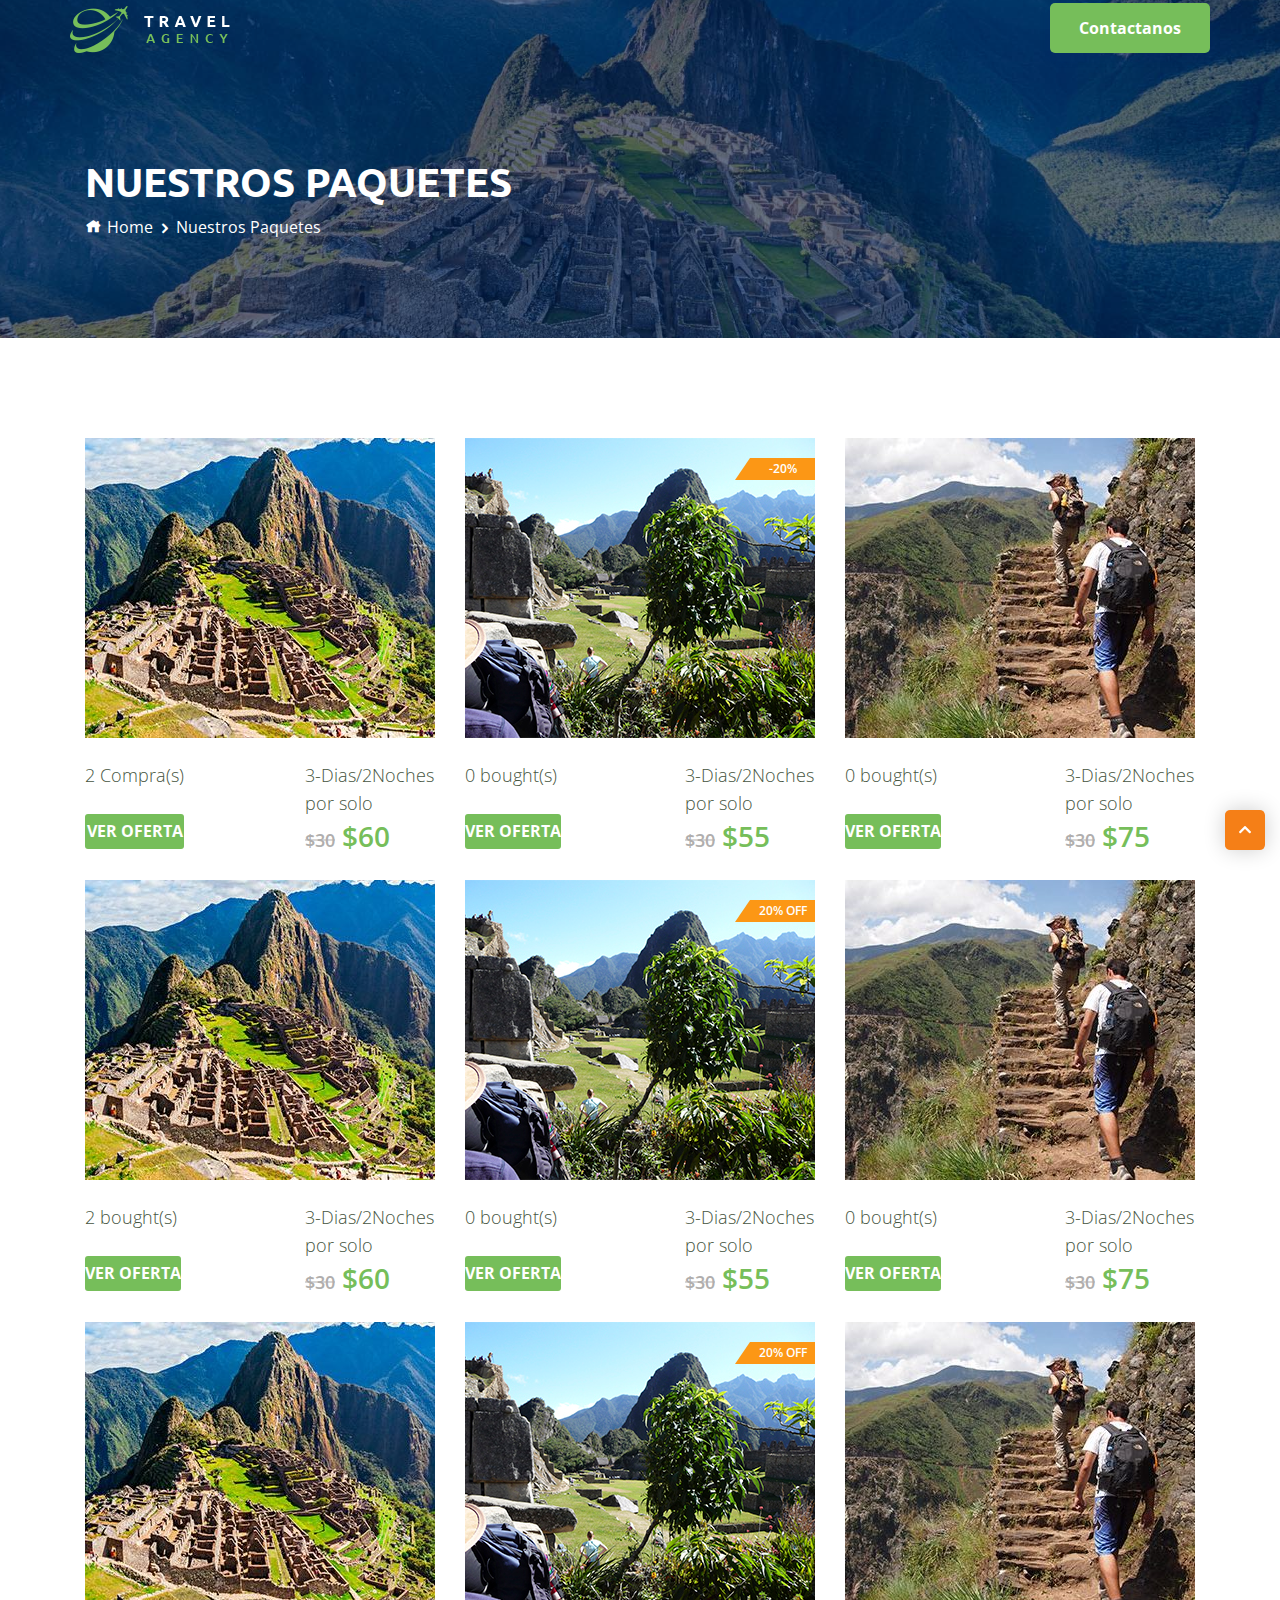
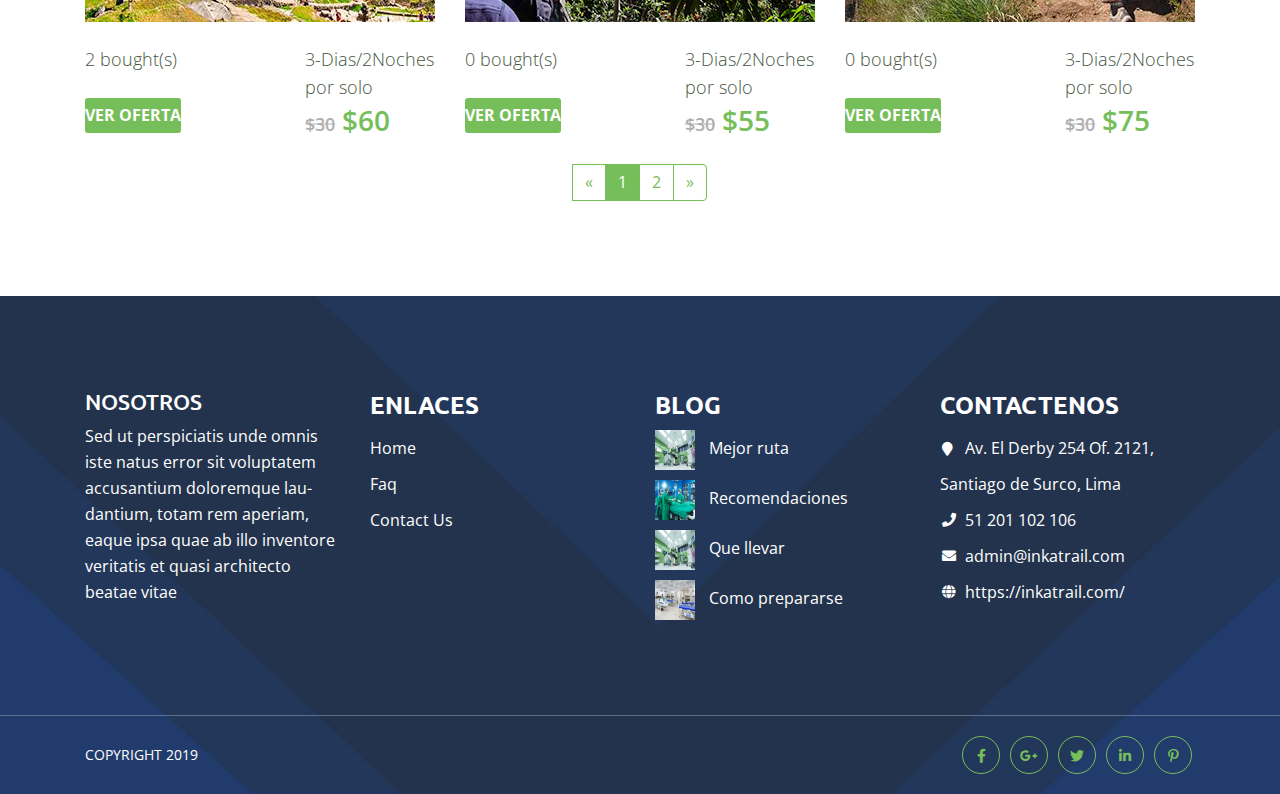
<file: Diseño de prototipos/index.html>
<!DOCTYPE html>
<html lang="en">

<head>
  <meta http-equiv="Content-Type" content="text/html; charset=UTF-8">
  <meta http-equiv="X-UA-Compatible" content="IE=edge" />
  <meta http-equiv="X-UA-Compatible" content="ie=edge">
  <meta name="viewport" content="width=device-width, initial-scale=1.0">
      <meta name="keywords" content="Genius,Ocean,Sea,Etc,Genius,Ocean,SeaGenius,Ocean,Sea,Etc,Genius,Ocean,SeaGenius,Ocean,Sea,Etc,Genius,Ocean,Sea">
    <title> Travel</title>
  <!-- favicon -->
  <link rel="shortcut icon" href="images/1549859657favicon.ico" type="image/x-icon">
  <!-- bootstrap -->
  <link rel="stylesheet" href="front/css/bootstrap.min.css">
  <!-- fontawesome -->
  <link rel="stylesheet" href="front/css/fontawesome.css">

  <!-- jQuery Ui Css-->
  <link rel="stylesheet" href="front/jquery-ui/jquery-ui.min.css">
  <link rel="stylesheet" href="front/jquery-ui/jquery-ui.structure.min.css">
  <link rel="stylesheet" href="front/jquery-ui/jquery-ui.theme.min.css">

  <!-- IcoFont -->
  <link rel="stylesheet" href="front/css/icofont.min.css">

  <!-- Owl Carousel -->
  <link rel="stylesheet" href="front/css/owl.carousel.min.css">
  <!-- animate -->
  <link rel="stylesheet" href="front/css/animate.css">
  <link rel="stylesheet" href="front/css/magnific-popup.css">

  <!-- stylesheet -->
  <link rel="stylesheet" href="front/css/style.css">
  <!-- responsive -->
  <link rel="stylesheet" href="front/css/responsive.css">

    <!--Updated CSS-->
  <link rel="stylesheet" href="front/css/styles.css?color=76be5a">



  <link rel="stylesheet" href="font/css/all.min.css">
  
    <link rel="stylesheet" href="icofont/icofont.min.css">
  
</head>

<body>
  <!-- Navebar Area start -->
  <header class="navigation">
      <div class="container">
        <div class="row">
          <div class="col-lg-12 p-0">
            <nav class="navbar navbar-expand-lg navbar-light">
              <a class="navbar-brand" href="index.html">
                <img src="images/1549859575logo.png" alt="">
              </a>
              <button class="navbar-toggler" type="button" data-toggle="collapse" data-target="#mainmenu" aria-controls="mainmenu"
               aria-expanded="false" aria-label="Toggle navigation">
                <span class="navbar-toggler-icon"></span>
              </button>
              <div class="collapse navbar-collapse" id="mainmenu">
                              <ul class="navbar-nav ml-auto">
                  <li class="nav-item active">
                    <a class="nav-link" href="#"></a>
                  </li>
                  <li class="nav-item">
                    <a class="nav-link" href="#"></a>
                  </li>
                  <li class="nav-item">
                    <a class="nav-link" href="#"></a>
                  </li>
                                    <li class="nav-item">
                    <a class="nav-link" href="#"></a>
                  </li>
                                    <li class="nav-item dropdown">
                    <a class="" href="#" role="button" data-toggle="dropdown" aria-haspopup="true" aria-expanded="false">
              
                    </a>
                  
                  </li>
                </ul>
                  <a href="#" class="contact-btn">Contactanos</a>
                </div>
            </nav>
          </div>
        </div>
      </div>
  </header>
  <!-- Navebar Area End -->  

  
	<!-- Breadcrumb Area Start -->
	<div class="my-breadcrumb">
		<div class="overlay"></div>
		<div class="container">
			<div class="row">
				<div class="col-lg-12">
					         <h1 class="heading">
            Nuestros Paquetes
          </h1>
          <div class="links">
            <i class="icofont-home home"></i>
            <ul>

              <li>
                <a href="index.html">
                  Home
                </a>
              </li>
              <li>
                <a href="#">
                  Nuestros Paquetes
                </a>
              </li>
            </ul>
          </div>
				</div>
			</div>
		</div>
	</div>
	<!-- Breadcrumb Area End -->


	<!-- Featured Packages Area Start -->
	<section class="packages packages-page">
		<div class="container">
			<div class="row">

                    <div class="col-lg-4 col-md-6">
            <div class="single-packages">
              <div class="img-area">
                                <div class="overlay">
                    <h4 class="name">Destino Inka</h4>
                </div>
                <img src="images/packages/15501369046.jpg" alt="">
              </div>
              <div class="content-wrapper">
                <div class="left-content">
                  <p class="sell">2 Compra(s)</p>
                  <a href="travel-pag-1.html" class="buy-btn">VER OFERTA</a>
                </div>
                <div class="right-content">
                  <p class="duration">3-Dias/2Noches por solo</p>

                  <h5 class="price">
                                          <small>$30</small>                       $60
                       
                  </h5>
                </div>
              </div>
            </div>
          </div>
                    <div class="col-lg-4 col-md-6">
            <div class="single-packages">
              <div class="img-area">
                                <span class="offer">-20% </span>
                                <div class="overlay">
                    <h4 class="name">Destino Inka</h4>
                </div>
                <img src="images/packages/15501369095.jpg" alt="">
              </div>
              <div class="content-wrapper">
                <div class="left-content">
                  <p class="sell">0 bought(s)</p>
                  <a href="travel-pag-1.html" class="buy-btn">VER OFERTA</a>
                </div>
                <div class="right-content">
                  <p class="duration">3-Dias/2Noches por solo</p>

                  <h5 class="price">
                                          <small>$30</small>                       $55
                       
                  </h5>
                </div>
              </div>
            </div>
          </div>
                    <div class="col-lg-4 col-md-6">
            <div class="single-packages">
              <div class="img-area">
                                <div class="overlay">
                    <h4 class="name">Destino Inka</h4>
                </div>
                <img src="images/packages/15501369154.jpg" alt="">
              </div>
              <div class="content-wrapper">
                <div class="left-content">
                  <p class="sell">0 bought(s)</p>
                  <a href="travel-pag-1.html" class="buy-btn">VER OFERTA</a>
                </div>
                <div class="right-content">
                  <p class="duration">3-Dias/2Noches por solo</p>

                  <h5 class="price">
                                          <small>$30</small>                       $75
                       
                  </h5>
                </div>
              </div>
            </div>
          </div>

                              <div class="col-lg-4 col-md-6">
            <div class="single-packages">
              <div class="img-area">
                                <div class="overlay">
                    <h4 class="name">Destino Inka</h4>
                </div>
                <img src="images/packages/15501369046.jpg" alt="">
              </div>
              <div class="content-wrapper">
                <div class="left-content">
                  <p class="sell">2 bought(s)</p>
                  <a href="travel-pag-1.html" class="buy-btn">VER OFERTA</a>
                </div>
                <div class="right-content">
                  <p class="duration">3-Dias/2Noches por solo</p>

                  <h5 class="price">
                                          <small>$30</small>                       $60
                       
                  </h5>
                </div>
              </div>
            </div>
          </div>
                    <div class="col-lg-4 col-md-6">
            <div class="single-packages">
              <div class="img-area">
                                <span class="offer">20% OFF</span>
                                <div class="overlay">
                    <h4 class="name">Destino Inka</h4>
                </div>
                <img src="images/packages/15501369095.jpg" alt="">
              </div>
              <div class="content-wrapper">
                <div class="left-content">
                  <p class="sell">0 bought(s)</p>
                  <a href="travel-pag-1.html" class="buy-btn">VER OFERTA</a>
                </div>
                <div class="right-content">
                  <p class="duration">3-Dias/2Noches por solo</p>

                  <h5 class="price">
                                          <small>$30</small>                       $55
                       
                  </h5>
                </div>
              </div>
            </div>
          </div>
                    <div class="col-lg-4 col-md-6">
            <div class="single-packages">
              <div class="img-area">
                                <div class="overlay">
                    <h4 class="name">Destino Inka</h4>
                </div>
                <img src="images/packages/15501369154.jpg" alt="">
              </div>
              <div class="content-wrapper">
                <div class="left-content">
                  <p class="sell">0 bought(s)</p>
                  <a href="travel-pag-1.html" class="buy-btn">VER OFERTA</a>
                </div>
                <div class="right-content">
                  <p class="duration">3-Dias/2Noches por solo</p>

                  <h5 class="price">
                                          <small>$30</small>                       $75
                       
                  </h5>
                </div>
              </div>
            </div>
          </div>

                    <div class="col-lg-4 col-md-6">
            <div class="single-packages">
              <div class="img-area">
                                <div class="overlay">
                    <h4 class="name">Destino Inka</h4>
                </div>
                <img src="images/packages/15501369046.jpg" alt="">
              </div>
              <div class="content-wrapper">
                <div class="left-content">
                  <p class="sell">2 bought(s)</p>
                  <a href="travel-pag-1.html" class="buy-btn">VER OFERTA</a>
                </div>
                <div class="right-content">
                  <p class="duration">3-Dias/2Noches por solo</p>

                  <h5 class="price">
                                          <small>$30</small>                       $60
                       
                  </h5>
                </div>
              </div>
            </div>
          </div>
                    <div class="col-lg-4 col-md-6">
            <div class="single-packages">
              <div class="img-area">
                                <span class="offer">20% OFF</span>
                                <div class="overlay">
                    <h4 class="name">Destino Inka</h4>
                </div>
                <img src="images/packages/15501369095.jpg" alt="">
              </div>
              <div class="content-wrapper">
                <div class="left-content">
                  <p class="sell">0 bought(s)</p>
                  <a href="travel-pag-1.html" class="buy-btn">VER OFERTA</a>
                </div>
                <div class="right-content">
                  <p class="duration">3-Dias/2Noches por solo</p>

                  <h5 class="price">
                                          <small>$30</small>                       $55
                       
                  </h5>
                </div>
              </div>
            </div>
          </div>
                    <div class="col-lg-4 col-md-6">
            <div class="single-packages">
              <div class="img-area">
                                <div class="overlay">
                    <h4 class="name">Destino Inka</h4>
                </div>
                <img src="images/packages/15501369154.jpg" alt="">
              </div>
              <div class="content-wrapper">
                <div class="left-content">
                  <p class="sell">0 bought(s)</p>
                  <a href="travel-pag-1.html" class="buy-btn">VER OFERTA</a>
                </div>
                <div class="right-content">
                  <p class="duration">3-Dias/2Noches por solo</p>

                  <h5 class="price">
                                          <small>$30</small>                       $75
                       
                  </h5>
                </div>
              </div>
            </div>
          </div>

              
			</div>
        <div class="page-center">
          <ul class="pagination">
        
                    <li class="disabled"><span>&laquo;</span></li>
        
        
                    
            

            <li class="active"><span>1</span></li>
            <li><a href="index.html">2</a>
            </li>

        
                    <li><a href="index.html" rel="next">&raquo;</a></li>
            </ul>
              
        </div>
		</div>
	</section>
	<!-- Featured Packages Area End -->


    <!-- Footer Area Start -->
    <footer class="footer-area" style="background-image: url(images/1549968323footerbg.jpg">
      <div class="footer-top-linka">
        <div class="container">
          <div class="row">
            <div class="col-lg-3 col-md-6">
              <div class="about-widget">
                <h4 class="title">NOSOTROS</h4>
                <p>Sed ut perspiciatis unde omnis iste natus error sit voluptatem accusantium doloremque laudantium, totam rem aperiam, eaque ipsa quae ab illo inventore veritatis et quasi architecto beatae vitae</p>
              </div>
            </div>
            <div class="col-lg-3 col-md-6">
                <div class="link-widget">
                  <h4 class="title">ENLACES</h4>
                  <ul class="links">
                    <li>
                      <a href="#">
                          <i class="fas fa-angle-double-right"></i>
                          Home
  
                      </a>
                    </li>
                    <li>
                      <a href="#">
                          <i class="fas fa-angle-double-right"></i>
                          Faq

                      </a>
                    </li>
                    <li>
                      <a href="#">
                          <i class="fas fa-angle-double-right"></i>  
                          Contact Us
                      </a>
                    </li>
                  </ul>
                </div>
              </div>
              <div class="col-lg-3 col-md-6">
                  <div class="link-widget f-blog">
                    <h4 class="title">BLOG</h4>
                    <ul class="links">
                                            <li>
                        <a href="">
                            <img src="images/blogs/15498642851.jpg" alt="">
                            Mejor ruta
    
                        </a>
                      </li>
                                            <li>
                        <a href="travel-blog.html">
                            <img src="images/blogs/15498865144.jpg" alt="">
                            Recomendaciones
    
                        </a>
                      </li>
                                            <li>
                        <a href="travel-blog.html">
                            <img src="images/blogs/15498864961.jpg" alt="">
                            Que llevar
    
                        </a>
                      </li>
                                            <li>
                        <a href="travel-blog.html">
                            <img src="images/blogs/15498642922.jpg" alt="">
                            Como prepararse
    
                        </a>
                      </li>
                                          </ul>
                  </div>
              </div>
              <div class="col-lg-3 col-md-6">
                  <div class="link-widget address">
                    <h4 class="title">CONTACTENOS</h4>
                    <ul class="links">

                                                <li><a href="javascript:;"><i class="fa fa-map-marker" aria-hidden="true" style="top: 12px;"></i>
                          <span>Av. El Derby 254 Of. 2121, Santiago de Surco, Lima</span>
                        </a></li>
                                                 
                        <li><a href="javascript:;"><i class="fa fa-phone" aria-hidden="true"></i>
                          <span>51 201 102 106</span>
                        </a></li>
                                                                        <li><a href="javascript:;"><i class="fa fa-envelope" aria-hidden="true"></i>
                          <span>admin@inkatrail.com</span>
                        </a></li>
                                                                        <li><a href="javascript:;"><i class="fa fa-globe" aria-hidden="true"></i>
                          <span>https://inkatrail.com/</span>
                        </a></li>
                        
                    </ul>
                  </div>
              </div>
          </div>
        </div>
      </div>
      <div class="copyright-area">
        <div class="container">
          <div class="row">
            <div class="col-lg-6">
              <div class="left-area">
                <p>
                     COPYRIGHT 2019&nbsp;<a href="#"></a>
                </p>
              </div>
            </div>
            <div class="col-lg-6">
              <div class="right-atea">
                <ul class="fotter-social-links">
                                                                            <li>
                                        <a href="https://www.facebook.com/" target="_blank">
                                            <i class="fab fa-facebook-f"></i>
                                        </a>
                                      </li>
                                                                                                                  <li>
                                        <a href="https://plus.google.com/" target="_blank">
                                            <i class="fab fa-google-plus-g"></i>
                                        </a>
                                      </li>
                                                                                                                  <li>
                                        <a href="https://twitter.com/" target="_blank">
                                            <i class="fab fa-twitter"></i>
                                        </a>
                                      </li>
                                                                                                                  <li>
                                        <a href="https://www.linkedin.com/" target="_blank">
                                            <i class="fab fa-linkedin-in"></i>
                                        </a>
                                      </li>
                                                                                                                  <li>
                                        <a href="https://www.pinterest.com/" target="_blank">
                                            <i class="fab fa-pinterest-p"></i>
                                        </a>
                                      </li>
                                                      </ul>
              </div>
            </div>
          </div>
        </div>
      </div>
    </footer>
    <!-- Footer Area End -->




  <!-- Back to Top Start -->
  <div class="bottomtotop">
    <i class="fa fa-chevron-right"></i>
  </div>
  <!-- Back to Top End -->

<script type="text/javascript">
  var mainurl = "http://inkatrail.com/";
  var mainlang = {"id":1,"rtl":"0","is_default":"1","language":"English","lang1":"Home","lang2":"Tour Packages","lang3":"Blog","lang4":"Faq","lang5":"Other","lang6":"Contact Us","lang7":"GET STARTED","lang8":"READ MORE","lang9":"See More","lang10":"Enter Your Email Address","lang11":"Send","lang12":"bought(s)","lang13":"VIEW DEAL","lang14":"Our Packages","lang15":"Package Details","lang16":"Overview","lang17":"Highlights","lang18":"Including:","lang19":"INCLUSIONS","lang20":"EXCLUSIONS","lang21":"Frequently asked questions","lang22":"Book The Tour:","lang23":"Adults","lang24":"Children","lang25":"Total Amount","lang26":"BOOK NOW","lang27":"Why Book with US?","lang28":"Similar Packages","lang29":"Check Out","lang30":"Your Details","lang31":"First Name","lang32":"Last Name","lang33":"Phone Number","lang34":"Email","lang35":"Billing Information","lang36":"Address","lang37":"City","lang38":"State","lang39":"Postal Code","lang40":"Payment Information","lang41":"Payment Method","lang42":"Card Number","lang43":"Cvv","lang44":"Month","lang45":"Year","lang46":"BOOK NOW","lang47":"PACKAGE INFORMATION","lang48":"LOCATION","lang49":"TOUR DATES","lang50":"Check in :","lang51":"Check out :","lang52":"GUESTS","lang53":"Total Amount:","lang54":"Adult(s)","lang55":"Children","lang56":"Blog Details","lang57":"Search Here","lang58":"Categories","lang59":"Recent Post","lang60":"Archives","lang61":"Archive","lang62":"Tags","lang63":"Tag","lang64":"View(s)","lang65":"Source","lang66":"Search","lang67":"Name","lang68":"Phone Number","lang69":"Email Address","lang70":"Your Message","lang71":"Enter Code","lang72":"SEND MESSAGE","lang73":"Let's Connect","lang74":"Get in touch with us","lang75":"Find us here :","lang76":"ABOUT US","lang77":"FOOTER LINKS","lang78":"LATEST BLOG","lang79":"CONTACT US","lang80":"Payment Success.","lang81":"Congratulation !!","lang82":"YOUR BOOKING HAS BEEN CONFIRMED.","lang83":"Reset Password","lang84":"Logout","lang85":"Address:","lang86":"Phone:","lang87":"Email:","lang88":"Subscribe Our Newsletter","lang89":"Enter your email address","lang90":"SUBSCRIBE","lang91":"About Us","lang92":"Footer Links","lang93":"Latest Blog","lang94":"Contact Us","lang95":"Enter Code","lang96":"Advertisement Info","lang97":"Contact With","lang98":"Share This Ad","lang99":"Ad Action","lang100":"Unit Price"};
  var imgpath = 'http://inkatrail.com/demo/travelpro/assets/images';
  var gs      = {"id":1,"logo":"1549859575logo.png","favicon":"1549859657favicon.ico","title":"Travel","site":"https:\/\/geniusocean.com\/","bgimg":"1549864154breadcrumbbg.jpg","cimg":"1549955693bgimg.jpg","about":"Sed ut perspiciatis unde omnis iste natus error sit voluptatem accusantium doloremque laudantium, totam rem aperiam, eaque ipsa quae ab illo inventore veritatis et quasi architecto beatae vitae","street":"3584 Hickory Heights Drive ,Hanover MD 21076, USA","phone":"00 000 000 000","fax":"00 000 000 000","email":"admin@geniusocean.com","footer":"COPYRIGHT 2019&nbsp;<a href=\"http:\/\/geniusocean.com\/\">GeniusOcean.com<\/a>","bg_title":"<h1 style=\"margin: 13px 0px 22px; font-family: Ubuntu, sans-serif; font-weight: 600; line-height: 1; color: rgb(118, 190, 90); font-size: 90px;\"><span style=\"color: rgb(255, 255, 255);\">Travel Made <\/span>Possible<\/h1>","bg_link":"https:\/\/geniusocean.com\/","bg_text":"<span style=\"color: rgb(255, 255, 255); font-family: \" open=\"\" sans\",=\"\" sans-serif;=\"\" font-size:=\"\" 26px;\"=\"\">Fun, Convenient and Affordable Tours to 56 countries around the world.<\/span><br>","bg_video":"https:\/\/www.youtube.com\/watch?v=4DCTTrGjGU4","np":"0","fp":"10","pb":"junajunnun@gmail.com","sk":"pk_test_UnU1Coi1p5qFGwtpjZMRMgJM","ss":"sk_test_QQcg3vGsKRPlW6T3dXcNJsor","pcheck":"1","scheck":"1","mcheck":"0","bcheck":"0","ccheck":"1","mmi":"<span style=\"font-weight: 700; margin: 0px; padding: 0px; border: 0px; vertical-align: baseline; text-size-adjust: none; font-family: Raleway, sans-serif;\">Faites vos depots sur les numero suivant 42784249 \/ 78939896 \/ 04835863<\/span>","bi":"<span style=\"font-weight: 700; margin: 0px; padding: 0px; border: 0px; vertical-align: baseline; text-size-adjust: none; font-family: Raleway, sans-serif;\">Bank Compte Bancaire<\/span>","ship":"5","vid":"https:\/\/www.youtube.com\/watch?v=_sI_Ps7JSEk","vidimg":"1535432669video-bg.jpg","tags":null,"sign":"0","slider":"1","category":"1","sb":"1","hv":"0","ftp":"1","lp":"1","pp":"1","lb":"1","bs":"0","ts":"0","bl":"0","colors":"#76be5a","bimg":"1548136860admin-banner.JPG","loader":"1549862947loader-travel.gif","is_talkto":"0","talkto":"<script type=\"text\/javascript\">\r\nvar Tawk_API=Tawk_API||{}, Tawk_LoadStart=new Date();\r\n(function(){\r\nvar s1=document.createElement(\"script\"),s0=document.getElementsByTagName(\"script\")[0];\r\ns1.async=true;\r\ns1.src='https:\/\/embed.tawk.to\/5bc2019c61d0b77092512d03\/default';\r\ns1.charset='UTF-8';\r\ns1.setAttribute('crossorigin','*');\r\ns0.parentNode.insertBefore(s1,s0);\r\n})();\r\n<\/script>","is_language":"1","affilate_banner":"15455529221538057747banner-2.jpg","smtp_host":"in-v3.mailjet.com","smtp_port":"587","smtp_user":"0e05029e2dc70da691aa2223aa53c5be","smtp_pass":"5df1b6242e86bce602c3fd9adc178460","from_email":"admin@geniusocean.com","from_name":"GeniusOcean","is_smtp":"1","is_comment":"1","footer_background":"1549968323footerbg.jpg","is_loader":"0","map_key":"AIzaSyB1GpE4qeoJ__70UZxvX9CTMUTZRZNHcu8","is_disqus":"0","disqus":"<div id=\"disqus_thread\">         \r\n    <script>\r\n    \/**\r\n    *  RECOMMENDED CONFIGURATION VARIABLES: EDIT AND UNCOMMENT THE SECTION BELOW TO INSERT DYNAMIC VALUES FROM YOUR PLATFORM OR CMS.\r\n    *  LEARN WHY DEFINING THESE VARIABLES IS IMPORTANT: https:\/\/disqus.com\/admin\/universalcode\/#configuration-variables*\/\r\n    \/*\r\n    var disqus_config = function () {\r\n    this.page.url = PAGE_URL;  \/\/ Replace PAGE_URL with your page's canonical URL variable\r\n    this.page.identifier = PAGE_IDENTIFIER; \/\/ Replace PAGE_IDENTIFIER with your page's unique identifier variable\r\n    };\r\n    *\/\r\n    (function() { \/\/ DON'T EDIT BELOW THIS LINE\r\n    var d = document, s = d.createElement('script');\r\n    s.src = 'https:\/\/junnun.disqus.com\/embed.js';\r\n    s.setAttribute('data-timestamp', +new Date());\r\n    (d.head || d.body).appendChild(s);\r\n    })();\r\n    <\/script>\r\n    <noscript>Please enable JavaScript to view the <a href=\"https:\/\/disqus.com\/?ref_noscript\">comments powered by Disqus.<\/a><\/noscript>\r\n    <\/div>","subscribe_title":"<h5 class=\"sub-title\" style=\"text-align: center; margin-bottom: 1px;\" open=\"\" sans\",=\"\" sans-serif;=\"\" line-height:=\"\" 38px;=\"\" color:=\"\" rgb(24,=\"\" 42,=\"\" 17);=\"\" font-size:=\"\" 28px;=\"\" text-transform:=\"\" uppercase;=\"\" text-align:=\"\" center;\"=\"\">SUBSCRIBE<\/h5><h2 class=\"title\" style=\"margin-bottom: 8px; font-family: Ubuntu, sans-serif; font-weight: 700; line-height: 60px; color: rgb(118, 190, 90); font-size: 50px; text-transform: capitalize; text-align: center;\">Get Special Offers<\/h2>","subscribe_text":"<span style=\"color: rgb(70, 85, 65); font-family: \" open=\"\" sans\",=\"\" sans-serif;=\"\" font-size:=\"\" 18px;=\"\" text-align:=\"\" center;\"=\"\"><font size=\"3\">100% no spam guarantee!!Your email is safe! We will only ever use it to send you our Newsletter with news, articles, deals and competitions.<\/font><\/span><br>","review_title":"<h5 class=\"sub-title\" style=\"text-align: center; margin-bottom: 1px;\" open=\"\" sans\",=\"\" sans-serif;=\"\" line-height:=\"\" 38px;=\"\" color:=\"\" rgb(255,=\"\" 255,=\"\" 255);=\"\" font-size:=\"\" 28px;=\"\" text-transform:=\"\" uppercase;=\"\" text-align:=\"\" center;\"=\"\">TAKE A LOOK AT OUR<\/h5><h2 class=\"title\" style=\"margin-bottom: 8px; font-family: Ubuntu, sans-serif; font-weight: 700; line-height: 60px; color: rgb(118, 190, 90); font-size: 50px; text-transform: capitalize; text-align: center;\">Featured Packages<\/h2>","review_text":"<span style=\"color: rgb(255, 255, 255); font-family: \" open=\"\" sans\",=\"\" sans-serif;=\"\" font-size:=\"\" 18px;=\"\" text-align:=\"\" center;\"=\"\">We\u2019re delighted that many come back to travel on our escorted historical tours and small group cruises again and again. We feel that their testimonials describe who we are and what we do far better than we ever could.<\/span><br>","top_title":"<h5 class=\"sub-title\" style=\"margin-bottom: 1px; font-family: \" open=\"\" sans\",=\"\" sans-serif;=\"\" line-height:=\"\" 38px;=\"\" color:=\"\" rgb(24,=\"\" 42,=\"\" 17);=\"\" font-size:=\"\" 28px;=\"\" text-transform:=\"\" uppercase;\"=\"\">WELCOME TO OUR<\/h5><h2 class=\"title\" style=\"margin-bottom: 8px; font-family: Ubuntu, sans-serif; font-weight: 700; line-height: 60px; color: rgb(118, 190, 90); font-size: 50px; text-transform: capitalize;\">Travel Agencey<\/h2>","top_text":"<p style=\"margin-bottom: 1rem; font-size: 18px; color: rgb(70, 85, 65); line-height: 32px;\">With our happiest opportunity to travel all over the World , you are must welcome to buy our 2nd to none competitive Air Ticket , Visa Processing ,Holidays package , Medical Tourism , Car , Airport Service and all other logistic supports .<\/p><p style=\"margin-bottom: 1rem; font-size: 18px; color: rgb(70, 85, 65); line-height: 32px;\">We are licentiate and truly dedicated to assist you in purchasing the right Ticket at the right time from your Home. Mode of Payment Bank deposit ,Bkash , Rocket or Cash which is comfortable to you . We will send your Ticket to your mail<\/p>","top_link":"http:\/\/geniusocean.com\/","second_title":"<h5 class=\"sub-title\" style=\"margin-bottom: 1px; font-family: \" open=\"\" sans\",=\"\" sans-serif;=\"\" line-height:=\"\" 38px;=\"\" color:=\"\" rgb(24,=\"\" 42,=\"\" 17);=\"\" font-size:=\"\" 28px;=\"\" text-transform:=\"\" uppercase;\"=\"\">AMAZING PLACES TO<\/h5><h2 class=\"title\" style=\"margin-bottom: 8px; font-family: Ubuntu, sans-serif; font-weight: 700; line-height: 60px; color: rgb(118, 190, 90); font-size: 50px; text-transform: capitalize;\">Enjoy Your Travel<\/h2>","second_text":"<p style=\"margin-bottom: 1rem; font-size: 18px; color: rgb(70, 85, 65); line-height: 32px;\">With our happiest opportunity to travel all over the World , you are must welcome to buy our 2nd to none competitive Air Ticket , Visa Processing ,Holidays package , Medical Tourism , Car , Airport Service and all other logistic supports .<\/p><p style=\"margin-bottom: 1rem; font-size: 18px; color: rgb(70, 85, 65); line-height: 32px;\">We are licentiate and truly dedicated to assist you in purchasing the right Ticket at the right time from your Home. Mode of Payment Bank deposit ,Bkash , Rocket or Cash which is comfortable to you . We will send your Ticket to your mail<\/p>","second_link":"http:\/\/geniusocean.com\/","top_image":"1550386110about1.png","video_image":"1550386817videobg.png","blog_title":"<div class=\"sub-title\" style=\"text-align: center; font-size: 28px; line-height: 38px; color: rgb(24, 42, 17); text-transform: uppercase; margin-bottom: 1px;\" open=\"\" sans\",=\"\" sans-serif;=\"\" text-align:=\"\" center;=\"\" background-color:=\"\" rgb(244,=\"\" 244,=\"\" 244);\"=\"\">BLOG<\/div><div class=\"title\" style=\"text-align: center; font-size: 50px; line-height: 60px; color: rgb(118, 190, 90); font-weight: 700; text-transform: capitalize; margin-bottom: 23px;\" open=\"\" sans\",=\"\" sans-serif;=\"\" text-align:=\"\" center;=\"\" background-color:=\"\" rgb(244,=\"\" 244,=\"\" 244);\"=\"\">Latest Blog Post<\/div>","blog_text":"<div style=\"text-align: center;\"><span style=\"color: rgb(70, 85, 65); font-family: \" open=\"\" sans\",=\"\" sans-serif;=\"\" font-size:=\"\" 18px;=\"\" text-transform:=\"\" uppercase;=\"\" background-color:=\"\" rgb(244,=\"\" 244,=\"\" 244);\"=\"\"><font face=\"arial\" size=\"4\">Lorem ipsum dolor sit amet, consectetur adipiscing elit, sed do eiusmod tempor incididunt ut labore et dolore magna aliqua.<\/font><\/span><br><\/div>","ts_title":"<h5 class=\"sub-title\" style=\"text-align: center; margin-bottom: 1px;\" open=\"\" sans\",=\"\" sans-serif;=\"\" line-height:=\"\" 38px;=\"\" color:=\"\" rgb(24,=\"\" 42,=\"\" 17);=\"\" font-size:=\"\" 28px;=\"\" text-transform:=\"\" uppercase;=\"\" text-align:=\"\" center;\"=\"\">WELCOME TO OUR<\/h5><h2 class=\"title\" style=\"margin-bottom: 8px; font-family: Ubuntu, sans-serif; font-weight: 700; line-height: 60px; color: rgb(118, 190, 90); font-size: 50px; text-transform: capitalize; text-align: center;\">Travel Agencey<\/h2>","ts_text":"<span style=\"color: rgb(70, 85, 65); font-family: \" open=\"\" sans\",=\"\" sans-serif;=\"\" font-size:=\"\" 18px;=\"\" text-align:=\"\" center;\"=\"\">Check the latest tour Package gallery and activities<\/span>","fp_title":"<h5 class=\"sub-title\" style=\"text-align: center; margin-bottom: 1px;\" open=\"\" sans\",=\"\" sans-serif;=\"\" line-height:=\"\" 38px;=\"\" color:=\"\" rgb(24,=\"\" 42,=\"\" 17);=\"\" font-size:=\"\" 28px;=\"\" text-transform:=\"\" uppercase;=\"\" text-align:=\"\" center;\"=\"\">TAKE A LOOK AT OUR<\/h5><h2 class=\"title\" style=\"margin-bottom: 8px; font-family: Ubuntu, sans-serif; font-weight: 700; line-height: 60px; color: rgb(118, 190, 90); font-size: 50px; text-transform: capitalize; text-align: center;\">Featured Packages<\/h2>","fp_text":"<span style=\"color: rgb(70, 85, 65); font-family: &quot;Open Sans&quot;, sans-serif; font-size: 18px; text-align: center;\">Browse through our featured monthly vacation packages and save up to 70%. Eligibility and terms apply.<\/span>"};
</script>
  <!-- jquery -->
  <script src="front/js/jquery.js"></script>
  <!-- popper -->
  <script src="front/js/popper.min.js"></script>
  <!-- bootstrap -->
  <script src="front/js/bootstrap.min.js"></script>
  <!-- jQuery Ui js -->
  <script src="front/jquery-ui/jquery-ui.min.js"></script>
  <!-- way poin js-->
  <script src="front/js/waypoints.min.js"></script>
  <script src="front/js/jquery.magnific-popup.js"></script>
  <!-- Owl Carousel -->
  <script src="front/js/owl.carousel.min.js"></script>
  <!-- Counter js-->
  <script src="front/js/counter.js"></script>
  <!-- main -->
  <script src="front/js/main.js"></script>
  <!--Other JS-->
  <script type="text/javascript" src="front/js/script.js"></script>

  <script>//Google Analytics Scriptfffffffffffffffffffffffssssfffffs</script>
      

</body>

</html>
</file>
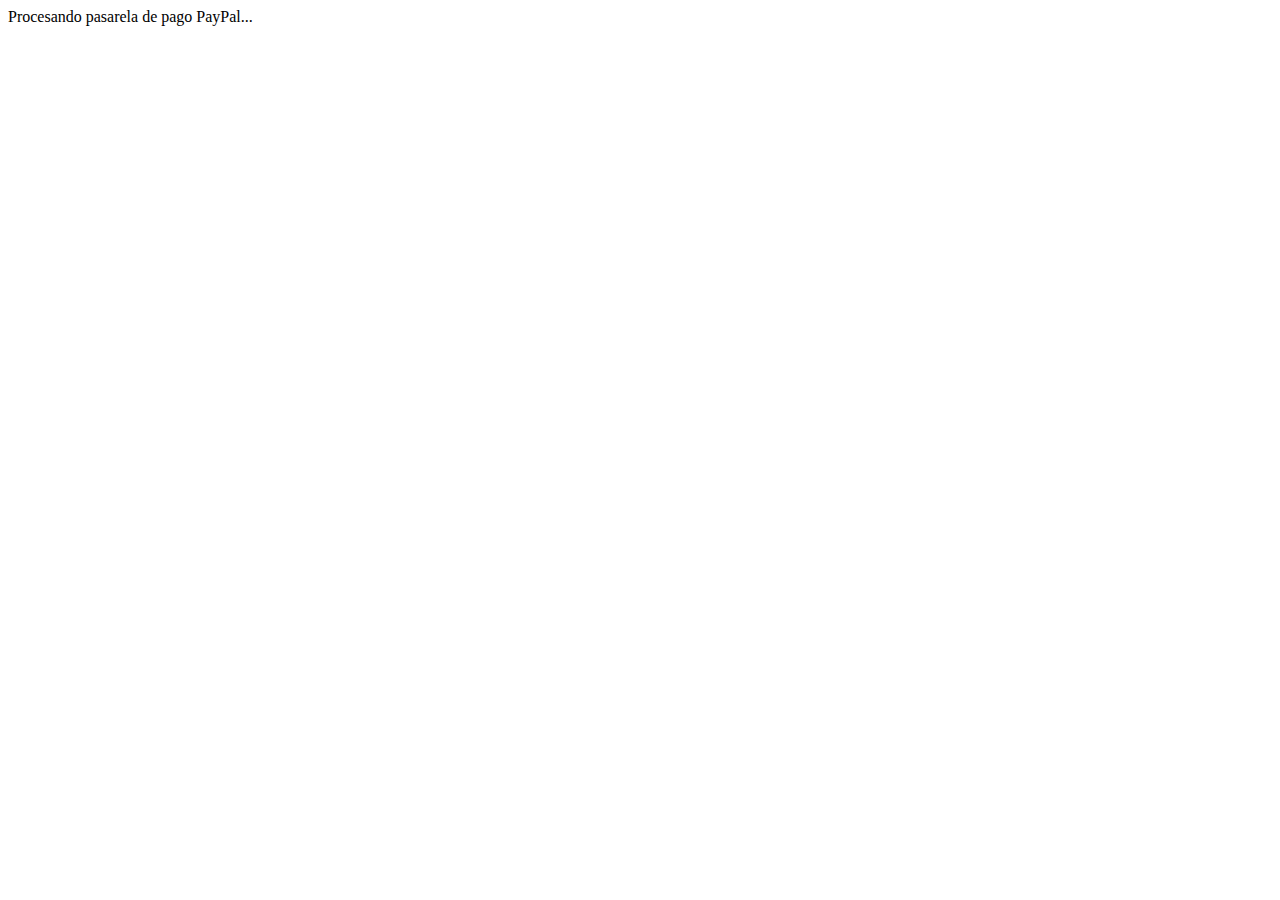
<file: Diseño de prototipos/redirect.html>
<html> 
<head> 
<title>Redirigir al navegador a otra URL</title> 
<META HTTP-EQUIV="REFRESH" CONTENT="2;URL=https://www.paypal.com/invoice/p/#JPHPXWH58WYBW2AM"> 
</head> 
<body> 
Procesando pasarela de pago PayPal... 
</body> 
</html>
</file>
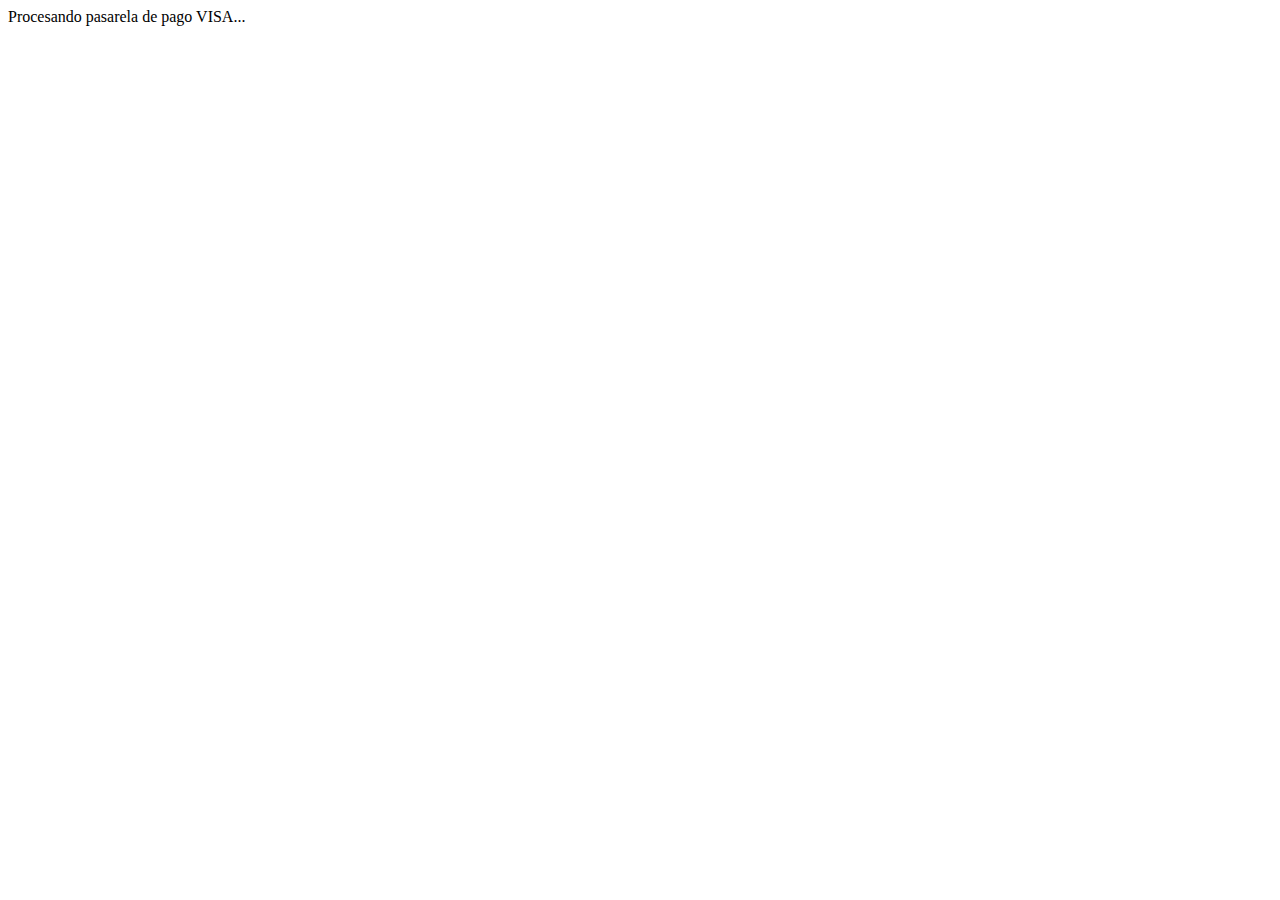
<file: Diseño de prototipos/revisa.html>
<html> 
<head> 
<title>Redirigir al navegador a otra URL</title> 
<META HTTP-EQUIV="REFRESH" CONTENT="2;URL=http://localhost:8080/pago.html"> 
</head> 
<body> 
Procesando pasarela de pago VISA... 
</body> 
</html>
</file>
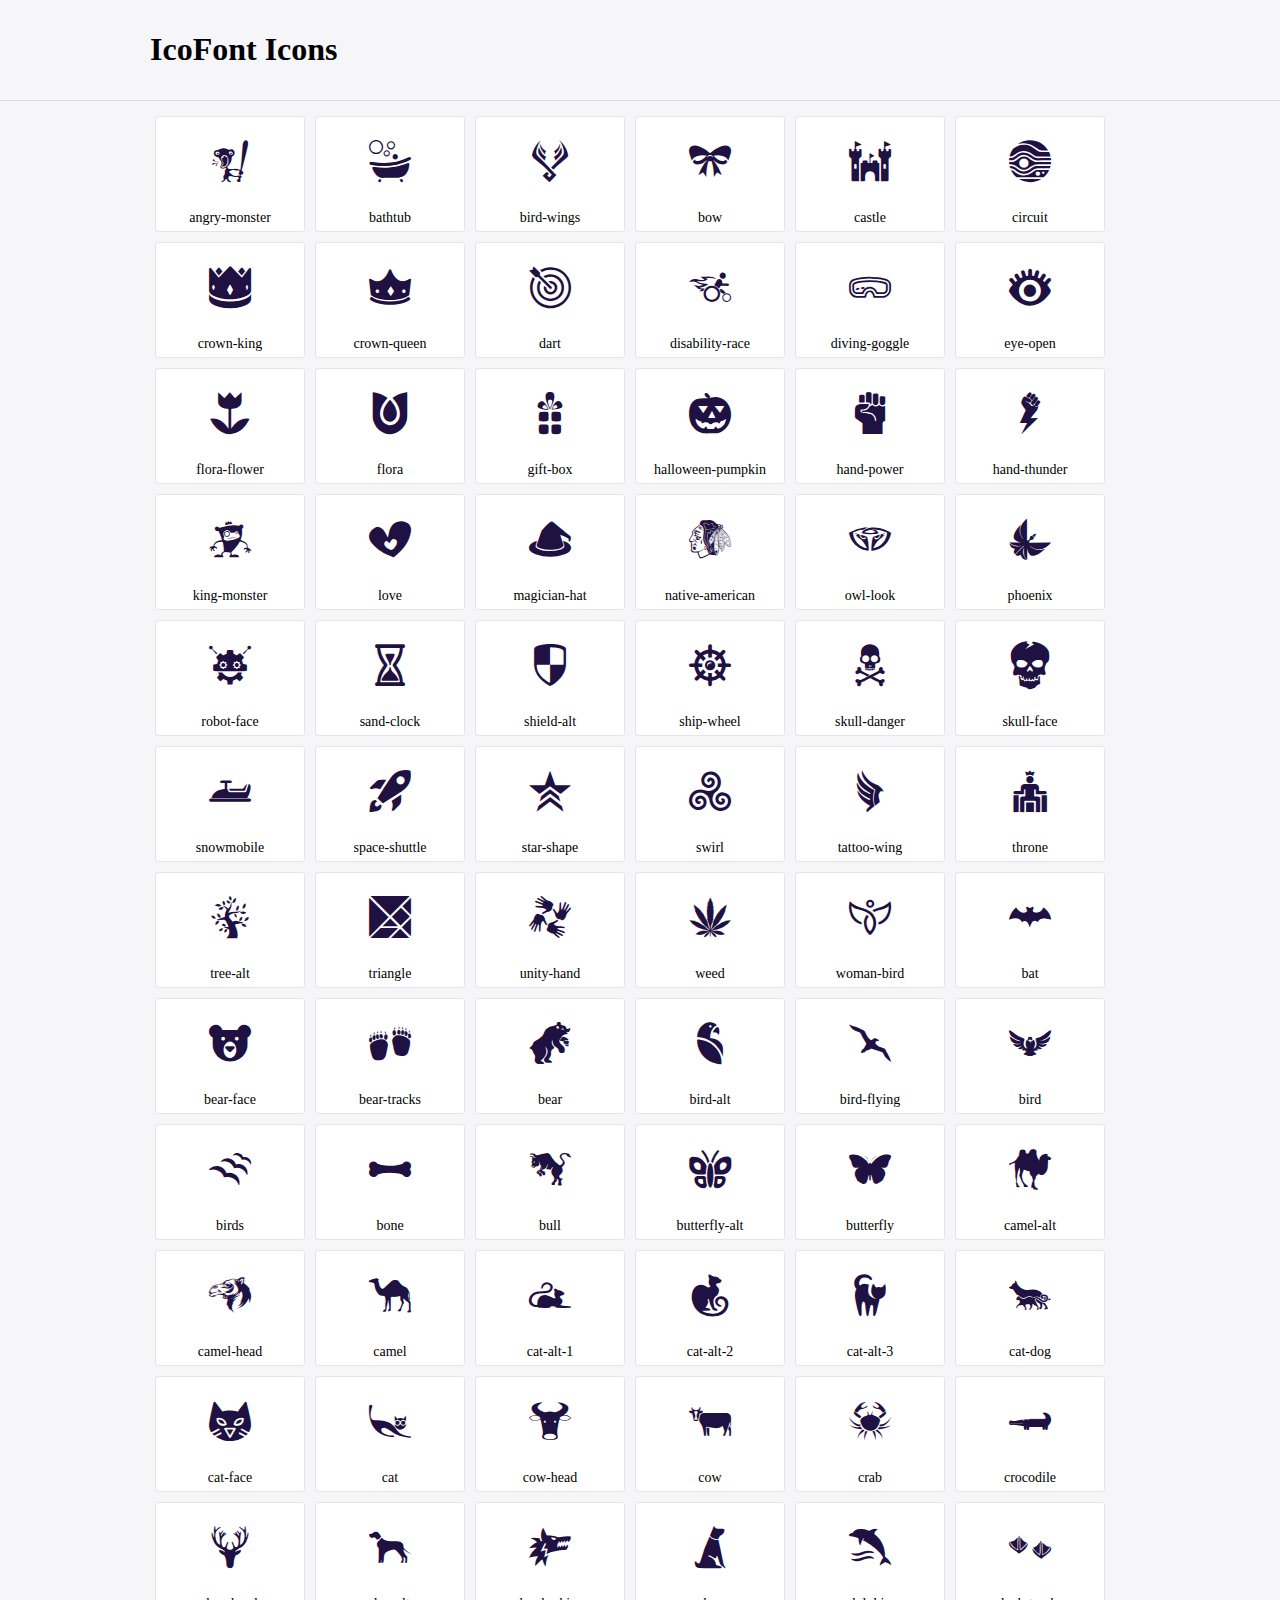
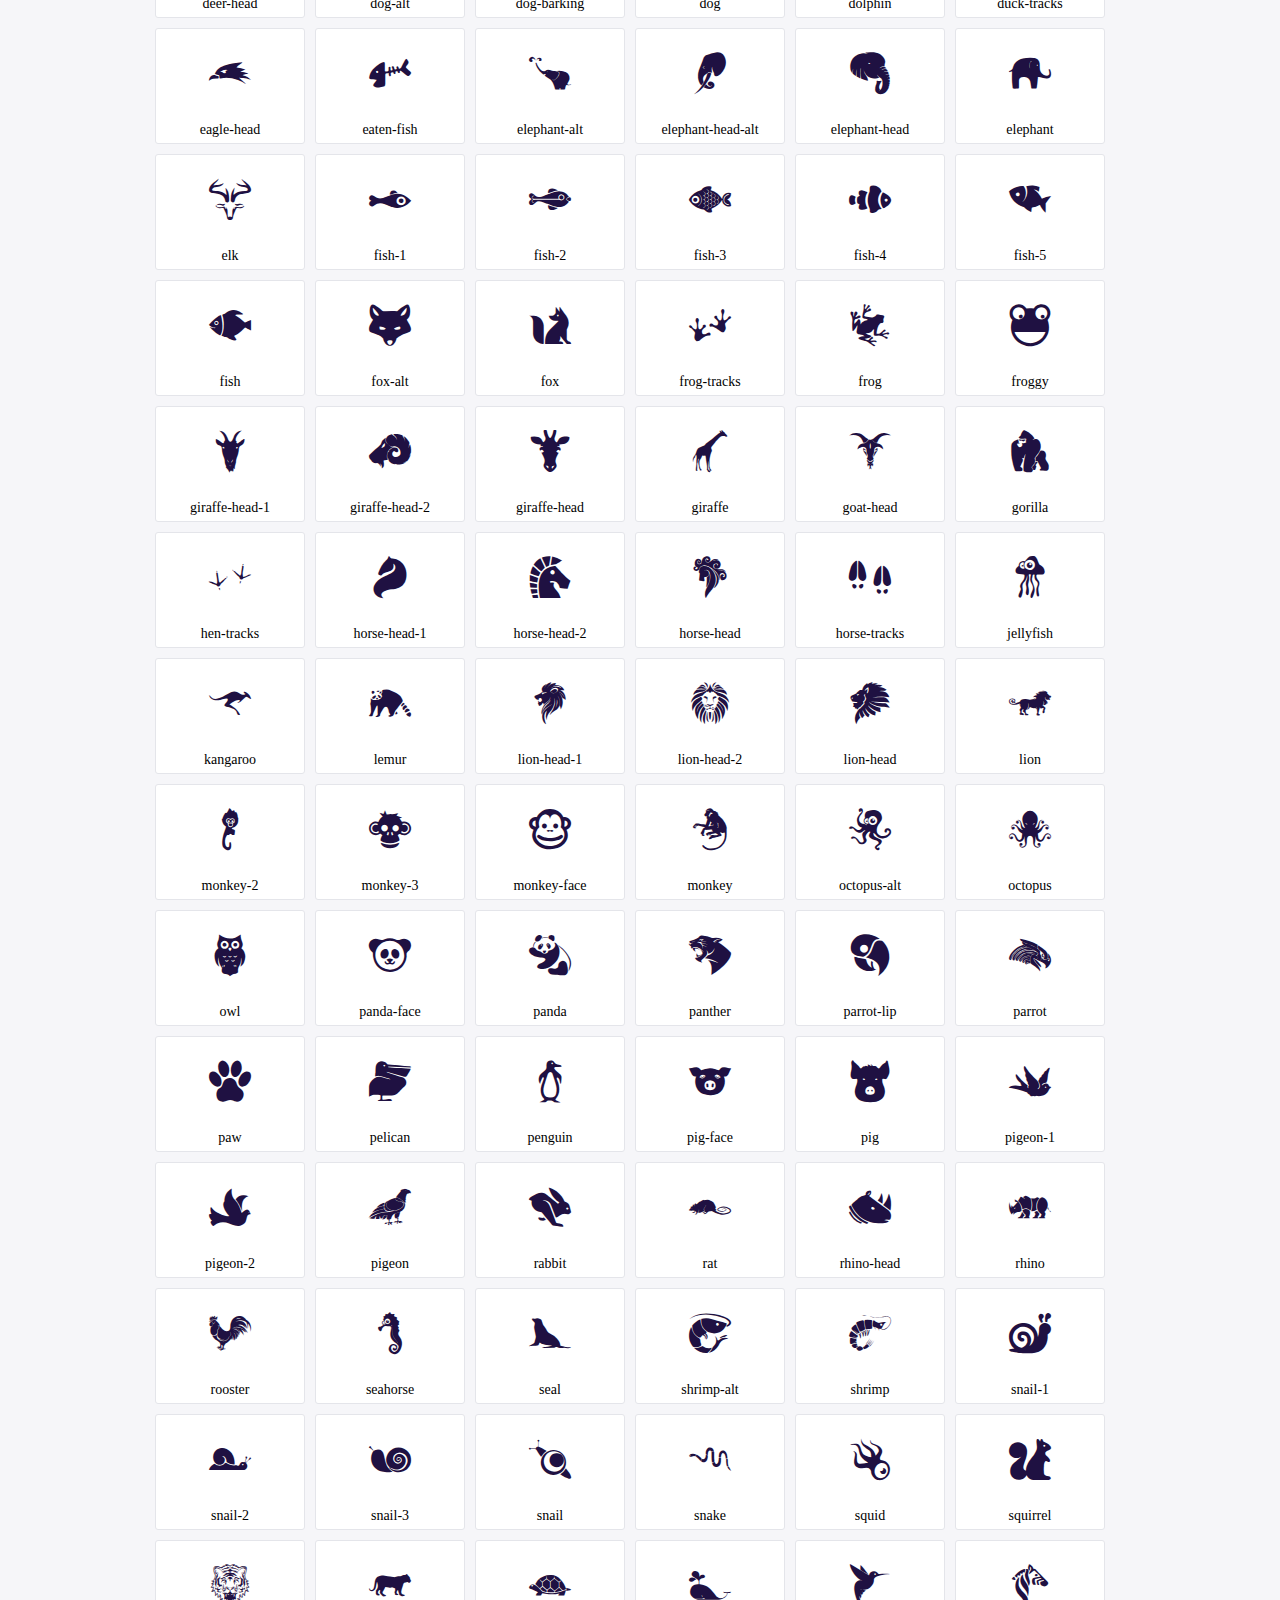
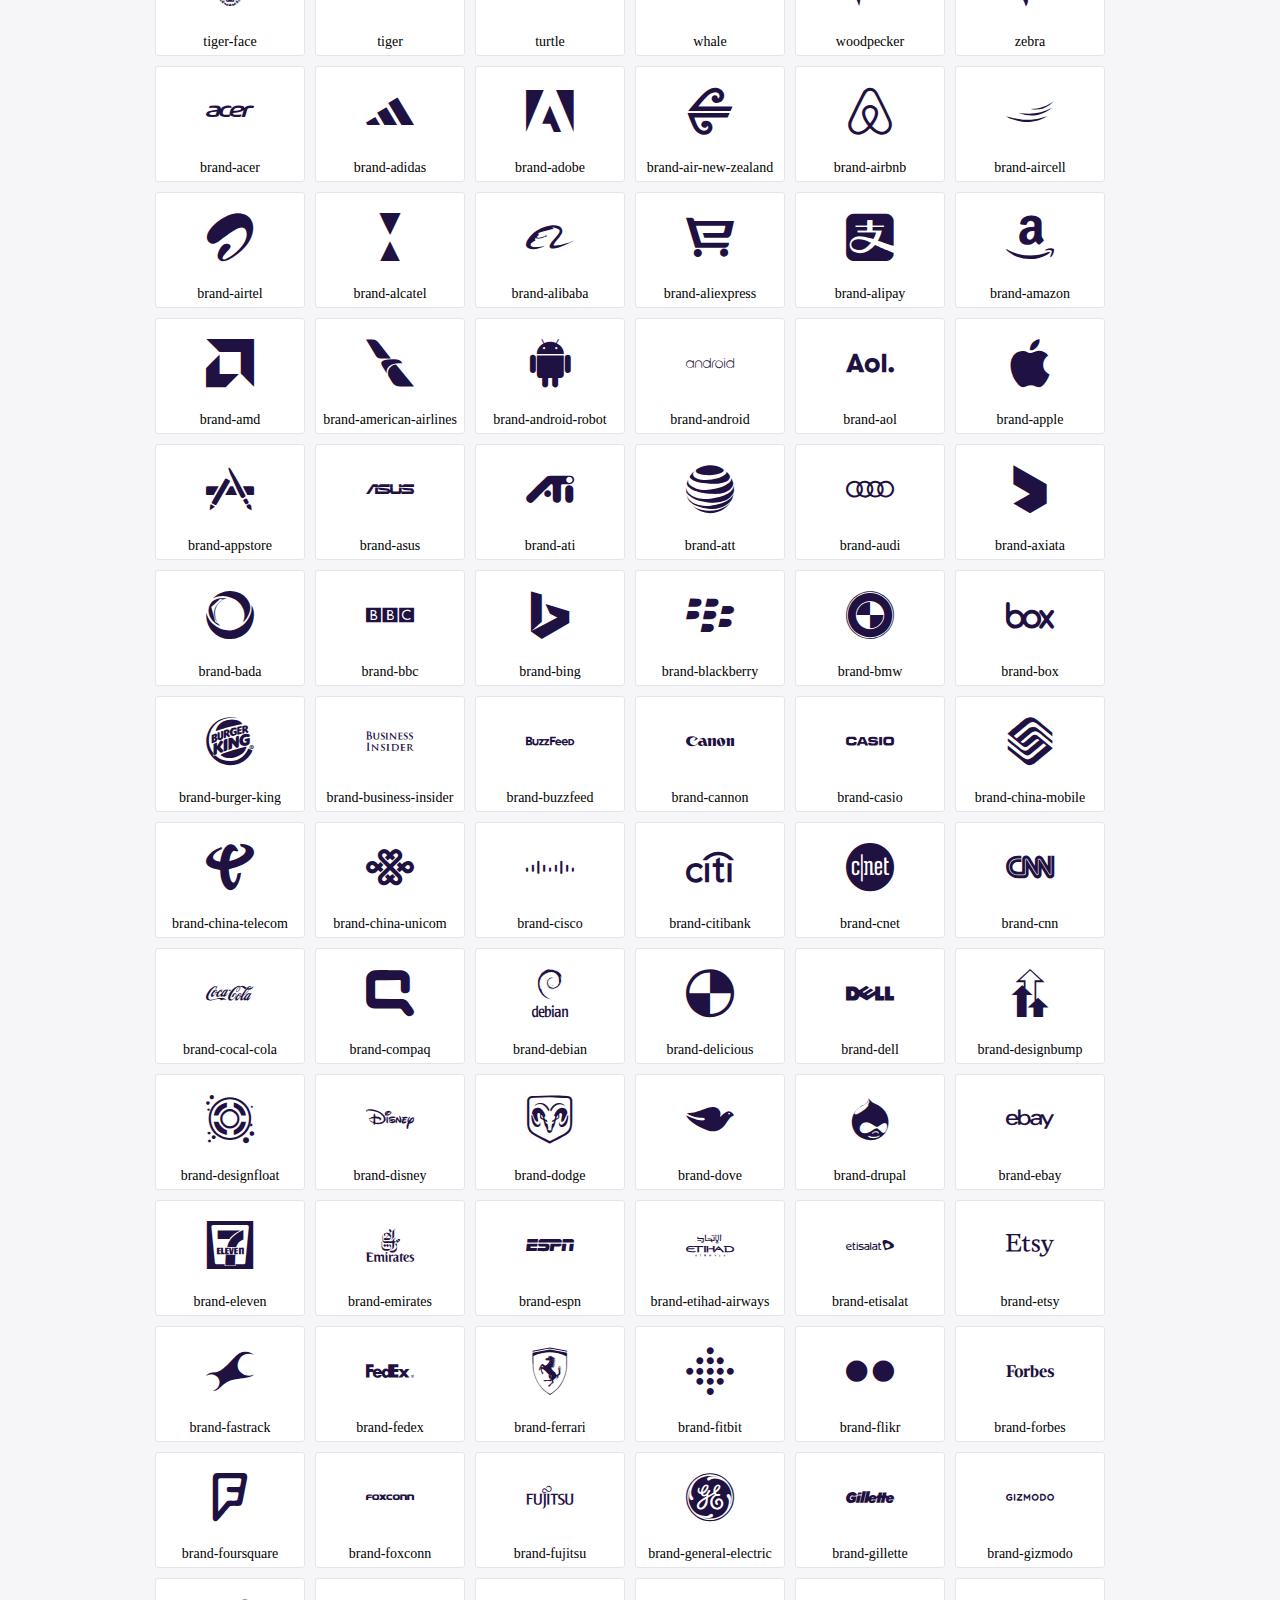
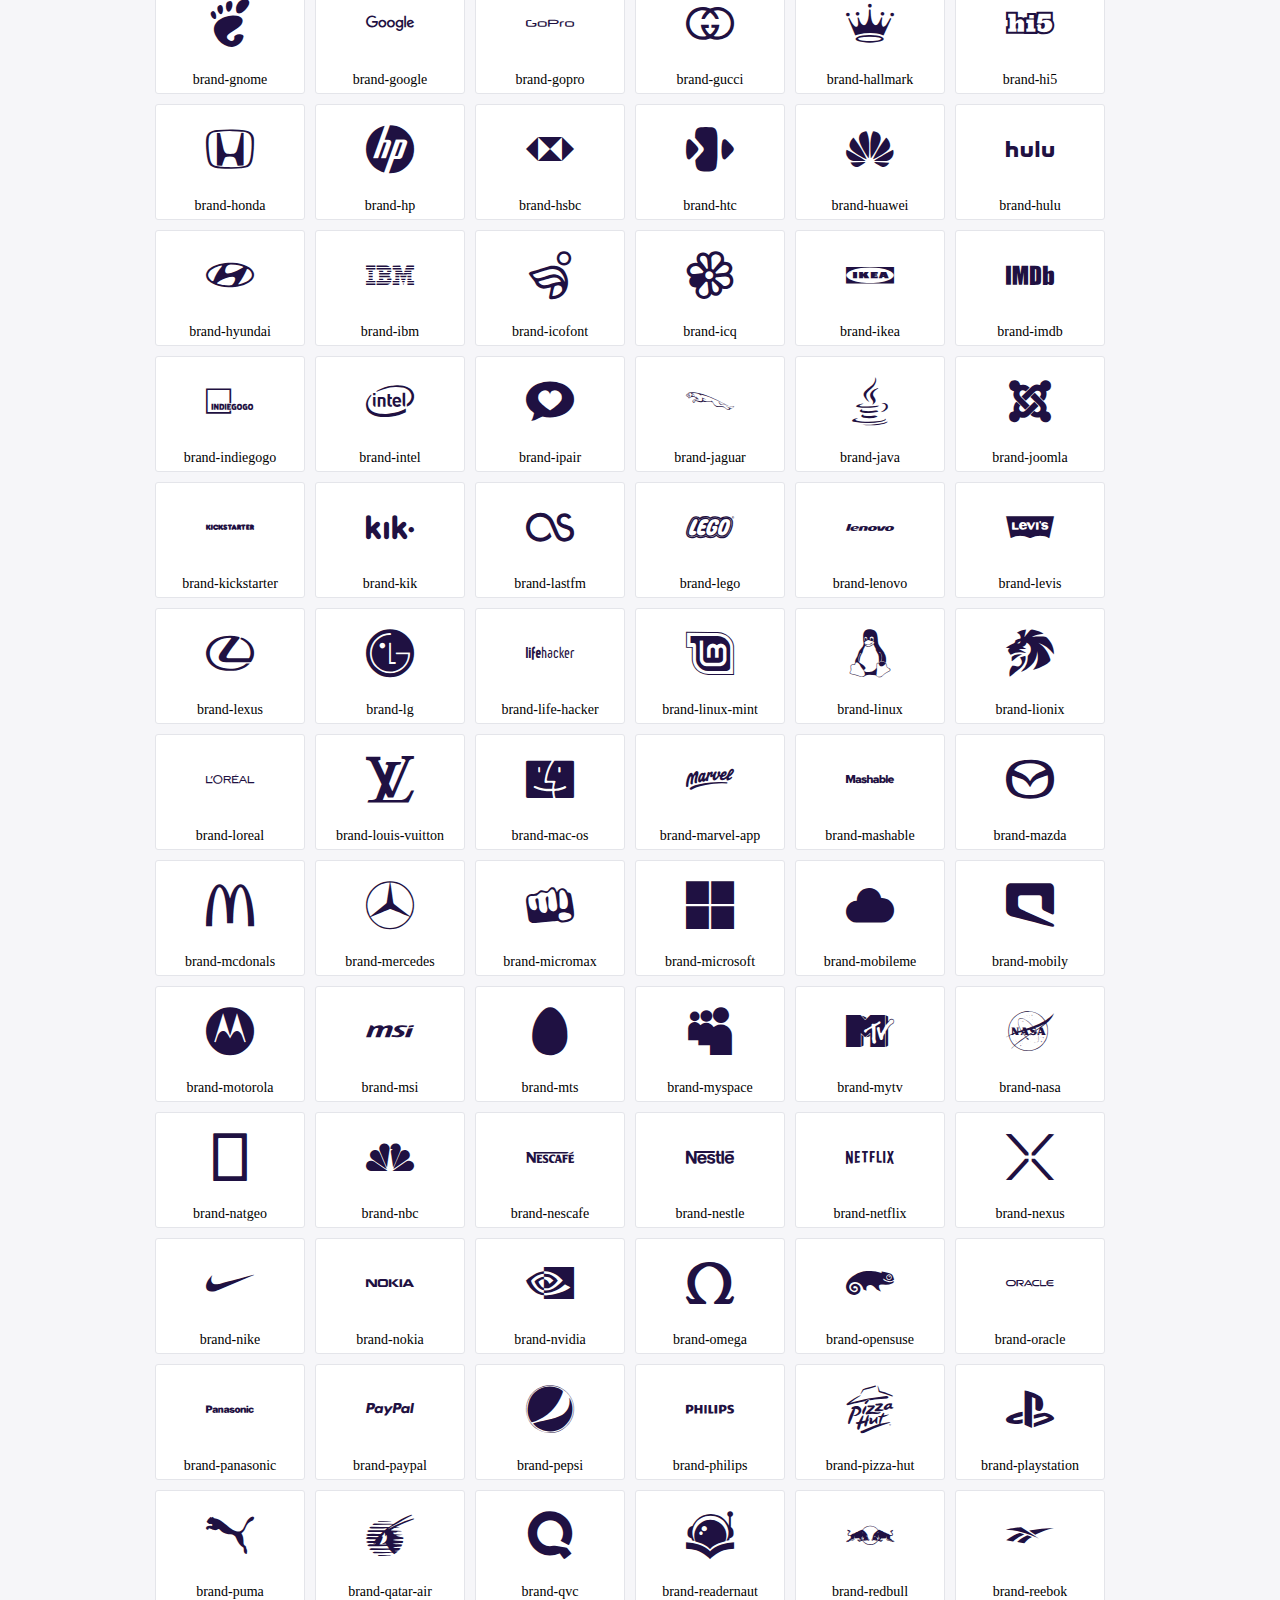
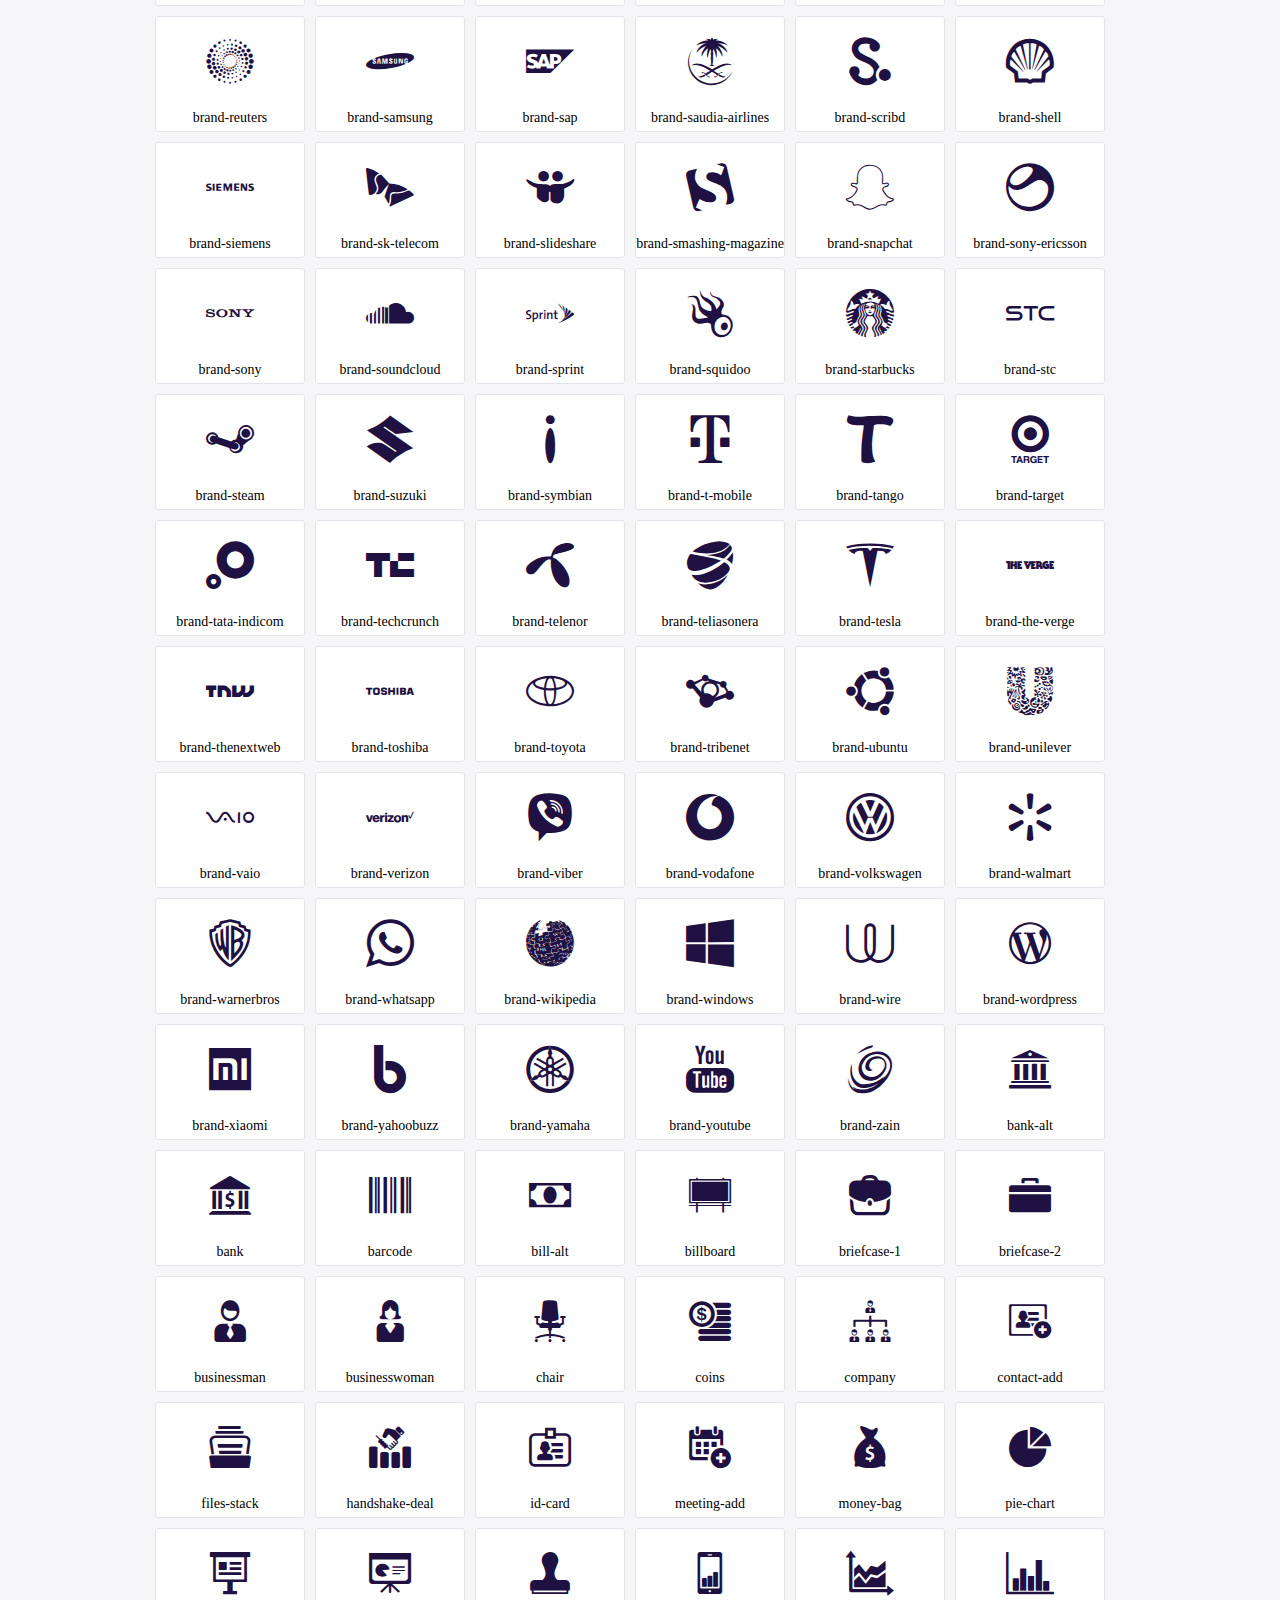
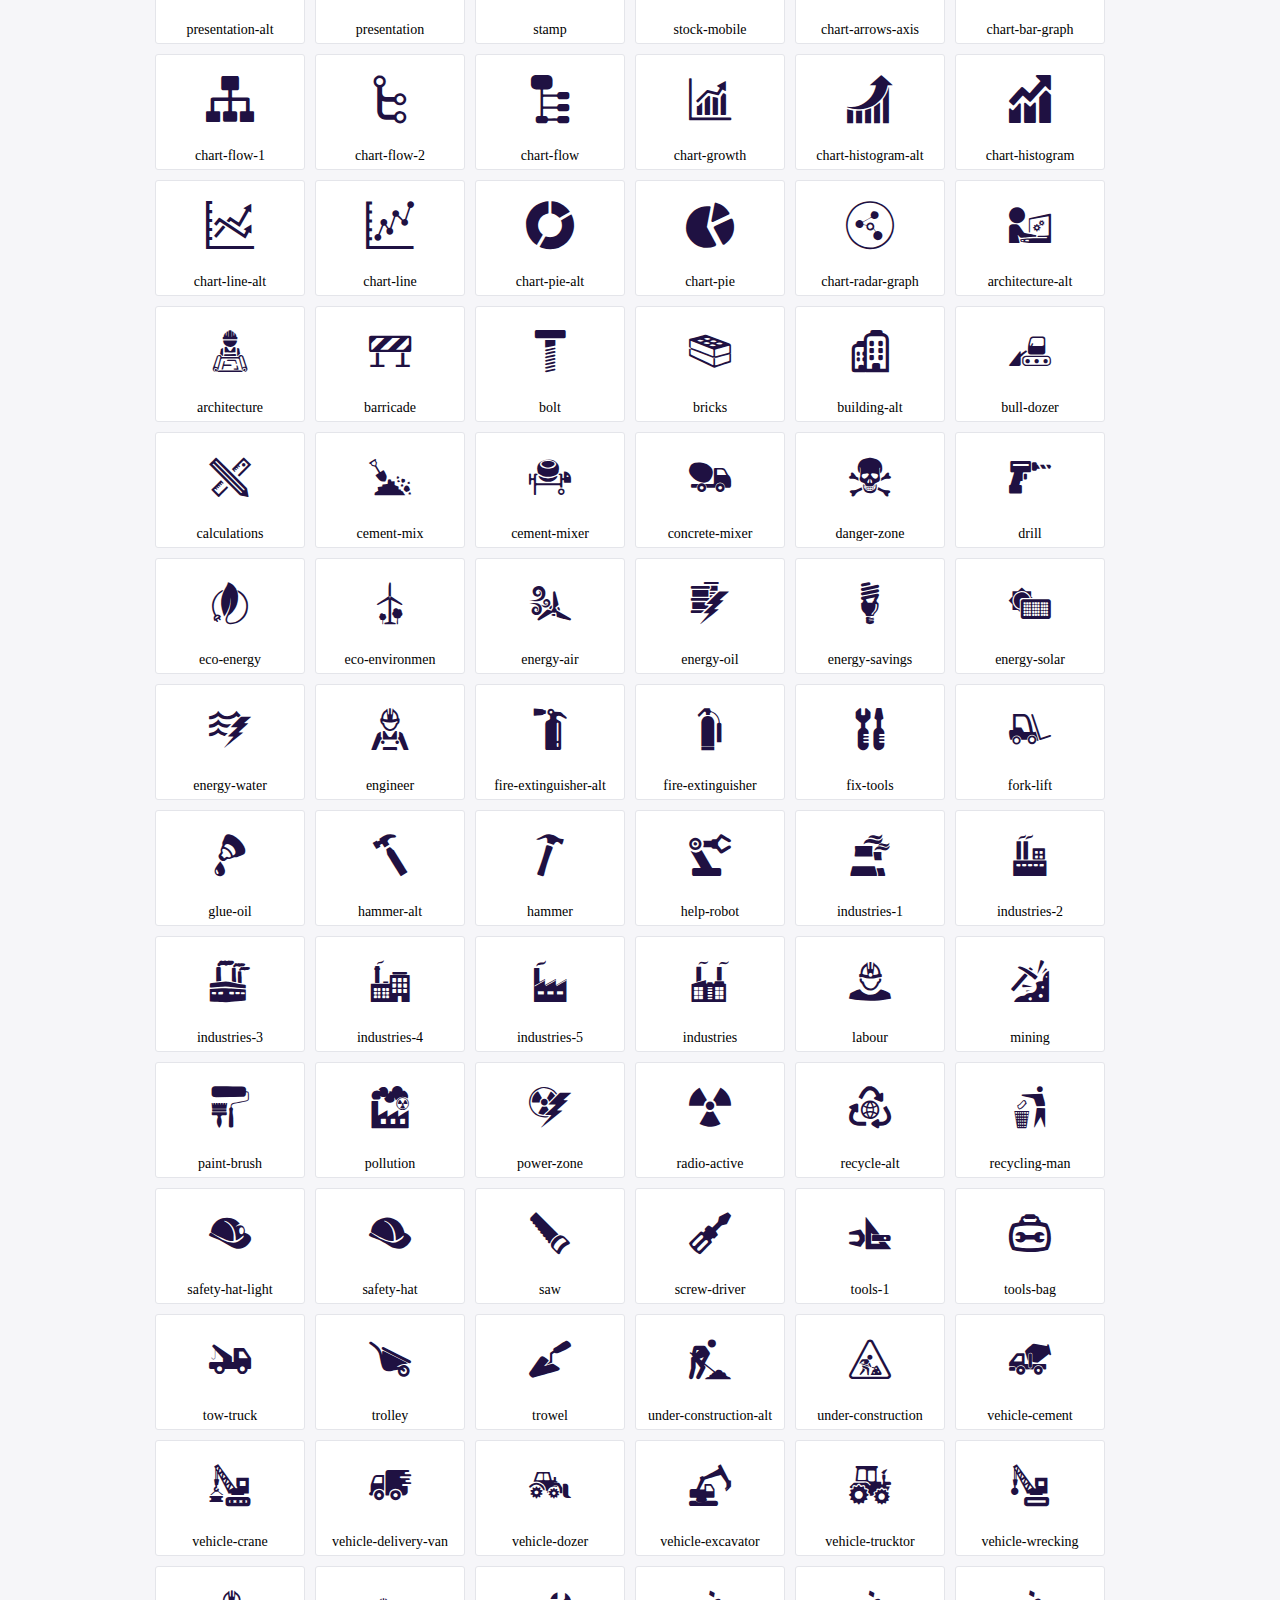
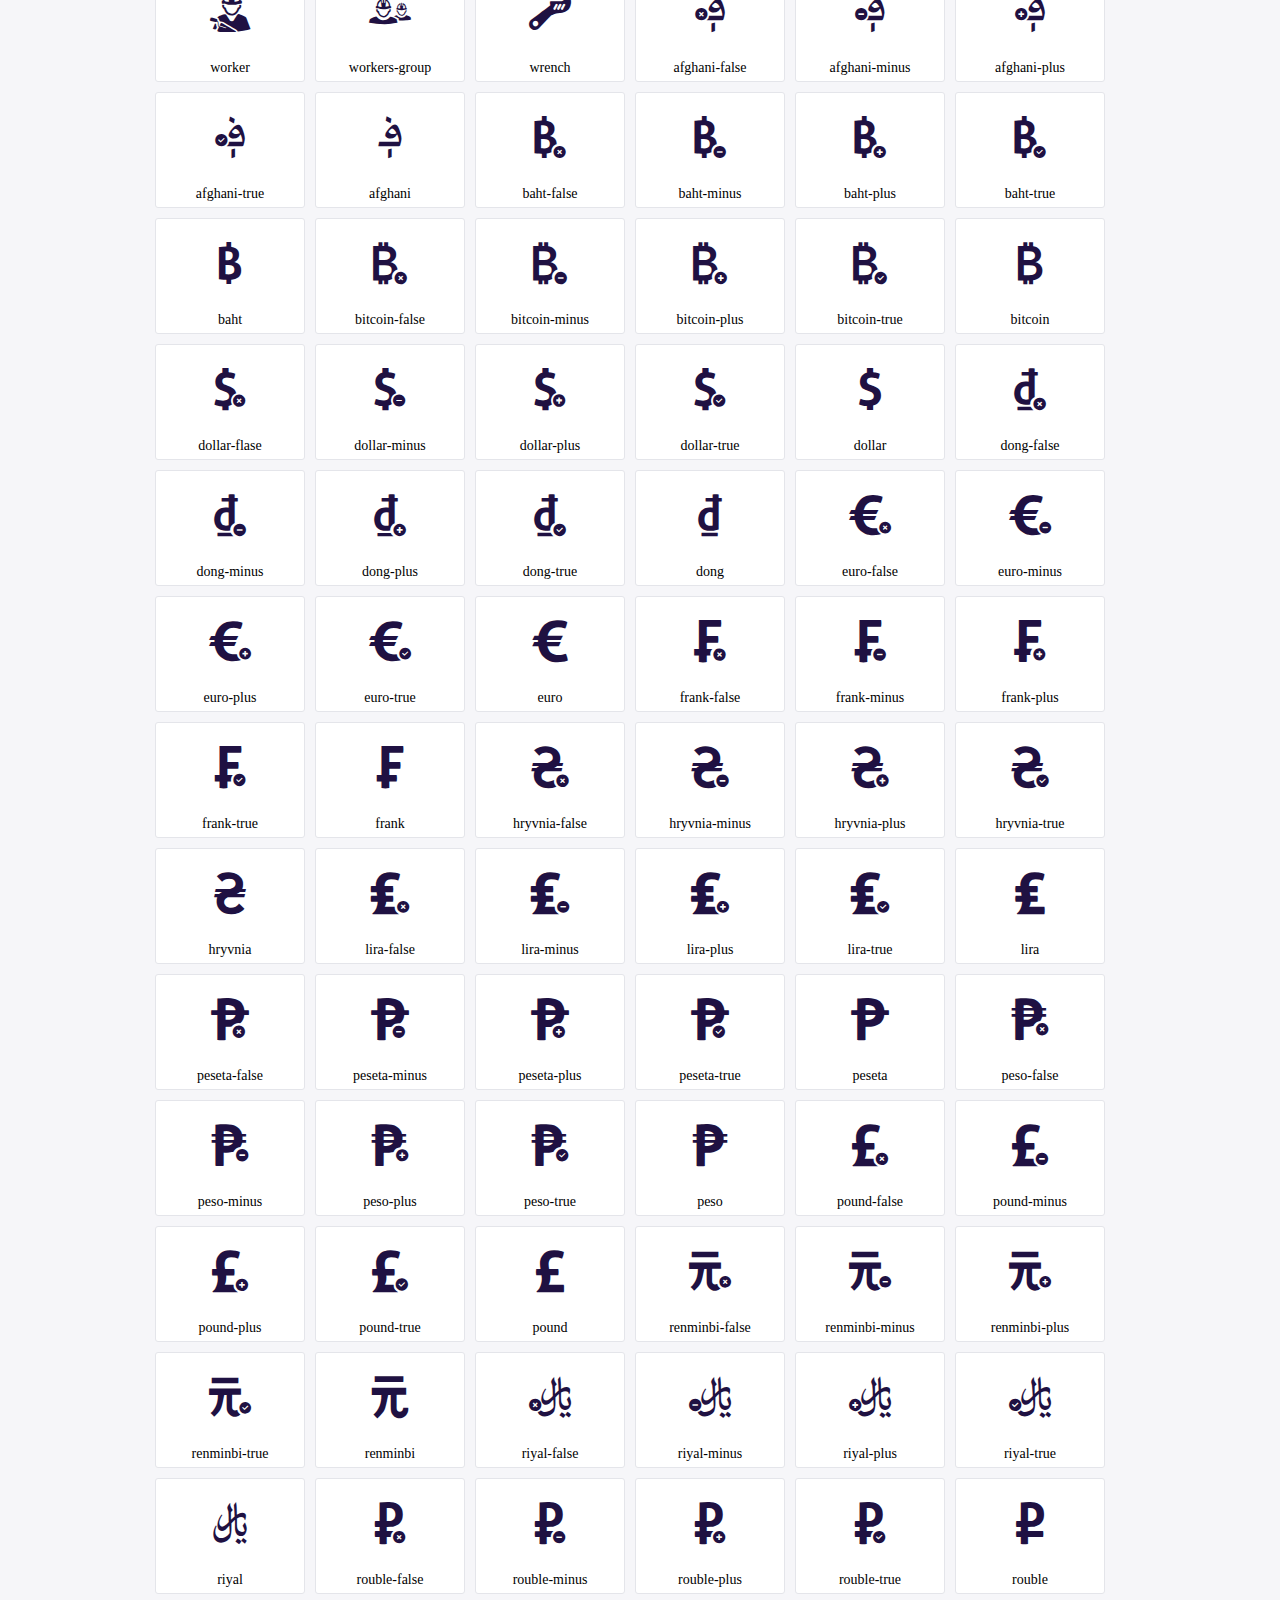
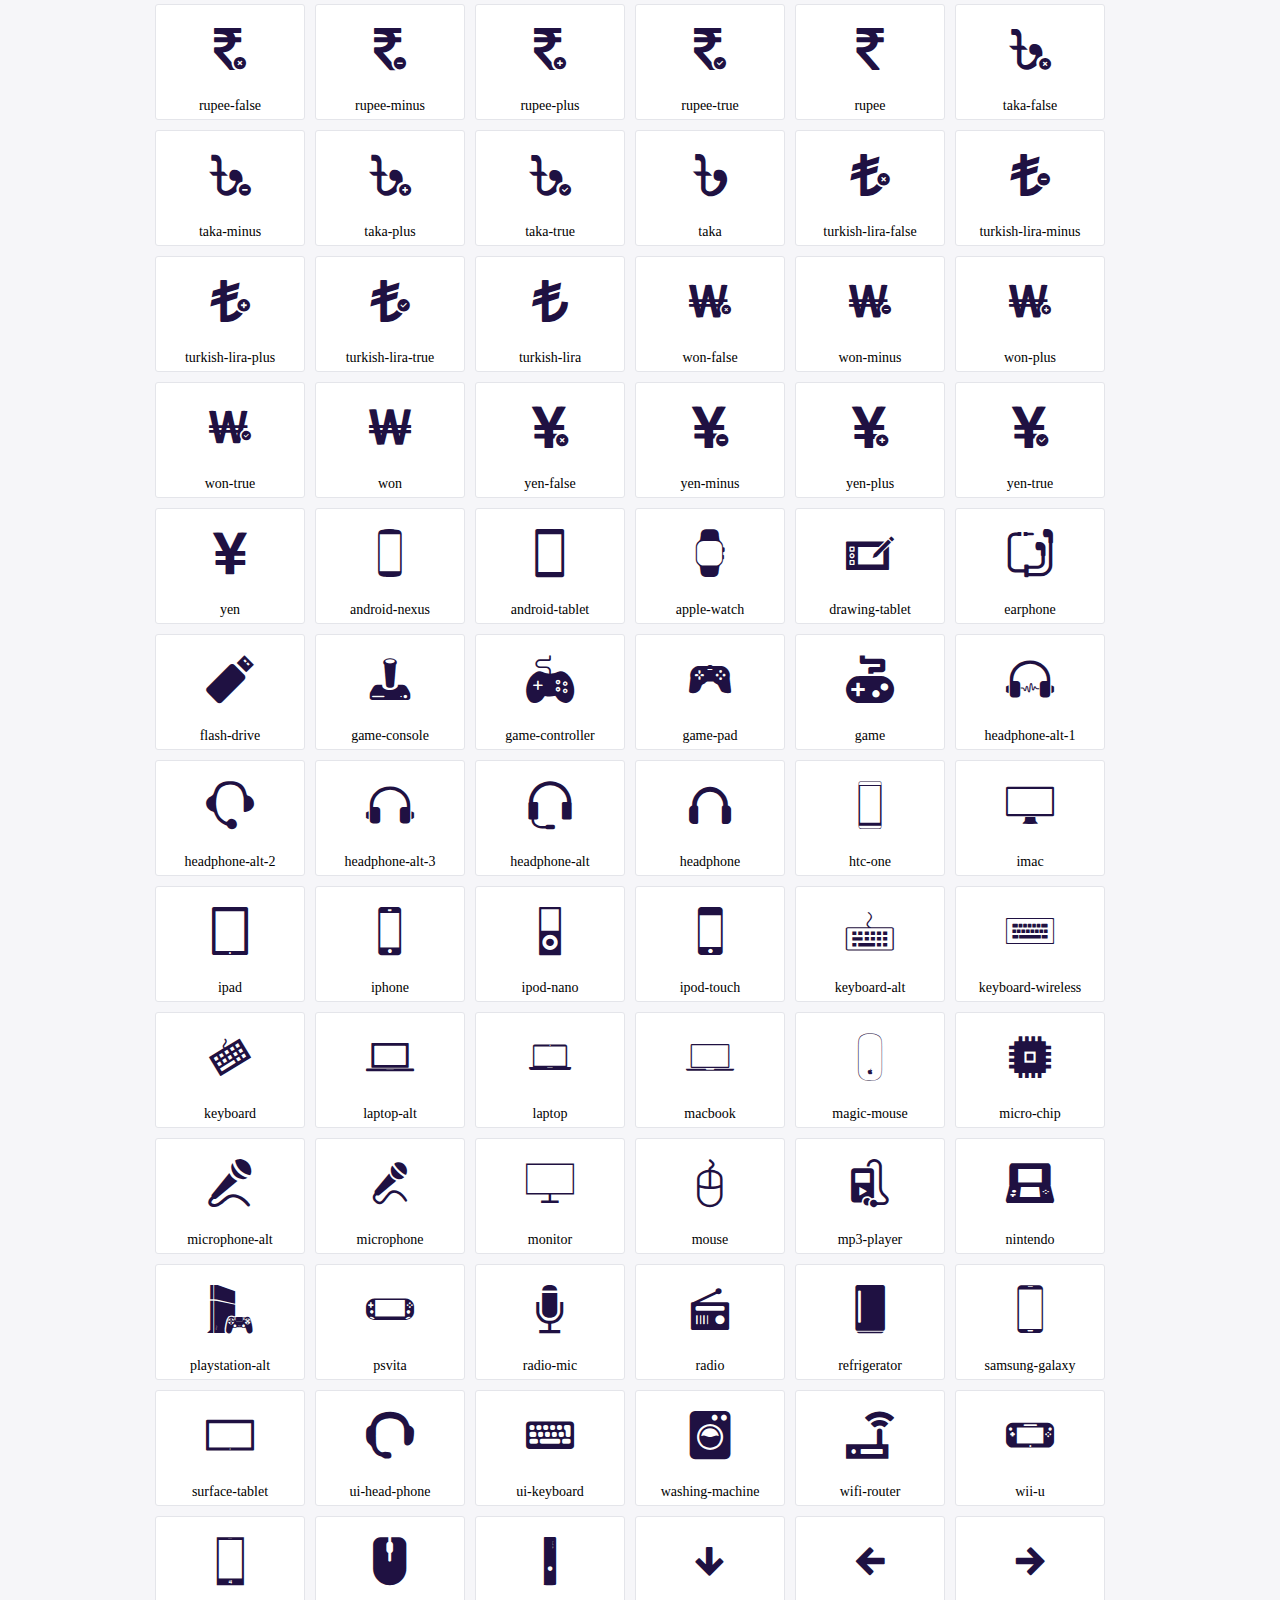
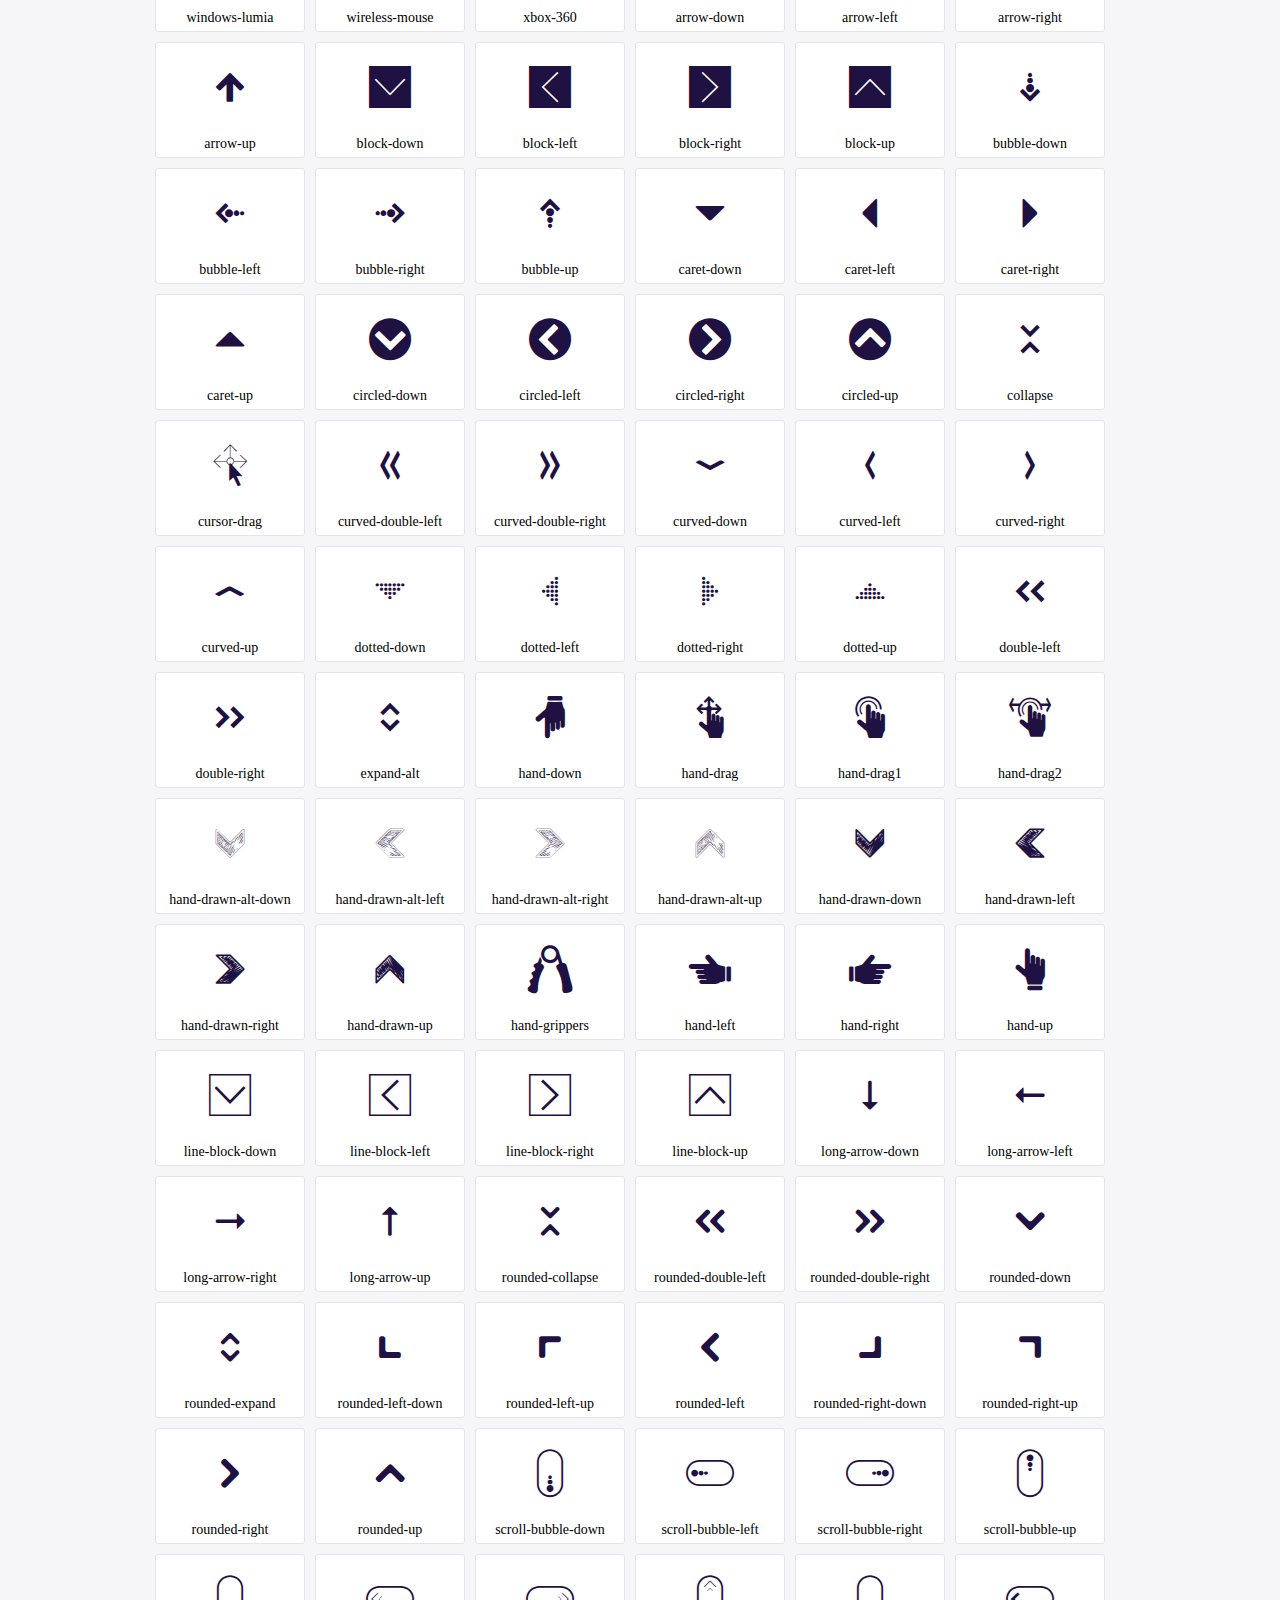
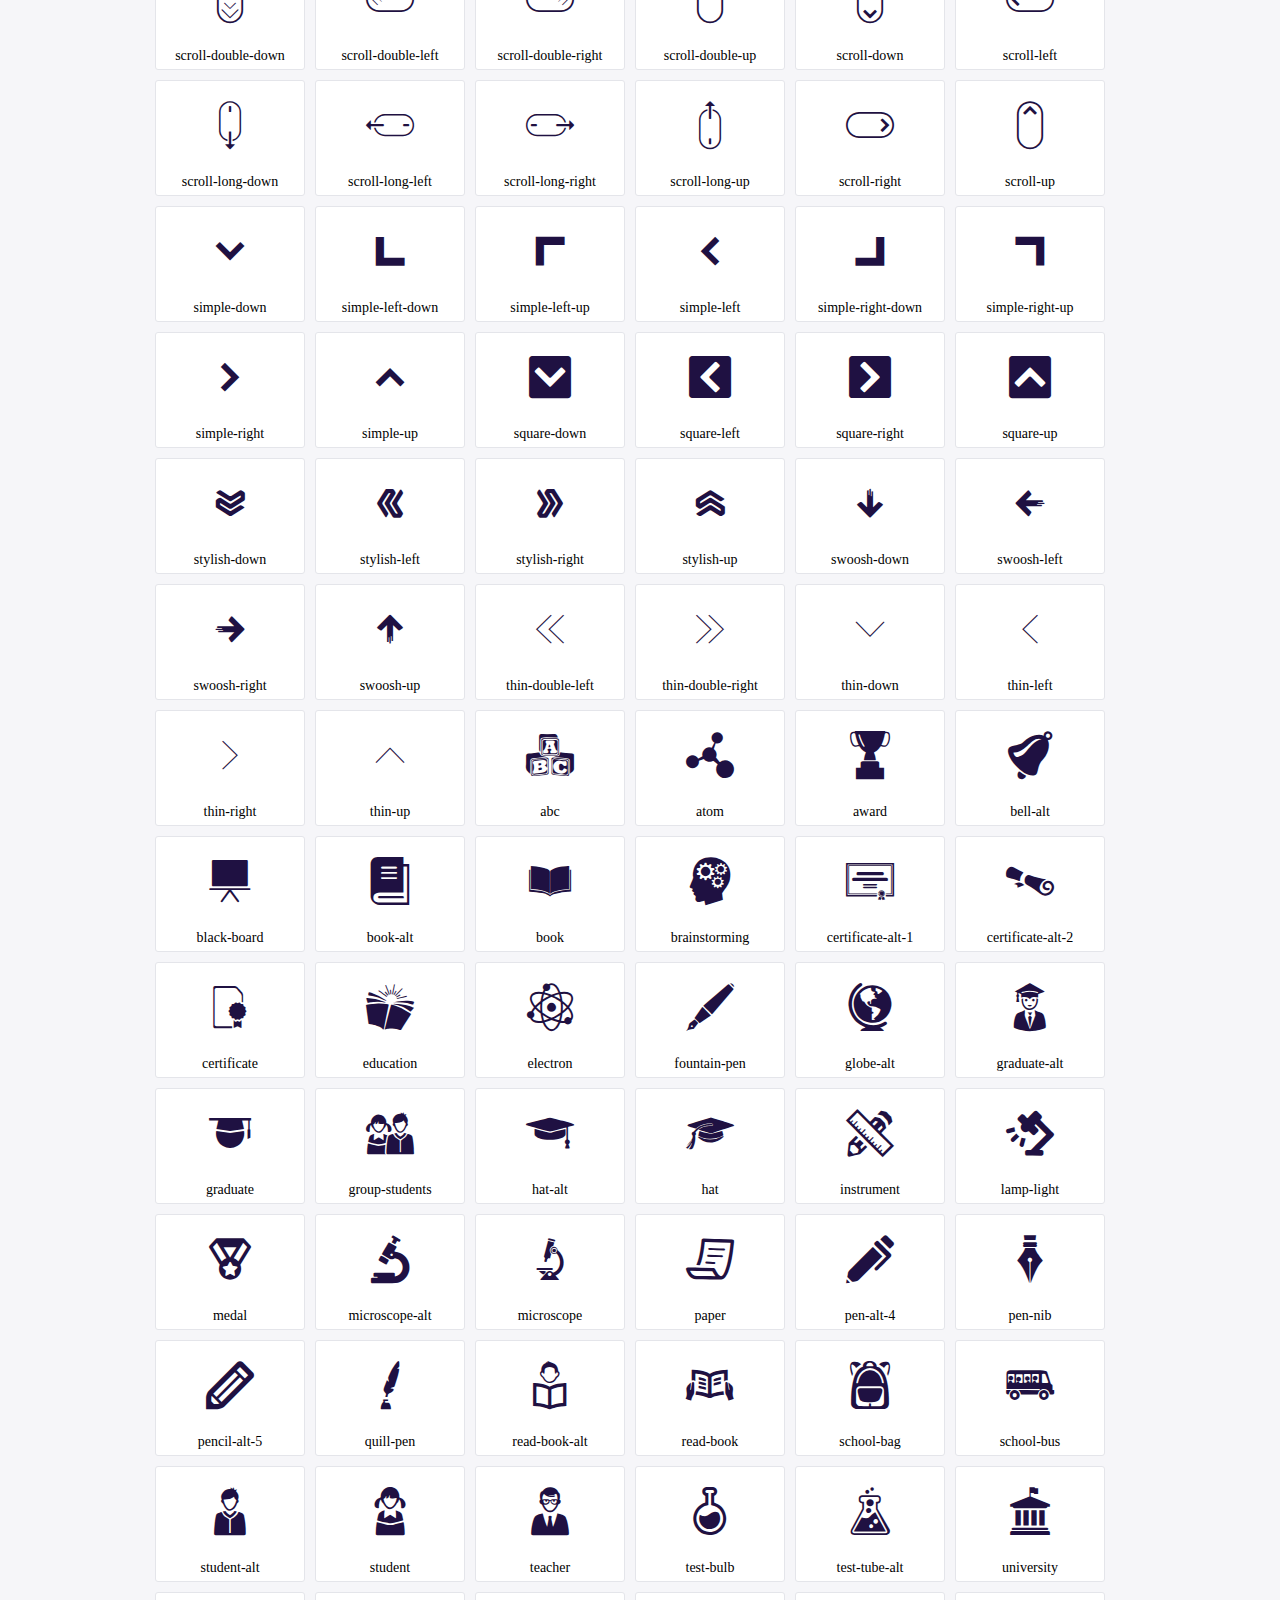
<file: Diseño de prototipos/icofont/demo.html>
<!DOCTYPE html>
	<html>
	<head>
		<meta charset="utf-8">
		<title>Examples | IcoFont</title>
		<link rel="stylesheet" type="text/css" href="./icofont.min.css">
		<style type="text/css">
			body {
				margin: 0;
				padding: 0;
				background: #F6F6F9;
			}
			.header {
				border-bottom: 1px solid #DCDCE1;
				padding: 10px 0;
				margin-bottom: 10px;
			}
			.container {
				width: 980px;
				margin: 0 auto;
			}
			.ico-title {
				font-size: 2em;
			}
			.iconlist {
				margin: 0;
				padding: 0;
				list-style: none;
				text-align: center;
				width: 100%;
				display: flex;
				flex-wrap: wrap;
				flex-direction: row;
			}
			.iconlist li {
				position: relative;
				margin: 5px;
				width: 150px;
				cursor: pointer;
			}
			.iconlist li .icon-holder {
				position: relative;
				text-align: center;
				border-radius: 3px;
				overflow: hidden;
				padding-bottom: 5px;
				background: #ffffff;
				border: 1px solid #E4E5EA;
				transition: all 0.2s linear 0s;
			}
			.iconlist li .icon-holder:hover {
				background: #00C3DA;
				color: #ffffff;
			}
			.iconlist li .icon-holder:hover .icon i {
				color: #ffffff;
			}
			.iconlist li .icon-holder .icon {
				padding: 20px;
				text-align: center;
			}
			.iconlist li .icon-holder .icon i {
				font-size: 3em;
				color: #1F1142;
			}
			.iconlist li .icon-holder span {
				font-size: 14px;
				display: block;
				margin-top: 5px;
				border-radius: 3px;
			}
		</style>
	</head>
	<body>
	<div class="header">
		<div class="container">
			<h1 class="ico-title"> IcoFont Icons </h1>
		</div>
	</div>
	<div class="container">
		<ul class="iconlist">
		
		<li>
			<div class="icon-holder">
				<div class="icon"> 
					<i class="icofont-angry-monster"></i>
				</div> 
				<span> angry-monster </span>
			</div>
		</li>
		
		<li>
			<div class="icon-holder">
				<div class="icon"> 
					<i class="icofont-bathtub"></i>
				</div> 
				<span> bathtub </span>
			</div>
		</li>
		
		<li>
			<div class="icon-holder">
				<div class="icon"> 
					<i class="icofont-bird-wings"></i>
				</div> 
				<span> bird-wings </span>
			</div>
		</li>
		
		<li>
			<div class="icon-holder">
				<div class="icon"> 
					<i class="icofont-bow"></i>
				</div> 
				<span> bow </span>
			</div>
		</li>
		
		<li>
			<div class="icon-holder">
				<div class="icon"> 
					<i class="icofont-castle"></i>
				</div> 
				<span> castle </span>
			</div>
		</li>
		
		<li>
			<div class="icon-holder">
				<div class="icon"> 
					<i class="icofont-circuit"></i>
				</div> 
				<span> circuit </span>
			</div>
		</li>
		
		<li>
			<div class="icon-holder">
				<div class="icon"> 
					<i class="icofont-crown-king"></i>
				</div> 
				<span> crown-king </span>
			</div>
		</li>
		
		<li>
			<div class="icon-holder">
				<div class="icon"> 
					<i class="icofont-crown-queen"></i>
				</div> 
				<span> crown-queen </span>
			</div>
		</li>
		
		<li>
			<div class="icon-holder">
				<div class="icon"> 
					<i class="icofont-dart"></i>
				</div> 
				<span> dart </span>
			</div>
		</li>
		
		<li>
			<div class="icon-holder">
				<div class="icon"> 
					<i class="icofont-disability-race"></i>
				</div> 
				<span> disability-race </span>
			</div>
		</li>
		
		<li>
			<div class="icon-holder">
				<div class="icon"> 
					<i class="icofont-diving-goggle"></i>
				</div> 
				<span> diving-goggle </span>
			</div>
		</li>
		
		<li>
			<div class="icon-holder">
				<div class="icon"> 
					<i class="icofont-eye-open"></i>
				</div> 
				<span> eye-open </span>
			</div>
		</li>
		
		<li>
			<div class="icon-holder">
				<div class="icon"> 
					<i class="icofont-flora-flower"></i>
				</div> 
				<span> flora-flower </span>
			</div>
		</li>
		
		<li>
			<div class="icon-holder">
				<div class="icon"> 
					<i class="icofont-flora"></i>
				</div> 
				<span> flora </span>
			</div>
		</li>
		
		<li>
			<div class="icon-holder">
				<div class="icon"> 
					<i class="icofont-gift-box"></i>
				</div> 
				<span> gift-box </span>
			</div>
		</li>
		
		<li>
			<div class="icon-holder">
				<div class="icon"> 
					<i class="icofont-halloween-pumpkin"></i>
				</div> 
				<span> halloween-pumpkin </span>
			</div>
		</li>
		
		<li>
			<div class="icon-holder">
				<div class="icon"> 
					<i class="icofont-hand-power"></i>
				</div> 
				<span> hand-power </span>
			</div>
		</li>
		
		<li>
			<div class="icon-holder">
				<div class="icon"> 
					<i class="icofont-hand-thunder"></i>
				</div> 
				<span> hand-thunder </span>
			</div>
		</li>
		
		<li>
			<div class="icon-holder">
				<div class="icon"> 
					<i class="icofont-king-monster"></i>
				</div> 
				<span> king-monster </span>
			</div>
		</li>
		
		<li>
			<div class="icon-holder">
				<div class="icon"> 
					<i class="icofont-love"></i>
				</div> 
				<span> love </span>
			</div>
		</li>
		
		<li>
			<div class="icon-holder">
				<div class="icon"> 
					<i class="icofont-magician-hat"></i>
				</div> 
				<span> magician-hat </span>
			</div>
		</li>
		
		<li>
			<div class="icon-holder">
				<div class="icon"> 
					<i class="icofont-native-american"></i>
				</div> 
				<span> native-american </span>
			</div>
		</li>
		
		<li>
			<div class="icon-holder">
				<div class="icon"> 
					<i class="icofont-owl-look"></i>
				</div> 
				<span> owl-look </span>
			</div>
		</li>
		
		<li>
			<div class="icon-holder">
				<div class="icon"> 
					<i class="icofont-phoenix"></i>
				</div> 
				<span> phoenix </span>
			</div>
		</li>
		
		<li>
			<div class="icon-holder">
				<div class="icon"> 
					<i class="icofont-robot-face"></i>
				</div> 
				<span> robot-face </span>
			</div>
		</li>
		
		<li>
			<div class="icon-holder">
				<div class="icon"> 
					<i class="icofont-sand-clock"></i>
				</div> 
				<span> sand-clock </span>
			</div>
		</li>
		
		<li>
			<div class="icon-holder">
				<div class="icon"> 
					<i class="icofont-shield-alt"></i>
				</div> 
				<span> shield-alt </span>
			</div>
		</li>
		
		<li>
			<div class="icon-holder">
				<div class="icon"> 
					<i class="icofont-ship-wheel"></i>
				</div> 
				<span> ship-wheel </span>
			</div>
		</li>
		
		<li>
			<div class="icon-holder">
				<div class="icon"> 
					<i class="icofont-skull-danger"></i>
				</div> 
				<span> skull-danger </span>
			</div>
		</li>
		
		<li>
			<div class="icon-holder">
				<div class="icon"> 
					<i class="icofont-skull-face"></i>
				</div> 
				<span> skull-face </span>
			</div>
		</li>
		
		<li>
			<div class="icon-holder">
				<div class="icon"> 
					<i class="icofont-snowmobile"></i>
				</div> 
				<span> snowmobile </span>
			</div>
		</li>
		
		<li>
			<div class="icon-holder">
				<div class="icon"> 
					<i class="icofont-space-shuttle"></i>
				</div> 
				<span> space-shuttle </span>
			</div>
		</li>
		
		<li>
			<div class="icon-holder">
				<div class="icon"> 
					<i class="icofont-star-shape"></i>
				</div> 
				<span> star-shape </span>
			</div>
		</li>
		
		<li>
			<div class="icon-holder">
				<div class="icon"> 
					<i class="icofont-swirl"></i>
				</div> 
				<span> swirl </span>
			</div>
		</li>
		
		<li>
			<div class="icon-holder">
				<div class="icon"> 
					<i class="icofont-tattoo-wing"></i>
				</div> 
				<span> tattoo-wing </span>
			</div>
		</li>
		
		<li>
			<div class="icon-holder">
				<div class="icon"> 
					<i class="icofont-throne"></i>
				</div> 
				<span> throne </span>
			</div>
		</li>
		
		<li>
			<div class="icon-holder">
				<div class="icon"> 
					<i class="icofont-tree-alt"></i>
				</div> 
				<span> tree-alt </span>
			</div>
		</li>
		
		<li>
			<div class="icon-holder">
				<div class="icon"> 
					<i class="icofont-triangle"></i>
				</div> 
				<span> triangle </span>
			</div>
		</li>
		
		<li>
			<div class="icon-holder">
				<div class="icon"> 
					<i class="icofont-unity-hand"></i>
				</div> 
				<span> unity-hand </span>
			</div>
		</li>
		
		<li>
			<div class="icon-holder">
				<div class="icon"> 
					<i class="icofont-weed"></i>
				</div> 
				<span> weed </span>
			</div>
		</li>
		
		<li>
			<div class="icon-holder">
				<div class="icon"> 
					<i class="icofont-woman-bird"></i>
				</div> 
				<span> woman-bird </span>
			</div>
		</li>
		
		<li>
			<div class="icon-holder">
				<div class="icon"> 
					<i class="icofont-bat"></i>
				</div> 
				<span> bat </span>
			</div>
		</li>
		
		<li>
			<div class="icon-holder">
				<div class="icon"> 
					<i class="icofont-bear-face"></i>
				</div> 
				<span> bear-face </span>
			</div>
		</li>
		
		<li>
			<div class="icon-holder">
				<div class="icon"> 
					<i class="icofont-bear-tracks"></i>
				</div> 
				<span> bear-tracks </span>
			</div>
		</li>
		
		<li>
			<div class="icon-holder">
				<div class="icon"> 
					<i class="icofont-bear"></i>
				</div> 
				<span> bear </span>
			</div>
		</li>
		
		<li>
			<div class="icon-holder">
				<div class="icon"> 
					<i class="icofont-bird-alt"></i>
				</div> 
				<span> bird-alt </span>
			</div>
		</li>
		
		<li>
			<div class="icon-holder">
				<div class="icon"> 
					<i class="icofont-bird-flying"></i>
				</div> 
				<span> bird-flying </span>
			</div>
		</li>
		
		<li>
			<div class="icon-holder">
				<div class="icon"> 
					<i class="icofont-bird"></i>
				</div> 
				<span> bird </span>
			</div>
		</li>
		
		<li>
			<div class="icon-holder">
				<div class="icon"> 
					<i class="icofont-birds"></i>
				</div> 
				<span> birds </span>
			</div>
		</li>
		
		<li>
			<div class="icon-holder">
				<div class="icon"> 
					<i class="icofont-bone"></i>
				</div> 
				<span> bone </span>
			</div>
		</li>
		
		<li>
			<div class="icon-holder">
				<div class="icon"> 
					<i class="icofont-bull"></i>
				</div> 
				<span> bull </span>
			</div>
		</li>
		
		<li>
			<div class="icon-holder">
				<div class="icon"> 
					<i class="icofont-butterfly-alt"></i>
				</div> 
				<span> butterfly-alt </span>
			</div>
		</li>
		
		<li>
			<div class="icon-holder">
				<div class="icon"> 
					<i class="icofont-butterfly"></i>
				</div> 
				<span> butterfly </span>
			</div>
		</li>
		
		<li>
			<div class="icon-holder">
				<div class="icon"> 
					<i class="icofont-camel-alt"></i>
				</div> 
				<span> camel-alt </span>
			</div>
		</li>
		
		<li>
			<div class="icon-holder">
				<div class="icon"> 
					<i class="icofont-camel-head"></i>
				</div> 
				<span> camel-head </span>
			</div>
		</li>
		
		<li>
			<div class="icon-holder">
				<div class="icon"> 
					<i class="icofont-camel"></i>
				</div> 
				<span> camel </span>
			</div>
		</li>
		
		<li>
			<div class="icon-holder">
				<div class="icon"> 
					<i class="icofont-cat-alt-1"></i>
				</div> 
				<span> cat-alt-1 </span>
			</div>
		</li>
		
		<li>
			<div class="icon-holder">
				<div class="icon"> 
					<i class="icofont-cat-alt-2"></i>
				</div> 
				<span> cat-alt-2 </span>
			</div>
		</li>
		
		<li>
			<div class="icon-holder">
				<div class="icon"> 
					<i class="icofont-cat-alt-3"></i>
				</div> 
				<span> cat-alt-3 </span>
			</div>
		</li>
		
		<li>
			<div class="icon-holder">
				<div class="icon"> 
					<i class="icofont-cat-dog"></i>
				</div> 
				<span> cat-dog </span>
			</div>
		</li>
		
		<li>
			<div class="icon-holder">
				<div class="icon"> 
					<i class="icofont-cat-face"></i>
				</div> 
				<span> cat-face </span>
			</div>
		</li>
		
		<li>
			<div class="icon-holder">
				<div class="icon"> 
					<i class="icofont-cat"></i>
				</div> 
				<span> cat </span>
			</div>
		</li>
		
		<li>
			<div class="icon-holder">
				<div class="icon"> 
					<i class="icofont-cow-head"></i>
				</div> 
				<span> cow-head </span>
			</div>
		</li>
		
		<li>
			<div class="icon-holder">
				<div class="icon"> 
					<i class="icofont-cow"></i>
				</div> 
				<span> cow </span>
			</div>
		</li>
		
		<li>
			<div class="icon-holder">
				<div class="icon"> 
					<i class="icofont-crab"></i>
				</div> 
				<span> crab </span>
			</div>
		</li>
		
		<li>
			<div class="icon-holder">
				<div class="icon"> 
					<i class="icofont-crocodile"></i>
				</div> 
				<span> crocodile </span>
			</div>
		</li>
		
		<li>
			<div class="icon-holder">
				<div class="icon"> 
					<i class="icofont-deer-head"></i>
				</div> 
				<span> deer-head </span>
			</div>
		</li>
		
		<li>
			<div class="icon-holder">
				<div class="icon"> 
					<i class="icofont-dog-alt"></i>
				</div> 
				<span> dog-alt </span>
			</div>
		</li>
		
		<li>
			<div class="icon-holder">
				<div class="icon"> 
					<i class="icofont-dog-barking"></i>
				</div> 
				<span> dog-barking </span>
			</div>
		</li>
		
		<li>
			<div class="icon-holder">
				<div class="icon"> 
					<i class="icofont-dog"></i>
				</div> 
				<span> dog </span>
			</div>
		</li>
		
		<li>
			<div class="icon-holder">
				<div class="icon"> 
					<i class="icofont-dolphin"></i>
				</div> 
				<span> dolphin </span>
			</div>
		</li>
		
		<li>
			<div class="icon-holder">
				<div class="icon"> 
					<i class="icofont-duck-tracks"></i>
				</div> 
				<span> duck-tracks </span>
			</div>
		</li>
		
		<li>
			<div class="icon-holder">
				<div class="icon"> 
					<i class="icofont-eagle-head"></i>
				</div> 
				<span> eagle-head </span>
			</div>
		</li>
		
		<li>
			<div class="icon-holder">
				<div class="icon"> 
					<i class="icofont-eaten-fish"></i>
				</div> 
				<span> eaten-fish </span>
			</div>
		</li>
		
		<li>
			<div class="icon-holder">
				<div class="icon"> 
					<i class="icofont-elephant-alt"></i>
				</div> 
				<span> elephant-alt </span>
			</div>
		</li>
		
		<li>
			<div class="icon-holder">
				<div class="icon"> 
					<i class="icofont-elephant-head-alt"></i>
				</div> 
				<span> elephant-head-alt </span>
			</div>
		</li>
		
		<li>
			<div class="icon-holder">
				<div class="icon"> 
					<i class="icofont-elephant-head"></i>
				</div> 
				<span> elephant-head </span>
			</div>
		</li>
		
		<li>
			<div class="icon-holder">
				<div class="icon"> 
					<i class="icofont-elephant"></i>
				</div> 
				<span> elephant </span>
			</div>
		</li>
		
		<li>
			<div class="icon-holder">
				<div class="icon"> 
					<i class="icofont-elk"></i>
				</div> 
				<span> elk </span>
			</div>
		</li>
		
		<li>
			<div class="icon-holder">
				<div class="icon"> 
					<i class="icofont-fish-1"></i>
				</div> 
				<span> fish-1 </span>
			</div>
		</li>
		
		<li>
			<div class="icon-holder">
				<div class="icon"> 
					<i class="icofont-fish-2"></i>
				</div> 
				<span> fish-2 </span>
			</div>
		</li>
		
		<li>
			<div class="icon-holder">
				<div class="icon"> 
					<i class="icofont-fish-3"></i>
				</div> 
				<span> fish-3 </span>
			</div>
		</li>
		
		<li>
			<div class="icon-holder">
				<div class="icon"> 
					<i class="icofont-fish-4"></i>
				</div> 
				<span> fish-4 </span>
			</div>
		</li>
		
		<li>
			<div class="icon-holder">
				<div class="icon"> 
					<i class="icofont-fish-5"></i>
				</div> 
				<span> fish-5 </span>
			</div>
		</li>
		
		<li>
			<div class="icon-holder">
				<div class="icon"> 
					<i class="icofont-fish"></i>
				</div> 
				<span> fish </span>
			</div>
		</li>
		
		<li>
			<div class="icon-holder">
				<div class="icon"> 
					<i class="icofont-fox-alt"></i>
				</div> 
				<span> fox-alt </span>
			</div>
		</li>
		
		<li>
			<div class="icon-holder">
				<div class="icon"> 
					<i class="icofont-fox"></i>
				</div> 
				<span> fox </span>
			</div>
		</li>
		
		<li>
			<div class="icon-holder">
				<div class="icon"> 
					<i class="icofont-frog-tracks"></i>
				</div> 
				<span> frog-tracks </span>
			</div>
		</li>
		
		<li>
			<div class="icon-holder">
				<div class="icon"> 
					<i class="icofont-frog"></i>
				</div> 
				<span> frog </span>
			</div>
		</li>
		
		<li>
			<div class="icon-holder">
				<div class="icon"> 
					<i class="icofont-froggy"></i>
				</div> 
				<span> froggy </span>
			</div>
		</li>
		
		<li>
			<div class="icon-holder">
				<div class="icon"> 
					<i class="icofont-giraffe-head-1"></i>
				</div> 
				<span> giraffe-head-1 </span>
			</div>
		</li>
		
		<li>
			<div class="icon-holder">
				<div class="icon"> 
					<i class="icofont-giraffe-head-2"></i>
				</div> 
				<span> giraffe-head-2 </span>
			</div>
		</li>
		
		<li>
			<div class="icon-holder">
				<div class="icon"> 
					<i class="icofont-giraffe-head"></i>
				</div> 
				<span> giraffe-head </span>
			</div>
		</li>
		
		<li>
			<div class="icon-holder">
				<div class="icon"> 
					<i class="icofont-giraffe"></i>
				</div> 
				<span> giraffe </span>
			</div>
		</li>
		
		<li>
			<div class="icon-holder">
				<div class="icon"> 
					<i class="icofont-goat-head"></i>
				</div> 
				<span> goat-head </span>
			</div>
		</li>
		
		<li>
			<div class="icon-holder">
				<div class="icon"> 
					<i class="icofont-gorilla"></i>
				</div> 
				<span> gorilla </span>
			</div>
		</li>
		
		<li>
			<div class="icon-holder">
				<div class="icon"> 
					<i class="icofont-hen-tracks"></i>
				</div> 
				<span> hen-tracks </span>
			</div>
		</li>
		
		<li>
			<div class="icon-holder">
				<div class="icon"> 
					<i class="icofont-horse-head-1"></i>
				</div> 
				<span> horse-head-1 </span>
			</div>
		</li>
		
		<li>
			<div class="icon-holder">
				<div class="icon"> 
					<i class="icofont-horse-head-2"></i>
				</div> 
				<span> horse-head-2 </span>
			</div>
		</li>
		
		<li>
			<div class="icon-holder">
				<div class="icon"> 
					<i class="icofont-horse-head"></i>
				</div> 
				<span> horse-head </span>
			</div>
		</li>
		
		<li>
			<div class="icon-holder">
				<div class="icon"> 
					<i class="icofont-horse-tracks"></i>
				</div> 
				<span> horse-tracks </span>
			</div>
		</li>
		
		<li>
			<div class="icon-holder">
				<div class="icon"> 
					<i class="icofont-jellyfish"></i>
				</div> 
				<span> jellyfish </span>
			</div>
		</li>
		
		<li>
			<div class="icon-holder">
				<div class="icon"> 
					<i class="icofont-kangaroo"></i>
				</div> 
				<span> kangaroo </span>
			</div>
		</li>
		
		<li>
			<div class="icon-holder">
				<div class="icon"> 
					<i class="icofont-lemur"></i>
				</div> 
				<span> lemur </span>
			</div>
		</li>
		
		<li>
			<div class="icon-holder">
				<div class="icon"> 
					<i class="icofont-lion-head-1"></i>
				</div> 
				<span> lion-head-1 </span>
			</div>
		</li>
		
		<li>
			<div class="icon-holder">
				<div class="icon"> 
					<i class="icofont-lion-head-2"></i>
				</div> 
				<span> lion-head-2 </span>
			</div>
		</li>
		
		<li>
			<div class="icon-holder">
				<div class="icon"> 
					<i class="icofont-lion-head"></i>
				</div> 
				<span> lion-head </span>
			</div>
		</li>
		
		<li>
			<div class="icon-holder">
				<div class="icon"> 
					<i class="icofont-lion"></i>
				</div> 
				<span> lion </span>
			</div>
		</li>
		
		<li>
			<div class="icon-holder">
				<div class="icon"> 
					<i class="icofont-monkey-2"></i>
				</div> 
				<span> monkey-2 </span>
			</div>
		</li>
		
		<li>
			<div class="icon-holder">
				<div class="icon"> 
					<i class="icofont-monkey-3"></i>
				</div> 
				<span> monkey-3 </span>
			</div>
		</li>
		
		<li>
			<div class="icon-holder">
				<div class="icon"> 
					<i class="icofont-monkey-face"></i>
				</div> 
				<span> monkey-face </span>
			</div>
		</li>
		
		<li>
			<div class="icon-holder">
				<div class="icon"> 
					<i class="icofont-monkey"></i>
				</div> 
				<span> monkey </span>
			</div>
		</li>
		
		<li>
			<div class="icon-holder">
				<div class="icon"> 
					<i class="icofont-octopus-alt"></i>
				</div> 
				<span> octopus-alt </span>
			</div>
		</li>
		
		<li>
			<div class="icon-holder">
				<div class="icon"> 
					<i class="icofont-octopus"></i>
				</div> 
				<span> octopus </span>
			</div>
		</li>
		
		<li>
			<div class="icon-holder">
				<div class="icon"> 
					<i class="icofont-owl"></i>
				</div> 
				<span> owl </span>
			</div>
		</li>
		
		<li>
			<div class="icon-holder">
				<div class="icon"> 
					<i class="icofont-panda-face"></i>
				</div> 
				<span> panda-face </span>
			</div>
		</li>
		
		<li>
			<div class="icon-holder">
				<div class="icon"> 
					<i class="icofont-panda"></i>
				</div> 
				<span> panda </span>
			</div>
		</li>
		
		<li>
			<div class="icon-holder">
				<div class="icon"> 
					<i class="icofont-panther"></i>
				</div> 
				<span> panther </span>
			</div>
		</li>
		
		<li>
			<div class="icon-holder">
				<div class="icon"> 
					<i class="icofont-parrot-lip"></i>
				</div> 
				<span> parrot-lip </span>
			</div>
		</li>
		
		<li>
			<div class="icon-holder">
				<div class="icon"> 
					<i class="icofont-parrot"></i>
				</div> 
				<span> parrot </span>
			</div>
		</li>
		
		<li>
			<div class="icon-holder">
				<div class="icon"> 
					<i class="icofont-paw"></i>
				</div> 
				<span> paw </span>
			</div>
		</li>
		
		<li>
			<div class="icon-holder">
				<div class="icon"> 
					<i class="icofont-pelican"></i>
				</div> 
				<span> pelican </span>
			</div>
		</li>
		
		<li>
			<div class="icon-holder">
				<div class="icon"> 
					<i class="icofont-penguin"></i>
				</div> 
				<span> penguin </span>
			</div>
		</li>
		
		<li>
			<div class="icon-holder">
				<div class="icon"> 
					<i class="icofont-pig-face"></i>
				</div> 
				<span> pig-face </span>
			</div>
		</li>
		
		<li>
			<div class="icon-holder">
				<div class="icon"> 
					<i class="icofont-pig"></i>
				</div> 
				<span> pig </span>
			</div>
		</li>
		
		<li>
			<div class="icon-holder">
				<div class="icon"> 
					<i class="icofont-pigeon-1"></i>
				</div> 
				<span> pigeon-1 </span>
			</div>
		</li>
		
		<li>
			<div class="icon-holder">
				<div class="icon"> 
					<i class="icofont-pigeon-2"></i>
				</div> 
				<span> pigeon-2 </span>
			</div>
		</li>
		
		<li>
			<div class="icon-holder">
				<div class="icon"> 
					<i class="icofont-pigeon"></i>
				</div> 
				<span> pigeon </span>
			</div>
		</li>
		
		<li>
			<div class="icon-holder">
				<div class="icon"> 
					<i class="icofont-rabbit"></i>
				</div> 
				<span> rabbit </span>
			</div>
		</li>
		
		<li>
			<div class="icon-holder">
				<div class="icon"> 
					<i class="icofont-rat"></i>
				</div> 
				<span> rat </span>
			</div>
		</li>
		
		<li>
			<div class="icon-holder">
				<div class="icon"> 
					<i class="icofont-rhino-head"></i>
				</div> 
				<span> rhino-head </span>
			</div>
		</li>
		
		<li>
			<div class="icon-holder">
				<div class="icon"> 
					<i class="icofont-rhino"></i>
				</div> 
				<span> rhino </span>
			</div>
		</li>
		
		<li>
			<div class="icon-holder">
				<div class="icon"> 
					<i class="icofont-rooster"></i>
				</div> 
				<span> rooster </span>
			</div>
		</li>
		
		<li>
			<div class="icon-holder">
				<div class="icon"> 
					<i class="icofont-seahorse"></i>
				</div> 
				<span> seahorse </span>
			</div>
		</li>
		
		<li>
			<div class="icon-holder">
				<div class="icon"> 
					<i class="icofont-seal"></i>
				</div> 
				<span> seal </span>
			</div>
		</li>
		
		<li>
			<div class="icon-holder">
				<div class="icon"> 
					<i class="icofont-shrimp-alt"></i>
				</div> 
				<span> shrimp-alt </span>
			</div>
		</li>
		
		<li>
			<div class="icon-holder">
				<div class="icon"> 
					<i class="icofont-shrimp"></i>
				</div> 
				<span> shrimp </span>
			</div>
		</li>
		
		<li>
			<div class="icon-holder">
				<div class="icon"> 
					<i class="icofont-snail-1"></i>
				</div> 
				<span> snail-1 </span>
			</div>
		</li>
		
		<li>
			<div class="icon-holder">
				<div class="icon"> 
					<i class="icofont-snail-2"></i>
				</div> 
				<span> snail-2 </span>
			</div>
		</li>
		
		<li>
			<div class="icon-holder">
				<div class="icon"> 
					<i class="icofont-snail-3"></i>
				</div> 
				<span> snail-3 </span>
			</div>
		</li>
		
		<li>
			<div class="icon-holder">
				<div class="icon"> 
					<i class="icofont-snail"></i>
				</div> 
				<span> snail </span>
			</div>
		</li>
		
		<li>
			<div class="icon-holder">
				<div class="icon"> 
					<i class="icofont-snake"></i>
				</div> 
				<span> snake </span>
			</div>
		</li>
		
		<li>
			<div class="icon-holder">
				<div class="icon"> 
					<i class="icofont-squid"></i>
				</div> 
				<span> squid </span>
			</div>
		</li>
		
		<li>
			<div class="icon-holder">
				<div class="icon"> 
					<i class="icofont-squirrel"></i>
				</div> 
				<span> squirrel </span>
			</div>
		</li>
		
		<li>
			<div class="icon-holder">
				<div class="icon"> 
					<i class="icofont-tiger-face"></i>
				</div> 
				<span> tiger-face </span>
			</div>
		</li>
		
		<li>
			<div class="icon-holder">
				<div class="icon"> 
					<i class="icofont-tiger"></i>
				</div> 
				<span> tiger </span>
			</div>
		</li>
		
		<li>
			<div class="icon-holder">
				<div class="icon"> 
					<i class="icofont-turtle"></i>
				</div> 
				<span> turtle </span>
			</div>
		</li>
		
		<li>
			<div class="icon-holder">
				<div class="icon"> 
					<i class="icofont-whale"></i>
				</div> 
				<span> whale </span>
			</div>
		</li>
		
		<li>
			<div class="icon-holder">
				<div class="icon"> 
					<i class="icofont-woodpecker"></i>
				</div> 
				<span> woodpecker </span>
			</div>
		</li>
		
		<li>
			<div class="icon-holder">
				<div class="icon"> 
					<i class="icofont-zebra"></i>
				</div> 
				<span> zebra </span>
			</div>
		</li>
		
		<li>
			<div class="icon-holder">
				<div class="icon"> 
					<i class="icofont-brand-acer"></i>
				</div> 
				<span> brand-acer </span>
			</div>
		</li>
		
		<li>
			<div class="icon-holder">
				<div class="icon"> 
					<i class="icofont-brand-adidas"></i>
				</div> 
				<span> brand-adidas </span>
			</div>
		</li>
		
		<li>
			<div class="icon-holder">
				<div class="icon"> 
					<i class="icofont-brand-adobe"></i>
				</div> 
				<span> brand-adobe </span>
			</div>
		</li>
		
		<li>
			<div class="icon-holder">
				<div class="icon"> 
					<i class="icofont-brand-air-new-zealand"></i>
				</div> 
				<span> brand-air-new-zealand </span>
			</div>
		</li>
		
		<li>
			<div class="icon-holder">
				<div class="icon"> 
					<i class="icofont-brand-airbnb"></i>
				</div> 
				<span> brand-airbnb </span>
			</div>
		</li>
		
		<li>
			<div class="icon-holder">
				<div class="icon"> 
					<i class="icofont-brand-aircell"></i>
				</div> 
				<span> brand-aircell </span>
			</div>
		</li>
		
		<li>
			<div class="icon-holder">
				<div class="icon"> 
					<i class="icofont-brand-airtel"></i>
				</div> 
				<span> brand-airtel </span>
			</div>
		</li>
		
		<li>
			<div class="icon-holder">
				<div class="icon"> 
					<i class="icofont-brand-alcatel"></i>
				</div> 
				<span> brand-alcatel </span>
			</div>
		</li>
		
		<li>
			<div class="icon-holder">
				<div class="icon"> 
					<i class="icofont-brand-alibaba"></i>
				</div> 
				<span> brand-alibaba </span>
			</div>
		</li>
		
		<li>
			<div class="icon-holder">
				<div class="icon"> 
					<i class="icofont-brand-aliexpress"></i>
				</div> 
				<span> brand-aliexpress </span>
			</div>
		</li>
		
		<li>
			<div class="icon-holder">
				<div class="icon"> 
					<i class="icofont-brand-alipay"></i>
				</div> 
				<span> brand-alipay </span>
			</div>
		</li>
		
		<li>
			<div class="icon-holder">
				<div class="icon"> 
					<i class="icofont-brand-amazon"></i>
				</div> 
				<span> brand-amazon </span>
			</div>
		</li>
		
		<li>
			<div class="icon-holder">
				<div class="icon"> 
					<i class="icofont-brand-amd"></i>
				</div> 
				<span> brand-amd </span>
			</div>
		</li>
		
		<li>
			<div class="icon-holder">
				<div class="icon"> 
					<i class="icofont-brand-american-airlines"></i>
				</div> 
				<span> brand-american-airlines </span>
			</div>
		</li>
		
		<li>
			<div class="icon-holder">
				<div class="icon"> 
					<i class="icofont-brand-android-robot"></i>
				</div> 
				<span> brand-android-robot </span>
			</div>
		</li>
		
		<li>
			<div class="icon-holder">
				<div class="icon"> 
					<i class="icofont-brand-android"></i>
				</div> 
				<span> brand-android </span>
			</div>
		</li>
		
		<li>
			<div class="icon-holder">
				<div class="icon"> 
					<i class="icofont-brand-aol"></i>
				</div> 
				<span> brand-aol </span>
			</div>
		</li>
		
		<li>
			<div class="icon-holder">
				<div class="icon"> 
					<i class="icofont-brand-apple"></i>
				</div> 
				<span> brand-apple </span>
			</div>
		</li>
		
		<li>
			<div class="icon-holder">
				<div class="icon"> 
					<i class="icofont-brand-appstore"></i>
				</div> 
				<span> brand-appstore </span>
			</div>
		</li>
		
		<li>
			<div class="icon-holder">
				<div class="icon"> 
					<i class="icofont-brand-asus"></i>
				</div> 
				<span> brand-asus </span>
			</div>
		</li>
		
		<li>
			<div class="icon-holder">
				<div class="icon"> 
					<i class="icofont-brand-ati"></i>
				</div> 
				<span> brand-ati </span>
			</div>
		</li>
		
		<li>
			<div class="icon-holder">
				<div class="icon"> 
					<i class="icofont-brand-att"></i>
				</div> 
				<span> brand-att </span>
			</div>
		</li>
		
		<li>
			<div class="icon-holder">
				<div class="icon"> 
					<i class="icofont-brand-audi"></i>
				</div> 
				<span> brand-audi </span>
			</div>
		</li>
		
		<li>
			<div class="icon-holder">
				<div class="icon"> 
					<i class="icofont-brand-axiata"></i>
				</div> 
				<span> brand-axiata </span>
			</div>
		</li>
		
		<li>
			<div class="icon-holder">
				<div class="icon"> 
					<i class="icofont-brand-bada"></i>
				</div> 
				<span> brand-bada </span>
			</div>
		</li>
		
		<li>
			<div class="icon-holder">
				<div class="icon"> 
					<i class="icofont-brand-bbc"></i>
				</div> 
				<span> brand-bbc </span>
			</div>
		</li>
		
		<li>
			<div class="icon-holder">
				<div class="icon"> 
					<i class="icofont-brand-bing"></i>
				</div> 
				<span> brand-bing </span>
			</div>
		</li>
		
		<li>
			<div class="icon-holder">
				<div class="icon"> 
					<i class="icofont-brand-blackberry"></i>
				</div> 
				<span> brand-blackberry </span>
			</div>
		</li>
		
		<li>
			<div class="icon-holder">
				<div class="icon"> 
					<i class="icofont-brand-bmw"></i>
				</div> 
				<span> brand-bmw </span>
			</div>
		</li>
		
		<li>
			<div class="icon-holder">
				<div class="icon"> 
					<i class="icofont-brand-box"></i>
				</div> 
				<span> brand-box </span>
			</div>
		</li>
		
		<li>
			<div class="icon-holder">
				<div class="icon"> 
					<i class="icofont-brand-burger-king"></i>
				</div> 
				<span> brand-burger-king </span>
			</div>
		</li>
		
		<li>
			<div class="icon-holder">
				<div class="icon"> 
					<i class="icofont-brand-business-insider"></i>
				</div> 
				<span> brand-business-insider </span>
			</div>
		</li>
		
		<li>
			<div class="icon-holder">
				<div class="icon"> 
					<i class="icofont-brand-buzzfeed"></i>
				</div> 
				<span> brand-buzzfeed </span>
			</div>
		</li>
		
		<li>
			<div class="icon-holder">
				<div class="icon"> 
					<i class="icofont-brand-cannon"></i>
				</div> 
				<span> brand-cannon </span>
			</div>
		</li>
		
		<li>
			<div class="icon-holder">
				<div class="icon"> 
					<i class="icofont-brand-casio"></i>
				</div> 
				<span> brand-casio </span>
			</div>
		</li>
		
		<li>
			<div class="icon-holder">
				<div class="icon"> 
					<i class="icofont-brand-china-mobile"></i>
				</div> 
				<span> brand-china-mobile </span>
			</div>
		</li>
		
		<li>
			<div class="icon-holder">
				<div class="icon"> 
					<i class="icofont-brand-china-telecom"></i>
				</div> 
				<span> brand-china-telecom </span>
			</div>
		</li>
		
		<li>
			<div class="icon-holder">
				<div class="icon"> 
					<i class="icofont-brand-china-unicom"></i>
				</div> 
				<span> brand-china-unicom </span>
			</div>
		</li>
		
		<li>
			<div class="icon-holder">
				<div class="icon"> 
					<i class="icofont-brand-cisco"></i>
				</div> 
				<span> brand-cisco </span>
			</div>
		</li>
		
		<li>
			<div class="icon-holder">
				<div class="icon"> 
					<i class="icofont-brand-citibank"></i>
				</div> 
				<span> brand-citibank </span>
			</div>
		</li>
		
		<li>
			<div class="icon-holder">
				<div class="icon"> 
					<i class="icofont-brand-cnet"></i>
				</div> 
				<span> brand-cnet </span>
			</div>
		</li>
		
		<li>
			<div class="icon-holder">
				<div class="icon"> 
					<i class="icofont-brand-cnn"></i>
				</div> 
				<span> brand-cnn </span>
			</div>
		</li>
		
		<li>
			<div class="icon-holder">
				<div class="icon"> 
					<i class="icofont-brand-cocal-cola"></i>
				</div> 
				<span> brand-cocal-cola </span>
			</div>
		</li>
		
		<li>
			<div class="icon-holder">
				<div class="icon"> 
					<i class="icofont-brand-compaq"></i>
				</div> 
				<span> brand-compaq </span>
			</div>
		</li>
		
		<li>
			<div class="icon-holder">
				<div class="icon"> 
					<i class="icofont-brand-debian"></i>
				</div> 
				<span> brand-debian </span>
			</div>
		</li>
		
		<li>
			<div class="icon-holder">
				<div class="icon"> 
					<i class="icofont-brand-delicious"></i>
				</div> 
				<span> brand-delicious </span>
			</div>
		</li>
		
		<li>
			<div class="icon-holder">
				<div class="icon"> 
					<i class="icofont-brand-dell"></i>
				</div> 
				<span> brand-dell </span>
			</div>
		</li>
		
		<li>
			<div class="icon-holder">
				<div class="icon"> 
					<i class="icofont-brand-designbump"></i>
				</div> 
				<span> brand-designbump </span>
			</div>
		</li>
		
		<li>
			<div class="icon-holder">
				<div class="icon"> 
					<i class="icofont-brand-designfloat"></i>
				</div> 
				<span> brand-designfloat </span>
			</div>
		</li>
		
		<li>
			<div class="icon-holder">
				<div class="icon"> 
					<i class="icofont-brand-disney"></i>
				</div> 
				<span> brand-disney </span>
			</div>
		</li>
		
		<li>
			<div class="icon-holder">
				<div class="icon"> 
					<i class="icofont-brand-dodge"></i>
				</div> 
				<span> brand-dodge </span>
			</div>
		</li>
		
		<li>
			<div class="icon-holder">
				<div class="icon"> 
					<i class="icofont-brand-dove"></i>
				</div> 
				<span> brand-dove </span>
			</div>
		</li>
		
		<li>
			<div class="icon-holder">
				<div class="icon"> 
					<i class="icofont-brand-drupal"></i>
				</div> 
				<span> brand-drupal </span>
			</div>
		</li>
		
		<li>
			<div class="icon-holder">
				<div class="icon"> 
					<i class="icofont-brand-ebay"></i>
				</div> 
				<span> brand-ebay </span>
			</div>
		</li>
		
		<li>
			<div class="icon-holder">
				<div class="icon"> 
					<i class="icofont-brand-eleven"></i>
				</div> 
				<span> brand-eleven </span>
			</div>
		</li>
		
		<li>
			<div class="icon-holder">
				<div class="icon"> 
					<i class="icofont-brand-emirates"></i>
				</div> 
				<span> brand-emirates </span>
			</div>
		</li>
		
		<li>
			<div class="icon-holder">
				<div class="icon"> 
					<i class="icofont-brand-espn"></i>
				</div> 
				<span> brand-espn </span>
			</div>
		</li>
		
		<li>
			<div class="icon-holder">
				<div class="icon"> 
					<i class="icofont-brand-etihad-airways"></i>
				</div> 
				<span> brand-etihad-airways </span>
			</div>
		</li>
		
		<li>
			<div class="icon-holder">
				<div class="icon"> 
					<i class="icofont-brand-etisalat"></i>
				</div> 
				<span> brand-etisalat </span>
			</div>
		</li>
		
		<li>
			<div class="icon-holder">
				<div class="icon"> 
					<i class="icofont-brand-etsy"></i>
				</div> 
				<span> brand-etsy </span>
			</div>
		</li>
		
		<li>
			<div class="icon-holder">
				<div class="icon"> 
					<i class="icofont-brand-fastrack"></i>
				</div> 
				<span> brand-fastrack </span>
			</div>
		</li>
		
		<li>
			<div class="icon-holder">
				<div class="icon"> 
					<i class="icofont-brand-fedex"></i>
				</div> 
				<span> brand-fedex </span>
			</div>
		</li>
		
		<li>
			<div class="icon-holder">
				<div class="icon"> 
					<i class="icofont-brand-ferrari"></i>
				</div> 
				<span> brand-ferrari </span>
			</div>
		</li>
		
		<li>
			<div class="icon-holder">
				<div class="icon"> 
					<i class="icofont-brand-fitbit"></i>
				</div> 
				<span> brand-fitbit </span>
			</div>
		</li>
		
		<li>
			<div class="icon-holder">
				<div class="icon"> 
					<i class="icofont-brand-flikr"></i>
				</div> 
				<span> brand-flikr </span>
			</div>
		</li>
		
		<li>
			<div class="icon-holder">
				<div class="icon"> 
					<i class="icofont-brand-forbes"></i>
				</div> 
				<span> brand-forbes </span>
			</div>
		</li>
		
		<li>
			<div class="icon-holder">
				<div class="icon"> 
					<i class="icofont-brand-foursquare"></i>
				</div> 
				<span> brand-foursquare </span>
			</div>
		</li>
		
		<li>
			<div class="icon-holder">
				<div class="icon"> 
					<i class="icofont-brand-foxconn"></i>
				</div> 
				<span> brand-foxconn </span>
			</div>
		</li>
		
		<li>
			<div class="icon-holder">
				<div class="icon"> 
					<i class="icofont-brand-fujitsu"></i>
				</div> 
				<span> brand-fujitsu </span>
			</div>
		</li>
		
		<li>
			<div class="icon-holder">
				<div class="icon"> 
					<i class="icofont-brand-general-electric"></i>
				</div> 
				<span> brand-general-electric </span>
			</div>
		</li>
		
		<li>
			<div class="icon-holder">
				<div class="icon"> 
					<i class="icofont-brand-gillette"></i>
				</div> 
				<span> brand-gillette </span>
			</div>
		</li>
		
		<li>
			<div class="icon-holder">
				<div class="icon"> 
					<i class="icofont-brand-gizmodo"></i>
				</div> 
				<span> brand-gizmodo </span>
			</div>
		</li>
		
		<li>
			<div class="icon-holder">
				<div class="icon"> 
					<i class="icofont-brand-gnome"></i>
				</div> 
				<span> brand-gnome </span>
			</div>
		</li>
		
		<li>
			<div class="icon-holder">
				<div class="icon"> 
					<i class="icofont-brand-google"></i>
				</div> 
				<span> brand-google </span>
			</div>
		</li>
		
		<li>
			<div class="icon-holder">
				<div class="icon"> 
					<i class="icofont-brand-gopro"></i>
				</div> 
				<span> brand-gopro </span>
			</div>
		</li>
		
		<li>
			<div class="icon-holder">
				<div class="icon"> 
					<i class="icofont-brand-gucci"></i>
				</div> 
				<span> brand-gucci </span>
			</div>
		</li>
		
		<li>
			<div class="icon-holder">
				<div class="icon"> 
					<i class="icofont-brand-hallmark"></i>
				</div> 
				<span> brand-hallmark </span>
			</div>
		</li>
		
		<li>
			<div class="icon-holder">
				<div class="icon"> 
					<i class="icofont-brand-hi5"></i>
				</div> 
				<span> brand-hi5 </span>
			</div>
		</li>
		
		<li>
			<div class="icon-holder">
				<div class="icon"> 
					<i class="icofont-brand-honda"></i>
				</div> 
				<span> brand-honda </span>
			</div>
		</li>
		
		<li>
			<div class="icon-holder">
				<div class="icon"> 
					<i class="icofont-brand-hp"></i>
				</div> 
				<span> brand-hp </span>
			</div>
		</li>
		
		<li>
			<div class="icon-holder">
				<div class="icon"> 
					<i class="icofont-brand-hsbc"></i>
				</div> 
				<span> brand-hsbc </span>
			</div>
		</li>
		
		<li>
			<div class="icon-holder">
				<div class="icon"> 
					<i class="icofont-brand-htc"></i>
				</div> 
				<span> brand-htc </span>
			</div>
		</li>
		
		<li>
			<div class="icon-holder">
				<div class="icon"> 
					<i class="icofont-brand-huawei"></i>
				</div> 
				<span> brand-huawei </span>
			</div>
		</li>
		
		<li>
			<div class="icon-holder">
				<div class="icon"> 
					<i class="icofont-brand-hulu"></i>
				</div> 
				<span> brand-hulu </span>
			</div>
		</li>
		
		<li>
			<div class="icon-holder">
				<div class="icon"> 
					<i class="icofont-brand-hyundai"></i>
				</div> 
				<span> brand-hyundai </span>
			</div>
		</li>
		
		<li>
			<div class="icon-holder">
				<div class="icon"> 
					<i class="icofont-brand-ibm"></i>
				</div> 
				<span> brand-ibm </span>
			</div>
		</li>
		
		<li>
			<div class="icon-holder">
				<div class="icon"> 
					<i class="icofont-brand-icofont"></i>
				</div> 
				<span> brand-icofont </span>
			</div>
		</li>
		
		<li>
			<div class="icon-holder">
				<div class="icon"> 
					<i class="icofont-brand-icq"></i>
				</div> 
				<span> brand-icq </span>
			</div>
		</li>
		
		<li>
			<div class="icon-holder">
				<div class="icon"> 
					<i class="icofont-brand-ikea"></i>
				</div> 
				<span> brand-ikea </span>
			</div>
		</li>
		
		<li>
			<div class="icon-holder">
				<div class="icon"> 
					<i class="icofont-brand-imdb"></i>
				</div> 
				<span> brand-imdb </span>
			</div>
		</li>
		
		<li>
			<div class="icon-holder">
				<div class="icon"> 
					<i class="icofont-brand-indiegogo"></i>
				</div> 
				<span> brand-indiegogo </span>
			</div>
		</li>
		
		<li>
			<div class="icon-holder">
				<div class="icon"> 
					<i class="icofont-brand-intel"></i>
				</div> 
				<span> brand-intel </span>
			</div>
		</li>
		
		<li>
			<div class="icon-holder">
				<div class="icon"> 
					<i class="icofont-brand-ipair"></i>
				</div> 
				<span> brand-ipair </span>
			</div>
		</li>
		
		<li>
			<div class="icon-holder">
				<div class="icon"> 
					<i class="icofont-brand-jaguar"></i>
				</div> 
				<span> brand-jaguar </span>
			</div>
		</li>
		
		<li>
			<div class="icon-holder">
				<div class="icon"> 
					<i class="icofont-brand-java"></i>
				</div> 
				<span> brand-java </span>
			</div>
		</li>
		
		<li>
			<div class="icon-holder">
				<div class="icon"> 
					<i class="icofont-brand-joomla"></i>
				</div> 
				<span> brand-joomla </span>
			</div>
		</li>
		
		<li>
			<div class="icon-holder">
				<div class="icon"> 
					<i class="icofont-brand-kickstarter"></i>
				</div> 
				<span> brand-kickstarter </span>
			</div>
		</li>
		
		<li>
			<div class="icon-holder">
				<div class="icon"> 
					<i class="icofont-brand-kik"></i>
				</div> 
				<span> brand-kik </span>
			</div>
		</li>
		
		<li>
			<div class="icon-holder">
				<div class="icon"> 
					<i class="icofont-brand-lastfm"></i>
				</div> 
				<span> brand-lastfm </span>
			</div>
		</li>
		
		<li>
			<div class="icon-holder">
				<div class="icon"> 
					<i class="icofont-brand-lego"></i>
				</div> 
				<span> brand-lego </span>
			</div>
		</li>
		
		<li>
			<div class="icon-holder">
				<div class="icon"> 
					<i class="icofont-brand-lenovo"></i>
				</div> 
				<span> brand-lenovo </span>
			</div>
		</li>
		
		<li>
			<div class="icon-holder">
				<div class="icon"> 
					<i class="icofont-brand-levis"></i>
				</div> 
				<span> brand-levis </span>
			</div>
		</li>
		
		<li>
			<div class="icon-holder">
				<div class="icon"> 
					<i class="icofont-brand-lexus"></i>
				</div> 
				<span> brand-lexus </span>
			</div>
		</li>
		
		<li>
			<div class="icon-holder">
				<div class="icon"> 
					<i class="icofont-brand-lg"></i>
				</div> 
				<span> brand-lg </span>
			</div>
		</li>
		
		<li>
			<div class="icon-holder">
				<div class="icon"> 
					<i class="icofont-brand-life-hacker"></i>
				</div> 
				<span> brand-life-hacker </span>
			</div>
		</li>
		
		<li>
			<div class="icon-holder">
				<div class="icon"> 
					<i class="icofont-brand-linux-mint"></i>
				</div> 
				<span> brand-linux-mint </span>
			</div>
		</li>
		
		<li>
			<div class="icon-holder">
				<div class="icon"> 
					<i class="icofont-brand-linux"></i>
				</div> 
				<span> brand-linux </span>
			</div>
		</li>
		
		<li>
			<div class="icon-holder">
				<div class="icon"> 
					<i class="icofont-brand-lionix"></i>
				</div> 
				<span> brand-lionix </span>
			</div>
		</li>
		
		<li>
			<div class="icon-holder">
				<div class="icon"> 
					<i class="icofont-brand-loreal"></i>
				</div> 
				<span> brand-loreal </span>
			</div>
		</li>
		
		<li>
			<div class="icon-holder">
				<div class="icon"> 
					<i class="icofont-brand-louis-vuitton"></i>
				</div> 
				<span> brand-louis-vuitton </span>
			</div>
		</li>
		
		<li>
			<div class="icon-holder">
				<div class="icon"> 
					<i class="icofont-brand-mac-os"></i>
				</div> 
				<span> brand-mac-os </span>
			</div>
		</li>
		
		<li>
			<div class="icon-holder">
				<div class="icon"> 
					<i class="icofont-brand-marvel-app"></i>
				</div> 
				<span> brand-marvel-app </span>
			</div>
		</li>
		
		<li>
			<div class="icon-holder">
				<div class="icon"> 
					<i class="icofont-brand-mashable"></i>
				</div> 
				<span> brand-mashable </span>
			</div>
		</li>
		
		<li>
			<div class="icon-holder">
				<div class="icon"> 
					<i class="icofont-brand-mazda"></i>
				</div> 
				<span> brand-mazda </span>
			</div>
		</li>
		
		<li>
			<div class="icon-holder">
				<div class="icon"> 
					<i class="icofont-brand-mcdonals"></i>
				</div> 
				<span> brand-mcdonals </span>
			</div>
		</li>
		
		<li>
			<div class="icon-holder">
				<div class="icon"> 
					<i class="icofont-brand-mercedes"></i>
				</div> 
				<span> brand-mercedes </span>
			</div>
		</li>
		
		<li>
			<div class="icon-holder">
				<div class="icon"> 
					<i class="icofont-brand-micromax"></i>
				</div> 
				<span> brand-micromax </span>
			</div>
		</li>
		
		<li>
			<div class="icon-holder">
				<div class="icon"> 
					<i class="icofont-brand-microsoft"></i>
				</div> 
				<span> brand-microsoft </span>
			</div>
		</li>
		
		<li>
			<div class="icon-holder">
				<div class="icon"> 
					<i class="icofont-brand-mobileme"></i>
				</div> 
				<span> brand-mobileme </span>
			</div>
		</li>
		
		<li>
			<div class="icon-holder">
				<div class="icon"> 
					<i class="icofont-brand-mobily"></i>
				</div> 
				<span> brand-mobily </span>
			</div>
		</li>
		
		<li>
			<div class="icon-holder">
				<div class="icon"> 
					<i class="icofont-brand-motorola"></i>
				</div> 
				<span> brand-motorola </span>
			</div>
		</li>
		
		<li>
			<div class="icon-holder">
				<div class="icon"> 
					<i class="icofont-brand-msi"></i>
				</div> 
				<span> brand-msi </span>
			</div>
		</li>
		
		<li>
			<div class="icon-holder">
				<div class="icon"> 
					<i class="icofont-brand-mts"></i>
				</div> 
				<span> brand-mts </span>
			</div>
		</li>
		
		<li>
			<div class="icon-holder">
				<div class="icon"> 
					<i class="icofont-brand-myspace"></i>
				</div> 
				<span> brand-myspace </span>
			</div>
		</li>
		
		<li>
			<div class="icon-holder">
				<div class="icon"> 
					<i class="icofont-brand-mytv"></i>
				</div> 
				<span> brand-mytv </span>
			</div>
		</li>
		
		<li>
			<div class="icon-holder">
				<div class="icon"> 
					<i class="icofont-brand-nasa"></i>
				</div> 
				<span> brand-nasa </span>
			</div>
		</li>
		
		<li>
			<div class="icon-holder">
				<div class="icon"> 
					<i class="icofont-brand-natgeo"></i>
				</div> 
				<span> brand-natgeo </span>
			</div>
		</li>
		
		<li>
			<div class="icon-holder">
				<div class="icon"> 
					<i class="icofont-brand-nbc"></i>
				</div> 
				<span> brand-nbc </span>
			</div>
		</li>
		
		<li>
			<div class="icon-holder">
				<div class="icon"> 
					<i class="icofont-brand-nescafe"></i>
				</div> 
				<span> brand-nescafe </span>
			</div>
		</li>
		
		<li>
			<div class="icon-holder">
				<div class="icon"> 
					<i class="icofont-brand-nestle"></i>
				</div> 
				<span> brand-nestle </span>
			</div>
		</li>
		
		<li>
			<div class="icon-holder">
				<div class="icon"> 
					<i class="icofont-brand-netflix"></i>
				</div> 
				<span> brand-netflix </span>
			</div>
		</li>
		
		<li>
			<div class="icon-holder">
				<div class="icon"> 
					<i class="icofont-brand-nexus"></i>
				</div> 
				<span> brand-nexus </span>
			</div>
		</li>
		
		<li>
			<div class="icon-holder">
				<div class="icon"> 
					<i class="icofont-brand-nike"></i>
				</div> 
				<span> brand-nike </span>
			</div>
		</li>
		
		<li>
			<div class="icon-holder">
				<div class="icon"> 
					<i class="icofont-brand-nokia"></i>
				</div> 
				<span> brand-nokia </span>
			</div>
		</li>
		
		<li>
			<div class="icon-holder">
				<div class="icon"> 
					<i class="icofont-brand-nvidia"></i>
				</div> 
				<span> brand-nvidia </span>
			</div>
		</li>
		
		<li>
			<div class="icon-holder">
				<div class="icon"> 
					<i class="icofont-brand-omega"></i>
				</div> 
				<span> brand-omega </span>
			</div>
		</li>
		
		<li>
			<div class="icon-holder">
				<div class="icon"> 
					<i class="icofont-brand-opensuse"></i>
				</div> 
				<span> brand-opensuse </span>
			</div>
		</li>
		
		<li>
			<div class="icon-holder">
				<div class="icon"> 
					<i class="icofont-brand-oracle"></i>
				</div> 
				<span> brand-oracle </span>
			</div>
		</li>
		
		<li>
			<div class="icon-holder">
				<div class="icon"> 
					<i class="icofont-brand-panasonic"></i>
				</div> 
				<span> brand-panasonic </span>
			</div>
		</li>
		
		<li>
			<div class="icon-holder">
				<div class="icon"> 
					<i class="icofont-brand-paypal"></i>
				</div> 
				<span> brand-paypal </span>
			</div>
		</li>
		
		<li>
			<div class="icon-holder">
				<div class="icon"> 
					<i class="icofont-brand-pepsi"></i>
				</div> 
				<span> brand-pepsi </span>
			</div>
		</li>
		
		<li>
			<div class="icon-holder">
				<div class="icon"> 
					<i class="icofont-brand-philips"></i>
				</div> 
				<span> brand-philips </span>
			</div>
		</li>
		
		<li>
			<div class="icon-holder">
				<div class="icon"> 
					<i class="icofont-brand-pizza-hut"></i>
				</div> 
				<span> brand-pizza-hut </span>
			</div>
		</li>
		
		<li>
			<div class="icon-holder">
				<div class="icon"> 
					<i class="icofont-brand-playstation"></i>
				</div> 
				<span> brand-playstation </span>
			</div>
		</li>
		
		<li>
			<div class="icon-holder">
				<div class="icon"> 
					<i class="icofont-brand-puma"></i>
				</div> 
				<span> brand-puma </span>
			</div>
		</li>
		
		<li>
			<div class="icon-holder">
				<div class="icon"> 
					<i class="icofont-brand-qatar-air"></i>
				</div> 
				<span> brand-qatar-air </span>
			</div>
		</li>
		
		<li>
			<div class="icon-holder">
				<div class="icon"> 
					<i class="icofont-brand-qvc"></i>
				</div> 
				<span> brand-qvc </span>
			</div>
		</li>
		
		<li>
			<div class="icon-holder">
				<div class="icon"> 
					<i class="icofont-brand-readernaut"></i>
				</div> 
				<span> brand-readernaut </span>
			</div>
		</li>
		
		<li>
			<div class="icon-holder">
				<div class="icon"> 
					<i class="icofont-brand-redbull"></i>
				</div> 
				<span> brand-redbull </span>
			</div>
		</li>
		
		<li>
			<div class="icon-holder">
				<div class="icon"> 
					<i class="icofont-brand-reebok"></i>
				</div> 
				<span> brand-reebok </span>
			</div>
		</li>
		
		<li>
			<div class="icon-holder">
				<div class="icon"> 
					<i class="icofont-brand-reuters"></i>
				</div> 
				<span> brand-reuters </span>
			</div>
		</li>
		
		<li>
			<div class="icon-holder">
				<div class="icon"> 
					<i class="icofont-brand-samsung"></i>
				</div> 
				<span> brand-samsung </span>
			</div>
		</li>
		
		<li>
			<div class="icon-holder">
				<div class="icon"> 
					<i class="icofont-brand-sap"></i>
				</div> 
				<span> brand-sap </span>
			</div>
		</li>
		
		<li>
			<div class="icon-holder">
				<div class="icon"> 
					<i class="icofont-brand-saudia-airlines"></i>
				</div> 
				<span> brand-saudia-airlines </span>
			</div>
		</li>
		
		<li>
			<div class="icon-holder">
				<div class="icon"> 
					<i class="icofont-brand-scribd"></i>
				</div> 
				<span> brand-scribd </span>
			</div>
		</li>
		
		<li>
			<div class="icon-holder">
				<div class="icon"> 
					<i class="icofont-brand-shell"></i>
				</div> 
				<span> brand-shell </span>
			</div>
		</li>
		
		<li>
			<div class="icon-holder">
				<div class="icon"> 
					<i class="icofont-brand-siemens"></i>
				</div> 
				<span> brand-siemens </span>
			</div>
		</li>
		
		<li>
			<div class="icon-holder">
				<div class="icon"> 
					<i class="icofont-brand-sk-telecom"></i>
				</div> 
				<span> brand-sk-telecom </span>
			</div>
		</li>
		
		<li>
			<div class="icon-holder">
				<div class="icon"> 
					<i class="icofont-brand-slideshare"></i>
				</div> 
				<span> brand-slideshare </span>
			</div>
		</li>
		
		<li>
			<div class="icon-holder">
				<div class="icon"> 
					<i class="icofont-brand-smashing-magazine"></i>
				</div> 
				<span> brand-smashing-magazine </span>
			</div>
		</li>
		
		<li>
			<div class="icon-holder">
				<div class="icon"> 
					<i class="icofont-brand-snapchat"></i>
				</div> 
				<span> brand-snapchat </span>
			</div>
		</li>
		
		<li>
			<div class="icon-holder">
				<div class="icon"> 
					<i class="icofont-brand-sony-ericsson"></i>
				</div> 
				<span> brand-sony-ericsson </span>
			</div>
		</li>
		
		<li>
			<div class="icon-holder">
				<div class="icon"> 
					<i class="icofont-brand-sony"></i>
				</div> 
				<span> brand-sony </span>
			</div>
		</li>
		
		<li>
			<div class="icon-holder">
				<div class="icon"> 
					<i class="icofont-brand-soundcloud"></i>
				</div> 
				<span> brand-soundcloud </span>
			</div>
		</li>
		
		<li>
			<div class="icon-holder">
				<div class="icon"> 
					<i class="icofont-brand-sprint"></i>
				</div> 
				<span> brand-sprint </span>
			</div>
		</li>
		
		<li>
			<div class="icon-holder">
				<div class="icon"> 
					<i class="icofont-brand-squidoo"></i>
				</div> 
				<span> brand-squidoo </span>
			</div>
		</li>
		
		<li>
			<div class="icon-holder">
				<div class="icon"> 
					<i class="icofont-brand-starbucks"></i>
				</div> 
				<span> brand-starbucks </span>
			</div>
		</li>
		
		<li>
			<div class="icon-holder">
				<div class="icon"> 
					<i class="icofont-brand-stc"></i>
				</div> 
				<span> brand-stc </span>
			</div>
		</li>
		
		<li>
			<div class="icon-holder">
				<div class="icon"> 
					<i class="icofont-brand-steam"></i>
				</div> 
				<span> brand-steam </span>
			</div>
		</li>
		
		<li>
			<div class="icon-holder">
				<div class="icon"> 
					<i class="icofont-brand-suzuki"></i>
				</div> 
				<span> brand-suzuki </span>
			</div>
		</li>
		
		<li>
			<div class="icon-holder">
				<div class="icon"> 
					<i class="icofont-brand-symbian"></i>
				</div> 
				<span> brand-symbian </span>
			</div>
		</li>
		
		<li>
			<div class="icon-holder">
				<div class="icon"> 
					<i class="icofont-brand-t-mobile"></i>
				</div> 
				<span> brand-t-mobile </span>
			</div>
		</li>
		
		<li>
			<div class="icon-holder">
				<div class="icon"> 
					<i class="icofont-brand-tango"></i>
				</div> 
				<span> brand-tango </span>
			</div>
		</li>
		
		<li>
			<div class="icon-holder">
				<div class="icon"> 
					<i class="icofont-brand-target"></i>
				</div> 
				<span> brand-target </span>
			</div>
		</li>
		
		<li>
			<div class="icon-holder">
				<div class="icon"> 
					<i class="icofont-brand-tata-indicom"></i>
				</div> 
				<span> brand-tata-indicom </span>
			</div>
		</li>
		
		<li>
			<div class="icon-holder">
				<div class="icon"> 
					<i class="icofont-brand-techcrunch"></i>
				</div> 
				<span> brand-techcrunch </span>
			</div>
		</li>
		
		<li>
			<div class="icon-holder">
				<div class="icon"> 
					<i class="icofont-brand-telenor"></i>
				</div> 
				<span> brand-telenor </span>
			</div>
		</li>
		
		<li>
			<div class="icon-holder">
				<div class="icon"> 
					<i class="icofont-brand-teliasonera"></i>
				</div> 
				<span> brand-teliasonera </span>
			</div>
		</li>
		
		<li>
			<div class="icon-holder">
				<div class="icon"> 
					<i class="icofont-brand-tesla"></i>
				</div> 
				<span> brand-tesla </span>
			</div>
		</li>
		
		<li>
			<div class="icon-holder">
				<div class="icon"> 
					<i class="icofont-brand-the-verge"></i>
				</div> 
				<span> brand-the-verge </span>
			</div>
		</li>
		
		<li>
			<div class="icon-holder">
				<div class="icon"> 
					<i class="icofont-brand-thenextweb"></i>
				</div> 
				<span> brand-thenextweb </span>
			</div>
		</li>
		
		<li>
			<div class="icon-holder">
				<div class="icon"> 
					<i class="icofont-brand-toshiba"></i>
				</div> 
				<span> brand-toshiba </span>
			</div>
		</li>
		
		<li>
			<div class="icon-holder">
				<div class="icon"> 
					<i class="icofont-brand-toyota"></i>
				</div> 
				<span> brand-toyota </span>
			</div>
		</li>
		
		<li>
			<div class="icon-holder">
				<div class="icon"> 
					<i class="icofont-brand-tribenet"></i>
				</div> 
				<span> brand-tribenet </span>
			</div>
		</li>
		
		<li>
			<div class="icon-holder">
				<div class="icon"> 
					<i class="icofont-brand-ubuntu"></i>
				</div> 
				<span> brand-ubuntu </span>
			</div>
		</li>
		
		<li>
			<div class="icon-holder">
				<div class="icon"> 
					<i class="icofont-brand-unilever"></i>
				</div> 
				<span> brand-unilever </span>
			</div>
		</li>
		
		<li>
			<div class="icon-holder">
				<div class="icon"> 
					<i class="icofont-brand-vaio"></i>
				</div> 
				<span> brand-vaio </span>
			</div>
		</li>
		
		<li>
			<div class="icon-holder">
				<div class="icon"> 
					<i class="icofont-brand-verizon"></i>
				</div> 
				<span> brand-verizon </span>
			</div>
		</li>
		
		<li>
			<div class="icon-holder">
				<div class="icon"> 
					<i class="icofont-brand-viber"></i>
				</div> 
				<span> brand-viber </span>
			</div>
		</li>
		
		<li>
			<div class="icon-holder">
				<div class="icon"> 
					<i class="icofont-brand-vodafone"></i>
				</div> 
				<span> brand-vodafone </span>
			</div>
		</li>
		
		<li>
			<div class="icon-holder">
				<div class="icon"> 
					<i class="icofont-brand-volkswagen"></i>
				</div> 
				<span> brand-volkswagen </span>
			</div>
		</li>
		
		<li>
			<div class="icon-holder">
				<div class="icon"> 
					<i class="icofont-brand-walmart"></i>
				</div> 
				<span> brand-walmart </span>
			</div>
		</li>
		
		<li>
			<div class="icon-holder">
				<div class="icon"> 
					<i class="icofont-brand-warnerbros"></i>
				</div> 
				<span> brand-warnerbros </span>
			</div>
		</li>
		
		<li>
			<div class="icon-holder">
				<div class="icon"> 
					<i class="icofont-brand-whatsapp"></i>
				</div> 
				<span> brand-whatsapp </span>
			</div>
		</li>
		
		<li>
			<div class="icon-holder">
				<div class="icon"> 
					<i class="icofont-brand-wikipedia"></i>
				</div> 
				<span> brand-wikipedia </span>
			</div>
		</li>
		
		<li>
			<div class="icon-holder">
				<div class="icon"> 
					<i class="icofont-brand-windows"></i>
				</div> 
				<span> brand-windows </span>
			</div>
		</li>
		
		<li>
			<div class="icon-holder">
				<div class="icon"> 
					<i class="icofont-brand-wire"></i>
				</div> 
				<span> brand-wire </span>
			</div>
		</li>
		
		<li>
			<div class="icon-holder">
				<div class="icon"> 
					<i class="icofont-brand-wordpress"></i>
				</div> 
				<span> brand-wordpress </span>
			</div>
		</li>
		
		<li>
			<div class="icon-holder">
				<div class="icon"> 
					<i class="icofont-brand-xiaomi"></i>
				</div> 
				<span> brand-xiaomi </span>
			</div>
		</li>
		
		<li>
			<div class="icon-holder">
				<div class="icon"> 
					<i class="icofont-brand-yahoobuzz"></i>
				</div> 
				<span> brand-yahoobuzz </span>
			</div>
		</li>
		
		<li>
			<div class="icon-holder">
				<div class="icon"> 
					<i class="icofont-brand-yamaha"></i>
				</div> 
				<span> brand-yamaha </span>
			</div>
		</li>
		
		<li>
			<div class="icon-holder">
				<div class="icon"> 
					<i class="icofont-brand-youtube"></i>
				</div> 
				<span> brand-youtube </span>
			</div>
		</li>
		
		<li>
			<div class="icon-holder">
				<div class="icon"> 
					<i class="icofont-brand-zain"></i>
				</div> 
				<span> brand-zain </span>
			</div>
		</li>
		
		<li>
			<div class="icon-holder">
				<div class="icon"> 
					<i class="icofont-bank-alt"></i>
				</div> 
				<span> bank-alt </span>
			</div>
		</li>
		
		<li>
			<div class="icon-holder">
				<div class="icon"> 
					<i class="icofont-bank"></i>
				</div> 
				<span> bank </span>
			</div>
		</li>
		
		<li>
			<div class="icon-holder">
				<div class="icon"> 
					<i class="icofont-barcode"></i>
				</div> 
				<span> barcode </span>
			</div>
		</li>
		
		<li>
			<div class="icon-holder">
				<div class="icon"> 
					<i class="icofont-bill-alt"></i>
				</div> 
				<span> bill-alt </span>
			</div>
		</li>
		
		<li>
			<div class="icon-holder">
				<div class="icon"> 
					<i class="icofont-billboard"></i>
				</div> 
				<span> billboard </span>
			</div>
		</li>
		
		<li>
			<div class="icon-holder">
				<div class="icon"> 
					<i class="icofont-briefcase-1"></i>
				</div> 
				<span> briefcase-1 </span>
			</div>
		</li>
		
		<li>
			<div class="icon-holder">
				<div class="icon"> 
					<i class="icofont-briefcase-2"></i>
				</div> 
				<span> briefcase-2 </span>
			</div>
		</li>
		
		<li>
			<div class="icon-holder">
				<div class="icon"> 
					<i class="icofont-businessman"></i>
				</div> 
				<span> businessman </span>
			</div>
		</li>
		
		<li>
			<div class="icon-holder">
				<div class="icon"> 
					<i class="icofont-businesswoman"></i>
				</div> 
				<span> businesswoman </span>
			</div>
		</li>
		
		<li>
			<div class="icon-holder">
				<div class="icon"> 
					<i class="icofont-chair"></i>
				</div> 
				<span> chair </span>
			</div>
		</li>
		
		<li>
			<div class="icon-holder">
				<div class="icon"> 
					<i class="icofont-coins"></i>
				</div> 
				<span> coins </span>
			</div>
		</li>
		
		<li>
			<div class="icon-holder">
				<div class="icon"> 
					<i class="icofont-company"></i>
				</div> 
				<span> company </span>
			</div>
		</li>
		
		<li>
			<div class="icon-holder">
				<div class="icon"> 
					<i class="icofont-contact-add"></i>
				</div> 
				<span> contact-add </span>
			</div>
		</li>
		
		<li>
			<div class="icon-holder">
				<div class="icon"> 
					<i class="icofont-files-stack"></i>
				</div> 
				<span> files-stack </span>
			</div>
		</li>
		
		<li>
			<div class="icon-holder">
				<div class="icon"> 
					<i class="icofont-handshake-deal"></i>
				</div> 
				<span> handshake-deal </span>
			</div>
		</li>
		
		<li>
			<div class="icon-holder">
				<div class="icon"> 
					<i class="icofont-id-card"></i>
				</div> 
				<span> id-card </span>
			</div>
		</li>
		
		<li>
			<div class="icon-holder">
				<div class="icon"> 
					<i class="icofont-meeting-add"></i>
				</div> 
				<span> meeting-add </span>
			</div>
		</li>
		
		<li>
			<div class="icon-holder">
				<div class="icon"> 
					<i class="icofont-money-bag"></i>
				</div> 
				<span> money-bag </span>
			</div>
		</li>
		
		<li>
			<div class="icon-holder">
				<div class="icon"> 
					<i class="icofont-pie-chart"></i>
				</div> 
				<span> pie-chart </span>
			</div>
		</li>
		
		<li>
			<div class="icon-holder">
				<div class="icon"> 
					<i class="icofont-presentation-alt"></i>
				</div> 
				<span> presentation-alt </span>
			</div>
		</li>
		
		<li>
			<div class="icon-holder">
				<div class="icon"> 
					<i class="icofont-presentation"></i>
				</div> 
				<span> presentation </span>
			</div>
		</li>
		
		<li>
			<div class="icon-holder">
				<div class="icon"> 
					<i class="icofont-stamp"></i>
				</div> 
				<span> stamp </span>
			</div>
		</li>
		
		<li>
			<div class="icon-holder">
				<div class="icon"> 
					<i class="icofont-stock-mobile"></i>
				</div> 
				<span> stock-mobile </span>
			</div>
		</li>
		
		<li>
			<div class="icon-holder">
				<div class="icon"> 
					<i class="icofont-chart-arrows-axis"></i>
				</div> 
				<span> chart-arrows-axis </span>
			</div>
		</li>
		
		<li>
			<div class="icon-holder">
				<div class="icon"> 
					<i class="icofont-chart-bar-graph"></i>
				</div> 
				<span> chart-bar-graph </span>
			</div>
		</li>
		
		<li>
			<div class="icon-holder">
				<div class="icon"> 
					<i class="icofont-chart-flow-1"></i>
				</div> 
				<span> chart-flow-1 </span>
			</div>
		</li>
		
		<li>
			<div class="icon-holder">
				<div class="icon"> 
					<i class="icofont-chart-flow-2"></i>
				</div> 
				<span> chart-flow-2 </span>
			</div>
		</li>
		
		<li>
			<div class="icon-holder">
				<div class="icon"> 
					<i class="icofont-chart-flow"></i>
				</div> 
				<span> chart-flow </span>
			</div>
		</li>
		
		<li>
			<div class="icon-holder">
				<div class="icon"> 
					<i class="icofont-chart-growth"></i>
				</div> 
				<span> chart-growth </span>
			</div>
		</li>
		
		<li>
			<div class="icon-holder">
				<div class="icon"> 
					<i class="icofont-chart-histogram-alt"></i>
				</div> 
				<span> chart-histogram-alt </span>
			</div>
		</li>
		
		<li>
			<div class="icon-holder">
				<div class="icon"> 
					<i class="icofont-chart-histogram"></i>
				</div> 
				<span> chart-histogram </span>
			</div>
		</li>
		
		<li>
			<div class="icon-holder">
				<div class="icon"> 
					<i class="icofont-chart-line-alt"></i>
				</div> 
				<span> chart-line-alt </span>
			</div>
		</li>
		
		<li>
			<div class="icon-holder">
				<div class="icon"> 
					<i class="icofont-chart-line"></i>
				</div> 
				<span> chart-line </span>
			</div>
		</li>
		
		<li>
			<div class="icon-holder">
				<div class="icon"> 
					<i class="icofont-chart-pie-alt"></i>
				</div> 
				<span> chart-pie-alt </span>
			</div>
		</li>
		
		<li>
			<div class="icon-holder">
				<div class="icon"> 
					<i class="icofont-chart-pie"></i>
				</div> 
				<span> chart-pie </span>
			</div>
		</li>
		
		<li>
			<div class="icon-holder">
				<div class="icon"> 
					<i class="icofont-chart-radar-graph"></i>
				</div> 
				<span> chart-radar-graph </span>
			</div>
		</li>
		
		<li>
			<div class="icon-holder">
				<div class="icon"> 
					<i class="icofont-architecture-alt"></i>
				</div> 
				<span> architecture-alt </span>
			</div>
		</li>
		
		<li>
			<div class="icon-holder">
				<div class="icon"> 
					<i class="icofont-architecture"></i>
				</div> 
				<span> architecture </span>
			</div>
		</li>
		
		<li>
			<div class="icon-holder">
				<div class="icon"> 
					<i class="icofont-barricade"></i>
				</div> 
				<span> barricade </span>
			</div>
		</li>
		
		<li>
			<div class="icon-holder">
				<div class="icon"> 
					<i class="icofont-bolt"></i>
				</div> 
				<span> bolt </span>
			</div>
		</li>
		
		<li>
			<div class="icon-holder">
				<div class="icon"> 
					<i class="icofont-bricks"></i>
				</div> 
				<span> bricks </span>
			</div>
		</li>
		
		<li>
			<div class="icon-holder">
				<div class="icon"> 
					<i class="icofont-building-alt"></i>
				</div> 
				<span> building-alt </span>
			</div>
		</li>
		
		<li>
			<div class="icon-holder">
				<div class="icon"> 
					<i class="icofont-bull-dozer"></i>
				</div> 
				<span> bull-dozer </span>
			</div>
		</li>
		
		<li>
			<div class="icon-holder">
				<div class="icon"> 
					<i class="icofont-calculations"></i>
				</div> 
				<span> calculations </span>
			</div>
		</li>
		
		<li>
			<div class="icon-holder">
				<div class="icon"> 
					<i class="icofont-cement-mix"></i>
				</div> 
				<span> cement-mix </span>
			</div>
		</li>
		
		<li>
			<div class="icon-holder">
				<div class="icon"> 
					<i class="icofont-cement-mixer"></i>
				</div> 
				<span> cement-mixer </span>
			</div>
		</li>
		
		<li>
			<div class="icon-holder">
				<div class="icon"> 
					<i class="icofont-concrete-mixer"></i>
				</div> 
				<span> concrete-mixer </span>
			</div>
		</li>
		
		<li>
			<div class="icon-holder">
				<div class="icon"> 
					<i class="icofont-danger-zone"></i>
				</div> 
				<span> danger-zone </span>
			</div>
		</li>
		
		<li>
			<div class="icon-holder">
				<div class="icon"> 
					<i class="icofont-drill"></i>
				</div> 
				<span> drill </span>
			</div>
		</li>
		
		<li>
			<div class="icon-holder">
				<div class="icon"> 
					<i class="icofont-eco-energy"></i>
				</div> 
				<span> eco-energy </span>
			</div>
		</li>
		
		<li>
			<div class="icon-holder">
				<div class="icon"> 
					<i class="icofont-eco-environmen"></i>
				</div> 
				<span> eco-environmen </span>
			</div>
		</li>
		
		<li>
			<div class="icon-holder">
				<div class="icon"> 
					<i class="icofont-energy-air"></i>
				</div> 
				<span> energy-air </span>
			</div>
		</li>
		
		<li>
			<div class="icon-holder">
				<div class="icon"> 
					<i class="icofont-energy-oil"></i>
				</div> 
				<span> energy-oil </span>
			</div>
		</li>
		
		<li>
			<div class="icon-holder">
				<div class="icon"> 
					<i class="icofont-energy-savings"></i>
				</div> 
				<span> energy-savings </span>
			</div>
		</li>
		
		<li>
			<div class="icon-holder">
				<div class="icon"> 
					<i class="icofont-energy-solar"></i>
				</div> 
				<span> energy-solar </span>
			</div>
		</li>
		
		<li>
			<div class="icon-holder">
				<div class="icon"> 
					<i class="icofont-energy-water"></i>
				</div> 
				<span> energy-water </span>
			</div>
		</li>
		
		<li>
			<div class="icon-holder">
				<div class="icon"> 
					<i class="icofont-engineer"></i>
				</div> 
				<span> engineer </span>
			</div>
		</li>
		
		<li>
			<div class="icon-holder">
				<div class="icon"> 
					<i class="icofont-fire-extinguisher-alt"></i>
				</div> 
				<span> fire-extinguisher-alt </span>
			</div>
		</li>
		
		<li>
			<div class="icon-holder">
				<div class="icon"> 
					<i class="icofont-fire-extinguisher"></i>
				</div> 
				<span> fire-extinguisher </span>
			</div>
		</li>
		
		<li>
			<div class="icon-holder">
				<div class="icon"> 
					<i class="icofont-fix-tools"></i>
				</div> 
				<span> fix-tools </span>
			</div>
		</li>
		
		<li>
			<div class="icon-holder">
				<div class="icon"> 
					<i class="icofont-fork-lift"></i>
				</div> 
				<span> fork-lift </span>
			</div>
		</li>
		
		<li>
			<div class="icon-holder">
				<div class="icon"> 
					<i class="icofont-glue-oil"></i>
				</div> 
				<span> glue-oil </span>
			</div>
		</li>
		
		<li>
			<div class="icon-holder">
				<div class="icon"> 
					<i class="icofont-hammer-alt"></i>
				</div> 
				<span> hammer-alt </span>
			</div>
		</li>
		
		<li>
			<div class="icon-holder">
				<div class="icon"> 
					<i class="icofont-hammer"></i>
				</div> 
				<span> hammer </span>
			</div>
		</li>
		
		<li>
			<div class="icon-holder">
				<div class="icon"> 
					<i class="icofont-help-robot"></i>
				</div> 
				<span> help-robot </span>
			</div>
		</li>
		
		<li>
			<div class="icon-holder">
				<div class="icon"> 
					<i class="icofont-industries-1"></i>
				</div> 
				<span> industries-1 </span>
			</div>
		</li>
		
		<li>
			<div class="icon-holder">
				<div class="icon"> 
					<i class="icofont-industries-2"></i>
				</div> 
				<span> industries-2 </span>
			</div>
		</li>
		
		<li>
			<div class="icon-holder">
				<div class="icon"> 
					<i class="icofont-industries-3"></i>
				</div> 
				<span> industries-3 </span>
			</div>
		</li>
		
		<li>
			<div class="icon-holder">
				<div class="icon"> 
					<i class="icofont-industries-4"></i>
				</div> 
				<span> industries-4 </span>
			</div>
		</li>
		
		<li>
			<div class="icon-holder">
				<div class="icon"> 
					<i class="icofont-industries-5"></i>
				</div> 
				<span> industries-5 </span>
			</div>
		</li>
		
		<li>
			<div class="icon-holder">
				<div class="icon"> 
					<i class="icofont-industries"></i>
				</div> 
				<span> industries </span>
			</div>
		</li>
		
		<li>
			<div class="icon-holder">
				<div class="icon"> 
					<i class="icofont-labour"></i>
				</div> 
				<span> labour </span>
			</div>
		</li>
		
		<li>
			<div class="icon-holder">
				<div class="icon"> 
					<i class="icofont-mining"></i>
				</div> 
				<span> mining </span>
			</div>
		</li>
		
		<li>
			<div class="icon-holder">
				<div class="icon"> 
					<i class="icofont-paint-brush"></i>
				</div> 
				<span> paint-brush </span>
			</div>
		</li>
		
		<li>
			<div class="icon-holder">
				<div class="icon"> 
					<i class="icofont-pollution"></i>
				</div> 
				<span> pollution </span>
			</div>
		</li>
		
		<li>
			<div class="icon-holder">
				<div class="icon"> 
					<i class="icofont-power-zone"></i>
				</div> 
				<span> power-zone </span>
			</div>
		</li>
		
		<li>
			<div class="icon-holder">
				<div class="icon"> 
					<i class="icofont-radio-active"></i>
				</div> 
				<span> radio-active </span>
			</div>
		</li>
		
		<li>
			<div class="icon-holder">
				<div class="icon"> 
					<i class="icofont-recycle-alt"></i>
				</div> 
				<span> recycle-alt </span>
			</div>
		</li>
		
		<li>
			<div class="icon-holder">
				<div class="icon"> 
					<i class="icofont-recycling-man"></i>
				</div> 
				<span> recycling-man </span>
			</div>
		</li>
		
		<li>
			<div class="icon-holder">
				<div class="icon"> 
					<i class="icofont-safety-hat-light"></i>
				</div> 
				<span> safety-hat-light </span>
			</div>
		</li>
		
		<li>
			<div class="icon-holder">
				<div class="icon"> 
					<i class="icofont-safety-hat"></i>
				</div> 
				<span> safety-hat </span>
			</div>
		</li>
		
		<li>
			<div class="icon-holder">
				<div class="icon"> 
					<i class="icofont-saw"></i>
				</div> 
				<span> saw </span>
			</div>
		</li>
		
		<li>
			<div class="icon-holder">
				<div class="icon"> 
					<i class="icofont-screw-driver"></i>
				</div> 
				<span> screw-driver </span>
			</div>
		</li>
		
		<li>
			<div class="icon-holder">
				<div class="icon"> 
					<i class="icofont-tools-1"></i>
				</div> 
				<span> tools-1 </span>
			</div>
		</li>
		
		<li>
			<div class="icon-holder">
				<div class="icon"> 
					<i class="icofont-tools-bag"></i>
				</div> 
				<span> tools-bag </span>
			</div>
		</li>
		
		<li>
			<div class="icon-holder">
				<div class="icon"> 
					<i class="icofont-tow-truck"></i>
				</div> 
				<span> tow-truck </span>
			</div>
		</li>
		
		<li>
			<div class="icon-holder">
				<div class="icon"> 
					<i class="icofont-trolley"></i>
				</div> 
				<span> trolley </span>
			</div>
		</li>
		
		<li>
			<div class="icon-holder">
				<div class="icon"> 
					<i class="icofont-trowel"></i>
				</div> 
				<span> trowel </span>
			</div>
		</li>
		
		<li>
			<div class="icon-holder">
				<div class="icon"> 
					<i class="icofont-under-construction-alt"></i>
				</div> 
				<span> under-construction-alt </span>
			</div>
		</li>
		
		<li>
			<div class="icon-holder">
				<div class="icon"> 
					<i class="icofont-under-construction"></i>
				</div> 
				<span> under-construction </span>
			</div>
		</li>
		
		<li>
			<div class="icon-holder">
				<div class="icon"> 
					<i class="icofont-vehicle-cement"></i>
				</div> 
				<span> vehicle-cement </span>
			</div>
		</li>
		
		<li>
			<div class="icon-holder">
				<div class="icon"> 
					<i class="icofont-vehicle-crane"></i>
				</div> 
				<span> vehicle-crane </span>
			</div>
		</li>
		
		<li>
			<div class="icon-holder">
				<div class="icon"> 
					<i class="icofont-vehicle-delivery-van"></i>
				</div> 
				<span> vehicle-delivery-van </span>
			</div>
		</li>
		
		<li>
			<div class="icon-holder">
				<div class="icon"> 
					<i class="icofont-vehicle-dozer"></i>
				</div> 
				<span> vehicle-dozer </span>
			</div>
		</li>
		
		<li>
			<div class="icon-holder">
				<div class="icon"> 
					<i class="icofont-vehicle-excavator"></i>
				</div> 
				<span> vehicle-excavator </span>
			</div>
		</li>
		
		<li>
			<div class="icon-holder">
				<div class="icon"> 
					<i class="icofont-vehicle-trucktor"></i>
				</div> 
				<span> vehicle-trucktor </span>
			</div>
		</li>
		
		<li>
			<div class="icon-holder">
				<div class="icon"> 
					<i class="icofont-vehicle-wrecking"></i>
				</div> 
				<span> vehicle-wrecking </span>
			</div>
		</li>
		
		<li>
			<div class="icon-holder">
				<div class="icon"> 
					<i class="icofont-worker"></i>
				</div> 
				<span> worker </span>
			</div>
		</li>
		
		<li>
			<div class="icon-holder">
				<div class="icon"> 
					<i class="icofont-workers-group"></i>
				</div> 
				<span> workers-group </span>
			</div>
		</li>
		
		<li>
			<div class="icon-holder">
				<div class="icon"> 
					<i class="icofont-wrench"></i>
				</div> 
				<span> wrench </span>
			</div>
		</li>
		
		<li>
			<div class="icon-holder">
				<div class="icon"> 
					<i class="icofont-afghani-false"></i>
				</div> 
				<span> afghani-false </span>
			</div>
		</li>
		
		<li>
			<div class="icon-holder">
				<div class="icon"> 
					<i class="icofont-afghani-minus"></i>
				</div> 
				<span> afghani-minus </span>
			</div>
		</li>
		
		<li>
			<div class="icon-holder">
				<div class="icon"> 
					<i class="icofont-afghani-plus"></i>
				</div> 
				<span> afghani-plus </span>
			</div>
		</li>
		
		<li>
			<div class="icon-holder">
				<div class="icon"> 
					<i class="icofont-afghani-true"></i>
				</div> 
				<span> afghani-true </span>
			</div>
		</li>
		
		<li>
			<div class="icon-holder">
				<div class="icon"> 
					<i class="icofont-afghani"></i>
				</div> 
				<span> afghani </span>
			</div>
		</li>
		
		<li>
			<div class="icon-holder">
				<div class="icon"> 
					<i class="icofont-baht-false"></i>
				</div> 
				<span> baht-false </span>
			</div>
		</li>
		
		<li>
			<div class="icon-holder">
				<div class="icon"> 
					<i class="icofont-baht-minus"></i>
				</div> 
				<span> baht-minus </span>
			</div>
		</li>
		
		<li>
			<div class="icon-holder">
				<div class="icon"> 
					<i class="icofont-baht-plus"></i>
				</div> 
				<span> baht-plus </span>
			</div>
		</li>
		
		<li>
			<div class="icon-holder">
				<div class="icon"> 
					<i class="icofont-baht-true"></i>
				</div> 
				<span> baht-true </span>
			</div>
		</li>
		
		<li>
			<div class="icon-holder">
				<div class="icon"> 
					<i class="icofont-baht"></i>
				</div> 
				<span> baht </span>
			</div>
		</li>
		
		<li>
			<div class="icon-holder">
				<div class="icon"> 
					<i class="icofont-bitcoin-false"></i>
				</div> 
				<span> bitcoin-false </span>
			</div>
		</li>
		
		<li>
			<div class="icon-holder">
				<div class="icon"> 
					<i class="icofont-bitcoin-minus"></i>
				</div> 
				<span> bitcoin-minus </span>
			</div>
		</li>
		
		<li>
			<div class="icon-holder">
				<div class="icon"> 
					<i class="icofont-bitcoin-plus"></i>
				</div> 
				<span> bitcoin-plus </span>
			</div>
		</li>
		
		<li>
			<div class="icon-holder">
				<div class="icon"> 
					<i class="icofont-bitcoin-true"></i>
				</div> 
				<span> bitcoin-true </span>
			</div>
		</li>
		
		<li>
			<div class="icon-holder">
				<div class="icon"> 
					<i class="icofont-bitcoin"></i>
				</div> 
				<span> bitcoin </span>
			</div>
		</li>
		
		<li>
			<div class="icon-holder">
				<div class="icon"> 
					<i class="icofont-dollar-flase"></i>
				</div> 
				<span> dollar-flase </span>
			</div>
		</li>
		
		<li>
			<div class="icon-holder">
				<div class="icon"> 
					<i class="icofont-dollar-minus"></i>
				</div> 
				<span> dollar-minus </span>
			</div>
		</li>
		
		<li>
			<div class="icon-holder">
				<div class="icon"> 
					<i class="icofont-dollar-plus"></i>
				</div> 
				<span> dollar-plus </span>
			</div>
		</li>
		
		<li>
			<div class="icon-holder">
				<div class="icon"> 
					<i class="icofont-dollar-true"></i>
				</div> 
				<span> dollar-true </span>
			</div>
		</li>
		
		<li>
			<div class="icon-holder">
				<div class="icon"> 
					<i class="icofont-dollar"></i>
				</div> 
				<span> dollar </span>
			</div>
		</li>
		
		<li>
			<div class="icon-holder">
				<div class="icon"> 
					<i class="icofont-dong-false"></i>
				</div> 
				<span> dong-false </span>
			</div>
		</li>
		
		<li>
			<div class="icon-holder">
				<div class="icon"> 
					<i class="icofont-dong-minus"></i>
				</div> 
				<span> dong-minus </span>
			</div>
		</li>
		
		<li>
			<div class="icon-holder">
				<div class="icon"> 
					<i class="icofont-dong-plus"></i>
				</div> 
				<span> dong-plus </span>
			</div>
		</li>
		
		<li>
			<div class="icon-holder">
				<div class="icon"> 
					<i class="icofont-dong-true"></i>
				</div> 
				<span> dong-true </span>
			</div>
		</li>
		
		<li>
			<div class="icon-holder">
				<div class="icon"> 
					<i class="icofont-dong"></i>
				</div> 
				<span> dong </span>
			</div>
		</li>
		
		<li>
			<div class="icon-holder">
				<div class="icon"> 
					<i class="icofont-euro-false"></i>
				</div> 
				<span> euro-false </span>
			</div>
		</li>
		
		<li>
			<div class="icon-holder">
				<div class="icon"> 
					<i class="icofont-euro-minus"></i>
				</div> 
				<span> euro-minus </span>
			</div>
		</li>
		
		<li>
			<div class="icon-holder">
				<div class="icon"> 
					<i class="icofont-euro-plus"></i>
				</div> 
				<span> euro-plus </span>
			</div>
		</li>
		
		<li>
			<div class="icon-holder">
				<div class="icon"> 
					<i class="icofont-euro-true"></i>
				</div> 
				<span> euro-true </span>
			</div>
		</li>
		
		<li>
			<div class="icon-holder">
				<div class="icon"> 
					<i class="icofont-euro"></i>
				</div> 
				<span> euro </span>
			</div>
		</li>
		
		<li>
			<div class="icon-holder">
				<div class="icon"> 
					<i class="icofont-frank-false"></i>
				</div> 
				<span> frank-false </span>
			</div>
		</li>
		
		<li>
			<div class="icon-holder">
				<div class="icon"> 
					<i class="icofont-frank-minus"></i>
				</div> 
				<span> frank-minus </span>
			</div>
		</li>
		
		<li>
			<div class="icon-holder">
				<div class="icon"> 
					<i class="icofont-frank-plus"></i>
				</div> 
				<span> frank-plus </span>
			</div>
		</li>
		
		<li>
			<div class="icon-holder">
				<div class="icon"> 
					<i class="icofont-frank-true"></i>
				</div> 
				<span> frank-true </span>
			</div>
		</li>
		
		<li>
			<div class="icon-holder">
				<div class="icon"> 
					<i class="icofont-frank"></i>
				</div> 
				<span> frank </span>
			</div>
		</li>
		
		<li>
			<div class="icon-holder">
				<div class="icon"> 
					<i class="icofont-hryvnia-false"></i>
				</div> 
				<span> hryvnia-false </span>
			</div>
		</li>
		
		<li>
			<div class="icon-holder">
				<div class="icon"> 
					<i class="icofont-hryvnia-minus"></i>
				</div> 
				<span> hryvnia-minus </span>
			</div>
		</li>
		
		<li>
			<div class="icon-holder">
				<div class="icon"> 
					<i class="icofont-hryvnia-plus"></i>
				</div> 
				<span> hryvnia-plus </span>
			</div>
		</li>
		
		<li>
			<div class="icon-holder">
				<div class="icon"> 
					<i class="icofont-hryvnia-true"></i>
				</div> 
				<span> hryvnia-true </span>
			</div>
		</li>
		
		<li>
			<div class="icon-holder">
				<div class="icon"> 
					<i class="icofont-hryvnia"></i>
				</div> 
				<span> hryvnia </span>
			</div>
		</li>
		
		<li>
			<div class="icon-holder">
				<div class="icon"> 
					<i class="icofont-lira-false"></i>
				</div> 
				<span> lira-false </span>
			</div>
		</li>
		
		<li>
			<div class="icon-holder">
				<div class="icon"> 
					<i class="icofont-lira-minus"></i>
				</div> 
				<span> lira-minus </span>
			</div>
		</li>
		
		<li>
			<div class="icon-holder">
				<div class="icon"> 
					<i class="icofont-lira-plus"></i>
				</div> 
				<span> lira-plus </span>
			</div>
		</li>
		
		<li>
			<div class="icon-holder">
				<div class="icon"> 
					<i class="icofont-lira-true"></i>
				</div> 
				<span> lira-true </span>
			</div>
		</li>
		
		<li>
			<div class="icon-holder">
				<div class="icon"> 
					<i class="icofont-lira"></i>
				</div> 
				<span> lira </span>
			</div>
		</li>
		
		<li>
			<div class="icon-holder">
				<div class="icon"> 
					<i class="icofont-peseta-false"></i>
				</div> 
				<span> peseta-false </span>
			</div>
		</li>
		
		<li>
			<div class="icon-holder">
				<div class="icon"> 
					<i class="icofont-peseta-minus"></i>
				</div> 
				<span> peseta-minus </span>
			</div>
		</li>
		
		<li>
			<div class="icon-holder">
				<div class="icon"> 
					<i class="icofont-peseta-plus"></i>
				</div> 
				<span> peseta-plus </span>
			</div>
		</li>
		
		<li>
			<div class="icon-holder">
				<div class="icon"> 
					<i class="icofont-peseta-true"></i>
				</div> 
				<span> peseta-true </span>
			</div>
		</li>
		
		<li>
			<div class="icon-holder">
				<div class="icon"> 
					<i class="icofont-peseta"></i>
				</div> 
				<span> peseta </span>
			</div>
		</li>
		
		<li>
			<div class="icon-holder">
				<div class="icon"> 
					<i class="icofont-peso-false"></i>
				</div> 
				<span> peso-false </span>
			</div>
		</li>
		
		<li>
			<div class="icon-holder">
				<div class="icon"> 
					<i class="icofont-peso-minus"></i>
				</div> 
				<span> peso-minus </span>
			</div>
		</li>
		
		<li>
			<div class="icon-holder">
				<div class="icon"> 
					<i class="icofont-peso-plus"></i>
				</div> 
				<span> peso-plus </span>
			</div>
		</li>
		
		<li>
			<div class="icon-holder">
				<div class="icon"> 
					<i class="icofont-peso-true"></i>
				</div> 
				<span> peso-true </span>
			</div>
		</li>
		
		<li>
			<div class="icon-holder">
				<div class="icon"> 
					<i class="icofont-peso"></i>
				</div> 
				<span> peso </span>
			</div>
		</li>
		
		<li>
			<div class="icon-holder">
				<div class="icon"> 
					<i class="icofont-pound-false"></i>
				</div> 
				<span> pound-false </span>
			</div>
		</li>
		
		<li>
			<div class="icon-holder">
				<div class="icon"> 
					<i class="icofont-pound-minus"></i>
				</div> 
				<span> pound-minus </span>
			</div>
		</li>
		
		<li>
			<div class="icon-holder">
				<div class="icon"> 
					<i class="icofont-pound-plus"></i>
				</div> 
				<span> pound-plus </span>
			</div>
		</li>
		
		<li>
			<div class="icon-holder">
				<div class="icon"> 
					<i class="icofont-pound-true"></i>
				</div> 
				<span> pound-true </span>
			</div>
		</li>
		
		<li>
			<div class="icon-holder">
				<div class="icon"> 
					<i class="icofont-pound"></i>
				</div> 
				<span> pound </span>
			</div>
		</li>
		
		<li>
			<div class="icon-holder">
				<div class="icon"> 
					<i class="icofont-renminbi-false"></i>
				</div> 
				<span> renminbi-false </span>
			</div>
		</li>
		
		<li>
			<div class="icon-holder">
				<div class="icon"> 
					<i class="icofont-renminbi-minus"></i>
				</div> 
				<span> renminbi-minus </span>
			</div>
		</li>
		
		<li>
			<div class="icon-holder">
				<div class="icon"> 
					<i class="icofont-renminbi-plus"></i>
				</div> 
				<span> renminbi-plus </span>
			</div>
		</li>
		
		<li>
			<div class="icon-holder">
				<div class="icon"> 
					<i class="icofont-renminbi-true"></i>
				</div> 
				<span> renminbi-true </span>
			</div>
		</li>
		
		<li>
			<div class="icon-holder">
				<div class="icon"> 
					<i class="icofont-renminbi"></i>
				</div> 
				<span> renminbi </span>
			</div>
		</li>
		
		<li>
			<div class="icon-holder">
				<div class="icon"> 
					<i class="icofont-riyal-false"></i>
				</div> 
				<span> riyal-false </span>
			</div>
		</li>
		
		<li>
			<div class="icon-holder">
				<div class="icon"> 
					<i class="icofont-riyal-minus"></i>
				</div> 
				<span> riyal-minus </span>
			</div>
		</li>
		
		<li>
			<div class="icon-holder">
				<div class="icon"> 
					<i class="icofont-riyal-plus"></i>
				</div> 
				<span> riyal-plus </span>
			</div>
		</li>
		
		<li>
			<div class="icon-holder">
				<div class="icon"> 
					<i class="icofont-riyal-true"></i>
				</div> 
				<span> riyal-true </span>
			</div>
		</li>
		
		<li>
			<div class="icon-holder">
				<div class="icon"> 
					<i class="icofont-riyal"></i>
				</div> 
				<span> riyal </span>
			</div>
		</li>
		
		<li>
			<div class="icon-holder">
				<div class="icon"> 
					<i class="icofont-rouble-false"></i>
				</div> 
				<span> rouble-false </span>
			</div>
		</li>
		
		<li>
			<div class="icon-holder">
				<div class="icon"> 
					<i class="icofont-rouble-minus"></i>
				</div> 
				<span> rouble-minus </span>
			</div>
		</li>
		
		<li>
			<div class="icon-holder">
				<div class="icon"> 
					<i class="icofont-rouble-plus"></i>
				</div> 
				<span> rouble-plus </span>
			</div>
		</li>
		
		<li>
			<div class="icon-holder">
				<div class="icon"> 
					<i class="icofont-rouble-true"></i>
				</div> 
				<span> rouble-true </span>
			</div>
		</li>
		
		<li>
			<div class="icon-holder">
				<div class="icon"> 
					<i class="icofont-rouble"></i>
				</div> 
				<span> rouble </span>
			</div>
		</li>
		
		<li>
			<div class="icon-holder">
				<div class="icon"> 
					<i class="icofont-rupee-false"></i>
				</div> 
				<span> rupee-false </span>
			</div>
		</li>
		
		<li>
			<div class="icon-holder">
				<div class="icon"> 
					<i class="icofont-rupee-minus"></i>
				</div> 
				<span> rupee-minus </span>
			</div>
		</li>
		
		<li>
			<div class="icon-holder">
				<div class="icon"> 
					<i class="icofont-rupee-plus"></i>
				</div> 
				<span> rupee-plus </span>
			</div>
		</li>
		
		<li>
			<div class="icon-holder">
				<div class="icon"> 
					<i class="icofont-rupee-true"></i>
				</div> 
				<span> rupee-true </span>
			</div>
		</li>
		
		<li>
			<div class="icon-holder">
				<div class="icon"> 
					<i class="icofont-rupee"></i>
				</div> 
				<span> rupee </span>
			</div>
		</li>
		
		<li>
			<div class="icon-holder">
				<div class="icon"> 
					<i class="icofont-taka-false"></i>
				</div> 
				<span> taka-false </span>
			</div>
		</li>
		
		<li>
			<div class="icon-holder">
				<div class="icon"> 
					<i class="icofont-taka-minus"></i>
				</div> 
				<span> taka-minus </span>
			</div>
		</li>
		
		<li>
			<div class="icon-holder">
				<div class="icon"> 
					<i class="icofont-taka-plus"></i>
				</div> 
				<span> taka-plus </span>
			</div>
		</li>
		
		<li>
			<div class="icon-holder">
				<div class="icon"> 
					<i class="icofont-taka-true"></i>
				</div> 
				<span> taka-true </span>
			</div>
		</li>
		
		<li>
			<div class="icon-holder">
				<div class="icon"> 
					<i class="icofont-taka"></i>
				</div> 
				<span> taka </span>
			</div>
		</li>
		
		<li>
			<div class="icon-holder">
				<div class="icon"> 
					<i class="icofont-turkish-lira-false"></i>
				</div> 
				<span> turkish-lira-false </span>
			</div>
		</li>
		
		<li>
			<div class="icon-holder">
				<div class="icon"> 
					<i class="icofont-turkish-lira-minus"></i>
				</div> 
				<span> turkish-lira-minus </span>
			</div>
		</li>
		
		<li>
			<div class="icon-holder">
				<div class="icon"> 
					<i class="icofont-turkish-lira-plus"></i>
				</div> 
				<span> turkish-lira-plus </span>
			</div>
		</li>
		
		<li>
			<div class="icon-holder">
				<div class="icon"> 
					<i class="icofont-turkish-lira-true"></i>
				</div> 
				<span> turkish-lira-true </span>
			</div>
		</li>
		
		<li>
			<div class="icon-holder">
				<div class="icon"> 
					<i class="icofont-turkish-lira"></i>
				</div> 
				<span> turkish-lira </span>
			</div>
		</li>
		
		<li>
			<div class="icon-holder">
				<div class="icon"> 
					<i class="icofont-won-false"></i>
				</div> 
				<span> won-false </span>
			</div>
		</li>
		
		<li>
			<div class="icon-holder">
				<div class="icon"> 
					<i class="icofont-won-minus"></i>
				</div> 
				<span> won-minus </span>
			</div>
		</li>
		
		<li>
			<div class="icon-holder">
				<div class="icon"> 
					<i class="icofont-won-plus"></i>
				</div> 
				<span> won-plus </span>
			</div>
		</li>
		
		<li>
			<div class="icon-holder">
				<div class="icon"> 
					<i class="icofont-won-true"></i>
				</div> 
				<span> won-true </span>
			</div>
		</li>
		
		<li>
			<div class="icon-holder">
				<div class="icon"> 
					<i class="icofont-won"></i>
				</div> 
				<span> won </span>
			</div>
		</li>
		
		<li>
			<div class="icon-holder">
				<div class="icon"> 
					<i class="icofont-yen-false"></i>
				</div> 
				<span> yen-false </span>
			</div>
		</li>
		
		<li>
			<div class="icon-holder">
				<div class="icon"> 
					<i class="icofont-yen-minus"></i>
				</div> 
				<span> yen-minus </span>
			</div>
		</li>
		
		<li>
			<div class="icon-holder">
				<div class="icon"> 
					<i class="icofont-yen-plus"></i>
				</div> 
				<span> yen-plus </span>
			</div>
		</li>
		
		<li>
			<div class="icon-holder">
				<div class="icon"> 
					<i class="icofont-yen-true"></i>
				</div> 
				<span> yen-true </span>
			</div>
		</li>
		
		<li>
			<div class="icon-holder">
				<div class="icon"> 
					<i class="icofont-yen"></i>
				</div> 
				<span> yen </span>
			</div>
		</li>
		
		<li>
			<div class="icon-holder">
				<div class="icon"> 
					<i class="icofont-android-nexus"></i>
				</div> 
				<span> android-nexus </span>
			</div>
		</li>
		
		<li>
			<div class="icon-holder">
				<div class="icon"> 
					<i class="icofont-android-tablet"></i>
				</div> 
				<span> android-tablet </span>
			</div>
		</li>
		
		<li>
			<div class="icon-holder">
				<div class="icon"> 
					<i class="icofont-apple-watch"></i>
				</div> 
				<span> apple-watch </span>
			</div>
		</li>
		
		<li>
			<div class="icon-holder">
				<div class="icon"> 
					<i class="icofont-drawing-tablet"></i>
				</div> 
				<span> drawing-tablet </span>
			</div>
		</li>
		
		<li>
			<div class="icon-holder">
				<div class="icon"> 
					<i class="icofont-earphone"></i>
				</div> 
				<span> earphone </span>
			</div>
		</li>
		
		<li>
			<div class="icon-holder">
				<div class="icon"> 
					<i class="icofont-flash-drive"></i>
				</div> 
				<span> flash-drive </span>
			</div>
		</li>
		
		<li>
			<div class="icon-holder">
				<div class="icon"> 
					<i class="icofont-game-console"></i>
				</div> 
				<span> game-console </span>
			</div>
		</li>
		
		<li>
			<div class="icon-holder">
				<div class="icon"> 
					<i class="icofont-game-controller"></i>
				</div> 
				<span> game-controller </span>
			</div>
		</li>
		
		<li>
			<div class="icon-holder">
				<div class="icon"> 
					<i class="icofont-game-pad"></i>
				</div> 
				<span> game-pad </span>
			</div>
		</li>
		
		<li>
			<div class="icon-holder">
				<div class="icon"> 
					<i class="icofont-game"></i>
				</div> 
				<span> game </span>
			</div>
		</li>
		
		<li>
			<div class="icon-holder">
				<div class="icon"> 
					<i class="icofont-headphone-alt-1"></i>
				</div> 
				<span> headphone-alt-1 </span>
			</div>
		</li>
		
		<li>
			<div class="icon-holder">
				<div class="icon"> 
					<i class="icofont-headphone-alt-2"></i>
				</div> 
				<span> headphone-alt-2 </span>
			</div>
		</li>
		
		<li>
			<div class="icon-holder">
				<div class="icon"> 
					<i class="icofont-headphone-alt-3"></i>
				</div> 
				<span> headphone-alt-3 </span>
			</div>
		</li>
		
		<li>
			<div class="icon-holder">
				<div class="icon"> 
					<i class="icofont-headphone-alt"></i>
				</div> 
				<span> headphone-alt </span>
			</div>
		</li>
		
		<li>
			<div class="icon-holder">
				<div class="icon"> 
					<i class="icofont-headphone"></i>
				</div> 
				<span> headphone </span>
			</div>
		</li>
		
		<li>
			<div class="icon-holder">
				<div class="icon"> 
					<i class="icofont-htc-one"></i>
				</div> 
				<span> htc-one </span>
			</div>
		</li>
		
		<li>
			<div class="icon-holder">
				<div class="icon"> 
					<i class="icofont-imac"></i>
				</div> 
				<span> imac </span>
			</div>
		</li>
		
		<li>
			<div class="icon-holder">
				<div class="icon"> 
					<i class="icofont-ipad"></i>
				</div> 
				<span> ipad </span>
			</div>
		</li>
		
		<li>
			<div class="icon-holder">
				<div class="icon"> 
					<i class="icofont-iphone"></i>
				</div> 
				<span> iphone </span>
			</div>
		</li>
		
		<li>
			<div class="icon-holder">
				<div class="icon"> 
					<i class="icofont-ipod-nano"></i>
				</div> 
				<span> ipod-nano </span>
			</div>
		</li>
		
		<li>
			<div class="icon-holder">
				<div class="icon"> 
					<i class="icofont-ipod-touch"></i>
				</div> 
				<span> ipod-touch </span>
			</div>
		</li>
		
		<li>
			<div class="icon-holder">
				<div class="icon"> 
					<i class="icofont-keyboard-alt"></i>
				</div> 
				<span> keyboard-alt </span>
			</div>
		</li>
		
		<li>
			<div class="icon-holder">
				<div class="icon"> 
					<i class="icofont-keyboard-wireless"></i>
				</div> 
				<span> keyboard-wireless </span>
			</div>
		</li>
		
		<li>
			<div class="icon-holder">
				<div class="icon"> 
					<i class="icofont-keyboard"></i>
				</div> 
				<span> keyboard </span>
			</div>
		</li>
		
		<li>
			<div class="icon-holder">
				<div class="icon"> 
					<i class="icofont-laptop-alt"></i>
				</div> 
				<span> laptop-alt </span>
			</div>
		</li>
		
		<li>
			<div class="icon-holder">
				<div class="icon"> 
					<i class="icofont-laptop"></i>
				</div> 
				<span> laptop </span>
			</div>
		</li>
		
		<li>
			<div class="icon-holder">
				<div class="icon"> 
					<i class="icofont-macbook"></i>
				</div> 
				<span> macbook </span>
			</div>
		</li>
		
		<li>
			<div class="icon-holder">
				<div class="icon"> 
					<i class="icofont-magic-mouse"></i>
				</div> 
				<span> magic-mouse </span>
			</div>
		</li>
		
		<li>
			<div class="icon-holder">
				<div class="icon"> 
					<i class="icofont-micro-chip"></i>
				</div> 
				<span> micro-chip </span>
			</div>
		</li>
		
		<li>
			<div class="icon-holder">
				<div class="icon"> 
					<i class="icofont-microphone-alt"></i>
				</div> 
				<span> microphone-alt </span>
			</div>
		</li>
		
		<li>
			<div class="icon-holder">
				<div class="icon"> 
					<i class="icofont-microphone"></i>
				</div> 
				<span> microphone </span>
			</div>
		</li>
		
		<li>
			<div class="icon-holder">
				<div class="icon"> 
					<i class="icofont-monitor"></i>
				</div> 
				<span> monitor </span>
			</div>
		</li>
		
		<li>
			<div class="icon-holder">
				<div class="icon"> 
					<i class="icofont-mouse"></i>
				</div> 
				<span> mouse </span>
			</div>
		</li>
		
		<li>
			<div class="icon-holder">
				<div class="icon"> 
					<i class="icofont-mp3-player"></i>
				</div> 
				<span> mp3-player </span>
			</div>
		</li>
		
		<li>
			<div class="icon-holder">
				<div class="icon"> 
					<i class="icofont-nintendo"></i>
				</div> 
				<span> nintendo </span>
			</div>
		</li>
		
		<li>
			<div class="icon-holder">
				<div class="icon"> 
					<i class="icofont-playstation-alt"></i>
				</div> 
				<span> playstation-alt </span>
			</div>
		</li>
		
		<li>
			<div class="icon-holder">
				<div class="icon"> 
					<i class="icofont-psvita"></i>
				</div> 
				<span> psvita </span>
			</div>
		</li>
		
		<li>
			<div class="icon-holder">
				<div class="icon"> 
					<i class="icofont-radio-mic"></i>
				</div> 
				<span> radio-mic </span>
			</div>
		</li>
		
		<li>
			<div class="icon-holder">
				<div class="icon"> 
					<i class="icofont-radio"></i>
				</div> 
				<span> radio </span>
			</div>
		</li>
		
		<li>
			<div class="icon-holder">
				<div class="icon"> 
					<i class="icofont-refrigerator"></i>
				</div> 
				<span> refrigerator </span>
			</div>
		</li>
		
		<li>
			<div class="icon-holder">
				<div class="icon"> 
					<i class="icofont-samsung-galaxy"></i>
				</div> 
				<span> samsung-galaxy </span>
			</div>
		</li>
		
		<li>
			<div class="icon-holder">
				<div class="icon"> 
					<i class="icofont-surface-tablet"></i>
				</div> 
				<span> surface-tablet </span>
			</div>
		</li>
		
		<li>
			<div class="icon-holder">
				<div class="icon"> 
					<i class="icofont-ui-head-phone"></i>
				</div> 
				<span> ui-head-phone </span>
			</div>
		</li>
		
		<li>
			<div class="icon-holder">
				<div class="icon"> 
					<i class="icofont-ui-keyboard"></i>
				</div> 
				<span> ui-keyboard </span>
			</div>
		</li>
		
		<li>
			<div class="icon-holder">
				<div class="icon"> 
					<i class="icofont-washing-machine"></i>
				</div> 
				<span> washing-machine </span>
			</div>
		</li>
		
		<li>
			<div class="icon-holder">
				<div class="icon"> 
					<i class="icofont-wifi-router"></i>
				</div> 
				<span> wifi-router </span>
			</div>
		</li>
		
		<li>
			<div class="icon-holder">
				<div class="icon"> 
					<i class="icofont-wii-u"></i>
				</div> 
				<span> wii-u </span>
			</div>
		</li>
		
		<li>
			<div class="icon-holder">
				<div class="icon"> 
					<i class="icofont-windows-lumia"></i>
				</div> 
				<span> windows-lumia </span>
			</div>
		</li>
		
		<li>
			<div class="icon-holder">
				<div class="icon"> 
					<i class="icofont-wireless-mouse"></i>
				</div> 
				<span> wireless-mouse </span>
			</div>
		</li>
		
		<li>
			<div class="icon-holder">
				<div class="icon"> 
					<i class="icofont-xbox-360"></i>
				</div> 
				<span> xbox-360 </span>
			</div>
		</li>
		
		<li>
			<div class="icon-holder">
				<div class="icon"> 
					<i class="icofont-arrow-down"></i>
				</div> 
				<span> arrow-down </span>
			</div>
		</li>
		
		<li>
			<div class="icon-holder">
				<div class="icon"> 
					<i class="icofont-arrow-left"></i>
				</div> 
				<span> arrow-left </span>
			</div>
		</li>
		
		<li>
			<div class="icon-holder">
				<div class="icon"> 
					<i class="icofont-arrow-right"></i>
				</div> 
				<span> arrow-right </span>
			</div>
		</li>
		
		<li>
			<div class="icon-holder">
				<div class="icon"> 
					<i class="icofont-arrow-up"></i>
				</div> 
				<span> arrow-up </span>
			</div>
		</li>
		
		<li>
			<div class="icon-holder">
				<div class="icon"> 
					<i class="icofont-block-down"></i>
				</div> 
				<span> block-down </span>
			</div>
		</li>
		
		<li>
			<div class="icon-holder">
				<div class="icon"> 
					<i class="icofont-block-left"></i>
				</div> 
				<span> block-left </span>
			</div>
		</li>
		
		<li>
			<div class="icon-holder">
				<div class="icon"> 
					<i class="icofont-block-right"></i>
				</div> 
				<span> block-right </span>
			</div>
		</li>
		
		<li>
			<div class="icon-holder">
				<div class="icon"> 
					<i class="icofont-block-up"></i>
				</div> 
				<span> block-up </span>
			</div>
		</li>
		
		<li>
			<div class="icon-holder">
				<div class="icon"> 
					<i class="icofont-bubble-down"></i>
				</div> 
				<span> bubble-down </span>
			</div>
		</li>
		
		<li>
			<div class="icon-holder">
				<div class="icon"> 
					<i class="icofont-bubble-left"></i>
				</div> 
				<span> bubble-left </span>
			</div>
		</li>
		
		<li>
			<div class="icon-holder">
				<div class="icon"> 
					<i class="icofont-bubble-right"></i>
				</div> 
				<span> bubble-right </span>
			</div>
		</li>
		
		<li>
			<div class="icon-holder">
				<div class="icon"> 
					<i class="icofont-bubble-up"></i>
				</div> 
				<span> bubble-up </span>
			</div>
		</li>
		
		<li>
			<div class="icon-holder">
				<div class="icon"> 
					<i class="icofont-caret-down"></i>
				</div> 
				<span> caret-down </span>
			</div>
		</li>
		
		<li>
			<div class="icon-holder">
				<div class="icon"> 
					<i class="icofont-caret-left"></i>
				</div> 
				<span> caret-left </span>
			</div>
		</li>
		
		<li>
			<div class="icon-holder">
				<div class="icon"> 
					<i class="icofont-caret-right"></i>
				</div> 
				<span> caret-right </span>
			</div>
		</li>
		
		<li>
			<div class="icon-holder">
				<div class="icon"> 
					<i class="icofont-caret-up"></i>
				</div> 
				<span> caret-up </span>
			</div>
		</li>
		
		<li>
			<div class="icon-holder">
				<div class="icon"> 
					<i class="icofont-circled-down"></i>
				</div> 
				<span> circled-down </span>
			</div>
		</li>
		
		<li>
			<div class="icon-holder">
				<div class="icon"> 
					<i class="icofont-circled-left"></i>
				</div> 
				<span> circled-left </span>
			</div>
		</li>
		
		<li>
			<div class="icon-holder">
				<div class="icon"> 
					<i class="icofont-circled-right"></i>
				</div> 
				<span> circled-right </span>
			</div>
		</li>
		
		<li>
			<div class="icon-holder">
				<div class="icon"> 
					<i class="icofont-circled-up"></i>
				</div> 
				<span> circled-up </span>
			</div>
		</li>
		
		<li>
			<div class="icon-holder">
				<div class="icon"> 
					<i class="icofont-collapse"></i>
				</div> 
				<span> collapse </span>
			</div>
		</li>
		
		<li>
			<div class="icon-holder">
				<div class="icon"> 
					<i class="icofont-cursor-drag"></i>
				</div> 
				<span> cursor-drag </span>
			</div>
		</li>
		
		<li>
			<div class="icon-holder">
				<div class="icon"> 
					<i class="icofont-curved-double-left"></i>
				</div> 
				<span> curved-double-left </span>
			</div>
		</li>
		
		<li>
			<div class="icon-holder">
				<div class="icon"> 
					<i class="icofont-curved-double-right"></i>
				</div> 
				<span> curved-double-right </span>
			</div>
		</li>
		
		<li>
			<div class="icon-holder">
				<div class="icon"> 
					<i class="icofont-curved-down"></i>
				</div> 
				<span> curved-down </span>
			</div>
		</li>
		
		<li>
			<div class="icon-holder">
				<div class="icon"> 
					<i class="icofont-curved-left"></i>
				</div> 
				<span> curved-left </span>
			</div>
		</li>
		
		<li>
			<div class="icon-holder">
				<div class="icon"> 
					<i class="icofont-curved-right"></i>
				</div> 
				<span> curved-right </span>
			</div>
		</li>
		
		<li>
			<div class="icon-holder">
				<div class="icon"> 
					<i class="icofont-curved-up"></i>
				</div> 
				<span> curved-up </span>
			</div>
		</li>
		
		<li>
			<div class="icon-holder">
				<div class="icon"> 
					<i class="icofont-dotted-down"></i>
				</div> 
				<span> dotted-down </span>
			</div>
		</li>
		
		<li>
			<div class="icon-holder">
				<div class="icon"> 
					<i class="icofont-dotted-left"></i>
				</div> 
				<span> dotted-left </span>
			</div>
		</li>
		
		<li>
			<div class="icon-holder">
				<div class="icon"> 
					<i class="icofont-dotted-right"></i>
				</div> 
				<span> dotted-right </span>
			</div>
		</li>
		
		<li>
			<div class="icon-holder">
				<div class="icon"> 
					<i class="icofont-dotted-up"></i>
				</div> 
				<span> dotted-up </span>
			</div>
		</li>
		
		<li>
			<div class="icon-holder">
				<div class="icon"> 
					<i class="icofont-double-left"></i>
				</div> 
				<span> double-left </span>
			</div>
		</li>
		
		<li>
			<div class="icon-holder">
				<div class="icon"> 
					<i class="icofont-double-right"></i>
				</div> 
				<span> double-right </span>
			</div>
		</li>
		
		<li>
			<div class="icon-holder">
				<div class="icon"> 
					<i class="icofont-expand-alt"></i>
				</div> 
				<span> expand-alt </span>
			</div>
		</li>
		
		<li>
			<div class="icon-holder">
				<div class="icon"> 
					<i class="icofont-hand-down"></i>
				</div> 
				<span> hand-down </span>
			</div>
		</li>
		
		<li>
			<div class="icon-holder">
				<div class="icon"> 
					<i class="icofont-hand-drag"></i>
				</div> 
				<span> hand-drag </span>
			</div>
		</li>
		
		<li>
			<div class="icon-holder">
				<div class="icon"> 
					<i class="icofont-hand-drag1"></i>
				</div> 
				<span> hand-drag1 </span>
			</div>
		</li>
		
		<li>
			<div class="icon-holder">
				<div class="icon"> 
					<i class="icofont-hand-drag2"></i>
				</div> 
				<span> hand-drag2 </span>
			</div>
		</li>
		
		<li>
			<div class="icon-holder">
				<div class="icon"> 
					<i class="icofont-hand-drawn-alt-down"></i>
				</div> 
				<span> hand-drawn-alt-down </span>
			</div>
		</li>
		
		<li>
			<div class="icon-holder">
				<div class="icon"> 
					<i class="icofont-hand-drawn-alt-left"></i>
				</div> 
				<span> hand-drawn-alt-left </span>
			</div>
		</li>
		
		<li>
			<div class="icon-holder">
				<div class="icon"> 
					<i class="icofont-hand-drawn-alt-right"></i>
				</div> 
				<span> hand-drawn-alt-right </span>
			</div>
		</li>
		
		<li>
			<div class="icon-holder">
				<div class="icon"> 
					<i class="icofont-hand-drawn-alt-up"></i>
				</div> 
				<span> hand-drawn-alt-up </span>
			</div>
		</li>
		
		<li>
			<div class="icon-holder">
				<div class="icon"> 
					<i class="icofont-hand-drawn-down"></i>
				</div> 
				<span> hand-drawn-down </span>
			</div>
		</li>
		
		<li>
			<div class="icon-holder">
				<div class="icon"> 
					<i class="icofont-hand-drawn-left"></i>
				</div> 
				<span> hand-drawn-left </span>
			</div>
		</li>
		
		<li>
			<div class="icon-holder">
				<div class="icon"> 
					<i class="icofont-hand-drawn-right"></i>
				</div> 
				<span> hand-drawn-right </span>
			</div>
		</li>
		
		<li>
			<div class="icon-holder">
				<div class="icon"> 
					<i class="icofont-hand-drawn-up"></i>
				</div> 
				<span> hand-drawn-up </span>
			</div>
		</li>
		
		<li>
			<div class="icon-holder">
				<div class="icon"> 
					<i class="icofont-hand-grippers"></i>
				</div> 
				<span> hand-grippers </span>
			</div>
		</li>
		
		<li>
			<div class="icon-holder">
				<div class="icon"> 
					<i class="icofont-hand-left"></i>
				</div> 
				<span> hand-left </span>
			</div>
		</li>
		
		<li>
			<div class="icon-holder">
				<div class="icon"> 
					<i class="icofont-hand-right"></i>
				</div> 
				<span> hand-right </span>
			</div>
		</li>
		
		<li>
			<div class="icon-holder">
				<div class="icon"> 
					<i class="icofont-hand-up"></i>
				</div> 
				<span> hand-up </span>
			</div>
		</li>
		
		<li>
			<div class="icon-holder">
				<div class="icon"> 
					<i class="icofont-line-block-down"></i>
				</div> 
				<span> line-block-down </span>
			</div>
		</li>
		
		<li>
			<div class="icon-holder">
				<div class="icon"> 
					<i class="icofont-line-block-left"></i>
				</div> 
				<span> line-block-left </span>
			</div>
		</li>
		
		<li>
			<div class="icon-holder">
				<div class="icon"> 
					<i class="icofont-line-block-right"></i>
				</div> 
				<span> line-block-right </span>
			</div>
		</li>
		
		<li>
			<div class="icon-holder">
				<div class="icon"> 
					<i class="icofont-line-block-up"></i>
				</div> 
				<span> line-block-up </span>
			</div>
		</li>
		
		<li>
			<div class="icon-holder">
				<div class="icon"> 
					<i class="icofont-long-arrow-down"></i>
				</div> 
				<span> long-arrow-down </span>
			</div>
		</li>
		
		<li>
			<div class="icon-holder">
				<div class="icon"> 
					<i class="icofont-long-arrow-left"></i>
				</div> 
				<span> long-arrow-left </span>
			</div>
		</li>
		
		<li>
			<div class="icon-holder">
				<div class="icon"> 
					<i class="icofont-long-arrow-right"></i>
				</div> 
				<span> long-arrow-right </span>
			</div>
		</li>
		
		<li>
			<div class="icon-holder">
				<div class="icon"> 
					<i class="icofont-long-arrow-up"></i>
				</div> 
				<span> long-arrow-up </span>
			</div>
		</li>
		
		<li>
			<div class="icon-holder">
				<div class="icon"> 
					<i class="icofont-rounded-collapse"></i>
				</div> 
				<span> rounded-collapse </span>
			</div>
		</li>
		
		<li>
			<div class="icon-holder">
				<div class="icon"> 
					<i class="icofont-rounded-double-left"></i>
				</div> 
				<span> rounded-double-left </span>
			</div>
		</li>
		
		<li>
			<div class="icon-holder">
				<div class="icon"> 
					<i class="icofont-rounded-double-right"></i>
				</div> 
				<span> rounded-double-right </span>
			</div>
		</li>
		
		<li>
			<div class="icon-holder">
				<div class="icon"> 
					<i class="icofont-rounded-down"></i>
				</div> 
				<span> rounded-down </span>
			</div>
		</li>
		
		<li>
			<div class="icon-holder">
				<div class="icon"> 
					<i class="icofont-rounded-expand"></i>
				</div> 
				<span> rounded-expand </span>
			</div>
		</li>
		
		<li>
			<div class="icon-holder">
				<div class="icon"> 
					<i class="icofont-rounded-left-down"></i>
				</div> 
				<span> rounded-left-down </span>
			</div>
		</li>
		
		<li>
			<div class="icon-holder">
				<div class="icon"> 
					<i class="icofont-rounded-left-up"></i>
				</div> 
				<span> rounded-left-up </span>
			</div>
		</li>
		
		<li>
			<div class="icon-holder">
				<div class="icon"> 
					<i class="icofont-rounded-left"></i>
				</div> 
				<span> rounded-left </span>
			</div>
		</li>
		
		<li>
			<div class="icon-holder">
				<div class="icon"> 
					<i class="icofont-rounded-right-down"></i>
				</div> 
				<span> rounded-right-down </span>
			</div>
		</li>
		
		<li>
			<div class="icon-holder">
				<div class="icon"> 
					<i class="icofont-rounded-right-up"></i>
				</div> 
				<span> rounded-right-up </span>
			</div>
		</li>
		
		<li>
			<div class="icon-holder">
				<div class="icon"> 
					<i class="icofont-rounded-right"></i>
				</div> 
				<span> rounded-right </span>
			</div>
		</li>
		
		<li>
			<div class="icon-holder">
				<div class="icon"> 
					<i class="icofont-rounded-up"></i>
				</div> 
				<span> rounded-up </span>
			</div>
		</li>
		
		<li>
			<div class="icon-holder">
				<div class="icon"> 
					<i class="icofont-scroll-bubble-down"></i>
				</div> 
				<span> scroll-bubble-down </span>
			</div>
		</li>
		
		<li>
			<div class="icon-holder">
				<div class="icon"> 
					<i class="icofont-scroll-bubble-left"></i>
				</div> 
				<span> scroll-bubble-left </span>
			</div>
		</li>
		
		<li>
			<div class="icon-holder">
				<div class="icon"> 
					<i class="icofont-scroll-bubble-right"></i>
				</div> 
				<span> scroll-bubble-right </span>
			</div>
		</li>
		
		<li>
			<div class="icon-holder">
				<div class="icon"> 
					<i class="icofont-scroll-bubble-up"></i>
				</div> 
				<span> scroll-bubble-up </span>
			</div>
		</li>
		
		<li>
			<div class="icon-holder">
				<div class="icon"> 
					<i class="icofont-scroll-double-down"></i>
				</div> 
				<span> scroll-double-down </span>
			</div>
		</li>
		
		<li>
			<div class="icon-holder">
				<div class="icon"> 
					<i class="icofont-scroll-double-left"></i>
				</div> 
				<span> scroll-double-left </span>
			</div>
		</li>
		
		<li>
			<div class="icon-holder">
				<div class="icon"> 
					<i class="icofont-scroll-double-right"></i>
				</div> 
				<span> scroll-double-right </span>
			</div>
		</li>
		
		<li>
			<div class="icon-holder">
				<div class="icon"> 
					<i class="icofont-scroll-double-up"></i>
				</div> 
				<span> scroll-double-up </span>
			</div>
		</li>
		
		<li>
			<div class="icon-holder">
				<div class="icon"> 
					<i class="icofont-scroll-down"></i>
				</div> 
				<span> scroll-down </span>
			</div>
		</li>
		
		<li>
			<div class="icon-holder">
				<div class="icon"> 
					<i class="icofont-scroll-left"></i>
				</div> 
				<span> scroll-left </span>
			</div>
		</li>
		
		<li>
			<div class="icon-holder">
				<div class="icon"> 
					<i class="icofont-scroll-long-down"></i>
				</div> 
				<span> scroll-long-down </span>
			</div>
		</li>
		
		<li>
			<div class="icon-holder">
				<div class="icon"> 
					<i class="icofont-scroll-long-left"></i>
				</div> 
				<span> scroll-long-left </span>
			</div>
		</li>
		
		<li>
			<div class="icon-holder">
				<div class="icon"> 
					<i class="icofont-scroll-long-right"></i>
				</div> 
				<span> scroll-long-right </span>
			</div>
		</li>
		
		<li>
			<div class="icon-holder">
				<div class="icon"> 
					<i class="icofont-scroll-long-up"></i>
				</div> 
				<span> scroll-long-up </span>
			</div>
		</li>
		
		<li>
			<div class="icon-holder">
				<div class="icon"> 
					<i class="icofont-scroll-right"></i>
				</div> 
				<span> scroll-right </span>
			</div>
		</li>
		
		<li>
			<div class="icon-holder">
				<div class="icon"> 
					<i class="icofont-scroll-up"></i>
				</div> 
				<span> scroll-up </span>
			</div>
		</li>
		
		<li>
			<div class="icon-holder">
				<div class="icon"> 
					<i class="icofont-simple-down"></i>
				</div> 
				<span> simple-down </span>
			</div>
		</li>
		
		<li>
			<div class="icon-holder">
				<div class="icon"> 
					<i class="icofont-simple-left-down"></i>
				</div> 
				<span> simple-left-down </span>
			</div>
		</li>
		
		<li>
			<div class="icon-holder">
				<div class="icon"> 
					<i class="icofont-simple-left-up"></i>
				</div> 
				<span> simple-left-up </span>
			</div>
		</li>
		
		<li>
			<div class="icon-holder">
				<div class="icon"> 
					<i class="icofont-simple-left"></i>
				</div> 
				<span> simple-left </span>
			</div>
		</li>
		
		<li>
			<div class="icon-holder">
				<div class="icon"> 
					<i class="icofont-simple-right-down"></i>
				</div> 
				<span> simple-right-down </span>
			</div>
		</li>
		
		<li>
			<div class="icon-holder">
				<div class="icon"> 
					<i class="icofont-simple-right-up"></i>
				</div> 
				<span> simple-right-up </span>
			</div>
		</li>
		
		<li>
			<div class="icon-holder">
				<div class="icon"> 
					<i class="icofont-simple-right"></i>
				</div> 
				<span> simple-right </span>
			</div>
		</li>
		
		<li>
			<div class="icon-holder">
				<div class="icon"> 
					<i class="icofont-simple-up"></i>
				</div> 
				<span> simple-up </span>
			</div>
		</li>
		
		<li>
			<div class="icon-holder">
				<div class="icon"> 
					<i class="icofont-square-down"></i>
				</div> 
				<span> square-down </span>
			</div>
		</li>
		
		<li>
			<div class="icon-holder">
				<div class="icon"> 
					<i class="icofont-square-left"></i>
				</div> 
				<span> square-left </span>
			</div>
		</li>
		
		<li>
			<div class="icon-holder">
				<div class="icon"> 
					<i class="icofont-square-right"></i>
				</div> 
				<span> square-right </span>
			</div>
		</li>
		
		<li>
			<div class="icon-holder">
				<div class="icon"> 
					<i class="icofont-square-up"></i>
				</div> 
				<span> square-up </span>
			</div>
		</li>
		
		<li>
			<div class="icon-holder">
				<div class="icon"> 
					<i class="icofont-stylish-down"></i>
				</div> 
				<span> stylish-down </span>
			</div>
		</li>
		
		<li>
			<div class="icon-holder">
				<div class="icon"> 
					<i class="icofont-stylish-left"></i>
				</div> 
				<span> stylish-left </span>
			</div>
		</li>
		
		<li>
			<div class="icon-holder">
				<div class="icon"> 
					<i class="icofont-stylish-right"></i>
				</div> 
				<span> stylish-right </span>
			</div>
		</li>
		
		<li>
			<div class="icon-holder">
				<div class="icon"> 
					<i class="icofont-stylish-up"></i>
				</div> 
				<span> stylish-up </span>
			</div>
		</li>
		
		<li>
			<div class="icon-holder">
				<div class="icon"> 
					<i class="icofont-swoosh-down"></i>
				</div> 
				<span> swoosh-down </span>
			</div>
		</li>
		
		<li>
			<div class="icon-holder">
				<div class="icon"> 
					<i class="icofont-swoosh-left"></i>
				</div> 
				<span> swoosh-left </span>
			</div>
		</li>
		
		<li>
			<div class="icon-holder">
				<div class="icon"> 
					<i class="icofont-swoosh-right"></i>
				</div> 
				<span> swoosh-right </span>
			</div>
		</li>
		
		<li>
			<div class="icon-holder">
				<div class="icon"> 
					<i class="icofont-swoosh-up"></i>
				</div> 
				<span> swoosh-up </span>
			</div>
		</li>
		
		<li>
			<div class="icon-holder">
				<div class="icon"> 
					<i class="icofont-thin-double-left"></i>
				</div> 
				<span> thin-double-left </span>
			</div>
		</li>
		
		<li>
			<div class="icon-holder">
				<div class="icon"> 
					<i class="icofont-thin-double-right"></i>
				</div> 
				<span> thin-double-right </span>
			</div>
		</li>
		
		<li>
			<div class="icon-holder">
				<div class="icon"> 
					<i class="icofont-thin-down"></i>
				</div> 
				<span> thin-down </span>
			</div>
		</li>
		
		<li>
			<div class="icon-holder">
				<div class="icon"> 
					<i class="icofont-thin-left"></i>
				</div> 
				<span> thin-left </span>
			</div>
		</li>
		
		<li>
			<div class="icon-holder">
				<div class="icon"> 
					<i class="icofont-thin-right"></i>
				</div> 
				<span> thin-right </span>
			</div>
		</li>
		
		<li>
			<div class="icon-holder">
				<div class="icon"> 
					<i class="icofont-thin-up"></i>
				</div> 
				<span> thin-up </span>
			</div>
		</li>
		
		<li>
			<div class="icon-holder">
				<div class="icon"> 
					<i class="icofont-abc"></i>
				</div> 
				<span> abc </span>
			</div>
		</li>
		
		<li>
			<div class="icon-holder">
				<div class="icon"> 
					<i class="icofont-atom"></i>
				</div> 
				<span> atom </span>
			</div>
		</li>
		
		<li>
			<div class="icon-holder">
				<div class="icon"> 
					<i class="icofont-award"></i>
				</div> 
				<span> award </span>
			</div>
		</li>
		
		<li>
			<div class="icon-holder">
				<div class="icon"> 
					<i class="icofont-bell-alt"></i>
				</div> 
				<span> bell-alt </span>
			</div>
		</li>
		
		<li>
			<div class="icon-holder">
				<div class="icon"> 
					<i class="icofont-black-board"></i>
				</div> 
				<span> black-board </span>
			</div>
		</li>
		
		<li>
			<div class="icon-holder">
				<div class="icon"> 
					<i class="icofont-book-alt"></i>
				</div> 
				<span> book-alt </span>
			</div>
		</li>
		
		<li>
			<div class="icon-holder">
				<div class="icon"> 
					<i class="icofont-book"></i>
				</div> 
				<span> book </span>
			</div>
		</li>
		
		<li>
			<div class="icon-holder">
				<div class="icon"> 
					<i class="icofont-brainstorming"></i>
				</div> 
				<span> brainstorming </span>
			</div>
		</li>
		
		<li>
			<div class="icon-holder">
				<div class="icon"> 
					<i class="icofont-certificate-alt-1"></i>
				</div> 
				<span> certificate-alt-1 </span>
			</div>
		</li>
		
		<li>
			<div class="icon-holder">
				<div class="icon"> 
					<i class="icofont-certificate-alt-2"></i>
				</div> 
				<span> certificate-alt-2 </span>
			</div>
		</li>
		
		<li>
			<div class="icon-holder">
				<div class="icon"> 
					<i class="icofont-certificate"></i>
				</div> 
				<span> certificate </span>
			</div>
		</li>
		
		<li>
			<div class="icon-holder">
				<div class="icon"> 
					<i class="icofont-education"></i>
				</div> 
				<span> education </span>
			</div>
		</li>
		
		<li>
			<div class="icon-holder">
				<div class="icon"> 
					<i class="icofont-electron"></i>
				</div> 
				<span> electron </span>
			</div>
		</li>
		
		<li>
			<div class="icon-holder">
				<div class="icon"> 
					<i class="icofont-fountain-pen"></i>
				</div> 
				<span> fountain-pen </span>
			</div>
		</li>
		
		<li>
			<div class="icon-holder">
				<div class="icon"> 
					<i class="icofont-globe-alt"></i>
				</div> 
				<span> globe-alt </span>
			</div>
		</li>
		
		<li>
			<div class="icon-holder">
				<div class="icon"> 
					<i class="icofont-graduate-alt"></i>
				</div> 
				<span> graduate-alt </span>
			</div>
		</li>
		
		<li>
			<div class="icon-holder">
				<div class="icon"> 
					<i class="icofont-graduate"></i>
				</div> 
				<span> graduate </span>
			</div>
		</li>
		
		<li>
			<div class="icon-holder">
				<div class="icon"> 
					<i class="icofont-group-students"></i>
				</div> 
				<span> group-students </span>
			</div>
		</li>
		
		<li>
			<div class="icon-holder">
				<div class="icon"> 
					<i class="icofont-hat-alt"></i>
				</div> 
				<span> hat-alt </span>
			</div>
		</li>
		
		<li>
			<div class="icon-holder">
				<div class="icon"> 
					<i class="icofont-hat"></i>
				</div> 
				<span> hat </span>
			</div>
		</li>
		
		<li>
			<div class="icon-holder">
				<div class="icon"> 
					<i class="icofont-instrument"></i>
				</div> 
				<span> instrument </span>
			</div>
		</li>
		
		<li>
			<div class="icon-holder">
				<div class="icon"> 
					<i class="icofont-lamp-light"></i>
				</div> 
				<span> lamp-light </span>
			</div>
		</li>
		
		<li>
			<div class="icon-holder">
				<div class="icon"> 
					<i class="icofont-medal"></i>
				</div> 
				<span> medal </span>
			</div>
		</li>
		
		<li>
			<div class="icon-holder">
				<div class="icon"> 
					<i class="icofont-microscope-alt"></i>
				</div> 
				<span> microscope-alt </span>
			</div>
		</li>
		
		<li>
			<div class="icon-holder">
				<div class="icon"> 
					<i class="icofont-microscope"></i>
				</div> 
				<span> microscope </span>
			</div>
		</li>
		
		<li>
			<div class="icon-holder">
				<div class="icon"> 
					<i class="icofont-paper"></i>
				</div> 
				<span> paper </span>
			</div>
		</li>
		
		<li>
			<div class="icon-holder">
				<div class="icon"> 
					<i class="icofont-pen-alt-4"></i>
				</div> 
				<span> pen-alt-4 </span>
			</div>
		</li>
		
		<li>
			<div class="icon-holder">
				<div class="icon"> 
					<i class="icofont-pen-nib"></i>
				</div> 
				<span> pen-nib </span>
			</div>
		</li>
		
		<li>
			<div class="icon-holder">
				<div class="icon"> 
					<i class="icofont-pencil-alt-5"></i>
				</div> 
				<span> pencil-alt-5 </span>
			</div>
		</li>
		
		<li>
			<div class="icon-holder">
				<div class="icon"> 
					<i class="icofont-quill-pen"></i>
				</div> 
				<span> quill-pen </span>
			</div>
		</li>
		
		<li>
			<div class="icon-holder">
				<div class="icon"> 
					<i class="icofont-read-book-alt"></i>
				</div> 
				<span> read-book-alt </span>
			</div>
		</li>
		
		<li>
			<div class="icon-holder">
				<div class="icon"> 
					<i class="icofont-read-book"></i>
				</div> 
				<span> read-book </span>
			</div>
		</li>
		
		<li>
			<div class="icon-holder">
				<div class="icon"> 
					<i class="icofont-school-bag"></i>
				</div> 
				<span> school-bag </span>
			</div>
		</li>
		
		<li>
			<div class="icon-holder">
				<div class="icon"> 
					<i class="icofont-school-bus"></i>
				</div> 
				<span> school-bus </span>
			</div>
		</li>
		
		<li>
			<div class="icon-holder">
				<div class="icon"> 
					<i class="icofont-student-alt"></i>
				</div> 
				<span> student-alt </span>
			</div>
		</li>
		
		<li>
			<div class="icon-holder">
				<div class="icon"> 
					<i class="icofont-student"></i>
				</div> 
				<span> student </span>
			</div>
		</li>
		
		<li>
			<div class="icon-holder">
				<div class="icon"> 
					<i class="icofont-teacher"></i>
				</div> 
				<span> teacher </span>
			</div>
		</li>
		
		<li>
			<div class="icon-holder">
				<div class="icon"> 
					<i class="icofont-test-bulb"></i>
				</div> 
				<span> test-bulb </span>
			</div>
		</li>
		
		<li>
			<div class="icon-holder">
				<div class="icon"> 
					<i class="icofont-test-tube-alt"></i>
				</div> 
				<span> test-tube-alt </span>
			</div>
		</li>
		
		<li>
			<div class="icon-holder">
				<div class="icon"> 
					<i class="icofont-university"></i>
				</div> 
				<span> university </span>
			</div>
		</li>
		
		<li>
			<div class="icon-holder">
				<div class="icon"> 
					<i class="icofont-angry"></i>
				</div> 
				<span> angry </span>
			</div>
		</li>
		
		<li>
			<div class="icon-holder">
				<div class="icon"> 
					<i class="icofont-astonished"></i>
				</div> 
				<span> astonished </span>
			</div>
		</li>
		
		<li>
			<div class="icon-holder">
				<div class="icon"> 
					<i class="icofont-confounded"></i>
				</div> 
				<span> confounded </span>
			</div>
		</li>
		
		<li>
			<div class="icon-holder">
				<div class="icon"> 
					<i class="icofont-confused"></i>
				</div> 
				<span> confused </span>
			</div>
		</li>
		
		<li>
			<div class="icon-holder">
				<div class="icon"> 
					<i class="icofont-crying"></i>
				</div> 
				<span> crying </span>
			</div>
		</li>
		
		<li>
			<div class="icon-holder">
				<div class="icon"> 
					<i class="icofont-dizzy"></i>
				</div> 
				<span> dizzy </span>
			</div>
		</li>
		
		<li>
			<div class="icon-holder">
				<div class="icon"> 
					<i class="icofont-expressionless"></i>
				</div> 
				<span> expressionless </span>
			</div>
		</li>
		
		<li>
			<div class="icon-holder">
				<div class="icon"> 
					<i class="icofont-heart-eyes"></i>
				</div> 
				<span> heart-eyes </span>
			</div>
		</li>
		
		<li>
			<div class="icon-holder">
				<div class="icon"> 
					<i class="icofont-laughing"></i>
				</div> 
				<span> laughing </span>
			</div>
		</li>
		
		<li>
			<div class="icon-holder">
				<div class="icon"> 
					<i class="icofont-nerd-smile"></i>
				</div> 
				<span> nerd-smile </span>
			</div>
		</li>
		
		<li>
			<div class="icon-holder">
				<div class="icon"> 
					<i class="icofont-open-mouth"></i>
				</div> 
				<span> open-mouth </span>
			</div>
		</li>
		
		<li>
			<div class="icon-holder">
				<div class="icon"> 
					<i class="icofont-rage"></i>
				</div> 
				<span> rage </span>
			</div>
		</li>
		
		<li>
			<div class="icon-holder">
				<div class="icon"> 
					<i class="icofont-rolling-eyes"></i>
				</div> 
				<span> rolling-eyes </span>
			</div>
		</li>
		
		<li>
			<div class="icon-holder">
				<div class="icon"> 
					<i class="icofont-sad"></i>
				</div> 
				<span> sad </span>
			</div>
		</li>
		
		<li>
			<div class="icon-holder">
				<div class="icon"> 
					<i class="icofont-simple-smile"></i>
				</div> 
				<span> simple-smile </span>
			</div>
		</li>
		
		<li>
			<div class="icon-holder">
				<div class="icon"> 
					<i class="icofont-slightly-smile"></i>
				</div> 
				<span> slightly-smile </span>
			</div>
		</li>
		
		<li>
			<div class="icon-holder">
				<div class="icon"> 
					<i class="icofont-smirk"></i>
				</div> 
				<span> smirk </span>
			</div>
		</li>
		
		<li>
			<div class="icon-holder">
				<div class="icon"> 
					<i class="icofont-stuck-out-tongue"></i>
				</div> 
				<span> stuck-out-tongue </span>
			</div>
		</li>
		
		<li>
			<div class="icon-holder">
				<div class="icon"> 
					<i class="icofont-wink-smile"></i>
				</div> 
				<span> wink-smile </span>
			</div>
		</li>
		
		<li>
			<div class="icon-holder">
				<div class="icon"> 
					<i class="icofont-worried"></i>
				</div> 
				<span> worried </span>
			</div>
		</li>
		
		<li>
			<div class="icon-holder">
				<div class="icon"> 
					<i class="icofont-file-alt"></i>
				</div> 
				<span> file-alt </span>
			</div>
		</li>
		
		<li>
			<div class="icon-holder">
				<div class="icon"> 
					<i class="icofont-file-audio"></i>
				</div> 
				<span> file-audio </span>
			</div>
		</li>
		
		<li>
			<div class="icon-holder">
				<div class="icon"> 
					<i class="icofont-file-avi-mp4"></i>
				</div> 
				<span> file-avi-mp4 </span>
			</div>
		</li>
		
		<li>
			<div class="icon-holder">
				<div class="icon"> 
					<i class="icofont-file-bmp"></i>
				</div> 
				<span> file-bmp </span>
			</div>
		</li>
		
		<li>
			<div class="icon-holder">
				<div class="icon"> 
					<i class="icofont-file-code"></i>
				</div> 
				<span> file-code </span>
			</div>
		</li>
		
		<li>
			<div class="icon-holder">
				<div class="icon"> 
					<i class="icofont-file-css"></i>
				</div> 
				<span> file-css </span>
			</div>
		</li>
		
		<li>
			<div class="icon-holder">
				<div class="icon"> 
					<i class="icofont-file-document"></i>
				</div> 
				<span> file-document </span>
			</div>
		</li>
		
		<li>
			<div class="icon-holder">
				<div class="icon"> 
					<i class="icofont-file-eps"></i>
				</div> 
				<span> file-eps </span>
			</div>
		</li>
		
		<li>
			<div class="icon-holder">
				<div class="icon"> 
					<i class="icofont-file-excel"></i>
				</div> 
				<span> file-excel </span>
			</div>
		</li>
		
		<li>
			<div class="icon-holder">
				<div class="icon"> 
					<i class="icofont-file-exe"></i>
				</div> 
				<span> file-exe </span>
			</div>
		</li>
		
		<li>
			<div class="icon-holder">
				<div class="icon"> 
					<i class="icofont-file-file"></i>
				</div> 
				<span> file-file </span>
			</div>
		</li>
		
		<li>
			<div class="icon-holder">
				<div class="icon"> 
					<i class="icofont-file-flv"></i>
				</div> 
				<span> file-flv </span>
			</div>
		</li>
		
		<li>
			<div class="icon-holder">
				<div class="icon"> 
					<i class="icofont-file-gif"></i>
				</div> 
				<span> file-gif </span>
			</div>
		</li>
		
		<li>
			<div class="icon-holder">
				<div class="icon"> 
					<i class="icofont-file-html5"></i>
				</div> 
				<span> file-html5 </span>
			</div>
		</li>
		
		<li>
			<div class="icon-holder">
				<div class="icon"> 
					<i class="icofont-file-image"></i>
				</div> 
				<span> file-image </span>
			</div>
		</li>
		
		<li>
			<div class="icon-holder">
				<div class="icon"> 
					<i class="icofont-file-iso"></i>
				</div> 
				<span> file-iso </span>
			</div>
		</li>
		
		<li>
			<div class="icon-holder">
				<div class="icon"> 
					<i class="icofont-file-java"></i>
				</div> 
				<span> file-java </span>
			</div>
		</li>
		
		<li>
			<div class="icon-holder">
				<div class="icon"> 
					<i class="icofont-file-javascript"></i>
				</div> 
				<span> file-javascript </span>
			</div>
		</li>
		
		<li>
			<div class="icon-holder">
				<div class="icon"> 
					<i class="icofont-file-jpg"></i>
				</div> 
				<span> file-jpg </span>
			</div>
		</li>
		
		<li>
			<div class="icon-holder">
				<div class="icon"> 
					<i class="icofont-file-midi"></i>
				</div> 
				<span> file-midi </span>
			</div>
		</li>
		
		<li>
			<div class="icon-holder">
				<div class="icon"> 
					<i class="icofont-file-mov"></i>
				</div> 
				<span> file-mov </span>
			</div>
		</li>
		
		<li>
			<div class="icon-holder">
				<div class="icon"> 
					<i class="icofont-file-mp3"></i>
				</div> 
				<span> file-mp3 </span>
			</div>
		</li>
		
		<li>
			<div class="icon-holder">
				<div class="icon"> 
					<i class="icofont-file-pdf"></i>
				</div> 
				<span> file-pdf </span>
			</div>
		</li>
		
		<li>
			<div class="icon-holder">
				<div class="icon"> 
					<i class="icofont-file-php"></i>
				</div> 
				<span> file-php </span>
			</div>
		</li>
		
		<li>
			<div class="icon-holder">
				<div class="icon"> 
					<i class="icofont-file-png"></i>
				</div> 
				<span> file-png </span>
			</div>
		</li>
		
		<li>
			<div class="icon-holder">
				<div class="icon"> 
					<i class="icofont-file-powerpoint"></i>
				</div> 
				<span> file-powerpoint </span>
			</div>
		</li>
		
		<li>
			<div class="icon-holder">
				<div class="icon"> 
					<i class="icofont-file-presentation"></i>
				</div> 
				<span> file-presentation </span>
			</div>
		</li>
		
		<li>
			<div class="icon-holder">
				<div class="icon"> 
					<i class="icofont-file-psb"></i>
				</div> 
				<span> file-psb </span>
			</div>
		</li>
		
		<li>
			<div class="icon-holder">
				<div class="icon"> 
					<i class="icofont-file-psd"></i>
				</div> 
				<span> file-psd </span>
			</div>
		</li>
		
		<li>
			<div class="icon-holder">
				<div class="icon"> 
					<i class="icofont-file-python"></i>
				</div> 
				<span> file-python </span>
			</div>
		</li>
		
		<li>
			<div class="icon-holder">
				<div class="icon"> 
					<i class="icofont-file-ruby"></i>
				</div> 
				<span> file-ruby </span>
			</div>
		</li>
		
		<li>
			<div class="icon-holder">
				<div class="icon"> 
					<i class="icofont-file-spreadsheet"></i>
				</div> 
				<span> file-spreadsheet </span>
			</div>
		</li>
		
		<li>
			<div class="icon-holder">
				<div class="icon"> 
					<i class="icofont-file-sql"></i>
				</div> 
				<span> file-sql </span>
			</div>
		</li>
		
		<li>
			<div class="icon-holder">
				<div class="icon"> 
					<i class="icofont-file-svg"></i>
				</div> 
				<span> file-svg </span>
			</div>
		</li>
		
		<li>
			<div class="icon-holder">
				<div class="icon"> 
					<i class="icofont-file-text"></i>
				</div> 
				<span> file-text </span>
			</div>
		</li>
		
		<li>
			<div class="icon-holder">
				<div class="icon"> 
					<i class="icofont-file-tiff"></i>
				</div> 
				<span> file-tiff </span>
			</div>
		</li>
		
		<li>
			<div class="icon-holder">
				<div class="icon"> 
					<i class="icofont-file-video"></i>
				</div> 
				<span> file-video </span>
			</div>
		</li>
		
		<li>
			<div class="icon-holder">
				<div class="icon"> 
					<i class="icofont-file-wave"></i>
				</div> 
				<span> file-wave </span>
			</div>
		</li>
		
		<li>
			<div class="icon-holder">
				<div class="icon"> 
					<i class="icofont-file-wmv"></i>
				</div> 
				<span> file-wmv </span>
			</div>
		</li>
		
		<li>
			<div class="icon-holder">
				<div class="icon"> 
					<i class="icofont-file-word"></i>
				</div> 
				<span> file-word </span>
			</div>
		</li>
		
		<li>
			<div class="icon-holder">
				<div class="icon"> 
					<i class="icofont-file-zip"></i>
				</div> 
				<span> file-zip </span>
			</div>
		</li>
		
		<li>
			<div class="icon-holder">
				<div class="icon"> 
					<i class="icofont-cycling-alt"></i>
				</div> 
				<span> cycling-alt </span>
			</div>
		</li>
		
		<li>
			<div class="icon-holder">
				<div class="icon"> 
					<i class="icofont-cycling"></i>
				</div> 
				<span> cycling </span>
			</div>
		</li>
		
		<li>
			<div class="icon-holder">
				<div class="icon"> 
					<i class="icofont-dumbbell"></i>
				</div> 
				<span> dumbbell </span>
			</div>
		</li>
		
		<li>
			<div class="icon-holder">
				<div class="icon"> 
					<i class="icofont-dumbbells"></i>
				</div> 
				<span> dumbbells </span>
			</div>
		</li>
		
		<li>
			<div class="icon-holder">
				<div class="icon"> 
					<i class="icofont-gym-alt-1"></i>
				</div> 
				<span> gym-alt-1 </span>
			</div>
		</li>
		
		<li>
			<div class="icon-holder">
				<div class="icon"> 
					<i class="icofont-gym-alt-2"></i>
				</div> 
				<span> gym-alt-2 </span>
			</div>
		</li>
		
		<li>
			<div class="icon-holder">
				<div class="icon"> 
					<i class="icofont-gym-alt-3"></i>
				</div> 
				<span> gym-alt-3 </span>
			</div>
		</li>
		
		<li>
			<div class="icon-holder">
				<div class="icon"> 
					<i class="icofont-gym"></i>
				</div> 
				<span> gym </span>
			</div>
		</li>
		
		<li>
			<div class="icon-holder">
				<div class="icon"> 
					<i class="icofont-muscle-weight"></i>
				</div> 
				<span> muscle-weight </span>
			</div>
		</li>
		
		<li>
			<div class="icon-holder">
				<div class="icon"> 
					<i class="icofont-muscle"></i>
				</div> 
				<span> muscle </span>
			</div>
		</li>
		
		<li>
			<div class="icon-holder">
				<div class="icon"> 
					<i class="icofont-apple"></i>
				</div> 
				<span> apple </span>
			</div>
		</li>
		
		<li>
			<div class="icon-holder">
				<div class="icon"> 
					<i class="icofont-arabian-coffee"></i>
				</div> 
				<span> arabian-coffee </span>
			</div>
		</li>
		
		<li>
			<div class="icon-holder">
				<div class="icon"> 
					<i class="icofont-artichoke"></i>
				</div> 
				<span> artichoke </span>
			</div>
		</li>
		
		<li>
			<div class="icon-holder">
				<div class="icon"> 
					<i class="icofont-asparagus"></i>
				</div> 
				<span> asparagus </span>
			</div>
		</li>
		
		<li>
			<div class="icon-holder">
				<div class="icon"> 
					<i class="icofont-avocado"></i>
				</div> 
				<span> avocado </span>
			</div>
		</li>
		
		<li>
			<div class="icon-holder">
				<div class="icon"> 
					<i class="icofont-baby-food"></i>
				</div> 
				<span> baby-food </span>
			</div>
		</li>
		
		<li>
			<div class="icon-holder">
				<div class="icon"> 
					<i class="icofont-banana"></i>
				</div> 
				<span> banana </span>
			</div>
		</li>
		
		<li>
			<div class="icon-holder">
				<div class="icon"> 
					<i class="icofont-bbq"></i>
				</div> 
				<span> bbq </span>
			</div>
		</li>
		
		<li>
			<div class="icon-holder">
				<div class="icon"> 
					<i class="icofont-beans"></i>
				</div> 
				<span> beans </span>
			</div>
		</li>
		
		<li>
			<div class="icon-holder">
				<div class="icon"> 
					<i class="icofont-beer"></i>
				</div> 
				<span> beer </span>
			</div>
		</li>
		
		<li>
			<div class="icon-holder">
				<div class="icon"> 
					<i class="icofont-bell-pepper-capsicum"></i>
				</div> 
				<span> bell-pepper-capsicum </span>
			</div>
		</li>
		
		<li>
			<div class="icon-holder">
				<div class="icon"> 
					<i class="icofont-birthday-cake"></i>
				</div> 
				<span> birthday-cake </span>
			</div>
		</li>
		
		<li>
			<div class="icon-holder">
				<div class="icon"> 
					<i class="icofont-bread"></i>
				</div> 
				<span> bread </span>
			</div>
		</li>
		
		<li>
			<div class="icon-holder">
				<div class="icon"> 
					<i class="icofont-broccoli"></i>
				</div> 
				<span> broccoli </span>
			</div>
		</li>
		
		<li>
			<div class="icon-holder">
				<div class="icon"> 
					<i class="icofont-burger"></i>
				</div> 
				<span> burger </span>
			</div>
		</li>
		
		<li>
			<div class="icon-holder">
				<div class="icon"> 
					<i class="icofont-cabbage"></i>
				</div> 
				<span> cabbage </span>
			</div>
		</li>
		
		<li>
			<div class="icon-holder">
				<div class="icon"> 
					<i class="icofont-carrot"></i>
				</div> 
				<span> carrot </span>
			</div>
		</li>
		
		<li>
			<div class="icon-holder">
				<div class="icon"> 
					<i class="icofont-cauli-flower"></i>
				</div> 
				<span> cauli-flower </span>
			</div>
		</li>
		
		<li>
			<div class="icon-holder">
				<div class="icon"> 
					<i class="icofont-cheese"></i>
				</div> 
				<span> cheese </span>
			</div>
		</li>
		
		<li>
			<div class="icon-holder">
				<div class="icon"> 
					<i class="icofont-chef"></i>
				</div> 
				<span> chef </span>
			</div>
		</li>
		
		<li>
			<div class="icon-holder">
				<div class="icon"> 
					<i class="icofont-cherry"></i>
				</div> 
				<span> cherry </span>
			</div>
		</li>
		
		<li>
			<div class="icon-holder">
				<div class="icon"> 
					<i class="icofont-chicken-fry"></i>
				</div> 
				<span> chicken-fry </span>
			</div>
		</li>
		
		<li>
			<div class="icon-holder">
				<div class="icon"> 
					<i class="icofont-chicken"></i>
				</div> 
				<span> chicken </span>
			</div>
		</li>
		
		<li>
			<div class="icon-holder">
				<div class="icon"> 
					<i class="icofont-cocktail"></i>
				</div> 
				<span> cocktail </span>
			</div>
		</li>
		
		<li>
			<div class="icon-holder">
				<div class="icon"> 
					<i class="icofont-coconut-water"></i>
				</div> 
				<span> coconut-water </span>
			</div>
		</li>
		
		<li>
			<div class="icon-holder">
				<div class="icon"> 
					<i class="icofont-coconut"></i>
				</div> 
				<span> coconut </span>
			</div>
		</li>
		
		<li>
			<div class="icon-holder">
				<div class="icon"> 
					<i class="icofont-coffee-alt"></i>
				</div> 
				<span> coffee-alt </span>
			</div>
		</li>
		
		<li>
			<div class="icon-holder">
				<div class="icon"> 
					<i class="icofont-coffee-cup"></i>
				</div> 
				<span> coffee-cup </span>
			</div>
		</li>
		
		<li>
			<div class="icon-holder">
				<div class="icon"> 
					<i class="icofont-coffee-mug"></i>
				</div> 
				<span> coffee-mug </span>
			</div>
		</li>
		
		<li>
			<div class="icon-holder">
				<div class="icon"> 
					<i class="icofont-coffee-pot"></i>
				</div> 
				<span> coffee-pot </span>
			</div>
		</li>
		
		<li>
			<div class="icon-holder">
				<div class="icon"> 
					<i class="icofont-cola"></i>
				</div> 
				<span> cola </span>
			</div>
		</li>
		
		<li>
			<div class="icon-holder">
				<div class="icon"> 
					<i class="icofont-corn"></i>
				</div> 
				<span> corn </span>
			</div>
		</li>
		
		<li>
			<div class="icon-holder">
				<div class="icon"> 
					<i class="icofont-croissant"></i>
				</div> 
				<span> croissant </span>
			</div>
		</li>
		
		<li>
			<div class="icon-holder">
				<div class="icon"> 
					<i class="icofont-crop-plant"></i>
				</div> 
				<span> crop-plant </span>
			</div>
		</li>
		
		<li>
			<div class="icon-holder">
				<div class="icon"> 
					<i class="icofont-cucumber"></i>
				</div> 
				<span> cucumber </span>
			</div>
		</li>
		
		<li>
			<div class="icon-holder">
				<div class="icon"> 
					<i class="icofont-culinary"></i>
				</div> 
				<span> culinary </span>
			</div>
		</li>
		
		<li>
			<div class="icon-holder">
				<div class="icon"> 
					<i class="icofont-cup-cake"></i>
				</div> 
				<span> cup-cake </span>
			</div>
		</li>
		
		<li>
			<div class="icon-holder">
				<div class="icon"> 
					<i class="icofont-dining-table"></i>
				</div> 
				<span> dining-table </span>
			</div>
		</li>
		
		<li>
			<div class="icon-holder">
				<div class="icon"> 
					<i class="icofont-donut"></i>
				</div> 
				<span> donut </span>
			</div>
		</li>
		
		<li>
			<div class="icon-holder">
				<div class="icon"> 
					<i class="icofont-egg-plant"></i>
				</div> 
				<span> egg-plant </span>
			</div>
		</li>
		
		<li>
			<div class="icon-holder">
				<div class="icon"> 
					<i class="icofont-egg-poached"></i>
				</div> 
				<span> egg-poached </span>
			</div>
		</li>
		
		<li>
			<div class="icon-holder">
				<div class="icon"> 
					<i class="icofont-farmer-alt"></i>
				</div> 
				<span> farmer-alt </span>
			</div>
		</li>
		
		<li>
			<div class="icon-holder">
				<div class="icon"> 
					<i class="icofont-farmer"></i>
				</div> 
				<span> farmer </span>
			</div>
		</li>
		
		<li>
			<div class="icon-holder">
				<div class="icon"> 
					<i class="icofont-fast-food"></i>
				</div> 
				<span> fast-food </span>
			</div>
		</li>
		
		<li>
			<div class="icon-holder">
				<div class="icon"> 
					<i class="icofont-food-basket"></i>
				</div> 
				<span> food-basket </span>
			</div>
		</li>
		
		<li>
			<div class="icon-holder">
				<div class="icon"> 
					<i class="icofont-food-cart"></i>
				</div> 
				<span> food-cart </span>
			</div>
		</li>
		
		<li>
			<div class="icon-holder">
				<div class="icon"> 
					<i class="icofont-fork-and-knife"></i>
				</div> 
				<span> fork-and-knife </span>
			</div>
		</li>
		
		<li>
			<div class="icon-holder">
				<div class="icon"> 
					<i class="icofont-french-fries"></i>
				</div> 
				<span> french-fries </span>
			</div>
		</li>
		
		<li>
			<div class="icon-holder">
				<div class="icon"> 
					<i class="icofont-fruits"></i>
				</div> 
				<span> fruits </span>
			</div>
		</li>
		
		<li>
			<div class="icon-holder">
				<div class="icon"> 
					<i class="icofont-grapes"></i>
				</div> 
				<span> grapes </span>
			</div>
		</li>
		
		<li>
			<div class="icon-holder">
				<div class="icon"> 
					<i class="icofont-honey"></i>
				</div> 
				<span> honey </span>
			</div>
		</li>
		
		<li>
			<div class="icon-holder">
				<div class="icon"> 
					<i class="icofont-hot-dog"></i>
				</div> 
				<span> hot-dog </span>
			</div>
		</li>
		
		<li>
			<div class="icon-holder">
				<div class="icon"> 
					<i class="icofont-ice-cream-alt"></i>
				</div> 
				<span> ice-cream-alt </span>
			</div>
		</li>
		
		<li>
			<div class="icon-holder">
				<div class="icon"> 
					<i class="icofont-ice-cream"></i>
				</div> 
				<span> ice-cream </span>
			</div>
		</li>
		
		<li>
			<div class="icon-holder">
				<div class="icon"> 
					<i class="icofont-juice"></i>
				</div> 
				<span> juice </span>
			</div>
		</li>
		
		<li>
			<div class="icon-holder">
				<div class="icon"> 
					<i class="icofont-ketchup"></i>
				</div> 
				<span> ketchup </span>
			</div>
		</li>
		
		<li>
			<div class="icon-holder">
				<div class="icon"> 
					<i class="icofont-kiwi"></i>
				</div> 
				<span> kiwi </span>
			</div>
		</li>
		
		<li>
			<div class="icon-holder">
				<div class="icon"> 
					<i class="icofont-layered-cake"></i>
				</div> 
				<span> layered-cake </span>
			</div>
		</li>
		
		<li>
			<div class="icon-holder">
				<div class="icon"> 
					<i class="icofont-lemon-alt"></i>
				</div> 
				<span> lemon-alt </span>
			</div>
		</li>
		
		<li>
			<div class="icon-holder">
				<div class="icon"> 
					<i class="icofont-lemon"></i>
				</div> 
				<span> lemon </span>
			</div>
		</li>
		
		<li>
			<div class="icon-holder">
				<div class="icon"> 
					<i class="icofont-lobster"></i>
				</div> 
				<span> lobster </span>
			</div>
		</li>
		
		<li>
			<div class="icon-holder">
				<div class="icon"> 
					<i class="icofont-mango"></i>
				</div> 
				<span> mango </span>
			</div>
		</li>
		
		<li>
			<div class="icon-holder">
				<div class="icon"> 
					<i class="icofont-milk"></i>
				</div> 
				<span> milk </span>
			</div>
		</li>
		
		<li>
			<div class="icon-holder">
				<div class="icon"> 
					<i class="icofont-mushroom"></i>
				</div> 
				<span> mushroom </span>
			</div>
		</li>
		
		<li>
			<div class="icon-holder">
				<div class="icon"> 
					<i class="icofont-noodles"></i>
				</div> 
				<span> noodles </span>
			</div>
		</li>
		
		<li>
			<div class="icon-holder">
				<div class="icon"> 
					<i class="icofont-onion"></i>
				</div> 
				<span> onion </span>
			</div>
		</li>
		
		<li>
			<div class="icon-holder">
				<div class="icon"> 
					<i class="icofont-orange"></i>
				</div> 
				<span> orange </span>
			</div>
		</li>
		
		<li>
			<div class="icon-holder">
				<div class="icon"> 
					<i class="icofont-pear"></i>
				</div> 
				<span> pear </span>
			</div>
		</li>
		
		<li>
			<div class="icon-holder">
				<div class="icon"> 
					<i class="icofont-peas"></i>
				</div> 
				<span> peas </span>
			</div>
		</li>
		
		<li>
			<div class="icon-holder">
				<div class="icon"> 
					<i class="icofont-pepper"></i>
				</div> 
				<span> pepper </span>
			</div>
		</li>
		
		<li>
			<div class="icon-holder">
				<div class="icon"> 
					<i class="icofont-pie-alt"></i>
				</div> 
				<span> pie-alt </span>
			</div>
		</li>
		
		<li>
			<div class="icon-holder">
				<div class="icon"> 
					<i class="icofont-pie"></i>
				</div> 
				<span> pie </span>
			</div>
		</li>
		
		<li>
			<div class="icon-holder">
				<div class="icon"> 
					<i class="icofont-pineapple"></i>
				</div> 
				<span> pineapple </span>
			</div>
		</li>
		
		<li>
			<div class="icon-holder">
				<div class="icon"> 
					<i class="icofont-pizza-slice"></i>
				</div> 
				<span> pizza-slice </span>
			</div>
		</li>
		
		<li>
			<div class="icon-holder">
				<div class="icon"> 
					<i class="icofont-pizza"></i>
				</div> 
				<span> pizza </span>
			</div>
		</li>
		
		<li>
			<div class="icon-holder">
				<div class="icon"> 
					<i class="icofont-plant"></i>
				</div> 
				<span> plant </span>
			</div>
		</li>
		
		<li>
			<div class="icon-holder">
				<div class="icon"> 
					<i class="icofont-popcorn"></i>
				</div> 
				<span> popcorn </span>
			</div>
		</li>
		
		<li>
			<div class="icon-holder">
				<div class="icon"> 
					<i class="icofont-potato"></i>
				</div> 
				<span> potato </span>
			</div>
		</li>
		
		<li>
			<div class="icon-holder">
				<div class="icon"> 
					<i class="icofont-pumpkin"></i>
				</div> 
				<span> pumpkin </span>
			</div>
		</li>
		
		<li>
			<div class="icon-holder">
				<div class="icon"> 
					<i class="icofont-raddish"></i>
				</div> 
				<span> raddish </span>
			</div>
		</li>
		
		<li>
			<div class="icon-holder">
				<div class="icon"> 
					<i class="icofont-restaurant-menu"></i>
				</div> 
				<span> restaurant-menu </span>
			</div>
		</li>
		
		<li>
			<div class="icon-holder">
				<div class="icon"> 
					<i class="icofont-restaurant"></i>
				</div> 
				<span> restaurant </span>
			</div>
		</li>
		
		<li>
			<div class="icon-holder">
				<div class="icon"> 
					<i class="icofont-salt-and-pepper"></i>
				</div> 
				<span> salt-and-pepper </span>
			</div>
		</li>
		
		<li>
			<div class="icon-holder">
				<div class="icon"> 
					<i class="icofont-sandwich"></i>
				</div> 
				<span> sandwich </span>
			</div>
		</li>
		
		<li>
			<div class="icon-holder">
				<div class="icon"> 
					<i class="icofont-sausage"></i>
				</div> 
				<span> sausage </span>
			</div>
		</li>
		
		<li>
			<div class="icon-holder">
				<div class="icon"> 
					<i class="icofont-soft-drinks"></i>
				</div> 
				<span> soft-drinks </span>
			</div>
		</li>
		
		<li>
			<div class="icon-holder">
				<div class="icon"> 
					<i class="icofont-soup-bowl"></i>
				</div> 
				<span> soup-bowl </span>
			</div>
		</li>
		
		<li>
			<div class="icon-holder">
				<div class="icon"> 
					<i class="icofont-spoon-and-fork"></i>
				</div> 
				<span> spoon-and-fork </span>
			</div>
		</li>
		
		<li>
			<div class="icon-holder">
				<div class="icon"> 
					<i class="icofont-steak"></i>
				</div> 
				<span> steak </span>
			</div>
		</li>
		
		<li>
			<div class="icon-holder">
				<div class="icon"> 
					<i class="icofont-strawberry"></i>
				</div> 
				<span> strawberry </span>
			</div>
		</li>
		
		<li>
			<div class="icon-holder">
				<div class="icon"> 
					<i class="icofont-sub-sandwich"></i>
				</div> 
				<span> sub-sandwich </span>
			</div>
		</li>
		
		<li>
			<div class="icon-holder">
				<div class="icon"> 
					<i class="icofont-sushi"></i>
				</div> 
				<span> sushi </span>
			</div>
		</li>
		
		<li>
			<div class="icon-holder">
				<div class="icon"> 
					<i class="icofont-taco"></i>
				</div> 
				<span> taco </span>
			</div>
		</li>
		
		<li>
			<div class="icon-holder">
				<div class="icon"> 
					<i class="icofont-tea-pot"></i>
				</div> 
				<span> tea-pot </span>
			</div>
		</li>
		
		<li>
			<div class="icon-holder">
				<div class="icon"> 
					<i class="icofont-tea"></i>
				</div> 
				<span> tea </span>
			</div>
		</li>
		
		<li>
			<div class="icon-holder">
				<div class="icon"> 
					<i class="icofont-tomato"></i>
				</div> 
				<span> tomato </span>
			</div>
		</li>
		
		<li>
			<div class="icon-holder">
				<div class="icon"> 
					<i class="icofont-watermelon"></i>
				</div> 
				<span> watermelon </span>
			</div>
		</li>
		
		<li>
			<div class="icon-holder">
				<div class="icon"> 
					<i class="icofont-wheat"></i>
				</div> 
				<span> wheat </span>
			</div>
		</li>
		
		<li>
			<div class="icon-holder">
				<div class="icon"> 
					<i class="icofont-baby-backpack"></i>
				</div> 
				<span> baby-backpack </span>
			</div>
		</li>
		
		<li>
			<div class="icon-holder">
				<div class="icon"> 
					<i class="icofont-baby-cloth"></i>
				</div> 
				<span> baby-cloth </span>
			</div>
		</li>
		
		<li>
			<div class="icon-holder">
				<div class="icon"> 
					<i class="icofont-baby-milk-bottle"></i>
				</div> 
				<span> baby-milk-bottle </span>
			</div>
		</li>
		
		<li>
			<div class="icon-holder">
				<div class="icon"> 
					<i class="icofont-baby-trolley"></i>
				</div> 
				<span> baby-trolley </span>
			</div>
		</li>
		
		<li>
			<div class="icon-holder">
				<div class="icon"> 
					<i class="icofont-baby"></i>
				</div> 
				<span> baby </span>
			</div>
		</li>
		
		<li>
			<div class="icon-holder">
				<div class="icon"> 
					<i class="icofont-candy"></i>
				</div> 
				<span> candy </span>
			</div>
		</li>
		
		<li>
			<div class="icon-holder">
				<div class="icon"> 
					<i class="icofont-holding-hands"></i>
				</div> 
				<span> holding-hands </span>
			</div>
		</li>
		
		<li>
			<div class="icon-holder">
				<div class="icon"> 
					<i class="icofont-infant-nipple"></i>
				</div> 
				<span> infant-nipple </span>
			</div>
		</li>
		
		<li>
			<div class="icon-holder">
				<div class="icon"> 
					<i class="icofont-kids-scooter"></i>
				</div> 
				<span> kids-scooter </span>
			</div>
		</li>
		
		<li>
			<div class="icon-holder">
				<div class="icon"> 
					<i class="icofont-safety-pin"></i>
				</div> 
				<span> safety-pin </span>
			</div>
		</li>
		
		<li>
			<div class="icon-holder">
				<div class="icon"> 
					<i class="icofont-teddy-bear"></i>
				</div> 
				<span> teddy-bear </span>
			</div>
		</li>
		
		<li>
			<div class="icon-holder">
				<div class="icon"> 
					<i class="icofont-toy-ball"></i>
				</div> 
				<span> toy-ball </span>
			</div>
		</li>
		
		<li>
			<div class="icon-holder">
				<div class="icon"> 
					<i class="icofont-toy-cat"></i>
				</div> 
				<span> toy-cat </span>
			</div>
		</li>
		
		<li>
			<div class="icon-holder">
				<div class="icon"> 
					<i class="icofont-toy-duck"></i>
				</div> 
				<span> toy-duck </span>
			</div>
		</li>
		
		<li>
			<div class="icon-holder">
				<div class="icon"> 
					<i class="icofont-toy-elephant"></i>
				</div> 
				<span> toy-elephant </span>
			</div>
		</li>
		
		<li>
			<div class="icon-holder">
				<div class="icon"> 
					<i class="icofont-toy-hand"></i>
				</div> 
				<span> toy-hand </span>
			</div>
		</li>
		
		<li>
			<div class="icon-holder">
				<div class="icon"> 
					<i class="icofont-toy-horse"></i>
				</div> 
				<span> toy-horse </span>
			</div>
		</li>
		
		<li>
			<div class="icon-holder">
				<div class="icon"> 
					<i class="icofont-toy-lattu"></i>
				</div> 
				<span> toy-lattu </span>
			</div>
		</li>
		
		<li>
			<div class="icon-holder">
				<div class="icon"> 
					<i class="icofont-toy-train"></i>
				</div> 
				<span> toy-train </span>
			</div>
		</li>
		
		<li>
			<div class="icon-holder">
				<div class="icon"> 
					<i class="icofont-burglar"></i>
				</div> 
				<span> burglar </span>
			</div>
		</li>
		
		<li>
			<div class="icon-holder">
				<div class="icon"> 
					<i class="icofont-cannon-firing"></i>
				</div> 
				<span> cannon-firing </span>
			</div>
		</li>
		
		<li>
			<div class="icon-holder">
				<div class="icon"> 
					<i class="icofont-cc-camera"></i>
				</div> 
				<span> cc-camera </span>
			</div>
		</li>
		
		<li>
			<div class="icon-holder">
				<div class="icon"> 
					<i class="icofont-cop-badge"></i>
				</div> 
				<span> cop-badge </span>
			</div>
		</li>
		
		<li>
			<div class="icon-holder">
				<div class="icon"> 
					<i class="icofont-cop"></i>
				</div> 
				<span> cop </span>
			</div>
		</li>
		
		<li>
			<div class="icon-holder">
				<div class="icon"> 
					<i class="icofont-court-hammer"></i>
				</div> 
				<span> court-hammer </span>
			</div>
		</li>
		
		<li>
			<div class="icon-holder">
				<div class="icon"> 
					<i class="icofont-court"></i>
				</div> 
				<span> court </span>
			</div>
		</li>
		
		<li>
			<div class="icon-holder">
				<div class="icon"> 
					<i class="icofont-finger-print"></i>
				</div> 
				<span> finger-print </span>
			</div>
		</li>
		
		<li>
			<div class="icon-holder">
				<div class="icon"> 
					<i class="icofont-gavel"></i>
				</div> 
				<span> gavel </span>
			</div>
		</li>
		
		<li>
			<div class="icon-holder">
				<div class="icon"> 
					<i class="icofont-handcuff-alt"></i>
				</div> 
				<span> handcuff-alt </span>
			</div>
		</li>
		
		<li>
			<div class="icon-holder">
				<div class="icon"> 
					<i class="icofont-handcuff"></i>
				</div> 
				<span> handcuff </span>
			</div>
		</li>
		
		<li>
			<div class="icon-holder">
				<div class="icon"> 
					<i class="icofont-investigation"></i>
				</div> 
				<span> investigation </span>
			</div>
		</li>
		
		<li>
			<div class="icon-holder">
				<div class="icon"> 
					<i class="icofont-investigator"></i>
				</div> 
				<span> investigator </span>
			</div>
		</li>
		
		<li>
			<div class="icon-holder">
				<div class="icon"> 
					<i class="icofont-jail"></i>
				</div> 
				<span> jail </span>
			</div>
		</li>
		
		<li>
			<div class="icon-holder">
				<div class="icon"> 
					<i class="icofont-judge"></i>
				</div> 
				<span> judge </span>
			</div>
		</li>
		
		<li>
			<div class="icon-holder">
				<div class="icon"> 
					<i class="icofont-law-alt-1"></i>
				</div> 
				<span> law-alt-1 </span>
			</div>
		</li>
		
		<li>
			<div class="icon-holder">
				<div class="icon"> 
					<i class="icofont-law-alt-2"></i>
				</div> 
				<span> law-alt-2 </span>
			</div>
		</li>
		
		<li>
			<div class="icon-holder">
				<div class="icon"> 
					<i class="icofont-law-alt-3"></i>
				</div> 
				<span> law-alt-3 </span>
			</div>
		</li>
		
		<li>
			<div class="icon-holder">
				<div class="icon"> 
					<i class="icofont-law-book"></i>
				</div> 
				<span> law-book </span>
			</div>
		</li>
		
		<li>
			<div class="icon-holder">
				<div class="icon"> 
					<i class="icofont-law-document"></i>
				</div> 
				<span> law-document </span>
			</div>
		</li>
		
		<li>
			<div class="icon-holder">
				<div class="icon"> 
					<i class="icofont-law-order"></i>
				</div> 
				<span> law-order </span>
			</div>
		</li>
		
		<li>
			<div class="icon-holder">
				<div class="icon"> 
					<i class="icofont-law-protect"></i>
				</div> 
				<span> law-protect </span>
			</div>
		</li>
		
		<li>
			<div class="icon-holder">
				<div class="icon"> 
					<i class="icofont-law-scales"></i>
				</div> 
				<span> law-scales </span>
			</div>
		</li>
		
		<li>
			<div class="icon-holder">
				<div class="icon"> 
					<i class="icofont-law"></i>
				</div> 
				<span> law </span>
			</div>
		</li>
		
		<li>
			<div class="icon-holder">
				<div class="icon"> 
					<i class="icofont-lawyer-alt-1"></i>
				</div> 
				<span> lawyer-alt-1 </span>
			</div>
		</li>
		
		<li>
			<div class="icon-holder">
				<div class="icon"> 
					<i class="icofont-lawyer-alt-2"></i>
				</div> 
				<span> lawyer-alt-2 </span>
			</div>
		</li>
		
		<li>
			<div class="icon-holder">
				<div class="icon"> 
					<i class="icofont-lawyer"></i>
				</div> 
				<span> lawyer </span>
			</div>
		</li>
		
		<li>
			<div class="icon-holder">
				<div class="icon"> 
					<i class="icofont-legal"></i>
				</div> 
				<span> legal </span>
			</div>
		</li>
		
		<li>
			<div class="icon-holder">
				<div class="icon"> 
					<i class="icofont-pistol"></i>
				</div> 
				<span> pistol </span>
			</div>
		</li>
		
		<li>
			<div class="icon-holder">
				<div class="icon"> 
					<i class="icofont-police-badge"></i>
				</div> 
				<span> police-badge </span>
			</div>
		</li>
		
		<li>
			<div class="icon-holder">
				<div class="icon"> 
					<i class="icofont-police-cap"></i>
				</div> 
				<span> police-cap </span>
			</div>
		</li>
		
		<li>
			<div class="icon-holder">
				<div class="icon"> 
					<i class="icofont-police-car-alt-1"></i>
				</div> 
				<span> police-car-alt-1 </span>
			</div>
		</li>
		
		<li>
			<div class="icon-holder">
				<div class="icon"> 
					<i class="icofont-police-car-alt-2"></i>
				</div> 
				<span> police-car-alt-2 </span>
			</div>
		</li>
		
		<li>
			<div class="icon-holder">
				<div class="icon"> 
					<i class="icofont-police-car"></i>
				</div> 
				<span> police-car </span>
			</div>
		</li>
		
		<li>
			<div class="icon-holder">
				<div class="icon"> 
					<i class="icofont-police-hat"></i>
				</div> 
				<span> police-hat </span>
			</div>
		</li>
		
		<li>
			<div class="icon-holder">
				<div class="icon"> 
					<i class="icofont-police-van"></i>
				</div> 
				<span> police-van </span>
			</div>
		</li>
		
		<li>
			<div class="icon-holder">
				<div class="icon"> 
					<i class="icofont-police"></i>
				</div> 
				<span> police </span>
			</div>
		</li>
		
		<li>
			<div class="icon-holder">
				<div class="icon"> 
					<i class="icofont-thief-alt"></i>
				</div> 
				<span> thief-alt </span>
			</div>
		</li>
		
		<li>
			<div class="icon-holder">
				<div class="icon"> 
					<i class="icofont-thief"></i>
				</div> 
				<span> thief </span>
			</div>
		</li>
		
		<li>
			<div class="icon-holder">
				<div class="icon"> 
					<i class="icofont-abacus-alt"></i>
				</div> 
				<span> abacus-alt </span>
			</div>
		</li>
		
		<li>
			<div class="icon-holder">
				<div class="icon"> 
					<i class="icofont-abacus"></i>
				</div> 
				<span> abacus </span>
			</div>
		</li>
		
		<li>
			<div class="icon-holder">
				<div class="icon"> 
					<i class="icofont-angle-180"></i>
				</div> 
				<span> angle-180 </span>
			</div>
		</li>
		
		<li>
			<div class="icon-holder">
				<div class="icon"> 
					<i class="icofont-angle-45"></i>
				</div> 
				<span> angle-45 </span>
			</div>
		</li>
		
		<li>
			<div class="icon-holder">
				<div class="icon"> 
					<i class="icofont-angle-90"></i>
				</div> 
				<span> angle-90 </span>
			</div>
		</li>
		
		<li>
			<div class="icon-holder">
				<div class="icon"> 
					<i class="icofont-angle"></i>
				</div> 
				<span> angle </span>
			</div>
		</li>
		
		<li>
			<div class="icon-holder">
				<div class="icon"> 
					<i class="icofont-calculator-alt-1"></i>
				</div> 
				<span> calculator-alt-1 </span>
			</div>
		</li>
		
		<li>
			<div class="icon-holder">
				<div class="icon"> 
					<i class="icofont-calculator-alt-2"></i>
				</div> 
				<span> calculator-alt-2 </span>
			</div>
		</li>
		
		<li>
			<div class="icon-holder">
				<div class="icon"> 
					<i class="icofont-calculator"></i>
				</div> 
				<span> calculator </span>
			</div>
		</li>
		
		<li>
			<div class="icon-holder">
				<div class="icon"> 
					<i class="icofont-circle-ruler-alt"></i>
				</div> 
				<span> circle-ruler-alt </span>
			</div>
		</li>
		
		<li>
			<div class="icon-holder">
				<div class="icon"> 
					<i class="icofont-circle-ruler"></i>
				</div> 
				<span> circle-ruler </span>
			</div>
		</li>
		
		<li>
			<div class="icon-holder">
				<div class="icon"> 
					<i class="icofont-compass-alt-1"></i>
				</div> 
				<span> compass-alt-1 </span>
			</div>
		</li>
		
		<li>
			<div class="icon-holder">
				<div class="icon"> 
					<i class="icofont-compass-alt-2"></i>
				</div> 
				<span> compass-alt-2 </span>
			</div>
		</li>
		
		<li>
			<div class="icon-holder">
				<div class="icon"> 
					<i class="icofont-compass-alt-3"></i>
				</div> 
				<span> compass-alt-3 </span>
			</div>
		</li>
		
		<li>
			<div class="icon-holder">
				<div class="icon"> 
					<i class="icofont-compass-alt-4"></i>
				</div> 
				<span> compass-alt-4 </span>
			</div>
		</li>
		
		<li>
			<div class="icon-holder">
				<div class="icon"> 
					<i class="icofont-golden-ratio"></i>
				</div> 
				<span> golden-ratio </span>
			</div>
		</li>
		
		<li>
			<div class="icon-holder">
				<div class="icon"> 
					<i class="icofont-marker-alt-1"></i>
				</div> 
				<span> marker-alt-1 </span>
			</div>
		</li>
		
		<li>
			<div class="icon-holder">
				<div class="icon"> 
					<i class="icofont-marker-alt-2"></i>
				</div> 
				<span> marker-alt-2 </span>
			</div>
		</li>
		
		<li>
			<div class="icon-holder">
				<div class="icon"> 
					<i class="icofont-marker-alt-3"></i>
				</div> 
				<span> marker-alt-3 </span>
			</div>
		</li>
		
		<li>
			<div class="icon-holder">
				<div class="icon"> 
					<i class="icofont-marker"></i>
				</div> 
				<span> marker </span>
			</div>
		</li>
		
		<li>
			<div class="icon-holder">
				<div class="icon"> 
					<i class="icofont-math"></i>
				</div> 
				<span> math </span>
			</div>
		</li>
		
		<li>
			<div class="icon-holder">
				<div class="icon"> 
					<i class="icofont-mathematical-alt-1"></i>
				</div> 
				<span> mathematical-alt-1 </span>
			</div>
		</li>
		
		<li>
			<div class="icon-holder">
				<div class="icon"> 
					<i class="icofont-mathematical-alt-2"></i>
				</div> 
				<span> mathematical-alt-2 </span>
			</div>
		</li>
		
		<li>
			<div class="icon-holder">
				<div class="icon"> 
					<i class="icofont-mathematical"></i>
				</div> 
				<span> mathematical </span>
			</div>
		</li>
		
		<li>
			<div class="icon-holder">
				<div class="icon"> 
					<i class="icofont-pen-alt-1"></i>
				</div> 
				<span> pen-alt-1 </span>
			</div>
		</li>
		
		<li>
			<div class="icon-holder">
				<div class="icon"> 
					<i class="icofont-pen-alt-2"></i>
				</div> 
				<span> pen-alt-2 </span>
			</div>
		</li>
		
		<li>
			<div class="icon-holder">
				<div class="icon"> 
					<i class="icofont-pen-alt-3"></i>
				</div> 
				<span> pen-alt-3 </span>
			</div>
		</li>
		
		<li>
			<div class="icon-holder">
				<div class="icon"> 
					<i class="icofont-pen-holder-alt-1"></i>
				</div> 
				<span> pen-holder-alt-1 </span>
			</div>
		</li>
		
		<li>
			<div class="icon-holder">
				<div class="icon"> 
					<i class="icofont-pen-holder"></i>
				</div> 
				<span> pen-holder </span>
			</div>
		</li>
		
		<li>
			<div class="icon-holder">
				<div class="icon"> 
					<i class="icofont-pen"></i>
				</div> 
				<span> pen </span>
			</div>
		</li>
		
		<li>
			<div class="icon-holder">
				<div class="icon"> 
					<i class="icofont-pencil-alt-1"></i>
				</div> 
				<span> pencil-alt-1 </span>
			</div>
		</li>
		
		<li>
			<div class="icon-holder">
				<div class="icon"> 
					<i class="icofont-pencil-alt-2"></i>
				</div> 
				<span> pencil-alt-2 </span>
			</div>
		</li>
		
		<li>
			<div class="icon-holder">
				<div class="icon"> 
					<i class="icofont-pencil-alt-3"></i>
				</div> 
				<span> pencil-alt-3 </span>
			</div>
		</li>
		
		<li>
			<div class="icon-holder">
				<div class="icon"> 
					<i class="icofont-pencil-alt-4"></i>
				</div> 
				<span> pencil-alt-4 </span>
			</div>
		</li>
		
		<li>
			<div class="icon-holder">
				<div class="icon"> 
					<i class="icofont-pencil"></i>
				</div> 
				<span> pencil </span>
			</div>
		</li>
		
		<li>
			<div class="icon-holder">
				<div class="icon"> 
					<i class="icofont-ruler-alt-1"></i>
				</div> 
				<span> ruler-alt-1 </span>
			</div>
		</li>
		
		<li>
			<div class="icon-holder">
				<div class="icon"> 
					<i class="icofont-ruler-alt-2"></i>
				</div> 
				<span> ruler-alt-2 </span>
			</div>
		</li>
		
		<li>
			<div class="icon-holder">
				<div class="icon"> 
					<i class="icofont-ruler-compass-alt"></i>
				</div> 
				<span> ruler-compass-alt </span>
			</div>
		</li>
		
		<li>
			<div class="icon-holder">
				<div class="icon"> 
					<i class="icofont-ruler-compass"></i>
				</div> 
				<span> ruler-compass </span>
			</div>
		</li>
		
		<li>
			<div class="icon-holder">
				<div class="icon"> 
					<i class="icofont-ruler-pencil-alt-1"></i>
				</div> 
				<span> ruler-pencil-alt-1 </span>
			</div>
		</li>
		
		<li>
			<div class="icon-holder">
				<div class="icon"> 
					<i class="icofont-ruler-pencil-alt-2"></i>
				</div> 
				<span> ruler-pencil-alt-2 </span>
			</div>
		</li>
		
		<li>
			<div class="icon-holder">
				<div class="icon"> 
					<i class="icofont-ruler-pencil"></i>
				</div> 
				<span> ruler-pencil </span>
			</div>
		</li>
		
		<li>
			<div class="icon-holder">
				<div class="icon"> 
					<i class="icofont-ruler"></i>
				</div> 
				<span> ruler </span>
			</div>
		</li>
		
		<li>
			<div class="icon-holder">
				<div class="icon"> 
					<i class="icofont-rulers-alt"></i>
				</div> 
				<span> rulers-alt </span>
			</div>
		</li>
		
		<li>
			<div class="icon-holder">
				<div class="icon"> 
					<i class="icofont-rulers"></i>
				</div> 
				<span> rulers </span>
			</div>
		</li>
		
		<li>
			<div class="icon-holder">
				<div class="icon"> 
					<i class="icofont-square-root"></i>
				</div> 
				<span> square-root </span>
			</div>
		</li>
		
		<li>
			<div class="icon-holder">
				<div class="icon"> 
					<i class="icofont-ui-calculator"></i>
				</div> 
				<span> ui-calculator </span>
			</div>
		</li>
		
		<li>
			<div class="icon-holder">
				<div class="icon"> 
					<i class="icofont-aids"></i>
				</div> 
				<span> aids </span>
			</div>
		</li>
		
		<li>
			<div class="icon-holder">
				<div class="icon"> 
					<i class="icofont-ambulance-crescent"></i>
				</div> 
				<span> ambulance-crescent </span>
			</div>
		</li>
		
		<li>
			<div class="icon-holder">
				<div class="icon"> 
					<i class="icofont-ambulance-cross"></i>
				</div> 
				<span> ambulance-cross </span>
			</div>
		</li>
		
		<li>
			<div class="icon-holder">
				<div class="icon"> 
					<i class="icofont-ambulance"></i>
				</div> 
				<span> ambulance </span>
			</div>
		</li>
		
		<li>
			<div class="icon-holder">
				<div class="icon"> 
					<i class="icofont-autism"></i>
				</div> 
				<span> autism </span>
			</div>
		</li>
		
		<li>
			<div class="icon-holder">
				<div class="icon"> 
					<i class="icofont-bandage"></i>
				</div> 
				<span> bandage </span>
			</div>
		</li>
		
		<li>
			<div class="icon-holder">
				<div class="icon"> 
					<i class="icofont-blind"></i>
				</div> 
				<span> blind </span>
			</div>
		</li>
		
		<li>
			<div class="icon-holder">
				<div class="icon"> 
					<i class="icofont-blood-drop"></i>
				</div> 
				<span> blood-drop </span>
			</div>
		</li>
		
		<li>
			<div class="icon-holder">
				<div class="icon"> 
					<i class="icofont-blood-test"></i>
				</div> 
				<span> blood-test </span>
			</div>
		</li>
		
		<li>
			<div class="icon-holder">
				<div class="icon"> 
					<i class="icofont-blood"></i>
				</div> 
				<span> blood </span>
			</div>
		</li>
		
		<li>
			<div class="icon-holder">
				<div class="icon"> 
					<i class="icofont-brain-alt"></i>
				</div> 
				<span> brain-alt </span>
			</div>
		</li>
		
		<li>
			<div class="icon-holder">
				<div class="icon"> 
					<i class="icofont-brain"></i>
				</div> 
				<span> brain </span>
			</div>
		</li>
		
		<li>
			<div class="icon-holder">
				<div class="icon"> 
					<i class="icofont-capsule"></i>
				</div> 
				<span> capsule </span>
			</div>
		</li>
		
		<li>
			<div class="icon-holder">
				<div class="icon"> 
					<i class="icofont-crutch"></i>
				</div> 
				<span> crutch </span>
			</div>
		</li>
		
		<li>
			<div class="icon-holder">
				<div class="icon"> 
					<i class="icofont-disabled"></i>
				</div> 
				<span> disabled </span>
			</div>
		</li>
		
		<li>
			<div class="icon-holder">
				<div class="icon"> 
					<i class="icofont-dna-alt-1"></i>
				</div> 
				<span> dna-alt-1 </span>
			</div>
		</li>
		
		<li>
			<div class="icon-holder">
				<div class="icon"> 
					<i class="icofont-dna-alt-2"></i>
				</div> 
				<span> dna-alt-2 </span>
			</div>
		</li>
		
		<li>
			<div class="icon-holder">
				<div class="icon"> 
					<i class="icofont-dna"></i>
				</div> 
				<span> dna </span>
			</div>
		</li>
		
		<li>
			<div class="icon-holder">
				<div class="icon"> 
					<i class="icofont-doctor-alt"></i>
				</div> 
				<span> doctor-alt </span>
			</div>
		</li>
		
		<li>
			<div class="icon-holder">
				<div class="icon"> 
					<i class="icofont-doctor"></i>
				</div> 
				<span> doctor </span>
			</div>
		</li>
		
		<li>
			<div class="icon-holder">
				<div class="icon"> 
					<i class="icofont-drug-pack"></i>
				</div> 
				<span> drug-pack </span>
			</div>
		</li>
		
		<li>
			<div class="icon-holder">
				<div class="icon"> 
					<i class="icofont-drug"></i>
				</div> 
				<span> drug </span>
			</div>
		</li>
		
		<li>
			<div class="icon-holder">
				<div class="icon"> 
					<i class="icofont-first-aid-alt"></i>
				</div> 
				<span> first-aid-alt </span>
			</div>
		</li>
		
		<li>
			<div class="icon-holder">
				<div class="icon"> 
					<i class="icofont-first-aid"></i>
				</div> 
				<span> first-aid </span>
			</div>
		</li>
		
		<li>
			<div class="icon-holder">
				<div class="icon"> 
					<i class="icofont-heart-beat-alt"></i>
				</div> 
				<span> heart-beat-alt </span>
			</div>
		</li>
		
		<li>
			<div class="icon-holder">
				<div class="icon"> 
					<i class="icofont-heart-beat"></i>
				</div> 
				<span> heart-beat </span>
			</div>
		</li>
		
		<li>
			<div class="icon-holder">
				<div class="icon"> 
					<i class="icofont-heartbeat"></i>
				</div> 
				<span> heartbeat </span>
			</div>
		</li>
		
		<li>
			<div class="icon-holder">
				<div class="icon"> 
					<i class="icofont-herbal"></i>
				</div> 
				<span> herbal </span>
			</div>
		</li>
		
		<li>
			<div class="icon-holder">
				<div class="icon"> 
					<i class="icofont-hospital"></i>
				</div> 
				<span> hospital </span>
			</div>
		</li>
		
		<li>
			<div class="icon-holder">
				<div class="icon"> 
					<i class="icofont-icu"></i>
				</div> 
				<span> icu </span>
			</div>
		</li>
		
		<li>
			<div class="icon-holder">
				<div class="icon"> 
					<i class="icofont-injection-syringe"></i>
				</div> 
				<span> injection-syringe </span>
			</div>
		</li>
		
		<li>
			<div class="icon-holder">
				<div class="icon"> 
					<i class="icofont-laboratory"></i>
				</div> 
				<span> laboratory </span>
			</div>
		</li>
		
		<li>
			<div class="icon-holder">
				<div class="icon"> 
					<i class="icofont-medical-sign-alt"></i>
				</div> 
				<span> medical-sign-alt </span>
			</div>
		</li>
		
		<li>
			<div class="icon-holder">
				<div class="icon"> 
					<i class="icofont-medical-sign"></i>
				</div> 
				<span> medical-sign </span>
			</div>
		</li>
		
		<li>
			<div class="icon-holder">
				<div class="icon"> 
					<i class="icofont-nurse-alt"></i>
				</div> 
				<span> nurse-alt </span>
			</div>
		</li>
		
		<li>
			<div class="icon-holder">
				<div class="icon"> 
					<i class="icofont-nurse"></i>
				</div> 
				<span> nurse </span>
			</div>
		</li>
		
		<li>
			<div class="icon-holder">
				<div class="icon"> 
					<i class="icofont-nursing-home"></i>
				</div> 
				<span> nursing-home </span>
			</div>
		</li>
		
		<li>
			<div class="icon-holder">
				<div class="icon"> 
					<i class="icofont-operation-theater"></i>
				</div> 
				<span> operation-theater </span>
			</div>
		</li>
		
		<li>
			<div class="icon-holder">
				<div class="icon"> 
					<i class="icofont-paralysis-disability"></i>
				</div> 
				<span> paralysis-disability </span>
			</div>
		</li>
		
		<li>
			<div class="icon-holder">
				<div class="icon"> 
					<i class="icofont-patient-bed"></i>
				</div> 
				<span> patient-bed </span>
			</div>
		</li>
		
		<li>
			<div class="icon-holder">
				<div class="icon"> 
					<i class="icofont-patient-file"></i>
				</div> 
				<span> patient-file </span>
			</div>
		</li>
		
		<li>
			<div class="icon-holder">
				<div class="icon"> 
					<i class="icofont-pills"></i>
				</div> 
				<span> pills </span>
			</div>
		</li>
		
		<li>
			<div class="icon-holder">
				<div class="icon"> 
					<i class="icofont-prescription"></i>
				</div> 
				<span> prescription </span>
			</div>
		</li>
		
		<li>
			<div class="icon-holder">
				<div class="icon"> 
					<i class="icofont-pulse"></i>
				</div> 
				<span> pulse </span>
			</div>
		</li>
		
		<li>
			<div class="icon-holder">
				<div class="icon"> 
					<i class="icofont-stethoscope-alt"></i>
				</div> 
				<span> stethoscope-alt </span>
			</div>
		</li>
		
		<li>
			<div class="icon-holder">
				<div class="icon"> 
					<i class="icofont-stethoscope"></i>
				</div> 
				<span> stethoscope </span>
			</div>
		</li>
		
		<li>
			<div class="icon-holder">
				<div class="icon"> 
					<i class="icofont-stretcher"></i>
				</div> 
				<span> stretcher </span>
			</div>
		</li>
		
		<li>
			<div class="icon-holder">
				<div class="icon"> 
					<i class="icofont-surgeon-alt"></i>
				</div> 
				<span> surgeon-alt </span>
			</div>
		</li>
		
		<li>
			<div class="icon-holder">
				<div class="icon"> 
					<i class="icofont-surgeon"></i>
				</div> 
				<span> surgeon </span>
			</div>
		</li>
		
		<li>
			<div class="icon-holder">
				<div class="icon"> 
					<i class="icofont-tablets"></i>
				</div> 
				<span> tablets </span>
			</div>
		</li>
		
		<li>
			<div class="icon-holder">
				<div class="icon"> 
					<i class="icofont-test-bottle"></i>
				</div> 
				<span> test-bottle </span>
			</div>
		</li>
		
		<li>
			<div class="icon-holder">
				<div class="icon"> 
					<i class="icofont-test-tube"></i>
				</div> 
				<span> test-tube </span>
			</div>
		</li>
		
		<li>
			<div class="icon-holder">
				<div class="icon"> 
					<i class="icofont-thermometer-alt"></i>
				</div> 
				<span> thermometer-alt </span>
			</div>
		</li>
		
		<li>
			<div class="icon-holder">
				<div class="icon"> 
					<i class="icofont-thermometer"></i>
				</div> 
				<span> thermometer </span>
			</div>
		</li>
		
		<li>
			<div class="icon-holder">
				<div class="icon"> 
					<i class="icofont-tooth"></i>
				</div> 
				<span> tooth </span>
			</div>
		</li>
		
		<li>
			<div class="icon-holder">
				<div class="icon"> 
					<i class="icofont-xray"></i>
				</div> 
				<span> xray </span>
			</div>
		</li>
		
		<li>
			<div class="icon-holder">
				<div class="icon"> 
					<i class="icofont-ui-add"></i>
				</div> 
				<span> ui-add </span>
			</div>
		</li>
		
		<li>
			<div class="icon-holder">
				<div class="icon"> 
					<i class="icofont-ui-alarm"></i>
				</div> 
				<span> ui-alarm </span>
			</div>
		</li>
		
		<li>
			<div class="icon-holder">
				<div class="icon"> 
					<i class="icofont-ui-battery"></i>
				</div> 
				<span> ui-battery </span>
			</div>
		</li>
		
		<li>
			<div class="icon-holder">
				<div class="icon"> 
					<i class="icofont-ui-block"></i>
				</div> 
				<span> ui-block </span>
			</div>
		</li>
		
		<li>
			<div class="icon-holder">
				<div class="icon"> 
					<i class="icofont-ui-bluetooth"></i>
				</div> 
				<span> ui-bluetooth </span>
			</div>
		</li>
		
		<li>
			<div class="icon-holder">
				<div class="icon"> 
					<i class="icofont-ui-brightness"></i>
				</div> 
				<span> ui-brightness </span>
			</div>
		</li>
		
		<li>
			<div class="icon-holder">
				<div class="icon"> 
					<i class="icofont-ui-browser"></i>
				</div> 
				<span> ui-browser </span>
			</div>
		</li>
		
		<li>
			<div class="icon-holder">
				<div class="icon"> 
					<i class="icofont-ui-calendar"></i>
				</div> 
				<span> ui-calendar </span>
			</div>
		</li>
		
		<li>
			<div class="icon-holder">
				<div class="icon"> 
					<i class="icofont-ui-call"></i>
				</div> 
				<span> ui-call </span>
			</div>
		</li>
		
		<li>
			<div class="icon-holder">
				<div class="icon"> 
					<i class="icofont-ui-camera"></i>
				</div> 
				<span> ui-camera </span>
			</div>
		</li>
		
		<li>
			<div class="icon-holder">
				<div class="icon"> 
					<i class="icofont-ui-cart"></i>
				</div> 
				<span> ui-cart </span>
			</div>
		</li>
		
		<li>
			<div class="icon-holder">
				<div class="icon"> 
					<i class="icofont-ui-cell-phone"></i>
				</div> 
				<span> ui-cell-phone </span>
			</div>
		</li>
		
		<li>
			<div class="icon-holder">
				<div class="icon"> 
					<i class="icofont-ui-chat"></i>
				</div> 
				<span> ui-chat </span>
			</div>
		</li>
		
		<li>
			<div class="icon-holder">
				<div class="icon"> 
					<i class="icofont-ui-check"></i>
				</div> 
				<span> ui-check </span>
			</div>
		</li>
		
		<li>
			<div class="icon-holder">
				<div class="icon"> 
					<i class="icofont-ui-clip-board"></i>
				</div> 
				<span> ui-clip-board </span>
			</div>
		</li>
		
		<li>
			<div class="icon-holder">
				<div class="icon"> 
					<i class="icofont-ui-clip"></i>
				</div> 
				<span> ui-clip </span>
			</div>
		</li>
		
		<li>
			<div class="icon-holder">
				<div class="icon"> 
					<i class="icofont-ui-clock"></i>
				</div> 
				<span> ui-clock </span>
			</div>
		</li>
		
		<li>
			<div class="icon-holder">
				<div class="icon"> 
					<i class="icofont-ui-close"></i>
				</div> 
				<span> ui-close </span>
			</div>
		</li>
		
		<li>
			<div class="icon-holder">
				<div class="icon"> 
					<i class="icofont-ui-contact-list"></i>
				</div> 
				<span> ui-contact-list </span>
			</div>
		</li>
		
		<li>
			<div class="icon-holder">
				<div class="icon"> 
					<i class="icofont-ui-copy"></i>
				</div> 
				<span> ui-copy </span>
			</div>
		</li>
		
		<li>
			<div class="icon-holder">
				<div class="icon"> 
					<i class="icofont-ui-cut"></i>
				</div> 
				<span> ui-cut </span>
			</div>
		</li>
		
		<li>
			<div class="icon-holder">
				<div class="icon"> 
					<i class="icofont-ui-delete"></i>
				</div> 
				<span> ui-delete </span>
			</div>
		</li>
		
		<li>
			<div class="icon-holder">
				<div class="icon"> 
					<i class="icofont-ui-dial-phone"></i>
				</div> 
				<span> ui-dial-phone </span>
			</div>
		</li>
		
		<li>
			<div class="icon-holder">
				<div class="icon"> 
					<i class="icofont-ui-edit"></i>
				</div> 
				<span> ui-edit </span>
			</div>
		</li>
		
		<li>
			<div class="icon-holder">
				<div class="icon"> 
					<i class="icofont-ui-email"></i>
				</div> 
				<span> ui-email </span>
			</div>
		</li>
		
		<li>
			<div class="icon-holder">
				<div class="icon"> 
					<i class="icofont-ui-file"></i>
				</div> 
				<span> ui-file </span>
			</div>
		</li>
		
		<li>
			<div class="icon-holder">
				<div class="icon"> 
					<i class="icofont-ui-fire-wall"></i>
				</div> 
				<span> ui-fire-wall </span>
			</div>
		</li>
		
		<li>
			<div class="icon-holder">
				<div class="icon"> 
					<i class="icofont-ui-flash-light"></i>
				</div> 
				<span> ui-flash-light </span>
			</div>
		</li>
		
		<li>
			<div class="icon-holder">
				<div class="icon"> 
					<i class="icofont-ui-flight"></i>
				</div> 
				<span> ui-flight </span>
			</div>
		</li>
		
		<li>
			<div class="icon-holder">
				<div class="icon"> 
					<i class="icofont-ui-folder"></i>
				</div> 
				<span> ui-folder </span>
			</div>
		</li>
		
		<li>
			<div class="icon-holder">
				<div class="icon"> 
					<i class="icofont-ui-game"></i>
				</div> 
				<span> ui-game </span>
			</div>
		</li>
		
		<li>
			<div class="icon-holder">
				<div class="icon"> 
					<i class="icofont-ui-handicapped"></i>
				</div> 
				<span> ui-handicapped </span>
			</div>
		</li>
		
		<li>
			<div class="icon-holder">
				<div class="icon"> 
					<i class="icofont-ui-home"></i>
				</div> 
				<span> ui-home </span>
			</div>
		</li>
		
		<li>
			<div class="icon-holder">
				<div class="icon"> 
					<i class="icofont-ui-image"></i>
				</div> 
				<span> ui-image </span>
			</div>
		</li>
		
		<li>
			<div class="icon-holder">
				<div class="icon"> 
					<i class="icofont-ui-laoding"></i>
				</div> 
				<span> ui-laoding </span>
			</div>
		</li>
		
		<li>
			<div class="icon-holder">
				<div class="icon"> 
					<i class="icofont-ui-lock"></i>
				</div> 
				<span> ui-lock </span>
			</div>
		</li>
		
		<li>
			<div class="icon-holder">
				<div class="icon"> 
					<i class="icofont-ui-love-add"></i>
				</div> 
				<span> ui-love-add </span>
			</div>
		</li>
		
		<li>
			<div class="icon-holder">
				<div class="icon"> 
					<i class="icofont-ui-love-broken"></i>
				</div> 
				<span> ui-love-broken </span>
			</div>
		</li>
		
		<li>
			<div class="icon-holder">
				<div class="icon"> 
					<i class="icofont-ui-love-remove"></i>
				</div> 
				<span> ui-love-remove </span>
			</div>
		</li>
		
		<li>
			<div class="icon-holder">
				<div class="icon"> 
					<i class="icofont-ui-love"></i>
				</div> 
				<span> ui-love </span>
			</div>
		</li>
		
		<li>
			<div class="icon-holder">
				<div class="icon"> 
					<i class="icofont-ui-map"></i>
				</div> 
				<span> ui-map </span>
			</div>
		</li>
		
		<li>
			<div class="icon-holder">
				<div class="icon"> 
					<i class="icofont-ui-message"></i>
				</div> 
				<span> ui-message </span>
			</div>
		</li>
		
		<li>
			<div class="icon-holder">
				<div class="icon"> 
					<i class="icofont-ui-messaging"></i>
				</div> 
				<span> ui-messaging </span>
			</div>
		</li>
		
		<li>
			<div class="icon-holder">
				<div class="icon"> 
					<i class="icofont-ui-movie"></i>
				</div> 
				<span> ui-movie </span>
			</div>
		</li>
		
		<li>
			<div class="icon-holder">
				<div class="icon"> 
					<i class="icofont-ui-music-player"></i>
				</div> 
				<span> ui-music-player </span>
			</div>
		</li>
		
		<li>
			<div class="icon-holder">
				<div class="icon"> 
					<i class="icofont-ui-music"></i>
				</div> 
				<span> ui-music </span>
			</div>
		</li>
		
		<li>
			<div class="icon-holder">
				<div class="icon"> 
					<i class="icofont-ui-mute"></i>
				</div> 
				<span> ui-mute </span>
			</div>
		</li>
		
		<li>
			<div class="icon-holder">
				<div class="icon"> 
					<i class="icofont-ui-network"></i>
				</div> 
				<span> ui-network </span>
			</div>
		</li>
		
		<li>
			<div class="icon-holder">
				<div class="icon"> 
					<i class="icofont-ui-next"></i>
				</div> 
				<span> ui-next </span>
			</div>
		</li>
		
		<li>
			<div class="icon-holder">
				<div class="icon"> 
					<i class="icofont-ui-note"></i>
				</div> 
				<span> ui-note </span>
			</div>
		</li>
		
		<li>
			<div class="icon-holder">
				<div class="icon"> 
					<i class="icofont-ui-office"></i>
				</div> 
				<span> ui-office </span>
			</div>
		</li>
		
		<li>
			<div class="icon-holder">
				<div class="icon"> 
					<i class="icofont-ui-password"></i>
				</div> 
				<span> ui-password </span>
			</div>
		</li>
		
		<li>
			<div class="icon-holder">
				<div class="icon"> 
					<i class="icofont-ui-pause"></i>
				</div> 
				<span> ui-pause </span>
			</div>
		</li>
		
		<li>
			<div class="icon-holder">
				<div class="icon"> 
					<i class="icofont-ui-play-stop"></i>
				</div> 
				<span> ui-play-stop </span>
			</div>
		</li>
		
		<li>
			<div class="icon-holder">
				<div class="icon"> 
					<i class="icofont-ui-play"></i>
				</div> 
				<span> ui-play </span>
			</div>
		</li>
		
		<li>
			<div class="icon-holder">
				<div class="icon"> 
					<i class="icofont-ui-pointer"></i>
				</div> 
				<span> ui-pointer </span>
			</div>
		</li>
		
		<li>
			<div class="icon-holder">
				<div class="icon"> 
					<i class="icofont-ui-power"></i>
				</div> 
				<span> ui-power </span>
			</div>
		</li>
		
		<li>
			<div class="icon-holder">
				<div class="icon"> 
					<i class="icofont-ui-press"></i>
				</div> 
				<span> ui-press </span>
			</div>
		</li>
		
		<li>
			<div class="icon-holder">
				<div class="icon"> 
					<i class="icofont-ui-previous"></i>
				</div> 
				<span> ui-previous </span>
			</div>
		</li>
		
		<li>
			<div class="icon-holder">
				<div class="icon"> 
					<i class="icofont-ui-rate-add"></i>
				</div> 
				<span> ui-rate-add </span>
			</div>
		</li>
		
		<li>
			<div class="icon-holder">
				<div class="icon"> 
					<i class="icofont-ui-rate-blank"></i>
				</div> 
				<span> ui-rate-blank </span>
			</div>
		</li>
		
		<li>
			<div class="icon-holder">
				<div class="icon"> 
					<i class="icofont-ui-rate-remove"></i>
				</div> 
				<span> ui-rate-remove </span>
			</div>
		</li>
		
		<li>
			<div class="icon-holder">
				<div class="icon"> 
					<i class="icofont-ui-rating"></i>
				</div> 
				<span> ui-rating </span>
			</div>
		</li>
		
		<li>
			<div class="icon-holder">
				<div class="icon"> 
					<i class="icofont-ui-record"></i>
				</div> 
				<span> ui-record </span>
			</div>
		</li>
		
		<li>
			<div class="icon-holder">
				<div class="icon"> 
					<i class="icofont-ui-remove"></i>
				</div> 
				<span> ui-remove </span>
			</div>
		</li>
		
		<li>
			<div class="icon-holder">
				<div class="icon"> 
					<i class="icofont-ui-reply"></i>
				</div> 
				<span> ui-reply </span>
			</div>
		</li>
		
		<li>
			<div class="icon-holder">
				<div class="icon"> 
					<i class="icofont-ui-rotation"></i>
				</div> 
				<span> ui-rotation </span>
			</div>
		</li>
		
		<li>
			<div class="icon-holder">
				<div class="icon"> 
					<i class="icofont-ui-rss"></i>
				</div> 
				<span> ui-rss </span>
			</div>
		</li>
		
		<li>
			<div class="icon-holder">
				<div class="icon"> 
					<i class="icofont-ui-search"></i>
				</div> 
				<span> ui-search </span>
			</div>
		</li>
		
		<li>
			<div class="icon-holder">
				<div class="icon"> 
					<i class="icofont-ui-settings"></i>
				</div> 
				<span> ui-settings </span>
			</div>
		</li>
		
		<li>
			<div class="icon-holder">
				<div class="icon"> 
					<i class="icofont-ui-social-link"></i>
				</div> 
				<span> ui-social-link </span>
			</div>
		</li>
		
		<li>
			<div class="icon-holder">
				<div class="icon"> 
					<i class="icofont-ui-tag"></i>
				</div> 
				<span> ui-tag </span>
			</div>
		</li>
		
		<li>
			<div class="icon-holder">
				<div class="icon"> 
					<i class="icofont-ui-text-chat"></i>
				</div> 
				<span> ui-text-chat </span>
			</div>
		</li>
		
		<li>
			<div class="icon-holder">
				<div class="icon"> 
					<i class="icofont-ui-text-loading"></i>
				</div> 
				<span> ui-text-loading </span>
			</div>
		</li>
		
		<li>
			<div class="icon-holder">
				<div class="icon"> 
					<i class="icofont-ui-theme"></i>
				</div> 
				<span> ui-theme </span>
			</div>
		</li>
		
		<li>
			<div class="icon-holder">
				<div class="icon"> 
					<i class="icofont-ui-timer"></i>
				</div> 
				<span> ui-timer </span>
			</div>
		</li>
		
		<li>
			<div class="icon-holder">
				<div class="icon"> 
					<i class="icofont-ui-touch-phone"></i>
				</div> 
				<span> ui-touch-phone </span>
			</div>
		</li>
		
		<li>
			<div class="icon-holder">
				<div class="icon"> 
					<i class="icofont-ui-travel"></i>
				</div> 
				<span> ui-travel </span>
			</div>
		</li>
		
		<li>
			<div class="icon-holder">
				<div class="icon"> 
					<i class="icofont-ui-unlock"></i>
				</div> 
				<span> ui-unlock </span>
			</div>
		</li>
		
		<li>
			<div class="icon-holder">
				<div class="icon"> 
					<i class="icofont-ui-user-group"></i>
				</div> 
				<span> ui-user-group </span>
			</div>
		</li>
		
		<li>
			<div class="icon-holder">
				<div class="icon"> 
					<i class="icofont-ui-user"></i>
				</div> 
				<span> ui-user </span>
			</div>
		</li>
		
		<li>
			<div class="icon-holder">
				<div class="icon"> 
					<i class="icofont-ui-v-card"></i>
				</div> 
				<span> ui-v-card </span>
			</div>
		</li>
		
		<li>
			<div class="icon-holder">
				<div class="icon"> 
					<i class="icofont-ui-video-chat"></i>
				</div> 
				<span> ui-video-chat </span>
			</div>
		</li>
		
		<li>
			<div class="icon-holder">
				<div class="icon"> 
					<i class="icofont-ui-video-message"></i>
				</div> 
				<span> ui-video-message </span>
			</div>
		</li>
		
		<li>
			<div class="icon-holder">
				<div class="icon"> 
					<i class="icofont-ui-video-play"></i>
				</div> 
				<span> ui-video-play </span>
			</div>
		</li>
		
		<li>
			<div class="icon-holder">
				<div class="icon"> 
					<i class="icofont-ui-video"></i>
				</div> 
				<span> ui-video </span>
			</div>
		</li>
		
		<li>
			<div class="icon-holder">
				<div class="icon"> 
					<i class="icofont-ui-volume"></i>
				</div> 
				<span> ui-volume </span>
			</div>
		</li>
		
		<li>
			<div class="icon-holder">
				<div class="icon"> 
					<i class="icofont-ui-weather"></i>
				</div> 
				<span> ui-weather </span>
			</div>
		</li>
		
		<li>
			<div class="icon-holder">
				<div class="icon"> 
					<i class="icofont-ui-wifi"></i>
				</div> 
				<span> ui-wifi </span>
			</div>
		</li>
		
		<li>
			<div class="icon-holder">
				<div class="icon"> 
					<i class="icofont-ui-zoom-in"></i>
				</div> 
				<span> ui-zoom-in </span>
			</div>
		</li>
		
		<li>
			<div class="icon-holder">
				<div class="icon"> 
					<i class="icofont-ui-zoom-out"></i>
				</div> 
				<span> ui-zoom-out </span>
			</div>
		</li>
		
		<li>
			<div class="icon-holder">
				<div class="icon"> 
					<i class="icofont-cassette-player"></i>
				</div> 
				<span> cassette-player </span>
			</div>
		</li>
		
		<li>
			<div class="icon-holder">
				<div class="icon"> 
					<i class="icofont-cassette"></i>
				</div> 
				<span> cassette </span>
			</div>
		</li>
		
		<li>
			<div class="icon-holder">
				<div class="icon"> 
					<i class="icofont-forward"></i>
				</div> 
				<span> forward </span>
			</div>
		</li>
		
		<li>
			<div class="icon-holder">
				<div class="icon"> 
					<i class="icofont-guiter"></i>
				</div> 
				<span> guiter </span>
			</div>
		</li>
		
		<li>
			<div class="icon-holder">
				<div class="icon"> 
					<i class="icofont-movie"></i>
				</div> 
				<span> movie </span>
			</div>
		</li>
		
		<li>
			<div class="icon-holder">
				<div class="icon"> 
					<i class="icofont-multimedia"></i>
				</div> 
				<span> multimedia </span>
			</div>
		</li>
		
		<li>
			<div class="icon-holder">
				<div class="icon"> 
					<i class="icofont-music-alt"></i>
				</div> 
				<span> music-alt </span>
			</div>
		</li>
		
		<li>
			<div class="icon-holder">
				<div class="icon"> 
					<i class="icofont-music-disk"></i>
				</div> 
				<span> music-disk </span>
			</div>
		</li>
		
		<li>
			<div class="icon-holder">
				<div class="icon"> 
					<i class="icofont-music-note"></i>
				</div> 
				<span> music-note </span>
			</div>
		</li>
		
		<li>
			<div class="icon-holder">
				<div class="icon"> 
					<i class="icofont-music-notes"></i>
				</div> 
				<span> music-notes </span>
			</div>
		</li>
		
		<li>
			<div class="icon-holder">
				<div class="icon"> 
					<i class="icofont-music"></i>
				</div> 
				<span> music </span>
			</div>
		</li>
		
		<li>
			<div class="icon-holder">
				<div class="icon"> 
					<i class="icofont-mute-volume"></i>
				</div> 
				<span> mute-volume </span>
			</div>
		</li>
		
		<li>
			<div class="icon-holder">
				<div class="icon"> 
					<i class="icofont-pause"></i>
				</div> 
				<span> pause </span>
			</div>
		</li>
		
		<li>
			<div class="icon-holder">
				<div class="icon"> 
					<i class="icofont-play-alt-1"></i>
				</div> 
				<span> play-alt-1 </span>
			</div>
		</li>
		
		<li>
			<div class="icon-holder">
				<div class="icon"> 
					<i class="icofont-play-alt-2"></i>
				</div> 
				<span> play-alt-2 </span>
			</div>
		</li>
		
		<li>
			<div class="icon-holder">
				<div class="icon"> 
					<i class="icofont-play-alt-3"></i>
				</div> 
				<span> play-alt-3 </span>
			</div>
		</li>
		
		<li>
			<div class="icon-holder">
				<div class="icon"> 
					<i class="icofont-play-pause"></i>
				</div> 
				<span> play-pause </span>
			</div>
		</li>
		
		<li>
			<div class="icon-holder">
				<div class="icon"> 
					<i class="icofont-play"></i>
				</div> 
				<span> play </span>
			</div>
		</li>
		
		<li>
			<div class="icon-holder">
				<div class="icon"> 
					<i class="icofont-record"></i>
				</div> 
				<span> record </span>
			</div>
		</li>
		
		<li>
			<div class="icon-holder">
				<div class="icon"> 
					<i class="icofont-retro-music-disk"></i>
				</div> 
				<span> retro-music-disk </span>
			</div>
		</li>
		
		<li>
			<div class="icon-holder">
				<div class="icon"> 
					<i class="icofont-rewind"></i>
				</div> 
				<span> rewind </span>
			</div>
		</li>
		
		<li>
			<div class="icon-holder">
				<div class="icon"> 
					<i class="icofont-song-notes"></i>
				</div> 
				<span> song-notes </span>
			</div>
		</li>
		
		<li>
			<div class="icon-holder">
				<div class="icon"> 
					<i class="icofont-sound-wave-alt"></i>
				</div> 
				<span> sound-wave-alt </span>
			</div>
		</li>
		
		<li>
			<div class="icon-holder">
				<div class="icon"> 
					<i class="icofont-sound-wave"></i>
				</div> 
				<span> sound-wave </span>
			</div>
		</li>
		
		<li>
			<div class="icon-holder">
				<div class="icon"> 
					<i class="icofont-stop"></i>
				</div> 
				<span> stop </span>
			</div>
		</li>
		
		<li>
			<div class="icon-holder">
				<div class="icon"> 
					<i class="icofont-video-alt"></i>
				</div> 
				<span> video-alt </span>
			</div>
		</li>
		
		<li>
			<div class="icon-holder">
				<div class="icon"> 
					<i class="icofont-video-cam"></i>
				</div> 
				<span> video-cam </span>
			</div>
		</li>
		
		<li>
			<div class="icon-holder">
				<div class="icon"> 
					<i class="icofont-video-clapper"></i>
				</div> 
				<span> video-clapper </span>
			</div>
		</li>
		
		<li>
			<div class="icon-holder">
				<div class="icon"> 
					<i class="icofont-video"></i>
				</div> 
				<span> video </span>
			</div>
		</li>
		
		<li>
			<div class="icon-holder">
				<div class="icon"> 
					<i class="icofont-volume-bar"></i>
				</div> 
				<span> volume-bar </span>
			</div>
		</li>
		
		<li>
			<div class="icon-holder">
				<div class="icon"> 
					<i class="icofont-volume-down"></i>
				</div> 
				<span> volume-down </span>
			</div>
		</li>
		
		<li>
			<div class="icon-holder">
				<div class="icon"> 
					<i class="icofont-volume-mute"></i>
				</div> 
				<span> volume-mute </span>
			</div>
		</li>
		
		<li>
			<div class="icon-holder">
				<div class="icon"> 
					<i class="icofont-volume-off"></i>
				</div> 
				<span> volume-off </span>
			</div>
		</li>
		
		<li>
			<div class="icon-holder">
				<div class="icon"> 
					<i class="icofont-volume-up"></i>
				</div> 
				<span> volume-up </span>
			</div>
		</li>
		
		<li>
			<div class="icon-holder">
				<div class="icon"> 
					<i class="icofont-youtube-play"></i>
				</div> 
				<span> youtube-play </span>
			</div>
		</li>
		
		<li>
			<div class="icon-holder">
				<div class="icon"> 
					<i class="icofont-2checkout-alt"></i>
				</div> 
				<span> 2checkout-alt </span>
			</div>
		</li>
		
		<li>
			<div class="icon-holder">
				<div class="icon"> 
					<i class="icofont-2checkout"></i>
				</div> 
				<span> 2checkout </span>
			</div>
		</li>
		
		<li>
			<div class="icon-holder">
				<div class="icon"> 
					<i class="icofont-amazon-alt"></i>
				</div> 
				<span> amazon-alt </span>
			</div>
		</li>
		
		<li>
			<div class="icon-holder">
				<div class="icon"> 
					<i class="icofont-amazon"></i>
				</div> 
				<span> amazon </span>
			</div>
		</li>
		
		<li>
			<div class="icon-holder">
				<div class="icon"> 
					<i class="icofont-american-express-alt"></i>
				</div> 
				<span> american-express-alt </span>
			</div>
		</li>
		
		<li>
			<div class="icon-holder">
				<div class="icon"> 
					<i class="icofont-american-express"></i>
				</div> 
				<span> american-express </span>
			</div>
		</li>
		
		<li>
			<div class="icon-holder">
				<div class="icon"> 
					<i class="icofont-apple-pay-alt"></i>
				</div> 
				<span> apple-pay-alt </span>
			</div>
		</li>
		
		<li>
			<div class="icon-holder">
				<div class="icon"> 
					<i class="icofont-apple-pay"></i>
				</div> 
				<span> apple-pay </span>
			</div>
		</li>
		
		<li>
			<div class="icon-holder">
				<div class="icon"> 
					<i class="icofont-bank-transfer-alt"></i>
				</div> 
				<span> bank-transfer-alt </span>
			</div>
		</li>
		
		<li>
			<div class="icon-holder">
				<div class="icon"> 
					<i class="icofont-bank-transfer"></i>
				</div> 
				<span> bank-transfer </span>
			</div>
		</li>
		
		<li>
			<div class="icon-holder">
				<div class="icon"> 
					<i class="icofont-braintree-alt"></i>
				</div> 
				<span> braintree-alt </span>
			</div>
		</li>
		
		<li>
			<div class="icon-holder">
				<div class="icon"> 
					<i class="icofont-braintree"></i>
				</div> 
				<span> braintree </span>
			</div>
		</li>
		
		<li>
			<div class="icon-holder">
				<div class="icon"> 
					<i class="icofont-cash-on-delivery-alt"></i>
				</div> 
				<span> cash-on-delivery-alt </span>
			</div>
		</li>
		
		<li>
			<div class="icon-holder">
				<div class="icon"> 
					<i class="icofont-cash-on-delivery"></i>
				</div> 
				<span> cash-on-delivery </span>
			</div>
		</li>
		
		<li>
			<div class="icon-holder">
				<div class="icon"> 
					<i class="icofont-diners-club-alt-1"></i>
				</div> 
				<span> diners-club-alt-1 </span>
			</div>
		</li>
		
		<li>
			<div class="icon-holder">
				<div class="icon"> 
					<i class="icofont-diners-club-alt-2"></i>
				</div> 
				<span> diners-club-alt-2 </span>
			</div>
		</li>
		
		<li>
			<div class="icon-holder">
				<div class="icon"> 
					<i class="icofont-diners-club-alt-3"></i>
				</div> 
				<span> diners-club-alt-3 </span>
			</div>
		</li>
		
		<li>
			<div class="icon-holder">
				<div class="icon"> 
					<i class="icofont-diners-club"></i>
				</div> 
				<span> diners-club </span>
			</div>
		</li>
		
		<li>
			<div class="icon-holder">
				<div class="icon"> 
					<i class="icofont-discover-alt"></i>
				</div> 
				<span> discover-alt </span>
			</div>
		</li>
		
		<li>
			<div class="icon-holder">
				<div class="icon"> 
					<i class="icofont-discover"></i>
				</div> 
				<span> discover </span>
			</div>
		</li>
		
		<li>
			<div class="icon-holder">
				<div class="icon"> 
					<i class="icofont-eway-alt"></i>
				</div> 
				<span> eway-alt </span>
			</div>
		</li>
		
		<li>
			<div class="icon-holder">
				<div class="icon"> 
					<i class="icofont-eway"></i>
				</div> 
				<span> eway </span>
			</div>
		</li>
		
		<li>
			<div class="icon-holder">
				<div class="icon"> 
					<i class="icofont-google-wallet-alt-1"></i>
				</div> 
				<span> google-wallet-alt-1 </span>
			</div>
		</li>
		
		<li>
			<div class="icon-holder">
				<div class="icon"> 
					<i class="icofont-google-wallet-alt-2"></i>
				</div> 
				<span> google-wallet-alt-2 </span>
			</div>
		</li>
		
		<li>
			<div class="icon-holder">
				<div class="icon"> 
					<i class="icofont-google-wallet-alt-3"></i>
				</div> 
				<span> google-wallet-alt-3 </span>
			</div>
		</li>
		
		<li>
			<div class="icon-holder">
				<div class="icon"> 
					<i class="icofont-google-wallet"></i>
				</div> 
				<span> google-wallet </span>
			</div>
		</li>
		
		<li>
			<div class="icon-holder">
				<div class="icon"> 
					<i class="icofont-jcb-alt"></i>
				</div> 
				<span> jcb-alt </span>
			</div>
		</li>
		
		<li>
			<div class="icon-holder">
				<div class="icon"> 
					<i class="icofont-jcb"></i>
				</div> 
				<span> jcb </span>
			</div>
		</li>
		
		<li>
			<div class="icon-holder">
				<div class="icon"> 
					<i class="icofont-maestro-alt"></i>
				</div> 
				<span> maestro-alt </span>
			</div>
		</li>
		
		<li>
			<div class="icon-holder">
				<div class="icon"> 
					<i class="icofont-maestro"></i>
				</div> 
				<span> maestro </span>
			</div>
		</li>
		
		<li>
			<div class="icon-holder">
				<div class="icon"> 
					<i class="icofont-mastercard-alt"></i>
				</div> 
				<span> mastercard-alt </span>
			</div>
		</li>
		
		<li>
			<div class="icon-holder">
				<div class="icon"> 
					<i class="icofont-mastercard"></i>
				</div> 
				<span> mastercard </span>
			</div>
		</li>
		
		<li>
			<div class="icon-holder">
				<div class="icon"> 
					<i class="icofont-payoneer-alt"></i>
				</div> 
				<span> payoneer-alt </span>
			</div>
		</li>
		
		<li>
			<div class="icon-holder">
				<div class="icon"> 
					<i class="icofont-payoneer"></i>
				</div> 
				<span> payoneer </span>
			</div>
		</li>
		
		<li>
			<div class="icon-holder">
				<div class="icon"> 
					<i class="icofont-paypal-alt"></i>
				</div> 
				<span> paypal-alt </span>
			</div>
		</li>
		
		<li>
			<div class="icon-holder">
				<div class="icon"> 
					<i class="icofont-paypal"></i>
				</div> 
				<span> paypal </span>
			</div>
		</li>
		
		<li>
			<div class="icon-holder">
				<div class="icon"> 
					<i class="icofont-sage-alt"></i>
				</div> 
				<span> sage-alt </span>
			</div>
		</li>
		
		<li>
			<div class="icon-holder">
				<div class="icon"> 
					<i class="icofont-sage"></i>
				</div> 
				<span> sage </span>
			</div>
		</li>
		
		<li>
			<div class="icon-holder">
				<div class="icon"> 
					<i class="icofont-skrill-alt"></i>
				</div> 
				<span> skrill-alt </span>
			</div>
		</li>
		
		<li>
			<div class="icon-holder">
				<div class="icon"> 
					<i class="icofont-skrill"></i>
				</div> 
				<span> skrill </span>
			</div>
		</li>
		
		<li>
			<div class="icon-holder">
				<div class="icon"> 
					<i class="icofont-stripe-alt"></i>
				</div> 
				<span> stripe-alt </span>
			</div>
		</li>
		
		<li>
			<div class="icon-holder">
				<div class="icon"> 
					<i class="icofont-stripe"></i>
				</div> 
				<span> stripe </span>
			</div>
		</li>
		
		<li>
			<div class="icon-holder">
				<div class="icon"> 
					<i class="icofont-visa-alt"></i>
				</div> 
				<span> visa-alt </span>
			</div>
		</li>
		
		<li>
			<div class="icon-holder">
				<div class="icon"> 
					<i class="icofont-visa-electron"></i>
				</div> 
				<span> visa-electron </span>
			</div>
		</li>
		
		<li>
			<div class="icon-holder">
				<div class="icon"> 
					<i class="icofont-visa"></i>
				</div> 
				<span> visa </span>
			</div>
		</li>
		
		<li>
			<div class="icon-holder">
				<div class="icon"> 
					<i class="icofont-western-union-alt"></i>
				</div> 
				<span> western-union-alt </span>
			</div>
		</li>
		
		<li>
			<div class="icon-holder">
				<div class="icon"> 
					<i class="icofont-western-union"></i>
				</div> 
				<span> western-union </span>
			</div>
		</li>
		
		<li>
			<div class="icon-holder">
				<div class="icon"> 
					<i class="icofont-boy"></i>
				</div> 
				<span> boy </span>
			</div>
		</li>
		
		<li>
			<div class="icon-holder">
				<div class="icon"> 
					<i class="icofont-business-man-alt-1"></i>
				</div> 
				<span> business-man-alt-1 </span>
			</div>
		</li>
		
		<li>
			<div class="icon-holder">
				<div class="icon"> 
					<i class="icofont-business-man-alt-2"></i>
				</div> 
				<span> business-man-alt-2 </span>
			</div>
		</li>
		
		<li>
			<div class="icon-holder">
				<div class="icon"> 
					<i class="icofont-business-man-alt-3"></i>
				</div> 
				<span> business-man-alt-3 </span>
			</div>
		</li>
		
		<li>
			<div class="icon-holder">
				<div class="icon"> 
					<i class="icofont-business-man"></i>
				</div> 
				<span> business-man </span>
			</div>
		</li>
		
		<li>
			<div class="icon-holder">
				<div class="icon"> 
					<i class="icofont-female"></i>
				</div> 
				<span> female </span>
			</div>
		</li>
		
		<li>
			<div class="icon-holder">
				<div class="icon"> 
					<i class="icofont-funky-man"></i>
				</div> 
				<span> funky-man </span>
			</div>
		</li>
		
		<li>
			<div class="icon-holder">
				<div class="icon"> 
					<i class="icofont-girl-alt"></i>
				</div> 
				<span> girl-alt </span>
			</div>
		</li>
		
		<li>
			<div class="icon-holder">
				<div class="icon"> 
					<i class="icofont-girl"></i>
				</div> 
				<span> girl </span>
			</div>
		</li>
		
		<li>
			<div class="icon-holder">
				<div class="icon"> 
					<i class="icofont-group"></i>
				</div> 
				<span> group </span>
			</div>
		</li>
		
		<li>
			<div class="icon-holder">
				<div class="icon"> 
					<i class="icofont-hotel-boy-alt"></i>
				</div> 
				<span> hotel-boy-alt </span>
			</div>
		</li>
		
		<li>
			<div class="icon-holder">
				<div class="icon"> 
					<i class="icofont-hotel-boy"></i>
				</div> 
				<span> hotel-boy </span>
			</div>
		</li>
		
		<li>
			<div class="icon-holder">
				<div class="icon"> 
					<i class="icofont-kid"></i>
				</div> 
				<span> kid </span>
			</div>
		</li>
		
		<li>
			<div class="icon-holder">
				<div class="icon"> 
					<i class="icofont-man-in-glasses"></i>
				</div> 
				<span> man-in-glasses </span>
			</div>
		</li>
		
		<li>
			<div class="icon-holder">
				<div class="icon"> 
					<i class="icofont-people"></i>
				</div> 
				<span> people </span>
			</div>
		</li>
		
		<li>
			<div class="icon-holder">
				<div class="icon"> 
					<i class="icofont-support"></i>
				</div> 
				<span> support </span>
			</div>
		</li>
		
		<li>
			<div class="icon-holder">
				<div class="icon"> 
					<i class="icofont-user-alt-1"></i>
				</div> 
				<span> user-alt-1 </span>
			</div>
		</li>
		
		<li>
			<div class="icon-holder">
				<div class="icon"> 
					<i class="icofont-user-alt-2"></i>
				</div> 
				<span> user-alt-2 </span>
			</div>
		</li>
		
		<li>
			<div class="icon-holder">
				<div class="icon"> 
					<i class="icofont-user-alt-3"></i>
				</div> 
				<span> user-alt-3 </span>
			</div>
		</li>
		
		<li>
			<div class="icon-holder">
				<div class="icon"> 
					<i class="icofont-user-alt-4"></i>
				</div> 
				<span> user-alt-4 </span>
			</div>
		</li>
		
		<li>
			<div class="icon-holder">
				<div class="icon"> 
					<i class="icofont-user-alt-5"></i>
				</div> 
				<span> user-alt-5 </span>
			</div>
		</li>
		
		<li>
			<div class="icon-holder">
				<div class="icon"> 
					<i class="icofont-user-alt-6"></i>
				</div> 
				<span> user-alt-6 </span>
			</div>
		</li>
		
		<li>
			<div class="icon-holder">
				<div class="icon"> 
					<i class="icofont-user-alt-7"></i>
				</div> 
				<span> user-alt-7 </span>
			</div>
		</li>
		
		<li>
			<div class="icon-holder">
				<div class="icon"> 
					<i class="icofont-user-female"></i>
				</div> 
				<span> user-female </span>
			</div>
		</li>
		
		<li>
			<div class="icon-holder">
				<div class="icon"> 
					<i class="icofont-user-male"></i>
				</div> 
				<span> user-male </span>
			</div>
		</li>
		
		<li>
			<div class="icon-holder">
				<div class="icon"> 
					<i class="icofont-user-suited"></i>
				</div> 
				<span> user-suited </span>
			</div>
		</li>
		
		<li>
			<div class="icon-holder">
				<div class="icon"> 
					<i class="icofont-user"></i>
				</div> 
				<span> user </span>
			</div>
		</li>
		
		<li>
			<div class="icon-holder">
				<div class="icon"> 
					<i class="icofont-users-alt-1"></i>
				</div> 
				<span> users-alt-1 </span>
			</div>
		</li>
		
		<li>
			<div class="icon-holder">
				<div class="icon"> 
					<i class="icofont-users-alt-2"></i>
				</div> 
				<span> users-alt-2 </span>
			</div>
		</li>
		
		<li>
			<div class="icon-holder">
				<div class="icon"> 
					<i class="icofont-users-alt-3"></i>
				</div> 
				<span> users-alt-3 </span>
			</div>
		</li>
		
		<li>
			<div class="icon-holder">
				<div class="icon"> 
					<i class="icofont-users-alt-4"></i>
				</div> 
				<span> users-alt-4 </span>
			</div>
		</li>
		
		<li>
			<div class="icon-holder">
				<div class="icon"> 
					<i class="icofont-users-alt-5"></i>
				</div> 
				<span> users-alt-5 </span>
			</div>
		</li>
		
		<li>
			<div class="icon-holder">
				<div class="icon"> 
					<i class="icofont-users-alt-6"></i>
				</div> 
				<span> users-alt-6 </span>
			</div>
		</li>
		
		<li>
			<div class="icon-holder">
				<div class="icon"> 
					<i class="icofont-users-social"></i>
				</div> 
				<span> users-social </span>
			</div>
		</li>
		
		<li>
			<div class="icon-holder">
				<div class="icon"> 
					<i class="icofont-users"></i>
				</div> 
				<span> users </span>
			</div>
		</li>
		
		<li>
			<div class="icon-holder">
				<div class="icon"> 
					<i class="icofont-waiter-alt"></i>
				</div> 
				<span> waiter-alt </span>
			</div>
		</li>
		
		<li>
			<div class="icon-holder">
				<div class="icon"> 
					<i class="icofont-waiter"></i>
				</div> 
				<span> waiter </span>
			</div>
		</li>
		
		<li>
			<div class="icon-holder">
				<div class="icon"> 
					<i class="icofont-woman-in-glasses"></i>
				</div> 
				<span> woman-in-glasses </span>
			</div>
		</li>
		
		<li>
			<div class="icon-holder">
				<div class="icon"> 
					<i class="icofont-search-1"></i>
				</div> 
				<span> search-1 </span>
			</div>
		</li>
		
		<li>
			<div class="icon-holder">
				<div class="icon"> 
					<i class="icofont-search-2"></i>
				</div> 
				<span> search-2 </span>
			</div>
		</li>
		
		<li>
			<div class="icon-holder">
				<div class="icon"> 
					<i class="icofont-search-document"></i>
				</div> 
				<span> search-document </span>
			</div>
		</li>
		
		<li>
			<div class="icon-holder">
				<div class="icon"> 
					<i class="icofont-search-folder"></i>
				</div> 
				<span> search-folder </span>
			</div>
		</li>
		
		<li>
			<div class="icon-holder">
				<div class="icon"> 
					<i class="icofont-search-job"></i>
				</div> 
				<span> search-job </span>
			</div>
		</li>
		
		<li>
			<div class="icon-holder">
				<div class="icon"> 
					<i class="icofont-search-map"></i>
				</div> 
				<span> search-map </span>
			</div>
		</li>
		
		<li>
			<div class="icon-holder">
				<div class="icon"> 
					<i class="icofont-search-property"></i>
				</div> 
				<span> search-property </span>
			</div>
		</li>
		
		<li>
			<div class="icon-holder">
				<div class="icon"> 
					<i class="icofont-search-restaurant"></i>
				</div> 
				<span> search-restaurant </span>
			</div>
		</li>
		
		<li>
			<div class="icon-holder">
				<div class="icon"> 
					<i class="icofont-search-stock"></i>
				</div> 
				<span> search-stock </span>
			</div>
		</li>
		
		<li>
			<div class="icon-holder">
				<div class="icon"> 
					<i class="icofont-search-user"></i>
				</div> 
				<span> search-user </span>
			</div>
		</li>
		
		<li>
			<div class="icon-holder">
				<div class="icon"> 
					<i class="icofont-search"></i>
				</div> 
				<span> search </span>
			</div>
		</li>
		
		<li>
			<div class="icon-holder">
				<div class="icon"> 
					<i class="icofont-500px"></i>
				</div> 
				<span> 500px </span>
			</div>
		</li>
		
		<li>
			<div class="icon-holder">
				<div class="icon"> 
					<i class="icofont-aim"></i>
				</div> 
				<span> aim </span>
			</div>
		</li>
		
		<li>
			<div class="icon-holder">
				<div class="icon"> 
					<i class="icofont-badoo"></i>
				</div> 
				<span> badoo </span>
			</div>
		</li>
		
		<li>
			<div class="icon-holder">
				<div class="icon"> 
					<i class="icofont-baidu-tieba"></i>
				</div> 
				<span> baidu-tieba </span>
			</div>
		</li>
		
		<li>
			<div class="icon-holder">
				<div class="icon"> 
					<i class="icofont-bbm-messenger"></i>
				</div> 
				<span> bbm-messenger </span>
			</div>
		</li>
		
		<li>
			<div class="icon-holder">
				<div class="icon"> 
					<i class="icofont-bebo"></i>
				</div> 
				<span> bebo </span>
			</div>
		</li>
		
		<li>
			<div class="icon-holder">
				<div class="icon"> 
					<i class="icofont-behance"></i>
				</div> 
				<span> behance </span>
			</div>
		</li>
		
		<li>
			<div class="icon-holder">
				<div class="icon"> 
					<i class="icofont-blogger"></i>
				</div> 
				<span> blogger </span>
			</div>
		</li>
		
		<li>
			<div class="icon-holder">
				<div class="icon"> 
					<i class="icofont-bootstrap"></i>
				</div> 
				<span> bootstrap </span>
			</div>
		</li>
		
		<li>
			<div class="icon-holder">
				<div class="icon"> 
					<i class="icofont-brightkite"></i>
				</div> 
				<span> brightkite </span>
			</div>
		</li>
		
		<li>
			<div class="icon-holder">
				<div class="icon"> 
					<i class="icofont-cloudapp"></i>
				</div> 
				<span> cloudapp </span>
			</div>
		</li>
		
		<li>
			<div class="icon-holder">
				<div class="icon"> 
					<i class="icofont-concrete5"></i>
				</div> 
				<span> concrete5 </span>
			</div>
		</li>
		
		<li>
			<div class="icon-holder">
				<div class="icon"> 
					<i class="icofont-delicious"></i>
				</div> 
				<span> delicious </span>
			</div>
		</li>
		
		<li>
			<div class="icon-holder">
				<div class="icon"> 
					<i class="icofont-designbump"></i>
				</div> 
				<span> designbump </span>
			</div>
		</li>
		
		<li>
			<div class="icon-holder">
				<div class="icon"> 
					<i class="icofont-designfloat"></i>
				</div> 
				<span> designfloat </span>
			</div>
		</li>
		
		<li>
			<div class="icon-holder">
				<div class="icon"> 
					<i class="icofont-deviantart"></i>
				</div> 
				<span> deviantart </span>
			</div>
		</li>
		
		<li>
			<div class="icon-holder">
				<div class="icon"> 
					<i class="icofont-digg"></i>
				</div> 
				<span> digg </span>
			</div>
		</li>
		
		<li>
			<div class="icon-holder">
				<div class="icon"> 
					<i class="icofont-dotcms"></i>
				</div> 
				<span> dotcms </span>
			</div>
		</li>
		
		<li>
			<div class="icon-holder">
				<div class="icon"> 
					<i class="icofont-dribbble"></i>
				</div> 
				<span> dribbble </span>
			</div>
		</li>
		
		<li>
			<div class="icon-holder">
				<div class="icon"> 
					<i class="icofont-dribble"></i>
				</div> 
				<span> dribble </span>
			</div>
		</li>
		
		<li>
			<div class="icon-holder">
				<div class="icon"> 
					<i class="icofont-dropbox"></i>
				</div> 
				<span> dropbox </span>
			</div>
		</li>
		
		<li>
			<div class="icon-holder">
				<div class="icon"> 
					<i class="icofont-ebuddy"></i>
				</div> 
				<span> ebuddy </span>
			</div>
		</li>
		
		<li>
			<div class="icon-holder">
				<div class="icon"> 
					<i class="icofont-ello"></i>
				</div> 
				<span> ello </span>
			</div>
		</li>
		
		<li>
			<div class="icon-holder">
				<div class="icon"> 
					<i class="icofont-ember"></i>
				</div> 
				<span> ember </span>
			</div>
		</li>
		
		<li>
			<div class="icon-holder">
				<div class="icon"> 
					<i class="icofont-envato"></i>
				</div> 
				<span> envato </span>
			</div>
		</li>
		
		<li>
			<div class="icon-holder">
				<div class="icon"> 
					<i class="icofont-evernote"></i>
				</div> 
				<span> evernote </span>
			</div>
		</li>
		
		<li>
			<div class="icon-holder">
				<div class="icon"> 
					<i class="icofont-facebook-messenger"></i>
				</div> 
				<span> facebook-messenger </span>
			</div>
		</li>
		
		<li>
			<div class="icon-holder">
				<div class="icon"> 
					<i class="icofont-facebook"></i>
				</div> 
				<span> facebook </span>
			</div>
		</li>
		
		<li>
			<div class="icon-holder">
				<div class="icon"> 
					<i class="icofont-feedburner"></i>
				</div> 
				<span> feedburner </span>
			</div>
		</li>
		
		<li>
			<div class="icon-holder">
				<div class="icon"> 
					<i class="icofont-flikr"></i>
				</div> 
				<span> flikr </span>
			</div>
		</li>
		
		<li>
			<div class="icon-holder">
				<div class="icon"> 
					<i class="icofont-folkd"></i>
				</div> 
				<span> folkd </span>
			</div>
		</li>
		
		<li>
			<div class="icon-holder">
				<div class="icon"> 
					<i class="icofont-foursquare"></i>
				</div> 
				<span> foursquare </span>
			</div>
		</li>
		
		<li>
			<div class="icon-holder">
				<div class="icon"> 
					<i class="icofont-friendfeed"></i>
				</div> 
				<span> friendfeed </span>
			</div>
		</li>
		
		<li>
			<div class="icon-holder">
				<div class="icon"> 
					<i class="icofont-ghost"></i>
				</div> 
				<span> ghost </span>
			</div>
		</li>
		
		<li>
			<div class="icon-holder">
				<div class="icon"> 
					<i class="icofont-github"></i>
				</div> 
				<span> github </span>
			</div>
		</li>
		
		<li>
			<div class="icon-holder">
				<div class="icon"> 
					<i class="icofont-gnome"></i>
				</div> 
				<span> gnome </span>
			</div>
		</li>
		
		<li>
			<div class="icon-holder">
				<div class="icon"> 
					<i class="icofont-google-buzz"></i>
				</div> 
				<span> google-buzz </span>
			</div>
		</li>
		
		<li>
			<div class="icon-holder">
				<div class="icon"> 
					<i class="icofont-google-hangouts"></i>
				</div> 
				<span> google-hangouts </span>
			</div>
		</li>
		
		<li>
			<div class="icon-holder">
				<div class="icon"> 
					<i class="icofont-google-map"></i>
				</div> 
				<span> google-map </span>
			</div>
		</li>
		
		<li>
			<div class="icon-holder">
				<div class="icon"> 
					<i class="icofont-google-plus"></i>
				</div> 
				<span> google-plus </span>
			</div>
		</li>
		
		<li>
			<div class="icon-holder">
				<div class="icon"> 
					<i class="icofont-google-talk"></i>
				</div> 
				<span> google-talk </span>
			</div>
		</li>
		
		<li>
			<div class="icon-holder">
				<div class="icon"> 
					<i class="icofont-hype-machine"></i>
				</div> 
				<span> hype-machine </span>
			</div>
		</li>
		
		<li>
			<div class="icon-holder">
				<div class="icon"> 
					<i class="icofont-instagram"></i>
				</div> 
				<span> instagram </span>
			</div>
		</li>
		
		<li>
			<div class="icon-holder">
				<div class="icon"> 
					<i class="icofont-kakaotalk"></i>
				</div> 
				<span> kakaotalk </span>
			</div>
		</li>
		
		<li>
			<div class="icon-holder">
				<div class="icon"> 
					<i class="icofont-kickstarter"></i>
				</div> 
				<span> kickstarter </span>
			</div>
		</li>
		
		<li>
			<div class="icon-holder">
				<div class="icon"> 
					<i class="icofont-kik"></i>
				</div> 
				<span> kik </span>
			</div>
		</li>
		
		<li>
			<div class="icon-holder">
				<div class="icon"> 
					<i class="icofont-kiwibox"></i>
				</div> 
				<span> kiwibox </span>
			</div>
		</li>
		
		<li>
			<div class="icon-holder">
				<div class="icon"> 
					<i class="icofont-line-messenger"></i>
				</div> 
				<span> line-messenger </span>
			</div>
		</li>
		
		<li>
			<div class="icon-holder">
				<div class="icon"> 
					<i class="icofont-line"></i>
				</div> 
				<span> line </span>
			</div>
		</li>
		
		<li>
			<div class="icon-holder">
				<div class="icon"> 
					<i class="icofont-linkedin"></i>
				</div> 
				<span> linkedin </span>
			</div>
		</li>
		
		<li>
			<div class="icon-holder">
				<div class="icon"> 
					<i class="icofont-linux-mint"></i>
				</div> 
				<span> linux-mint </span>
			</div>
		</li>
		
		<li>
			<div class="icon-holder">
				<div class="icon"> 
					<i class="icofont-live-messenger"></i>
				</div> 
				<span> live-messenger </span>
			</div>
		</li>
		
		<li>
			<div class="icon-holder">
				<div class="icon"> 
					<i class="icofont-livejournal"></i>
				</div> 
				<span> livejournal </span>
			</div>
		</li>
		
		<li>
			<div class="icon-holder">
				<div class="icon"> 
					<i class="icofont-magento"></i>
				</div> 
				<span> magento </span>
			</div>
		</li>
		
		<li>
			<div class="icon-holder">
				<div class="icon"> 
					<i class="icofont-meetme"></i>
				</div> 
				<span> meetme </span>
			</div>
		</li>
		
		<li>
			<div class="icon-holder">
				<div class="icon"> 
					<i class="icofont-meetup"></i>
				</div> 
				<span> meetup </span>
			</div>
		</li>
		
		<li>
			<div class="icon-holder">
				<div class="icon"> 
					<i class="icofont-mixx"></i>
				</div> 
				<span> mixx </span>
			</div>
		</li>
		
		<li>
			<div class="icon-holder">
				<div class="icon"> 
					<i class="icofont-newsvine"></i>
				</div> 
				<span> newsvine </span>
			</div>
		</li>
		
		<li>
			<div class="icon-holder">
				<div class="icon"> 
					<i class="icofont-nimbuss"></i>
				</div> 
				<span> nimbuss </span>
			</div>
		</li>
		
		<li>
			<div class="icon-holder">
				<div class="icon"> 
					<i class="icofont-odnoklassniki"></i>
				</div> 
				<span> odnoklassniki </span>
			</div>
		</li>
		
		<li>
			<div class="icon-holder">
				<div class="icon"> 
					<i class="icofont-opencart"></i>
				</div> 
				<span> opencart </span>
			</div>
		</li>
		
		<li>
			<div class="icon-holder">
				<div class="icon"> 
					<i class="icofont-oscommerce"></i>
				</div> 
				<span> oscommerce </span>
			</div>
		</li>
		
		<li>
			<div class="icon-holder">
				<div class="icon"> 
					<i class="icofont-pandora"></i>
				</div> 
				<span> pandora </span>
			</div>
		</li>
		
		<li>
			<div class="icon-holder">
				<div class="icon"> 
					<i class="icofont-photobucket"></i>
				</div> 
				<span> photobucket </span>
			</div>
		</li>
		
		<li>
			<div class="icon-holder">
				<div class="icon"> 
					<i class="icofont-picasa"></i>
				</div> 
				<span> picasa </span>
			</div>
		</li>
		
		<li>
			<div class="icon-holder">
				<div class="icon"> 
					<i class="icofont-pinterest"></i>
				</div> 
				<span> pinterest </span>
			</div>
		</li>
		
		<li>
			<div class="icon-holder">
				<div class="icon"> 
					<i class="icofont-prestashop"></i>
				</div> 
				<span> prestashop </span>
			</div>
		</li>
		
		<li>
			<div class="icon-holder">
				<div class="icon"> 
					<i class="icofont-qik"></i>
				</div> 
				<span> qik </span>
			</div>
		</li>
		
		<li>
			<div class="icon-holder">
				<div class="icon"> 
					<i class="icofont-qq"></i>
				</div> 
				<span> qq </span>
			</div>
		</li>
		
		<li>
			<div class="icon-holder">
				<div class="icon"> 
					<i class="icofont-readernaut"></i>
				</div> 
				<span> readernaut </span>
			</div>
		</li>
		
		<li>
			<div class="icon-holder">
				<div class="icon"> 
					<i class="icofont-reddit"></i>
				</div> 
				<span> reddit </span>
			</div>
		</li>
		
		<li>
			<div class="icon-holder">
				<div class="icon"> 
					<i class="icofont-renren"></i>
				</div> 
				<span> renren </span>
			</div>
		</li>
		
		<li>
			<div class="icon-holder">
				<div class="icon"> 
					<i class="icofont-rss"></i>
				</div> 
				<span> rss </span>
			</div>
		</li>
		
		<li>
			<div class="icon-holder">
				<div class="icon"> 
					<i class="icofont-shopify"></i>
				</div> 
				<span> shopify </span>
			</div>
		</li>
		
		<li>
			<div class="icon-holder">
				<div class="icon"> 
					<i class="icofont-silverstripe"></i>
				</div> 
				<span> silverstripe </span>
			</div>
		</li>
		
		<li>
			<div class="icon-holder">
				<div class="icon"> 
					<i class="icofont-skype"></i>
				</div> 
				<span> skype </span>
			</div>
		</li>
		
		<li>
			<div class="icon-holder">
				<div class="icon"> 
					<i class="icofont-slack"></i>
				</div> 
				<span> slack </span>
			</div>
		</li>
		
		<li>
			<div class="icon-holder">
				<div class="icon"> 
					<i class="icofont-slashdot"></i>
				</div> 
				<span> slashdot </span>
			</div>
		</li>
		
		<li>
			<div class="icon-holder">
				<div class="icon"> 
					<i class="icofont-slidshare"></i>
				</div> 
				<span> slidshare </span>
			</div>
		</li>
		
		<li>
			<div class="icon-holder">
				<div class="icon"> 
					<i class="icofont-smugmug"></i>
				</div> 
				<span> smugmug </span>
			</div>
		</li>
		
		<li>
			<div class="icon-holder">
				<div class="icon"> 
					<i class="icofont-snapchat"></i>
				</div> 
				<span> snapchat </span>
			</div>
		</li>
		
		<li>
			<div class="icon-holder">
				<div class="icon"> 
					<i class="icofont-soundcloud"></i>
				</div> 
				<span> soundcloud </span>
			</div>
		</li>
		
		<li>
			<div class="icon-holder">
				<div class="icon"> 
					<i class="icofont-spotify"></i>
				</div> 
				<span> spotify </span>
			</div>
		</li>
		
		<li>
			<div class="icon-holder">
				<div class="icon"> 
					<i class="icofont-stack-exchange"></i>
				</div> 
				<span> stack-exchange </span>
			</div>
		</li>
		
		<li>
			<div class="icon-holder">
				<div class="icon"> 
					<i class="icofont-stack-overflow"></i>
				</div> 
				<span> stack-overflow </span>
			</div>
		</li>
		
		<li>
			<div class="icon-holder">
				<div class="icon"> 
					<i class="icofont-steam"></i>
				</div> 
				<span> steam </span>
			</div>
		</li>
		
		<li>
			<div class="icon-holder">
				<div class="icon"> 
					<i class="icofont-stumbleupon"></i>
				</div> 
				<span> stumbleupon </span>
			</div>
		</li>
		
		<li>
			<div class="icon-holder">
				<div class="icon"> 
					<i class="icofont-tagged"></i>
				</div> 
				<span> tagged </span>
			</div>
		</li>
		
		<li>
			<div class="icon-holder">
				<div class="icon"> 
					<i class="icofont-technorati"></i>
				</div> 
				<span> technorati </span>
			</div>
		</li>
		
		<li>
			<div class="icon-holder">
				<div class="icon"> 
					<i class="icofont-telegram"></i>
				</div> 
				<span> telegram </span>
			</div>
		</li>
		
		<li>
			<div class="icon-holder">
				<div class="icon"> 
					<i class="icofont-tinder"></i>
				</div> 
				<span> tinder </span>
			</div>
		</li>
		
		<li>
			<div class="icon-holder">
				<div class="icon"> 
					<i class="icofont-trello"></i>
				</div> 
				<span> trello </span>
			</div>
		</li>
		
		<li>
			<div class="icon-holder">
				<div class="icon"> 
					<i class="icofont-tumblr"></i>
				</div> 
				<span> tumblr </span>
			</div>
		</li>
		
		<li>
			<div class="icon-holder">
				<div class="icon"> 
					<i class="icofont-twitch"></i>
				</div> 
				<span> twitch </span>
			</div>
		</li>
		
		<li>
			<div class="icon-holder">
				<div class="icon"> 
					<i class="icofont-twitter"></i>
				</div> 
				<span> twitter </span>
			</div>
		</li>
		
		<li>
			<div class="icon-holder">
				<div class="icon"> 
					<i class="icofont-typo3"></i>
				</div> 
				<span> typo3 </span>
			</div>
		</li>
		
		<li>
			<div class="icon-holder">
				<div class="icon"> 
					<i class="icofont-ubercart"></i>
				</div> 
				<span> ubercart </span>
			</div>
		</li>
		
		<li>
			<div class="icon-holder">
				<div class="icon"> 
					<i class="icofont-viber"></i>
				</div> 
				<span> viber </span>
			</div>
		</li>
		
		<li>
			<div class="icon-holder">
				<div class="icon"> 
					<i class="icofont-viddler"></i>
				</div> 
				<span> viddler </span>
			</div>
		</li>
		
		<li>
			<div class="icon-holder">
				<div class="icon"> 
					<i class="icofont-vimeo"></i>
				</div> 
				<span> vimeo </span>
			</div>
		</li>
		
		<li>
			<div class="icon-holder">
				<div class="icon"> 
					<i class="icofont-vine"></i>
				</div> 
				<span> vine </span>
			</div>
		</li>
		
		<li>
			<div class="icon-holder">
				<div class="icon"> 
					<i class="icofont-virb"></i>
				</div> 
				<span> virb </span>
			</div>
		</li>
		
		<li>
			<div class="icon-holder">
				<div class="icon"> 
					<i class="icofont-virtuemart"></i>
				</div> 
				<span> virtuemart </span>
			</div>
		</li>
		
		<li>
			<div class="icon-holder">
				<div class="icon"> 
					<i class="icofont-vk"></i>
				</div> 
				<span> vk </span>
			</div>
		</li>
		
		<li>
			<div class="icon-holder">
				<div class="icon"> 
					<i class="icofont-wechat"></i>
				</div> 
				<span> wechat </span>
			</div>
		</li>
		
		<li>
			<div class="icon-holder">
				<div class="icon"> 
					<i class="icofont-weibo"></i>
				</div> 
				<span> weibo </span>
			</div>
		</li>
		
		<li>
			<div class="icon-holder">
				<div class="icon"> 
					<i class="icofont-whatsapp"></i>
				</div> 
				<span> whatsapp </span>
			</div>
		</li>
		
		<li>
			<div class="icon-holder">
				<div class="icon"> 
					<i class="icofont-xing"></i>
				</div> 
				<span> xing </span>
			</div>
		</li>
		
		<li>
			<div class="icon-holder">
				<div class="icon"> 
					<i class="icofont-yahoo"></i>
				</div> 
				<span> yahoo </span>
			</div>
		</li>
		
		<li>
			<div class="icon-holder">
				<div class="icon"> 
					<i class="icofont-yelp"></i>
				</div> 
				<span> yelp </span>
			</div>
		</li>
		
		<li>
			<div class="icon-holder">
				<div class="icon"> 
					<i class="icofont-youku"></i>
				</div> 
				<span> youku </span>
			</div>
		</li>
		
		<li>
			<div class="icon-holder">
				<div class="icon"> 
					<i class="icofont-youtube"></i>
				</div> 
				<span> youtube </span>
			</div>
		</li>
		
		<li>
			<div class="icon-holder">
				<div class="icon"> 
					<i class="icofont-zencart"></i>
				</div> 
				<span> zencart </span>
			</div>
		</li>
		
		<li>
			<div class="icon-holder">
				<div class="icon"> 
					<i class="icofont-badminton-birdie"></i>
				</div> 
				<span> badminton-birdie </span>
			</div>
		</li>
		
		<li>
			<div class="icon-holder">
				<div class="icon"> 
					<i class="icofont-baseball"></i>
				</div> 
				<span> baseball </span>
			</div>
		</li>
		
		<li>
			<div class="icon-holder">
				<div class="icon"> 
					<i class="icofont-baseballer"></i>
				</div> 
				<span> baseballer </span>
			</div>
		</li>
		
		<li>
			<div class="icon-holder">
				<div class="icon"> 
					<i class="icofont-basketball-hoop"></i>
				</div> 
				<span> basketball-hoop </span>
			</div>
		</li>
		
		<li>
			<div class="icon-holder">
				<div class="icon"> 
					<i class="icofont-basketball"></i>
				</div> 
				<span> basketball </span>
			</div>
		</li>
		
		<li>
			<div class="icon-holder">
				<div class="icon"> 
					<i class="icofont-billiard-ball"></i>
				</div> 
				<span> billiard-ball </span>
			</div>
		</li>
		
		<li>
			<div class="icon-holder">
				<div class="icon"> 
					<i class="icofont-boot-alt-1"></i>
				</div> 
				<span> boot-alt-1 </span>
			</div>
		</li>
		
		<li>
			<div class="icon-holder">
				<div class="icon"> 
					<i class="icofont-boot-alt-2"></i>
				</div> 
				<span> boot-alt-2 </span>
			</div>
		</li>
		
		<li>
			<div class="icon-holder">
				<div class="icon"> 
					<i class="icofont-boot"></i>
				</div> 
				<span> boot </span>
			</div>
		</li>
		
		<li>
			<div class="icon-holder">
				<div class="icon"> 
					<i class="icofont-bowling-alt"></i>
				</div> 
				<span> bowling-alt </span>
			</div>
		</li>
		
		<li>
			<div class="icon-holder">
				<div class="icon"> 
					<i class="icofont-bowling"></i>
				</div> 
				<span> bowling </span>
			</div>
		</li>
		
		<li>
			<div class="icon-holder">
				<div class="icon"> 
					<i class="icofont-canoe"></i>
				</div> 
				<span> canoe </span>
			</div>
		</li>
		
		<li>
			<div class="icon-holder">
				<div class="icon"> 
					<i class="icofont-cheer-leader"></i>
				</div> 
				<span> cheer-leader </span>
			</div>
		</li>
		
		<li>
			<div class="icon-holder">
				<div class="icon"> 
					<i class="icofont-climbing"></i>
				</div> 
				<span> climbing </span>
			</div>
		</li>
		
		<li>
			<div class="icon-holder">
				<div class="icon"> 
					<i class="icofont-corner"></i>
				</div> 
				<span> corner </span>
			</div>
		</li>
		
		<li>
			<div class="icon-holder">
				<div class="icon"> 
					<i class="icofont-field-alt"></i>
				</div> 
				<span> field-alt </span>
			</div>
		</li>
		
		<li>
			<div class="icon-holder">
				<div class="icon"> 
					<i class="icofont-field"></i>
				</div> 
				<span> field </span>
			</div>
		</li>
		
		<li>
			<div class="icon-holder">
				<div class="icon"> 
					<i class="icofont-football-alt"></i>
				</div> 
				<span> football-alt </span>
			</div>
		</li>
		
		<li>
			<div class="icon-holder">
				<div class="icon"> 
					<i class="icofont-football-american"></i>
				</div> 
				<span> football-american </span>
			</div>
		</li>
		
		<li>
			<div class="icon-holder">
				<div class="icon"> 
					<i class="icofont-football"></i>
				</div> 
				<span> football </span>
			</div>
		</li>
		
		<li>
			<div class="icon-holder">
				<div class="icon"> 
					<i class="icofont-foul"></i>
				</div> 
				<span> foul </span>
			</div>
		</li>
		
		<li>
			<div class="icon-holder">
				<div class="icon"> 
					<i class="icofont-goal-keeper"></i>
				</div> 
				<span> goal-keeper </span>
			</div>
		</li>
		
		<li>
			<div class="icon-holder">
				<div class="icon"> 
					<i class="icofont-goal"></i>
				</div> 
				<span> goal </span>
			</div>
		</li>
		
		<li>
			<div class="icon-holder">
				<div class="icon"> 
					<i class="icofont-golf-alt"></i>
				</div> 
				<span> golf-alt </span>
			</div>
		</li>
		
		<li>
			<div class="icon-holder">
				<div class="icon"> 
					<i class="icofont-golf-bag"></i>
				</div> 
				<span> golf-bag </span>
			</div>
		</li>
		
		<li>
			<div class="icon-holder">
				<div class="icon"> 
					<i class="icofont-golf-cart"></i>
				</div> 
				<span> golf-cart </span>
			</div>
		</li>
		
		<li>
			<div class="icon-holder">
				<div class="icon"> 
					<i class="icofont-golf-field"></i>
				</div> 
				<span> golf-field </span>
			</div>
		</li>
		
		<li>
			<div class="icon-holder">
				<div class="icon"> 
					<i class="icofont-golf"></i>
				</div> 
				<span> golf </span>
			</div>
		</li>
		
		<li>
			<div class="icon-holder">
				<div class="icon"> 
					<i class="icofont-golfer"></i>
				</div> 
				<span> golfer </span>
			</div>
		</li>
		
		<li>
			<div class="icon-holder">
				<div class="icon"> 
					<i class="icofont-helmet"></i>
				</div> 
				<span> helmet </span>
			</div>
		</li>
		
		<li>
			<div class="icon-holder">
				<div class="icon"> 
					<i class="icofont-hockey-alt"></i>
				</div> 
				<span> hockey-alt </span>
			</div>
		</li>
		
		<li>
			<div class="icon-holder">
				<div class="icon"> 
					<i class="icofont-hockey"></i>
				</div> 
				<span> hockey </span>
			</div>
		</li>
		
		<li>
			<div class="icon-holder">
				<div class="icon"> 
					<i class="icofont-ice-skate"></i>
				</div> 
				<span> ice-skate </span>
			</div>
		</li>
		
		<li>
			<div class="icon-holder">
				<div class="icon"> 
					<i class="icofont-jersey-alt"></i>
				</div> 
				<span> jersey-alt </span>
			</div>
		</li>
		
		<li>
			<div class="icon-holder">
				<div class="icon"> 
					<i class="icofont-jersey"></i>
				</div> 
				<span> jersey </span>
			</div>
		</li>
		
		<li>
			<div class="icon-holder">
				<div class="icon"> 
					<i class="icofont-jumping"></i>
				</div> 
				<span> jumping </span>
			</div>
		</li>
		
		<li>
			<div class="icon-holder">
				<div class="icon"> 
					<i class="icofont-kick"></i>
				</div> 
				<span> kick </span>
			</div>
		</li>
		
		<li>
			<div class="icon-holder">
				<div class="icon"> 
					<i class="icofont-leg"></i>
				</div> 
				<span> leg </span>
			</div>
		</li>
		
		<li>
			<div class="icon-holder">
				<div class="icon"> 
					<i class="icofont-match-review"></i>
				</div> 
				<span> match-review </span>
			</div>
		</li>
		
		<li>
			<div class="icon-holder">
				<div class="icon"> 
					<i class="icofont-medal-sport"></i>
				</div> 
				<span> medal-sport </span>
			</div>
		</li>
		
		<li>
			<div class="icon-holder">
				<div class="icon"> 
					<i class="icofont-offside"></i>
				</div> 
				<span> offside </span>
			</div>
		</li>
		
		<li>
			<div class="icon-holder">
				<div class="icon"> 
					<i class="icofont-olympic-logo"></i>
				</div> 
				<span> olympic-logo </span>
			</div>
		</li>
		
		<li>
			<div class="icon-holder">
				<div class="icon"> 
					<i class="icofont-olympic"></i>
				</div> 
				<span> olympic </span>
			</div>
		</li>
		
		<li>
			<div class="icon-holder">
				<div class="icon"> 
					<i class="icofont-padding"></i>
				</div> 
				<span> padding </span>
			</div>
		</li>
		
		<li>
			<div class="icon-holder">
				<div class="icon"> 
					<i class="icofont-penalty-card"></i>
				</div> 
				<span> penalty-card </span>
			</div>
		</li>
		
		<li>
			<div class="icon-holder">
				<div class="icon"> 
					<i class="icofont-racer"></i>
				</div> 
				<span> racer </span>
			</div>
		</li>
		
		<li>
			<div class="icon-holder">
				<div class="icon"> 
					<i class="icofont-racing-car"></i>
				</div> 
				<span> racing-car </span>
			</div>
		</li>
		
		<li>
			<div class="icon-holder">
				<div class="icon"> 
					<i class="icofont-racing-flag-alt"></i>
				</div> 
				<span> racing-flag-alt </span>
			</div>
		</li>
		
		<li>
			<div class="icon-holder">
				<div class="icon"> 
					<i class="icofont-racing-flag"></i>
				</div> 
				<span> racing-flag </span>
			</div>
		</li>
		
		<li>
			<div class="icon-holder">
				<div class="icon"> 
					<i class="icofont-racings-wheel"></i>
				</div> 
				<span> racings-wheel </span>
			</div>
		</li>
		
		<li>
			<div class="icon-holder">
				<div class="icon"> 
					<i class="icofont-referee"></i>
				</div> 
				<span> referee </span>
			</div>
		</li>
		
		<li>
			<div class="icon-holder">
				<div class="icon"> 
					<i class="icofont-refree-jersey"></i>
				</div> 
				<span> refree-jersey </span>
			</div>
		</li>
		
		<li>
			<div class="icon-holder">
				<div class="icon"> 
					<i class="icofont-result-sport"></i>
				</div> 
				<span> result-sport </span>
			</div>
		</li>
		
		<li>
			<div class="icon-holder">
				<div class="icon"> 
					<i class="icofont-rugby-ball"></i>
				</div> 
				<span> rugby-ball </span>
			</div>
		</li>
		
		<li>
			<div class="icon-holder">
				<div class="icon"> 
					<i class="icofont-rugby-player"></i>
				</div> 
				<span> rugby-player </span>
			</div>
		</li>
		
		<li>
			<div class="icon-holder">
				<div class="icon"> 
					<i class="icofont-rugby"></i>
				</div> 
				<span> rugby </span>
			</div>
		</li>
		
		<li>
			<div class="icon-holder">
				<div class="icon"> 
					<i class="icofont-runner-alt-1"></i>
				</div> 
				<span> runner-alt-1 </span>
			</div>
		</li>
		
		<li>
			<div class="icon-holder">
				<div class="icon"> 
					<i class="icofont-runner-alt-2"></i>
				</div> 
				<span> runner-alt-2 </span>
			</div>
		</li>
		
		<li>
			<div class="icon-holder">
				<div class="icon"> 
					<i class="icofont-runner"></i>
				</div> 
				<span> runner </span>
			</div>
		</li>
		
		<li>
			<div class="icon-holder">
				<div class="icon"> 
					<i class="icofont-score-board"></i>
				</div> 
				<span> score-board </span>
			</div>
		</li>
		
		<li>
			<div class="icon-holder">
				<div class="icon"> 
					<i class="icofont-skiing-man"></i>
				</div> 
				<span> skiing-man </span>
			</div>
		</li>
		
		<li>
			<div class="icon-holder">
				<div class="icon"> 
					<i class="icofont-skydiving-goggles"></i>
				</div> 
				<span> skydiving-goggles </span>
			</div>
		</li>
		
		<li>
			<div class="icon-holder">
				<div class="icon"> 
					<i class="icofont-snow-mobile"></i>
				</div> 
				<span> snow-mobile </span>
			</div>
		</li>
		
		<li>
			<div class="icon-holder">
				<div class="icon"> 
					<i class="icofont-steering"></i>
				</div> 
				<span> steering </span>
			</div>
		</li>
		
		<li>
			<div class="icon-holder">
				<div class="icon"> 
					<i class="icofont-stopwatch"></i>
				</div> 
				<span> stopwatch </span>
			</div>
		</li>
		
		<li>
			<div class="icon-holder">
				<div class="icon"> 
					<i class="icofont-substitute"></i>
				</div> 
				<span> substitute </span>
			</div>
		</li>
		
		<li>
			<div class="icon-holder">
				<div class="icon"> 
					<i class="icofont-swimmer"></i>
				</div> 
				<span> swimmer </span>
			</div>
		</li>
		
		<li>
			<div class="icon-holder">
				<div class="icon"> 
					<i class="icofont-table-tennis"></i>
				</div> 
				<span> table-tennis </span>
			</div>
		</li>
		
		<li>
			<div class="icon-holder">
				<div class="icon"> 
					<i class="icofont-team-alt"></i>
				</div> 
				<span> team-alt </span>
			</div>
		</li>
		
		<li>
			<div class="icon-holder">
				<div class="icon"> 
					<i class="icofont-team"></i>
				</div> 
				<span> team </span>
			</div>
		</li>
		
		<li>
			<div class="icon-holder">
				<div class="icon"> 
					<i class="icofont-tennis-player"></i>
				</div> 
				<span> tennis-player </span>
			</div>
		</li>
		
		<li>
			<div class="icon-holder">
				<div class="icon"> 
					<i class="icofont-tennis"></i>
				</div> 
				<span> tennis </span>
			</div>
		</li>
		
		<li>
			<div class="icon-holder">
				<div class="icon"> 
					<i class="icofont-tracking"></i>
				</div> 
				<span> tracking </span>
			</div>
		</li>
		
		<li>
			<div class="icon-holder">
				<div class="icon"> 
					<i class="icofont-trophy-alt"></i>
				</div> 
				<span> trophy-alt </span>
			</div>
		</li>
		
		<li>
			<div class="icon-holder">
				<div class="icon"> 
					<i class="icofont-trophy"></i>
				</div> 
				<span> trophy </span>
			</div>
		</li>
		
		<li>
			<div class="icon-holder">
				<div class="icon"> 
					<i class="icofont-volleyball-alt"></i>
				</div> 
				<span> volleyball-alt </span>
			</div>
		</li>
		
		<li>
			<div class="icon-holder">
				<div class="icon"> 
					<i class="icofont-volleyball-fire"></i>
				</div> 
				<span> volleyball-fire </span>
			</div>
		</li>
		
		<li>
			<div class="icon-holder">
				<div class="icon"> 
					<i class="icofont-volleyball"></i>
				</div> 
				<span> volleyball </span>
			</div>
		</li>
		
		<li>
			<div class="icon-holder">
				<div class="icon"> 
					<i class="icofont-water-bottle"></i>
				</div> 
				<span> water-bottle </span>
			</div>
		</li>
		
		<li>
			<div class="icon-holder">
				<div class="icon"> 
					<i class="icofont-whistle-alt"></i>
				</div> 
				<span> whistle-alt </span>
			</div>
		</li>
		
		<li>
			<div class="icon-holder">
				<div class="icon"> 
					<i class="icofont-whistle"></i>
				</div> 
				<span> whistle </span>
			</div>
		</li>
		
		<li>
			<div class="icon-holder">
				<div class="icon"> 
					<i class="icofont-win-trophy"></i>
				</div> 
				<span> win-trophy </span>
			</div>
		</li>
		
		<li>
			<div class="icon-holder">
				<div class="icon"> 
					<i class="icofont-align-center"></i>
				</div> 
				<span> align-center </span>
			</div>
		</li>
		
		<li>
			<div class="icon-holder">
				<div class="icon"> 
					<i class="icofont-align-left"></i>
				</div> 
				<span> align-left </span>
			</div>
		</li>
		
		<li>
			<div class="icon-holder">
				<div class="icon"> 
					<i class="icofont-align-right"></i>
				</div> 
				<span> align-right </span>
			</div>
		</li>
		
		<li>
			<div class="icon-holder">
				<div class="icon"> 
					<i class="icofont-all-caps"></i>
				</div> 
				<span> all-caps </span>
			</div>
		</li>
		
		<li>
			<div class="icon-holder">
				<div class="icon"> 
					<i class="icofont-bold"></i>
				</div> 
				<span> bold </span>
			</div>
		</li>
		
		<li>
			<div class="icon-holder">
				<div class="icon"> 
					<i class="icofont-brush"></i>
				</div> 
				<span> brush </span>
			</div>
		</li>
		
		<li>
			<div class="icon-holder">
				<div class="icon"> 
					<i class="icofont-clip-board"></i>
				</div> 
				<span> clip-board </span>
			</div>
		</li>
		
		<li>
			<div class="icon-holder">
				<div class="icon"> 
					<i class="icofont-code-alt"></i>
				</div> 
				<span> code-alt </span>
			</div>
		</li>
		
		<li>
			<div class="icon-holder">
				<div class="icon"> 
					<i class="icofont-color-bucket"></i>
				</div> 
				<span> color-bucket </span>
			</div>
		</li>
		
		<li>
			<div class="icon-holder">
				<div class="icon"> 
					<i class="icofont-color-picker"></i>
				</div> 
				<span> color-picker </span>
			</div>
		</li>
		
		<li>
			<div class="icon-holder">
				<div class="icon"> 
					<i class="icofont-copy-invert"></i>
				</div> 
				<span> copy-invert </span>
			</div>
		</li>
		
		<li>
			<div class="icon-holder">
				<div class="icon"> 
					<i class="icofont-copy"></i>
				</div> 
				<span> copy </span>
			</div>
		</li>
		
		<li>
			<div class="icon-holder">
				<div class="icon"> 
					<i class="icofont-cut"></i>
				</div> 
				<span> cut </span>
			</div>
		</li>
		
		<li>
			<div class="icon-holder">
				<div class="icon"> 
					<i class="icofont-delete-alt"></i>
				</div> 
				<span> delete-alt </span>
			</div>
		</li>
		
		<li>
			<div class="icon-holder">
				<div class="icon"> 
					<i class="icofont-edit-alt"></i>
				</div> 
				<span> edit-alt </span>
			</div>
		</li>
		
		<li>
			<div class="icon-holder">
				<div class="icon"> 
					<i class="icofont-eraser-alt"></i>
				</div> 
				<span> eraser-alt </span>
			</div>
		</li>
		
		<li>
			<div class="icon-holder">
				<div class="icon"> 
					<i class="icofont-font"></i>
				</div> 
				<span> font </span>
			</div>
		</li>
		
		<li>
			<div class="icon-holder">
				<div class="icon"> 
					<i class="icofont-heading"></i>
				</div> 
				<span> heading </span>
			</div>
		</li>
		
		<li>
			<div class="icon-holder">
				<div class="icon"> 
					<i class="icofont-indent"></i>
				</div> 
				<span> indent </span>
			</div>
		</li>
		
		<li>
			<div class="icon-holder">
				<div class="icon"> 
					<i class="icofont-italic-alt"></i>
				</div> 
				<span> italic-alt </span>
			</div>
		</li>
		
		<li>
			<div class="icon-holder">
				<div class="icon"> 
					<i class="icofont-italic"></i>
				</div> 
				<span> italic </span>
			</div>
		</li>
		
		<li>
			<div class="icon-holder">
				<div class="icon"> 
					<i class="icofont-justify-all"></i>
				</div> 
				<span> justify-all </span>
			</div>
		</li>
		
		<li>
			<div class="icon-holder">
				<div class="icon"> 
					<i class="icofont-justify-center"></i>
				</div> 
				<span> justify-center </span>
			</div>
		</li>
		
		<li>
			<div class="icon-holder">
				<div class="icon"> 
					<i class="icofont-justify-left"></i>
				</div> 
				<span> justify-left </span>
			</div>
		</li>
		
		<li>
			<div class="icon-holder">
				<div class="icon"> 
					<i class="icofont-justify-right"></i>
				</div> 
				<span> justify-right </span>
			</div>
		</li>
		
		<li>
			<div class="icon-holder">
				<div class="icon"> 
					<i class="icofont-link-broken"></i>
				</div> 
				<span> link-broken </span>
			</div>
		</li>
		
		<li>
			<div class="icon-holder">
				<div class="icon"> 
					<i class="icofont-outdent"></i>
				</div> 
				<span> outdent </span>
			</div>
		</li>
		
		<li>
			<div class="icon-holder">
				<div class="icon"> 
					<i class="icofont-paper-clip"></i>
				</div> 
				<span> paper-clip </span>
			</div>
		</li>
		
		<li>
			<div class="icon-holder">
				<div class="icon"> 
					<i class="icofont-paragraph"></i>
				</div> 
				<span> paragraph </span>
			</div>
		</li>
		
		<li>
			<div class="icon-holder">
				<div class="icon"> 
					<i class="icofont-pin"></i>
				</div> 
				<span> pin </span>
			</div>
		</li>
		
		<li>
			<div class="icon-holder">
				<div class="icon"> 
					<i class="icofont-printer"></i>
				</div> 
				<span> printer </span>
			</div>
		</li>
		
		<li>
			<div class="icon-holder">
				<div class="icon"> 
					<i class="icofont-redo"></i>
				</div> 
				<span> redo </span>
			</div>
		</li>
		
		<li>
			<div class="icon-holder">
				<div class="icon"> 
					<i class="icofont-rotation"></i>
				</div> 
				<span> rotation </span>
			</div>
		</li>
		
		<li>
			<div class="icon-holder">
				<div class="icon"> 
					<i class="icofont-save"></i>
				</div> 
				<span> save </span>
			</div>
		</li>
		
		<li>
			<div class="icon-holder">
				<div class="icon"> 
					<i class="icofont-small-cap"></i>
				</div> 
				<span> small-cap </span>
			</div>
		</li>
		
		<li>
			<div class="icon-holder">
				<div class="icon"> 
					<i class="icofont-strike-through"></i>
				</div> 
				<span> strike-through </span>
			</div>
		</li>
		
		<li>
			<div class="icon-holder">
				<div class="icon"> 
					<i class="icofont-sub-listing"></i>
				</div> 
				<span> sub-listing </span>
			</div>
		</li>
		
		<li>
			<div class="icon-holder">
				<div class="icon"> 
					<i class="icofont-subscript"></i>
				</div> 
				<span> subscript </span>
			</div>
		</li>
		
		<li>
			<div class="icon-holder">
				<div class="icon"> 
					<i class="icofont-superscript"></i>
				</div> 
				<span> superscript </span>
			</div>
		</li>
		
		<li>
			<div class="icon-holder">
				<div class="icon"> 
					<i class="icofont-table"></i>
				</div> 
				<span> table </span>
			</div>
		</li>
		
		<li>
			<div class="icon-holder">
				<div class="icon"> 
					<i class="icofont-text-height"></i>
				</div> 
				<span> text-height </span>
			</div>
		</li>
		
		<li>
			<div class="icon-holder">
				<div class="icon"> 
					<i class="icofont-text-width"></i>
				</div> 
				<span> text-width </span>
			</div>
		</li>
		
		<li>
			<div class="icon-holder">
				<div class="icon"> 
					<i class="icofont-trash"></i>
				</div> 
				<span> trash </span>
			</div>
		</li>
		
		<li>
			<div class="icon-holder">
				<div class="icon"> 
					<i class="icofont-underline"></i>
				</div> 
				<span> underline </span>
			</div>
		</li>
		
		<li>
			<div class="icon-holder">
				<div class="icon"> 
					<i class="icofont-undo"></i>
				</div> 
				<span> undo </span>
			</div>
		</li>
		
		<li>
			<div class="icon-holder">
				<div class="icon"> 
					<i class="icofont-air-balloon"></i>
				</div> 
				<span> air-balloon </span>
			</div>
		</li>
		
		<li>
			<div class="icon-holder">
				<div class="icon"> 
					<i class="icofont-airplane-alt"></i>
				</div> 
				<span> airplane-alt </span>
			</div>
		</li>
		
		<li>
			<div class="icon-holder">
				<div class="icon"> 
					<i class="icofont-airplane"></i>
				</div> 
				<span> airplane </span>
			</div>
		</li>
		
		<li>
			<div class="icon-holder">
				<div class="icon"> 
					<i class="icofont-articulated-truck"></i>
				</div> 
				<span> articulated-truck </span>
			</div>
		</li>
		
		<li>
			<div class="icon-holder">
				<div class="icon"> 
					<i class="icofont-auto-mobile"></i>
				</div> 
				<span> auto-mobile </span>
			</div>
		</li>
		
		<li>
			<div class="icon-holder">
				<div class="icon"> 
					<i class="icofont-auto-rickshaw"></i>
				</div> 
				<span> auto-rickshaw </span>
			</div>
		</li>
		
		<li>
			<div class="icon-holder">
				<div class="icon"> 
					<i class="icofont-bicycle-alt-1"></i>
				</div> 
				<span> bicycle-alt-1 </span>
			</div>
		</li>
		
		<li>
			<div class="icon-holder">
				<div class="icon"> 
					<i class="icofont-bicycle-alt-2"></i>
				</div> 
				<span> bicycle-alt-2 </span>
			</div>
		</li>
		
		<li>
			<div class="icon-holder">
				<div class="icon"> 
					<i class="icofont-bicycle"></i>
				</div> 
				<span> bicycle </span>
			</div>
		</li>
		
		<li>
			<div class="icon-holder">
				<div class="icon"> 
					<i class="icofont-bus-alt-1"></i>
				</div> 
				<span> bus-alt-1 </span>
			</div>
		</li>
		
		<li>
			<div class="icon-holder">
				<div class="icon"> 
					<i class="icofont-bus-alt-2"></i>
				</div> 
				<span> bus-alt-2 </span>
			</div>
		</li>
		
		<li>
			<div class="icon-holder">
				<div class="icon"> 
					<i class="icofont-bus-alt-3"></i>
				</div> 
				<span> bus-alt-3 </span>
			</div>
		</li>
		
		<li>
			<div class="icon-holder">
				<div class="icon"> 
					<i class="icofont-bus"></i>
				</div> 
				<span> bus </span>
			</div>
		</li>
		
		<li>
			<div class="icon-holder">
				<div class="icon"> 
					<i class="icofont-cab"></i>
				</div> 
				<span> cab </span>
			</div>
		</li>
		
		<li>
			<div class="icon-holder">
				<div class="icon"> 
					<i class="icofont-cable-car"></i>
				</div> 
				<span> cable-car </span>
			</div>
		</li>
		
		<li>
			<div class="icon-holder">
				<div class="icon"> 
					<i class="icofont-car-alt-1"></i>
				</div> 
				<span> car-alt-1 </span>
			</div>
		</li>
		
		<li>
			<div class="icon-holder">
				<div class="icon"> 
					<i class="icofont-car-alt-2"></i>
				</div> 
				<span> car-alt-2 </span>
			</div>
		</li>
		
		<li>
			<div class="icon-holder">
				<div class="icon"> 
					<i class="icofont-car-alt-3"></i>
				</div> 
				<span> car-alt-3 </span>
			</div>
		</li>
		
		<li>
			<div class="icon-holder">
				<div class="icon"> 
					<i class="icofont-car-alt-4"></i>
				</div> 
				<span> car-alt-4 </span>
			</div>
		</li>
		
		<li>
			<div class="icon-holder">
				<div class="icon"> 
					<i class="icofont-car"></i>
				</div> 
				<span> car </span>
			</div>
		</li>
		
		<li>
			<div class="icon-holder">
				<div class="icon"> 
					<i class="icofont-delivery-time"></i>
				</div> 
				<span> delivery-time </span>
			</div>
		</li>
		
		<li>
			<div class="icon-holder">
				<div class="icon"> 
					<i class="icofont-fast-delivery"></i>
				</div> 
				<span> fast-delivery </span>
			</div>
		</li>
		
		<li>
			<div class="icon-holder">
				<div class="icon"> 
					<i class="icofont-fire-truck-alt"></i>
				</div> 
				<span> fire-truck-alt </span>
			</div>
		</li>
		
		<li>
			<div class="icon-holder">
				<div class="icon"> 
					<i class="icofont-fire-truck"></i>
				</div> 
				<span> fire-truck </span>
			</div>
		</li>
		
		<li>
			<div class="icon-holder">
				<div class="icon"> 
					<i class="icofont-free-delivery"></i>
				</div> 
				<span> free-delivery </span>
			</div>
		</li>
		
		<li>
			<div class="icon-holder">
				<div class="icon"> 
					<i class="icofont-helicopter"></i>
				</div> 
				<span> helicopter </span>
			</div>
		</li>
		
		<li>
			<div class="icon-holder">
				<div class="icon"> 
					<i class="icofont-motor-bike-alt"></i>
				</div> 
				<span> motor-bike-alt </span>
			</div>
		</li>
		
		<li>
			<div class="icon-holder">
				<div class="icon"> 
					<i class="icofont-motor-bike"></i>
				</div> 
				<span> motor-bike </span>
			</div>
		</li>
		
		<li>
			<div class="icon-holder">
				<div class="icon"> 
					<i class="icofont-motor-biker"></i>
				</div> 
				<span> motor-biker </span>
			</div>
		</li>
		
		<li>
			<div class="icon-holder">
				<div class="icon"> 
					<i class="icofont-oil-truck"></i>
				</div> 
				<span> oil-truck </span>
			</div>
		</li>
		
		<li>
			<div class="icon-holder">
				<div class="icon"> 
					<i class="icofont-rickshaw"></i>
				</div> 
				<span> rickshaw </span>
			</div>
		</li>
		
		<li>
			<div class="icon-holder">
				<div class="icon"> 
					<i class="icofont-rocket-alt-1"></i>
				</div> 
				<span> rocket-alt-1 </span>
			</div>
		</li>
		
		<li>
			<div class="icon-holder">
				<div class="icon"> 
					<i class="icofont-rocket-alt-2"></i>
				</div> 
				<span> rocket-alt-2 </span>
			</div>
		</li>
		
		<li>
			<div class="icon-holder">
				<div class="icon"> 
					<i class="icofont-rocket"></i>
				</div> 
				<span> rocket </span>
			</div>
		</li>
		
		<li>
			<div class="icon-holder">
				<div class="icon"> 
					<i class="icofont-sail-boat-alt-1"></i>
				</div> 
				<span> sail-boat-alt-1 </span>
			</div>
		</li>
		
		<li>
			<div class="icon-holder">
				<div class="icon"> 
					<i class="icofont-sail-boat-alt-2"></i>
				</div> 
				<span> sail-boat-alt-2 </span>
			</div>
		</li>
		
		<li>
			<div class="icon-holder">
				<div class="icon"> 
					<i class="icofont-sail-boat"></i>
				</div> 
				<span> sail-boat </span>
			</div>
		</li>
		
		<li>
			<div class="icon-holder">
				<div class="icon"> 
					<i class="icofont-scooter"></i>
				</div> 
				<span> scooter </span>
			</div>
		</li>
		
		<li>
			<div class="icon-holder">
				<div class="icon"> 
					<i class="icofont-sea-plane"></i>
				</div> 
				<span> sea-plane </span>
			</div>
		</li>
		
		<li>
			<div class="icon-holder">
				<div class="icon"> 
					<i class="icofont-ship-alt"></i>
				</div> 
				<span> ship-alt </span>
			</div>
		</li>
		
		<li>
			<div class="icon-holder">
				<div class="icon"> 
					<i class="icofont-ship"></i>
				</div> 
				<span> ship </span>
			</div>
		</li>
		
		<li>
			<div class="icon-holder">
				<div class="icon"> 
					<i class="icofont-speed-boat"></i>
				</div> 
				<span> speed-boat </span>
			</div>
		</li>
		
		<li>
			<div class="icon-holder">
				<div class="icon"> 
					<i class="icofont-taxi"></i>
				</div> 
				<span> taxi </span>
			</div>
		</li>
		
		<li>
			<div class="icon-holder">
				<div class="icon"> 
					<i class="icofont-tractor"></i>
				</div> 
				<span> tractor </span>
			</div>
		</li>
		
		<li>
			<div class="icon-holder">
				<div class="icon"> 
					<i class="icofont-train-line"></i>
				</div> 
				<span> train-line </span>
			</div>
		</li>
		
		<li>
			<div class="icon-holder">
				<div class="icon"> 
					<i class="icofont-train-steam"></i>
				</div> 
				<span> train-steam </span>
			</div>
		</li>
		
		<li>
			<div class="icon-holder">
				<div class="icon"> 
					<i class="icofont-tram"></i>
				</div> 
				<span> tram </span>
			</div>
		</li>
		
		<li>
			<div class="icon-holder">
				<div class="icon"> 
					<i class="icofont-truck-alt"></i>
				</div> 
				<span> truck-alt </span>
			</div>
		</li>
		
		<li>
			<div class="icon-holder">
				<div class="icon"> 
					<i class="icofont-truck-loaded"></i>
				</div> 
				<span> truck-loaded </span>
			</div>
		</li>
		
		<li>
			<div class="icon-holder">
				<div class="icon"> 
					<i class="icofont-truck"></i>
				</div> 
				<span> truck </span>
			</div>
		</li>
		
		<li>
			<div class="icon-holder">
				<div class="icon"> 
					<i class="icofont-van-alt"></i>
				</div> 
				<span> van-alt </span>
			</div>
		</li>
		
		<li>
			<div class="icon-holder">
				<div class="icon"> 
					<i class="icofont-van"></i>
				</div> 
				<span> van </span>
			</div>
		</li>
		
		<li>
			<div class="icon-holder">
				<div class="icon"> 
					<i class="icofont-yacht"></i>
				</div> 
				<span> yacht </span>
			</div>
		</li>
		
		<li>
			<div class="icon-holder">
				<div class="icon"> 
					<i class="icofont-5-star-hotel"></i>
				</div> 
				<span> 5-star-hotel </span>
			</div>
		</li>
		
		<li>
			<div class="icon-holder">
				<div class="icon"> 
					<i class="icofont-air-ticket"></i>
				</div> 
				<span> air-ticket </span>
			</div>
		</li>
		
		<li>
			<div class="icon-holder">
				<div class="icon"> 
					<i class="icofont-beach-bed"></i>
				</div> 
				<span> beach-bed </span>
			</div>
		</li>
		
		<li>
			<div class="icon-holder">
				<div class="icon"> 
					<i class="icofont-beach"></i>
				</div> 
				<span> beach </span>
			</div>
		</li>
		
		<li>
			<div class="icon-holder">
				<div class="icon"> 
					<i class="icofont-camping-vest"></i>
				</div> 
				<span> camping-vest </span>
			</div>
		</li>
		
		<li>
			<div class="icon-holder">
				<div class="icon"> 
					<i class="icofont-direction-sign"></i>
				</div> 
				<span> direction-sign </span>
			</div>
		</li>
		
		<li>
			<div class="icon-holder">
				<div class="icon"> 
					<i class="icofont-hill-side"></i>
				</div> 
				<span> hill-side </span>
			</div>
		</li>
		
		<li>
			<div class="icon-holder">
				<div class="icon"> 
					<i class="icofont-hill"></i>
				</div> 
				<span> hill </span>
			</div>
		</li>
		
		<li>
			<div class="icon-holder">
				<div class="icon"> 
					<i class="icofont-hotel"></i>
				</div> 
				<span> hotel </span>
			</div>
		</li>
		
		<li>
			<div class="icon-holder">
				<div class="icon"> 
					<i class="icofont-island-alt"></i>
				</div> 
				<span> island-alt </span>
			</div>
		</li>
		
		<li>
			<div class="icon-holder">
				<div class="icon"> 
					<i class="icofont-island"></i>
				</div> 
				<span> island </span>
			</div>
		</li>
		
		<li>
			<div class="icon-holder">
				<div class="icon"> 
					<i class="icofont-sandals-female"></i>
				</div> 
				<span> sandals-female </span>
			</div>
		</li>
		
		<li>
			<div class="icon-holder">
				<div class="icon"> 
					<i class="icofont-sandals-male"></i>
				</div> 
				<span> sandals-male </span>
			</div>
		</li>
		
		<li>
			<div class="icon-holder">
				<div class="icon"> 
					<i class="icofont-travelling"></i>
				</div> 
				<span> travelling </span>
			</div>
		</li>
		
		<li>
			<div class="icon-holder">
				<div class="icon"> 
					<i class="icofont-breakdown"></i>
				</div> 
				<span> breakdown </span>
			</div>
		</li>
		
		<li>
			<div class="icon-holder">
				<div class="icon"> 
					<i class="icofont-celsius"></i>
				</div> 
				<span> celsius </span>
			</div>
		</li>
		
		<li>
			<div class="icon-holder">
				<div class="icon"> 
					<i class="icofont-clouds"></i>
				</div> 
				<span> clouds </span>
			</div>
		</li>
		
		<li>
			<div class="icon-holder">
				<div class="icon"> 
					<i class="icofont-cloudy"></i>
				</div> 
				<span> cloudy </span>
			</div>
		</li>
		
		<li>
			<div class="icon-holder">
				<div class="icon"> 
					<i class="icofont-dust"></i>
				</div> 
				<span> dust </span>
			</div>
		</li>
		
		<li>
			<div class="icon-holder">
				<div class="icon"> 
					<i class="icofont-eclipse"></i>
				</div> 
				<span> eclipse </span>
			</div>
		</li>
		
		<li>
			<div class="icon-holder">
				<div class="icon"> 
					<i class="icofont-fahrenheit"></i>
				</div> 
				<span> fahrenheit </span>
			</div>
		</li>
		
		<li>
			<div class="icon-holder">
				<div class="icon"> 
					<i class="icofont-forest-fire"></i>
				</div> 
				<span> forest-fire </span>
			</div>
		</li>
		
		<li>
			<div class="icon-holder">
				<div class="icon"> 
					<i class="icofont-full-night"></i>
				</div> 
				<span> full-night </span>
			</div>
		</li>
		
		<li>
			<div class="icon-holder">
				<div class="icon"> 
					<i class="icofont-full-sunny"></i>
				</div> 
				<span> full-sunny </span>
			</div>
		</li>
		
		<li>
			<div class="icon-holder">
				<div class="icon"> 
					<i class="icofont-hail-night"></i>
				</div> 
				<span> hail-night </span>
			</div>
		</li>
		
		<li>
			<div class="icon-holder">
				<div class="icon"> 
					<i class="icofont-hail-rainy-night"></i>
				</div> 
				<span> hail-rainy-night </span>
			</div>
		</li>
		
		<li>
			<div class="icon-holder">
				<div class="icon"> 
					<i class="icofont-hail-rainy-sunny"></i>
				</div> 
				<span> hail-rainy-sunny </span>
			</div>
		</li>
		
		<li>
			<div class="icon-holder">
				<div class="icon"> 
					<i class="icofont-hail-rainy"></i>
				</div> 
				<span> hail-rainy </span>
			</div>
		</li>
		
		<li>
			<div class="icon-holder">
				<div class="icon"> 
					<i class="icofont-hail-sunny"></i>
				</div> 
				<span> hail-sunny </span>
			</div>
		</li>
		
		<li>
			<div class="icon-holder">
				<div class="icon"> 
					<i class="icofont-hail-thunder-night"></i>
				</div> 
				<span> hail-thunder-night </span>
			</div>
		</li>
		
		<li>
			<div class="icon-holder">
				<div class="icon"> 
					<i class="icofont-hail-thunder-sunny"></i>
				</div> 
				<span> hail-thunder-sunny </span>
			</div>
		</li>
		
		<li>
			<div class="icon-holder">
				<div class="icon"> 
					<i class="icofont-hail-thunder"></i>
				</div> 
				<span> hail-thunder </span>
			</div>
		</li>
		
		<li>
			<div class="icon-holder">
				<div class="icon"> 
					<i class="icofont-hail"></i>
				</div> 
				<span> hail </span>
			</div>
		</li>
		
		<li>
			<div class="icon-holder">
				<div class="icon"> 
					<i class="icofont-hill-night"></i>
				</div> 
				<span> hill-night </span>
			</div>
		</li>
		
		<li>
			<div class="icon-holder">
				<div class="icon"> 
					<i class="icofont-hill-sunny"></i>
				</div> 
				<span> hill-sunny </span>
			</div>
		</li>
		
		<li>
			<div class="icon-holder">
				<div class="icon"> 
					<i class="icofont-hurricane"></i>
				</div> 
				<span> hurricane </span>
			</div>
		</li>
		
		<li>
			<div class="icon-holder">
				<div class="icon"> 
					<i class="icofont-meteor"></i>
				</div> 
				<span> meteor </span>
			</div>
		</li>
		
		<li>
			<div class="icon-holder">
				<div class="icon"> 
					<i class="icofont-night"></i>
				</div> 
				<span> night </span>
			</div>
		</li>
		
		<li>
			<div class="icon-holder">
				<div class="icon"> 
					<i class="icofont-rainy-night"></i>
				</div> 
				<span> rainy-night </span>
			</div>
		</li>
		
		<li>
			<div class="icon-holder">
				<div class="icon"> 
					<i class="icofont-rainy-sunny"></i>
				</div> 
				<span> rainy-sunny </span>
			</div>
		</li>
		
		<li>
			<div class="icon-holder">
				<div class="icon"> 
					<i class="icofont-rainy-thunder"></i>
				</div> 
				<span> rainy-thunder </span>
			</div>
		</li>
		
		<li>
			<div class="icon-holder">
				<div class="icon"> 
					<i class="icofont-rainy"></i>
				</div> 
				<span> rainy </span>
			</div>
		</li>
		
		<li>
			<div class="icon-holder">
				<div class="icon"> 
					<i class="icofont-snow-alt"></i>
				</div> 
				<span> snow-alt </span>
			</div>
		</li>
		
		<li>
			<div class="icon-holder">
				<div class="icon"> 
					<i class="icofont-snow-flake"></i>
				</div> 
				<span> snow-flake </span>
			</div>
		</li>
		
		<li>
			<div class="icon-holder">
				<div class="icon"> 
					<i class="icofont-snow-temp"></i>
				</div> 
				<span> snow-temp </span>
			</div>
		</li>
		
		<li>
			<div class="icon-holder">
				<div class="icon"> 
					<i class="icofont-snow"></i>
				</div> 
				<span> snow </span>
			</div>
		</li>
		
		<li>
			<div class="icon-holder">
				<div class="icon"> 
					<i class="icofont-snowy-hail"></i>
				</div> 
				<span> snowy-hail </span>
			</div>
		</li>
		
		<li>
			<div class="icon-holder">
				<div class="icon"> 
					<i class="icofont-snowy-night-hail"></i>
				</div> 
				<span> snowy-night-hail </span>
			</div>
		</li>
		
		<li>
			<div class="icon-holder">
				<div class="icon"> 
					<i class="icofont-snowy-night-rainy"></i>
				</div> 
				<span> snowy-night-rainy </span>
			</div>
		</li>
		
		<li>
			<div class="icon-holder">
				<div class="icon"> 
					<i class="icofont-snowy-night"></i>
				</div> 
				<span> snowy-night </span>
			</div>
		</li>
		
		<li>
			<div class="icon-holder">
				<div class="icon"> 
					<i class="icofont-snowy-rainy"></i>
				</div> 
				<span> snowy-rainy </span>
			</div>
		</li>
		
		<li>
			<div class="icon-holder">
				<div class="icon"> 
					<i class="icofont-snowy-sunny-hail"></i>
				</div> 
				<span> snowy-sunny-hail </span>
			</div>
		</li>
		
		<li>
			<div class="icon-holder">
				<div class="icon"> 
					<i class="icofont-snowy-sunny-rainy"></i>
				</div> 
				<span> snowy-sunny-rainy </span>
			</div>
		</li>
		
		<li>
			<div class="icon-holder">
				<div class="icon"> 
					<i class="icofont-snowy-sunny"></i>
				</div> 
				<span> snowy-sunny </span>
			</div>
		</li>
		
		<li>
			<div class="icon-holder">
				<div class="icon"> 
					<i class="icofont-snowy-thunder-night"></i>
				</div> 
				<span> snowy-thunder-night </span>
			</div>
		</li>
		
		<li>
			<div class="icon-holder">
				<div class="icon"> 
					<i class="icofont-snowy-thunder-sunny"></i>
				</div> 
				<span> snowy-thunder-sunny </span>
			</div>
		</li>
		
		<li>
			<div class="icon-holder">
				<div class="icon"> 
					<i class="icofont-snowy-thunder"></i>
				</div> 
				<span> snowy-thunder </span>
			</div>
		</li>
		
		<li>
			<div class="icon-holder">
				<div class="icon"> 
					<i class="icofont-snowy-windy-night"></i>
				</div> 
				<span> snowy-windy-night </span>
			</div>
		</li>
		
		<li>
			<div class="icon-holder">
				<div class="icon"> 
					<i class="icofont-snowy-windy-sunny"></i>
				</div> 
				<span> snowy-windy-sunny </span>
			</div>
		</li>
		
		<li>
			<div class="icon-holder">
				<div class="icon"> 
					<i class="icofont-snowy-windy"></i>
				</div> 
				<span> snowy-windy </span>
			</div>
		</li>
		
		<li>
			<div class="icon-holder">
				<div class="icon"> 
					<i class="icofont-snowy"></i>
				</div> 
				<span> snowy </span>
			</div>
		</li>
		
		<li>
			<div class="icon-holder">
				<div class="icon"> 
					<i class="icofont-sun-alt"></i>
				</div> 
				<span> sun-alt </span>
			</div>
		</li>
		
		<li>
			<div class="icon-holder">
				<div class="icon"> 
					<i class="icofont-sun-rise"></i>
				</div> 
				<span> sun-rise </span>
			</div>
		</li>
		
		<li>
			<div class="icon-holder">
				<div class="icon"> 
					<i class="icofont-sun-set"></i>
				</div> 
				<span> sun-set </span>
			</div>
		</li>
		
		<li>
			<div class="icon-holder">
				<div class="icon"> 
					<i class="icofont-sun"></i>
				</div> 
				<span> sun </span>
			</div>
		</li>
		
		<li>
			<div class="icon-holder">
				<div class="icon"> 
					<i class="icofont-sunny-day-temp"></i>
				</div> 
				<span> sunny-day-temp </span>
			</div>
		</li>
		
		<li>
			<div class="icon-holder">
				<div class="icon"> 
					<i class="icofont-sunny"></i>
				</div> 
				<span> sunny </span>
			</div>
		</li>
		
		<li>
			<div class="icon-holder">
				<div class="icon"> 
					<i class="icofont-thunder-light"></i>
				</div> 
				<span> thunder-light </span>
			</div>
		</li>
		
		<li>
			<div class="icon-holder">
				<div class="icon"> 
					<i class="icofont-tornado"></i>
				</div> 
				<span> tornado </span>
			</div>
		</li>
		
		<li>
			<div class="icon-holder">
				<div class="icon"> 
					<i class="icofont-umbrella-alt"></i>
				</div> 
				<span> umbrella-alt </span>
			</div>
		</li>
		
		<li>
			<div class="icon-holder">
				<div class="icon"> 
					<i class="icofont-umbrella"></i>
				</div> 
				<span> umbrella </span>
			</div>
		</li>
		
		<li>
			<div class="icon-holder">
				<div class="icon"> 
					<i class="icofont-volcano"></i>
				</div> 
				<span> volcano </span>
			</div>
		</li>
		
		<li>
			<div class="icon-holder">
				<div class="icon"> 
					<i class="icofont-wave"></i>
				</div> 
				<span> wave </span>
			</div>
		</li>
		
		<li>
			<div class="icon-holder">
				<div class="icon"> 
					<i class="icofont-wind-scale-0"></i>
				</div> 
				<span> wind-scale-0 </span>
			</div>
		</li>
		
		<li>
			<div class="icon-holder">
				<div class="icon"> 
					<i class="icofont-wind-scale-1"></i>
				</div> 
				<span> wind-scale-1 </span>
			</div>
		</li>
		
		<li>
			<div class="icon-holder">
				<div class="icon"> 
					<i class="icofont-wind-scale-10"></i>
				</div> 
				<span> wind-scale-10 </span>
			</div>
		</li>
		
		<li>
			<div class="icon-holder">
				<div class="icon"> 
					<i class="icofont-wind-scale-11"></i>
				</div> 
				<span> wind-scale-11 </span>
			</div>
		</li>
		
		<li>
			<div class="icon-holder">
				<div class="icon"> 
					<i class="icofont-wind-scale-12"></i>
				</div> 
				<span> wind-scale-12 </span>
			</div>
		</li>
		
		<li>
			<div class="icon-holder">
				<div class="icon"> 
					<i class="icofont-wind-scale-2"></i>
				</div> 
				<span> wind-scale-2 </span>
			</div>
		</li>
		
		<li>
			<div class="icon-holder">
				<div class="icon"> 
					<i class="icofont-wind-scale-3"></i>
				</div> 
				<span> wind-scale-3 </span>
			</div>
		</li>
		
		<li>
			<div class="icon-holder">
				<div class="icon"> 
					<i class="icofont-wind-scale-4"></i>
				</div> 
				<span> wind-scale-4 </span>
			</div>
		</li>
		
		<li>
			<div class="icon-holder">
				<div class="icon"> 
					<i class="icofont-wind-scale-5"></i>
				</div> 
				<span> wind-scale-5 </span>
			</div>
		</li>
		
		<li>
			<div class="icon-holder">
				<div class="icon"> 
					<i class="icofont-wind-scale-6"></i>
				</div> 
				<span> wind-scale-6 </span>
			</div>
		</li>
		
		<li>
			<div class="icon-holder">
				<div class="icon"> 
					<i class="icofont-wind-scale-7"></i>
				</div> 
				<span> wind-scale-7 </span>
			</div>
		</li>
		
		<li>
			<div class="icon-holder">
				<div class="icon"> 
					<i class="icofont-wind-scale-8"></i>
				</div> 
				<span> wind-scale-8 </span>
			</div>
		</li>
		
		<li>
			<div class="icon-holder">
				<div class="icon"> 
					<i class="icofont-wind-scale-9"></i>
				</div> 
				<span> wind-scale-9 </span>
			</div>
		</li>
		
		<li>
			<div class="icon-holder">
				<div class="icon"> 
					<i class="icofont-wind-waves"></i>
				</div> 
				<span> wind-waves </span>
			</div>
		</li>
		
		<li>
			<div class="icon-holder">
				<div class="icon"> 
					<i class="icofont-wind"></i>
				</div> 
				<span> wind </span>
			</div>
		</li>
		
		<li>
			<div class="icon-holder">
				<div class="icon"> 
					<i class="icofont-windy-hail"></i>
				</div> 
				<span> windy-hail </span>
			</div>
		</li>
		
		<li>
			<div class="icon-holder">
				<div class="icon"> 
					<i class="icofont-windy-night"></i>
				</div> 
				<span> windy-night </span>
			</div>
		</li>
		
		<li>
			<div class="icon-holder">
				<div class="icon"> 
					<i class="icofont-windy-raining"></i>
				</div> 
				<span> windy-raining </span>
			</div>
		</li>
		
		<li>
			<div class="icon-holder">
				<div class="icon"> 
					<i class="icofont-windy-sunny"></i>
				</div> 
				<span> windy-sunny </span>
			</div>
		</li>
		
		<li>
			<div class="icon-holder">
				<div class="icon"> 
					<i class="icofont-windy-thunder-raining"></i>
				</div> 
				<span> windy-thunder-raining </span>
			</div>
		</li>
		
		<li>
			<div class="icon-holder">
				<div class="icon"> 
					<i class="icofont-windy-thunder"></i>
				</div> 
				<span> windy-thunder </span>
			</div>
		</li>
		
		<li>
			<div class="icon-holder">
				<div class="icon"> 
					<i class="icofont-windy"></i>
				</div> 
				<span> windy </span>
			</div>
		</li>
		
		<li>
			<div class="icon-holder">
				<div class="icon"> 
					<i class="icofont-addons"></i>
				</div> 
				<span> addons </span>
			</div>
		</li>
		
		<li>
			<div class="icon-holder">
				<div class="icon"> 
					<i class="icofont-address-book"></i>
				</div> 
				<span> address-book </span>
			</div>
		</li>
		
		<li>
			<div class="icon-holder">
				<div class="icon"> 
					<i class="icofont-adjust"></i>
				</div> 
				<span> adjust </span>
			</div>
		</li>
		
		<li>
			<div class="icon-holder">
				<div class="icon"> 
					<i class="icofont-alarm"></i>
				</div> 
				<span> alarm </span>
			</div>
		</li>
		
		<li>
			<div class="icon-holder">
				<div class="icon"> 
					<i class="icofont-anchor"></i>
				</div> 
				<span> anchor </span>
			</div>
		</li>
		
		<li>
			<div class="icon-holder">
				<div class="icon"> 
					<i class="icofont-archive"></i>
				</div> 
				<span> archive </span>
			</div>
		</li>
		
		<li>
			<div class="icon-holder">
				<div class="icon"> 
					<i class="icofont-at"></i>
				</div> 
				<span> at </span>
			</div>
		</li>
		
		<li>
			<div class="icon-holder">
				<div class="icon"> 
					<i class="icofont-attachment"></i>
				</div> 
				<span> attachment </span>
			</div>
		</li>
		
		<li>
			<div class="icon-holder">
				<div class="icon"> 
					<i class="icofont-audio"></i>
				</div> 
				<span> audio </span>
			</div>
		</li>
		
		<li>
			<div class="icon-holder">
				<div class="icon"> 
					<i class="icofont-automation"></i>
				</div> 
				<span> automation </span>
			</div>
		</li>
		
		<li>
			<div class="icon-holder">
				<div class="icon"> 
					<i class="icofont-badge"></i>
				</div> 
				<span> badge </span>
			</div>
		</li>
		
		<li>
			<div class="icon-holder">
				<div class="icon"> 
					<i class="icofont-bag-alt"></i>
				</div> 
				<span> bag-alt </span>
			</div>
		</li>
		
		<li>
			<div class="icon-holder">
				<div class="icon"> 
					<i class="icofont-bag"></i>
				</div> 
				<span> bag </span>
			</div>
		</li>
		
		<li>
			<div class="icon-holder">
				<div class="icon"> 
					<i class="icofont-ban"></i>
				</div> 
				<span> ban </span>
			</div>
		</li>
		
		<li>
			<div class="icon-holder">
				<div class="icon"> 
					<i class="icofont-bar-code"></i>
				</div> 
				<span> bar-code </span>
			</div>
		</li>
		
		<li>
			<div class="icon-holder">
				<div class="icon"> 
					<i class="icofont-bars"></i>
				</div> 
				<span> bars </span>
			</div>
		</li>
		
		<li>
			<div class="icon-holder">
				<div class="icon"> 
					<i class="icofont-basket"></i>
				</div> 
				<span> basket </span>
			</div>
		</li>
		
		<li>
			<div class="icon-holder">
				<div class="icon"> 
					<i class="icofont-battery-empty"></i>
				</div> 
				<span> battery-empty </span>
			</div>
		</li>
		
		<li>
			<div class="icon-holder">
				<div class="icon"> 
					<i class="icofont-battery-full"></i>
				</div> 
				<span> battery-full </span>
			</div>
		</li>
		
		<li>
			<div class="icon-holder">
				<div class="icon"> 
					<i class="icofont-battery-half"></i>
				</div> 
				<span> battery-half </span>
			</div>
		</li>
		
		<li>
			<div class="icon-holder">
				<div class="icon"> 
					<i class="icofont-battery-low"></i>
				</div> 
				<span> battery-low </span>
			</div>
		</li>
		
		<li>
			<div class="icon-holder">
				<div class="icon"> 
					<i class="icofont-beaker"></i>
				</div> 
				<span> beaker </span>
			</div>
		</li>
		
		<li>
			<div class="icon-holder">
				<div class="icon"> 
					<i class="icofont-beard"></i>
				</div> 
				<span> beard </span>
			</div>
		</li>
		
		<li>
			<div class="icon-holder">
				<div class="icon"> 
					<i class="icofont-bed"></i>
				</div> 
				<span> bed </span>
			</div>
		</li>
		
		<li>
			<div class="icon-holder">
				<div class="icon"> 
					<i class="icofont-bell"></i>
				</div> 
				<span> bell </span>
			</div>
		</li>
		
		<li>
			<div class="icon-holder">
				<div class="icon"> 
					<i class="icofont-beverage"></i>
				</div> 
				<span> beverage </span>
			</div>
		</li>
		
		<li>
			<div class="icon-holder">
				<div class="icon"> 
					<i class="icofont-bill"></i>
				</div> 
				<span> bill </span>
			</div>
		</li>
		
		<li>
			<div class="icon-holder">
				<div class="icon"> 
					<i class="icofont-bin"></i>
				</div> 
				<span> bin </span>
			</div>
		</li>
		
		<li>
			<div class="icon-holder">
				<div class="icon"> 
					<i class="icofont-binary"></i>
				</div> 
				<span> binary </span>
			</div>
		</li>
		
		<li>
			<div class="icon-holder">
				<div class="icon"> 
					<i class="icofont-binoculars"></i>
				</div> 
				<span> binoculars </span>
			</div>
		</li>
		
		<li>
			<div class="icon-holder">
				<div class="icon"> 
					<i class="icofont-bluetooth"></i>
				</div> 
				<span> bluetooth </span>
			</div>
		</li>
		
		<li>
			<div class="icon-holder">
				<div class="icon"> 
					<i class="icofont-bomb"></i>
				</div> 
				<span> bomb </span>
			</div>
		</li>
		
		<li>
			<div class="icon-holder">
				<div class="icon"> 
					<i class="icofont-book-mark"></i>
				</div> 
				<span> book-mark </span>
			</div>
		</li>
		
		<li>
			<div class="icon-holder">
				<div class="icon"> 
					<i class="icofont-box"></i>
				</div> 
				<span> box </span>
			</div>
		</li>
		
		<li>
			<div class="icon-holder">
				<div class="icon"> 
					<i class="icofont-briefcase"></i>
				</div> 
				<span> briefcase </span>
			</div>
		</li>
		
		<li>
			<div class="icon-holder">
				<div class="icon"> 
					<i class="icofont-broken"></i>
				</div> 
				<span> broken </span>
			</div>
		</li>
		
		<li>
			<div class="icon-holder">
				<div class="icon"> 
					<i class="icofont-bucket"></i>
				</div> 
				<span> bucket </span>
			</div>
		</li>
		
		<li>
			<div class="icon-holder">
				<div class="icon"> 
					<i class="icofont-bucket1"></i>
				</div> 
				<span> bucket1 </span>
			</div>
		</li>
		
		<li>
			<div class="icon-holder">
				<div class="icon"> 
					<i class="icofont-bucket2"></i>
				</div> 
				<span> bucket2 </span>
			</div>
		</li>
		
		<li>
			<div class="icon-holder">
				<div class="icon"> 
					<i class="icofont-bug"></i>
				</div> 
				<span> bug </span>
			</div>
		</li>
		
		<li>
			<div class="icon-holder">
				<div class="icon"> 
					<i class="icofont-building"></i>
				</div> 
				<span> building </span>
			</div>
		</li>
		
		<li>
			<div class="icon-holder">
				<div class="icon"> 
					<i class="icofont-bulb-alt"></i>
				</div> 
				<span> bulb-alt </span>
			</div>
		</li>
		
		<li>
			<div class="icon-holder">
				<div class="icon"> 
					<i class="icofont-bullet"></i>
				</div> 
				<span> bullet </span>
			</div>
		</li>
		
		<li>
			<div class="icon-holder">
				<div class="icon"> 
					<i class="icofont-bullhorn"></i>
				</div> 
				<span> bullhorn </span>
			</div>
		</li>
		
		<li>
			<div class="icon-holder">
				<div class="icon"> 
					<i class="icofont-bullseye"></i>
				</div> 
				<span> bullseye </span>
			</div>
		</li>
		
		<li>
			<div class="icon-holder">
				<div class="icon"> 
					<i class="icofont-calendar"></i>
				</div> 
				<span> calendar </span>
			</div>
		</li>
		
		<li>
			<div class="icon-holder">
				<div class="icon"> 
					<i class="icofont-camera-alt"></i>
				</div> 
				<span> camera-alt </span>
			</div>
		</li>
		
		<li>
			<div class="icon-holder">
				<div class="icon"> 
					<i class="icofont-camera"></i>
				</div> 
				<span> camera </span>
			</div>
		</li>
		
		<li>
			<div class="icon-holder">
				<div class="icon"> 
					<i class="icofont-card"></i>
				</div> 
				<span> card </span>
			</div>
		</li>
		
		<li>
			<div class="icon-holder">
				<div class="icon"> 
					<i class="icofont-cart-alt"></i>
				</div> 
				<span> cart-alt </span>
			</div>
		</li>
		
		<li>
			<div class="icon-holder">
				<div class="icon"> 
					<i class="icofont-cart"></i>
				</div> 
				<span> cart </span>
			</div>
		</li>
		
		<li>
			<div class="icon-holder">
				<div class="icon"> 
					<i class="icofont-cc"></i>
				</div> 
				<span> cc </span>
			</div>
		</li>
		
		<li>
			<div class="icon-holder">
				<div class="icon"> 
					<i class="icofont-charging"></i>
				</div> 
				<span> charging </span>
			</div>
		</li>
		
		<li>
			<div class="icon-holder">
				<div class="icon"> 
					<i class="icofont-chat"></i>
				</div> 
				<span> chat </span>
			</div>
		</li>
		
		<li>
			<div class="icon-holder">
				<div class="icon"> 
					<i class="icofont-check-alt"></i>
				</div> 
				<span> check-alt </span>
			</div>
		</li>
		
		<li>
			<div class="icon-holder">
				<div class="icon"> 
					<i class="icofont-check-circled"></i>
				</div> 
				<span> check-circled </span>
			</div>
		</li>
		
		<li>
			<div class="icon-holder">
				<div class="icon"> 
					<i class="icofont-check"></i>
				</div> 
				<span> check </span>
			</div>
		</li>
		
		<li>
			<div class="icon-holder">
				<div class="icon"> 
					<i class="icofont-checked"></i>
				</div> 
				<span> checked </span>
			</div>
		</li>
		
		<li>
			<div class="icon-holder">
				<div class="icon"> 
					<i class="icofont-children-care"></i>
				</div> 
				<span> children-care </span>
			</div>
		</li>
		
		<li>
			<div class="icon-holder">
				<div class="icon"> 
					<i class="icofont-clip"></i>
				</div> 
				<span> clip </span>
			</div>
		</li>
		
		<li>
			<div class="icon-holder">
				<div class="icon"> 
					<i class="icofont-clock-time"></i>
				</div> 
				<span> clock-time </span>
			</div>
		</li>
		
		<li>
			<div class="icon-holder">
				<div class="icon"> 
					<i class="icofont-close-circled"></i>
				</div> 
				<span> close-circled </span>
			</div>
		</li>
		
		<li>
			<div class="icon-holder">
				<div class="icon"> 
					<i class="icofont-close-line-circled"></i>
				</div> 
				<span> close-line-circled </span>
			</div>
		</li>
		
		<li>
			<div class="icon-holder">
				<div class="icon"> 
					<i class="icofont-close-line-squared-alt"></i>
				</div> 
				<span> close-line-squared-alt </span>
			</div>
		</li>
		
		<li>
			<div class="icon-holder">
				<div class="icon"> 
					<i class="icofont-close-line-squared"></i>
				</div> 
				<span> close-line-squared </span>
			</div>
		</li>
		
		<li>
			<div class="icon-holder">
				<div class="icon"> 
					<i class="icofont-close-line"></i>
				</div> 
				<span> close-line </span>
			</div>
		</li>
		
		<li>
			<div class="icon-holder">
				<div class="icon"> 
					<i class="icofont-close-squared-alt"></i>
				</div> 
				<span> close-squared-alt </span>
			</div>
		</li>
		
		<li>
			<div class="icon-holder">
				<div class="icon"> 
					<i class="icofont-close-squared"></i>
				</div> 
				<span> close-squared </span>
			</div>
		</li>
		
		<li>
			<div class="icon-holder">
				<div class="icon"> 
					<i class="icofont-close"></i>
				</div> 
				<span> close </span>
			</div>
		</li>
		
		<li>
			<div class="icon-holder">
				<div class="icon"> 
					<i class="icofont-cloud-download"></i>
				</div> 
				<span> cloud-download </span>
			</div>
		</li>
		
		<li>
			<div class="icon-holder">
				<div class="icon"> 
					<i class="icofont-cloud-refresh"></i>
				</div> 
				<span> cloud-refresh </span>
			</div>
		</li>
		
		<li>
			<div class="icon-holder">
				<div class="icon"> 
					<i class="icofont-cloud-upload"></i>
				</div> 
				<span> cloud-upload </span>
			</div>
		</li>
		
		<li>
			<div class="icon-holder">
				<div class="icon"> 
					<i class="icofont-cloud"></i>
				</div> 
				<span> cloud </span>
			</div>
		</li>
		
		<li>
			<div class="icon-holder">
				<div class="icon"> 
					<i class="icofont-code-not-allowed"></i>
				</div> 
				<span> code-not-allowed </span>
			</div>
		</li>
		
		<li>
			<div class="icon-holder">
				<div class="icon"> 
					<i class="icofont-code"></i>
				</div> 
				<span> code </span>
			</div>
		</li>
		
		<li>
			<div class="icon-holder">
				<div class="icon"> 
					<i class="icofont-comment"></i>
				</div> 
				<span> comment </span>
			</div>
		</li>
		
		<li>
			<div class="icon-holder">
				<div class="icon"> 
					<i class="icofont-compass-alt"></i>
				</div> 
				<span> compass-alt </span>
			</div>
		</li>
		
		<li>
			<div class="icon-holder">
				<div class="icon"> 
					<i class="icofont-compass"></i>
				</div> 
				<span> compass </span>
			</div>
		</li>
		
		<li>
			<div class="icon-holder">
				<div class="icon"> 
					<i class="icofont-computer"></i>
				</div> 
				<span> computer </span>
			</div>
		</li>
		
		<li>
			<div class="icon-holder">
				<div class="icon"> 
					<i class="icofont-connection"></i>
				</div> 
				<span> connection </span>
			</div>
		</li>
		
		<li>
			<div class="icon-holder">
				<div class="icon"> 
					<i class="icofont-console"></i>
				</div> 
				<span> console </span>
			</div>
		</li>
		
		<li>
			<div class="icon-holder">
				<div class="icon"> 
					<i class="icofont-contacts"></i>
				</div> 
				<span> contacts </span>
			</div>
		</li>
		
		<li>
			<div class="icon-holder">
				<div class="icon"> 
					<i class="icofont-contrast"></i>
				</div> 
				<span> contrast </span>
			</div>
		</li>
		
		<li>
			<div class="icon-holder">
				<div class="icon"> 
					<i class="icofont-copyright"></i>
				</div> 
				<span> copyright </span>
			</div>
		</li>
		
		<li>
			<div class="icon-holder">
				<div class="icon"> 
					<i class="icofont-credit-card"></i>
				</div> 
				<span> credit-card </span>
			</div>
		</li>
		
		<li>
			<div class="icon-holder">
				<div class="icon"> 
					<i class="icofont-crop"></i>
				</div> 
				<span> crop </span>
			</div>
		</li>
		
		<li>
			<div class="icon-holder">
				<div class="icon"> 
					<i class="icofont-crown"></i>
				</div> 
				<span> crown </span>
			</div>
		</li>
		
		<li>
			<div class="icon-holder">
				<div class="icon"> 
					<i class="icofont-cube"></i>
				</div> 
				<span> cube </span>
			</div>
		</li>
		
		<li>
			<div class="icon-holder">
				<div class="icon"> 
					<i class="icofont-cubes"></i>
				</div> 
				<span> cubes </span>
			</div>
		</li>
		
		<li>
			<div class="icon-holder">
				<div class="icon"> 
					<i class="icofont-dashboard-web"></i>
				</div> 
				<span> dashboard-web </span>
			</div>
		</li>
		
		<li>
			<div class="icon-holder">
				<div class="icon"> 
					<i class="icofont-dashboard"></i>
				</div> 
				<span> dashboard </span>
			</div>
		</li>
		
		<li>
			<div class="icon-holder">
				<div class="icon"> 
					<i class="icofont-data"></i>
				</div> 
				<span> data </span>
			</div>
		</li>
		
		<li>
			<div class="icon-holder">
				<div class="icon"> 
					<i class="icofont-database-add"></i>
				</div> 
				<span> database-add </span>
			</div>
		</li>
		
		<li>
			<div class="icon-holder">
				<div class="icon"> 
					<i class="icofont-database-locked"></i>
				</div> 
				<span> database-locked </span>
			</div>
		</li>
		
		<li>
			<div class="icon-holder">
				<div class="icon"> 
					<i class="icofont-database-remove"></i>
				</div> 
				<span> database-remove </span>
			</div>
		</li>
		
		<li>
			<div class="icon-holder">
				<div class="icon"> 
					<i class="icofont-database"></i>
				</div> 
				<span> database </span>
			</div>
		</li>
		
		<li>
			<div class="icon-holder">
				<div class="icon"> 
					<i class="icofont-delete"></i>
				</div> 
				<span> delete </span>
			</div>
		</li>
		
		<li>
			<div class="icon-holder">
				<div class="icon"> 
					<i class="icofont-diamond"></i>
				</div> 
				<span> diamond </span>
			</div>
		</li>
		
		<li>
			<div class="icon-holder">
				<div class="icon"> 
					<i class="icofont-dice-multiple"></i>
				</div> 
				<span> dice-multiple </span>
			</div>
		</li>
		
		<li>
			<div class="icon-holder">
				<div class="icon"> 
					<i class="icofont-dice"></i>
				</div> 
				<span> dice </span>
			</div>
		</li>
		
		<li>
			<div class="icon-holder">
				<div class="icon"> 
					<i class="icofont-disc"></i>
				</div> 
				<span> disc </span>
			</div>
		</li>
		
		<li>
			<div class="icon-holder">
				<div class="icon"> 
					<i class="icofont-diskette"></i>
				</div> 
				<span> diskette </span>
			</div>
		</li>
		
		<li>
			<div class="icon-holder">
				<div class="icon"> 
					<i class="icofont-document-folder"></i>
				</div> 
				<span> document-folder </span>
			</div>
		</li>
		
		<li>
			<div class="icon-holder">
				<div class="icon"> 
					<i class="icofont-download-alt"></i>
				</div> 
				<span> download-alt </span>
			</div>
		</li>
		
		<li>
			<div class="icon-holder">
				<div class="icon"> 
					<i class="icofont-download"></i>
				</div> 
				<span> download </span>
			</div>
		</li>
		
		<li>
			<div class="icon-holder">
				<div class="icon"> 
					<i class="icofont-downloaded"></i>
				</div> 
				<span> downloaded </span>
			</div>
		</li>
		
		<li>
			<div class="icon-holder">
				<div class="icon"> 
					<i class="icofont-drag"></i>
				</div> 
				<span> drag </span>
			</div>
		</li>
		
		<li>
			<div class="icon-holder">
				<div class="icon"> 
					<i class="icofont-drag1"></i>
				</div> 
				<span> drag1 </span>
			</div>
		</li>
		
		<li>
			<div class="icon-holder">
				<div class="icon"> 
					<i class="icofont-drag2"></i>
				</div> 
				<span> drag2 </span>
			</div>
		</li>
		
		<li>
			<div class="icon-holder">
				<div class="icon"> 
					<i class="icofont-drag3"></i>
				</div> 
				<span> drag3 </span>
			</div>
		</li>
		
		<li>
			<div class="icon-holder">
				<div class="icon"> 
					<i class="icofont-earth"></i>
				</div> 
				<span> earth </span>
			</div>
		</li>
		
		<li>
			<div class="icon-holder">
				<div class="icon"> 
					<i class="icofont-ebook"></i>
				</div> 
				<span> ebook </span>
			</div>
		</li>
		
		<li>
			<div class="icon-holder">
				<div class="icon"> 
					<i class="icofont-edit"></i>
				</div> 
				<span> edit </span>
			</div>
		</li>
		
		<li>
			<div class="icon-holder">
				<div class="icon"> 
					<i class="icofont-eject"></i>
				</div> 
				<span> eject </span>
			</div>
		</li>
		
		<li>
			<div class="icon-holder">
				<div class="icon"> 
					<i class="icofont-email"></i>
				</div> 
				<span> email </span>
			</div>
		</li>
		
		<li>
			<div class="icon-holder">
				<div class="icon"> 
					<i class="icofont-envelope-open"></i>
				</div> 
				<span> envelope-open </span>
			</div>
		</li>
		
		<li>
			<div class="icon-holder">
				<div class="icon"> 
					<i class="icofont-envelope"></i>
				</div> 
				<span> envelope </span>
			</div>
		</li>
		
		<li>
			<div class="icon-holder">
				<div class="icon"> 
					<i class="icofont-eraser"></i>
				</div> 
				<span> eraser </span>
			</div>
		</li>
		
		<li>
			<div class="icon-holder">
				<div class="icon"> 
					<i class="icofont-error"></i>
				</div> 
				<span> error </span>
			</div>
		</li>
		
		<li>
			<div class="icon-holder">
				<div class="icon"> 
					<i class="icofont-excavator"></i>
				</div> 
				<span> excavator </span>
			</div>
		</li>
		
		<li>
			<div class="icon-holder">
				<div class="icon"> 
					<i class="icofont-exchange"></i>
				</div> 
				<span> exchange </span>
			</div>
		</li>
		
		<li>
			<div class="icon-holder">
				<div class="icon"> 
					<i class="icofont-exclamation-circle"></i>
				</div> 
				<span> exclamation-circle </span>
			</div>
		</li>
		
		<li>
			<div class="icon-holder">
				<div class="icon"> 
					<i class="icofont-exclamation-square"></i>
				</div> 
				<span> exclamation-square </span>
			</div>
		</li>
		
		<li>
			<div class="icon-holder">
				<div class="icon"> 
					<i class="icofont-exclamation-tringle"></i>
				</div> 
				<span> exclamation-tringle </span>
			</div>
		</li>
		
		<li>
			<div class="icon-holder">
				<div class="icon"> 
					<i class="icofont-exclamation"></i>
				</div> 
				<span> exclamation </span>
			</div>
		</li>
		
		<li>
			<div class="icon-holder">
				<div class="icon"> 
					<i class="icofont-exit"></i>
				</div> 
				<span> exit </span>
			</div>
		</li>
		
		<li>
			<div class="icon-holder">
				<div class="icon"> 
					<i class="icofont-expand"></i>
				</div> 
				<span> expand </span>
			</div>
		</li>
		
		<li>
			<div class="icon-holder">
				<div class="icon"> 
					<i class="icofont-external-link"></i>
				</div> 
				<span> external-link </span>
			</div>
		</li>
		
		<li>
			<div class="icon-holder">
				<div class="icon"> 
					<i class="icofont-external"></i>
				</div> 
				<span> external </span>
			</div>
		</li>
		
		<li>
			<div class="icon-holder">
				<div class="icon"> 
					<i class="icofont-eye-alt"></i>
				</div> 
				<span> eye-alt </span>
			</div>
		</li>
		
		<li>
			<div class="icon-holder">
				<div class="icon"> 
					<i class="icofont-eye-blocked"></i>
				</div> 
				<span> eye-blocked </span>
			</div>
		</li>
		
		<li>
			<div class="icon-holder">
				<div class="icon"> 
					<i class="icofont-eye-dropper"></i>
				</div> 
				<span> eye-dropper </span>
			</div>
		</li>
		
		<li>
			<div class="icon-holder">
				<div class="icon"> 
					<i class="icofont-eye"></i>
				</div> 
				<span> eye </span>
			</div>
		</li>
		
		<li>
			<div class="icon-holder">
				<div class="icon"> 
					<i class="icofont-favourite"></i>
				</div> 
				<span> favourite </span>
			</div>
		</li>
		
		<li>
			<div class="icon-holder">
				<div class="icon"> 
					<i class="icofont-fax"></i>
				</div> 
				<span> fax </span>
			</div>
		</li>
		
		<li>
			<div class="icon-holder">
				<div class="icon"> 
					<i class="icofont-file-fill"></i>
				</div> 
				<span> file-fill </span>
			</div>
		</li>
		
		<li>
			<div class="icon-holder">
				<div class="icon"> 
					<i class="icofont-film"></i>
				</div> 
				<span> film </span>
			</div>
		</li>
		
		<li>
			<div class="icon-holder">
				<div class="icon"> 
					<i class="icofont-filter"></i>
				</div> 
				<span> filter </span>
			</div>
		</li>
		
		<li>
			<div class="icon-holder">
				<div class="icon"> 
					<i class="icofont-fire-alt"></i>
				</div> 
				<span> fire-alt </span>
			</div>
		</li>
		
		<li>
			<div class="icon-holder">
				<div class="icon"> 
					<i class="icofont-fire-burn"></i>
				</div> 
				<span> fire-burn </span>
			</div>
		</li>
		
		<li>
			<div class="icon-holder">
				<div class="icon"> 
					<i class="icofont-fire"></i>
				</div> 
				<span> fire </span>
			</div>
		</li>
		
		<li>
			<div class="icon-holder">
				<div class="icon"> 
					<i class="icofont-flag-alt-1"></i>
				</div> 
				<span> flag-alt-1 </span>
			</div>
		</li>
		
		<li>
			<div class="icon-holder">
				<div class="icon"> 
					<i class="icofont-flag-alt-2"></i>
				</div> 
				<span> flag-alt-2 </span>
			</div>
		</li>
		
		<li>
			<div class="icon-holder">
				<div class="icon"> 
					<i class="icofont-flag"></i>
				</div> 
				<span> flag </span>
			</div>
		</li>
		
		<li>
			<div class="icon-holder">
				<div class="icon"> 
					<i class="icofont-flame-torch"></i>
				</div> 
				<span> flame-torch </span>
			</div>
		</li>
		
		<li>
			<div class="icon-holder">
				<div class="icon"> 
					<i class="icofont-flash-light"></i>
				</div> 
				<span> flash-light </span>
			</div>
		</li>
		
		<li>
			<div class="icon-holder">
				<div class="icon"> 
					<i class="icofont-flash"></i>
				</div> 
				<span> flash </span>
			</div>
		</li>
		
		<li>
			<div class="icon-holder">
				<div class="icon"> 
					<i class="icofont-flask"></i>
				</div> 
				<span> flask </span>
			</div>
		</li>
		
		<li>
			<div class="icon-holder">
				<div class="icon"> 
					<i class="icofont-focus"></i>
				</div> 
				<span> focus </span>
			</div>
		</li>
		
		<li>
			<div class="icon-holder">
				<div class="icon"> 
					<i class="icofont-folder-open"></i>
				</div> 
				<span> folder-open </span>
			</div>
		</li>
		
		<li>
			<div class="icon-holder">
				<div class="icon"> 
					<i class="icofont-folder"></i>
				</div> 
				<span> folder </span>
			</div>
		</li>
		
		<li>
			<div class="icon-holder">
				<div class="icon"> 
					<i class="icofont-foot-print"></i>
				</div> 
				<span> foot-print </span>
			</div>
		</li>
		
		<li>
			<div class="icon-holder">
				<div class="icon"> 
					<i class="icofont-garbage"></i>
				</div> 
				<span> garbage </span>
			</div>
		</li>
		
		<li>
			<div class="icon-holder">
				<div class="icon"> 
					<i class="icofont-gear-alt"></i>
				</div> 
				<span> gear-alt </span>
			</div>
		</li>
		
		<li>
			<div class="icon-holder">
				<div class="icon"> 
					<i class="icofont-gear"></i>
				</div> 
				<span> gear </span>
			</div>
		</li>
		
		<li>
			<div class="icon-holder">
				<div class="icon"> 
					<i class="icofont-gears"></i>
				</div> 
				<span> gears </span>
			</div>
		</li>
		
		<li>
			<div class="icon-holder">
				<div class="icon"> 
					<i class="icofont-gift"></i>
				</div> 
				<span> gift </span>
			</div>
		</li>
		
		<li>
			<div class="icon-holder">
				<div class="icon"> 
					<i class="icofont-glass"></i>
				</div> 
				<span> glass </span>
			</div>
		</li>
		
		<li>
			<div class="icon-holder">
				<div class="icon"> 
					<i class="icofont-globe"></i>
				</div> 
				<span> globe </span>
			</div>
		</li>
		
		<li>
			<div class="icon-holder">
				<div class="icon"> 
					<i class="icofont-graffiti"></i>
				</div> 
				<span> graffiti </span>
			</div>
		</li>
		
		<li>
			<div class="icon-holder">
				<div class="icon"> 
					<i class="icofont-grocery"></i>
				</div> 
				<span> grocery </span>
			</div>
		</li>
		
		<li>
			<div class="icon-holder">
				<div class="icon"> 
					<i class="icofont-hand"></i>
				</div> 
				<span> hand </span>
			</div>
		</li>
		
		<li>
			<div class="icon-holder">
				<div class="icon"> 
					<i class="icofont-hanger"></i>
				</div> 
				<span> hanger </span>
			</div>
		</li>
		
		<li>
			<div class="icon-holder">
				<div class="icon"> 
					<i class="icofont-hard-disk"></i>
				</div> 
				<span> hard-disk </span>
			</div>
		</li>
		
		<li>
			<div class="icon-holder">
				<div class="icon"> 
					<i class="icofont-heart-alt"></i>
				</div> 
				<span> heart-alt </span>
			</div>
		</li>
		
		<li>
			<div class="icon-holder">
				<div class="icon"> 
					<i class="icofont-heart"></i>
				</div> 
				<span> heart </span>
			</div>
		</li>
		
		<li>
			<div class="icon-holder">
				<div class="icon"> 
					<i class="icofont-history"></i>
				</div> 
				<span> history </span>
			</div>
		</li>
		
		<li>
			<div class="icon-holder">
				<div class="icon"> 
					<i class="icofont-home"></i>
				</div> 
				<span> home </span>
			</div>
		</li>
		
		<li>
			<div class="icon-holder">
				<div class="icon"> 
					<i class="icofont-horn"></i>
				</div> 
				<span> horn </span>
			</div>
		</li>
		
		<li>
			<div class="icon-holder">
				<div class="icon"> 
					<i class="icofont-hour-glass"></i>
				</div> 
				<span> hour-glass </span>
			</div>
		</li>
		
		<li>
			<div class="icon-holder">
				<div class="icon"> 
					<i class="icofont-id"></i>
				</div> 
				<span> id </span>
			</div>
		</li>
		
		<li>
			<div class="icon-holder">
				<div class="icon"> 
					<i class="icofont-image"></i>
				</div> 
				<span> image </span>
			</div>
		</li>
		
		<li>
			<div class="icon-holder">
				<div class="icon"> 
					<i class="icofont-inbox"></i>
				</div> 
				<span> inbox </span>
			</div>
		</li>
		
		<li>
			<div class="icon-holder">
				<div class="icon"> 
					<i class="icofont-infinite"></i>
				</div> 
				<span> infinite </span>
			</div>
		</li>
		
		<li>
			<div class="icon-holder">
				<div class="icon"> 
					<i class="icofont-info-circle"></i>
				</div> 
				<span> info-circle </span>
			</div>
		</li>
		
		<li>
			<div class="icon-holder">
				<div class="icon"> 
					<i class="icofont-info-square"></i>
				</div> 
				<span> info-square </span>
			</div>
		</li>
		
		<li>
			<div class="icon-holder">
				<div class="icon"> 
					<i class="icofont-info"></i>
				</div> 
				<span> info </span>
			</div>
		</li>
		
		<li>
			<div class="icon-holder">
				<div class="icon"> 
					<i class="icofont-institution"></i>
				</div> 
				<span> institution </span>
			</div>
		</li>
		
		<li>
			<div class="icon-holder">
				<div class="icon"> 
					<i class="icofont-interface"></i>
				</div> 
				<span> interface </span>
			</div>
		</li>
		
		<li>
			<div class="icon-holder">
				<div class="icon"> 
					<i class="icofont-invisible"></i>
				</div> 
				<span> invisible </span>
			</div>
		</li>
		
		<li>
			<div class="icon-holder">
				<div class="icon"> 
					<i class="icofont-jacket"></i>
				</div> 
				<span> jacket </span>
			</div>
		</li>
		
		<li>
			<div class="icon-holder">
				<div class="icon"> 
					<i class="icofont-jar"></i>
				</div> 
				<span> jar </span>
			</div>
		</li>
		
		<li>
			<div class="icon-holder">
				<div class="icon"> 
					<i class="icofont-jewlery"></i>
				</div> 
				<span> jewlery </span>
			</div>
		</li>
		
		<li>
			<div class="icon-holder">
				<div class="icon"> 
					<i class="icofont-karate"></i>
				</div> 
				<span> karate </span>
			</div>
		</li>
		
		<li>
			<div class="icon-holder">
				<div class="icon"> 
					<i class="icofont-key-hole"></i>
				</div> 
				<span> key-hole </span>
			</div>
		</li>
		
		<li>
			<div class="icon-holder">
				<div class="icon"> 
					<i class="icofont-key"></i>
				</div> 
				<span> key </span>
			</div>
		</li>
		
		<li>
			<div class="icon-holder">
				<div class="icon"> 
					<i class="icofont-label"></i>
				</div> 
				<span> label </span>
			</div>
		</li>
		
		<li>
			<div class="icon-holder">
				<div class="icon"> 
					<i class="icofont-lamp"></i>
				</div> 
				<span> lamp </span>
			</div>
		</li>
		
		<li>
			<div class="icon-holder">
				<div class="icon"> 
					<i class="icofont-layers"></i>
				</div> 
				<span> layers </span>
			</div>
		</li>
		
		<li>
			<div class="icon-holder">
				<div class="icon"> 
					<i class="icofont-layout"></i>
				</div> 
				<span> layout </span>
			</div>
		</li>
		
		<li>
			<div class="icon-holder">
				<div class="icon"> 
					<i class="icofont-leaf"></i>
				</div> 
				<span> leaf </span>
			</div>
		</li>
		
		<li>
			<div class="icon-holder">
				<div class="icon"> 
					<i class="icofont-leaflet"></i>
				</div> 
				<span> leaflet </span>
			</div>
		</li>
		
		<li>
			<div class="icon-holder">
				<div class="icon"> 
					<i class="icofont-learn"></i>
				</div> 
				<span> learn </span>
			</div>
		</li>
		
		<li>
			<div class="icon-holder">
				<div class="icon"> 
					<i class="icofont-lego"></i>
				</div> 
				<span> lego </span>
			</div>
		</li>
		
		<li>
			<div class="icon-holder">
				<div class="icon"> 
					<i class="icofont-lens"></i>
				</div> 
				<span> lens </span>
			</div>
		</li>
		
		<li>
			<div class="icon-holder">
				<div class="icon"> 
					<i class="icofont-letter"></i>
				</div> 
				<span> letter </span>
			</div>
		</li>
		
		<li>
			<div class="icon-holder">
				<div class="icon"> 
					<i class="icofont-letterbox"></i>
				</div> 
				<span> letterbox </span>
			</div>
		</li>
		
		<li>
			<div class="icon-holder">
				<div class="icon"> 
					<i class="icofont-library"></i>
				</div> 
				<span> library </span>
			</div>
		</li>
		
		<li>
			<div class="icon-holder">
				<div class="icon"> 
					<i class="icofont-license"></i>
				</div> 
				<span> license </span>
			</div>
		</li>
		
		<li>
			<div class="icon-holder">
				<div class="icon"> 
					<i class="icofont-life-bouy"></i>
				</div> 
				<span> life-bouy </span>
			</div>
		</li>
		
		<li>
			<div class="icon-holder">
				<div class="icon"> 
					<i class="icofont-life-buoy"></i>
				</div> 
				<span> life-buoy </span>
			</div>
		</li>
		
		<li>
			<div class="icon-holder">
				<div class="icon"> 
					<i class="icofont-life-jacket"></i>
				</div> 
				<span> life-jacket </span>
			</div>
		</li>
		
		<li>
			<div class="icon-holder">
				<div class="icon"> 
					<i class="icofont-life-ring"></i>
				</div> 
				<span> life-ring </span>
			</div>
		</li>
		
		<li>
			<div class="icon-holder">
				<div class="icon"> 
					<i class="icofont-light-bulb"></i>
				</div> 
				<span> light-bulb </span>
			</div>
		</li>
		
		<li>
			<div class="icon-holder">
				<div class="icon"> 
					<i class="icofont-lighter"></i>
				</div> 
				<span> lighter </span>
			</div>
		</li>
		
		<li>
			<div class="icon-holder">
				<div class="icon"> 
					<i class="icofont-lightning-ray"></i>
				</div> 
				<span> lightning-ray </span>
			</div>
		</li>
		
		<li>
			<div class="icon-holder">
				<div class="icon"> 
					<i class="icofont-like"></i>
				</div> 
				<span> like </span>
			</div>
		</li>
		
		<li>
			<div class="icon-holder">
				<div class="icon"> 
					<i class="icofont-line-height"></i>
				</div> 
				<span> line-height </span>
			</div>
		</li>
		
		<li>
			<div class="icon-holder">
				<div class="icon"> 
					<i class="icofont-link-alt"></i>
				</div> 
				<span> link-alt </span>
			</div>
		</li>
		
		<li>
			<div class="icon-holder">
				<div class="icon"> 
					<i class="icofont-link"></i>
				</div> 
				<span> link </span>
			</div>
		</li>
		
		<li>
			<div class="icon-holder">
				<div class="icon"> 
					<i class="icofont-list"></i>
				</div> 
				<span> list </span>
			</div>
		</li>
		
		<li>
			<div class="icon-holder">
				<div class="icon"> 
					<i class="icofont-listening"></i>
				</div> 
				<span> listening </span>
			</div>
		</li>
		
		<li>
			<div class="icon-holder">
				<div class="icon"> 
					<i class="icofont-listine-dots"></i>
				</div> 
				<span> listine-dots </span>
			</div>
		</li>
		
		<li>
			<div class="icon-holder">
				<div class="icon"> 
					<i class="icofont-listing-box"></i>
				</div> 
				<span> listing-box </span>
			</div>
		</li>
		
		<li>
			<div class="icon-holder">
				<div class="icon"> 
					<i class="icofont-listing-number"></i>
				</div> 
				<span> listing-number </span>
			</div>
		</li>
		
		<li>
			<div class="icon-holder">
				<div class="icon"> 
					<i class="icofont-live-support"></i>
				</div> 
				<span> live-support </span>
			</div>
		</li>
		
		<li>
			<div class="icon-holder">
				<div class="icon"> 
					<i class="icofont-location-arrow"></i>
				</div> 
				<span> location-arrow </span>
			</div>
		</li>
		
		<li>
			<div class="icon-holder">
				<div class="icon"> 
					<i class="icofont-location-pin"></i>
				</div> 
				<span> location-pin </span>
			</div>
		</li>
		
		<li>
			<div class="icon-holder">
				<div class="icon"> 
					<i class="icofont-lock"></i>
				</div> 
				<span> lock </span>
			</div>
		</li>
		
		<li>
			<div class="icon-holder">
				<div class="icon"> 
					<i class="icofont-login"></i>
				</div> 
				<span> login </span>
			</div>
		</li>
		
		<li>
			<div class="icon-holder">
				<div class="icon"> 
					<i class="icofont-logout"></i>
				</div> 
				<span> logout </span>
			</div>
		</li>
		
		<li>
			<div class="icon-holder">
				<div class="icon"> 
					<i class="icofont-lollipop"></i>
				</div> 
				<span> lollipop </span>
			</div>
		</li>
		
		<li>
			<div class="icon-holder">
				<div class="icon"> 
					<i class="icofont-long-drive"></i>
				</div> 
				<span> long-drive </span>
			</div>
		</li>
		
		<li>
			<div class="icon-holder">
				<div class="icon"> 
					<i class="icofont-look"></i>
				</div> 
				<span> look </span>
			</div>
		</li>
		
		<li>
			<div class="icon-holder">
				<div class="icon"> 
					<i class="icofont-loop"></i>
				</div> 
				<span> loop </span>
			</div>
		</li>
		
		<li>
			<div class="icon-holder">
				<div class="icon"> 
					<i class="icofont-luggage"></i>
				</div> 
				<span> luggage </span>
			</div>
		</li>
		
		<li>
			<div class="icon-holder">
				<div class="icon"> 
					<i class="icofont-lunch"></i>
				</div> 
				<span> lunch </span>
			</div>
		</li>
		
		<li>
			<div class="icon-holder">
				<div class="icon"> 
					<i class="icofont-lungs"></i>
				</div> 
				<span> lungs </span>
			</div>
		</li>
		
		<li>
			<div class="icon-holder">
				<div class="icon"> 
					<i class="icofont-magic-alt"></i>
				</div> 
				<span> magic-alt </span>
			</div>
		</li>
		
		<li>
			<div class="icon-holder">
				<div class="icon"> 
					<i class="icofont-magic"></i>
				</div> 
				<span> magic </span>
			</div>
		</li>
		
		<li>
			<div class="icon-holder">
				<div class="icon"> 
					<i class="icofont-magnet"></i>
				</div> 
				<span> magnet </span>
			</div>
		</li>
		
		<li>
			<div class="icon-holder">
				<div class="icon"> 
					<i class="icofont-mail-box"></i>
				</div> 
				<span> mail-box </span>
			</div>
		</li>
		
		<li>
			<div class="icon-holder">
				<div class="icon"> 
					<i class="icofont-mail"></i>
				</div> 
				<span> mail </span>
			</div>
		</li>
		
		<li>
			<div class="icon-holder">
				<div class="icon"> 
					<i class="icofont-male"></i>
				</div> 
				<span> male </span>
			</div>
		</li>
		
		<li>
			<div class="icon-holder">
				<div class="icon"> 
					<i class="icofont-map-pins"></i>
				</div> 
				<span> map-pins </span>
			</div>
		</li>
		
		<li>
			<div class="icon-holder">
				<div class="icon"> 
					<i class="icofont-map"></i>
				</div> 
				<span> map </span>
			</div>
		</li>
		
		<li>
			<div class="icon-holder">
				<div class="icon"> 
					<i class="icofont-maximize"></i>
				</div> 
				<span> maximize </span>
			</div>
		</li>
		
		<li>
			<div class="icon-holder">
				<div class="icon"> 
					<i class="icofont-measure"></i>
				</div> 
				<span> measure </span>
			</div>
		</li>
		
		<li>
			<div class="icon-holder">
				<div class="icon"> 
					<i class="icofont-medicine"></i>
				</div> 
				<span> medicine </span>
			</div>
		</li>
		
		<li>
			<div class="icon-holder">
				<div class="icon"> 
					<i class="icofont-mega-phone"></i>
				</div> 
				<span> mega-phone </span>
			</div>
		</li>
		
		<li>
			<div class="icon-holder">
				<div class="icon"> 
					<i class="icofont-megaphone-alt"></i>
				</div> 
				<span> megaphone-alt </span>
			</div>
		</li>
		
		<li>
			<div class="icon-holder">
				<div class="icon"> 
					<i class="icofont-megaphone"></i>
				</div> 
				<span> megaphone </span>
			</div>
		</li>
		
		<li>
			<div class="icon-holder">
				<div class="icon"> 
					<i class="icofont-memorial"></i>
				</div> 
				<span> memorial </span>
			</div>
		</li>
		
		<li>
			<div class="icon-holder">
				<div class="icon"> 
					<i class="icofont-memory-card"></i>
				</div> 
				<span> memory-card </span>
			</div>
		</li>
		
		<li>
			<div class="icon-holder">
				<div class="icon"> 
					<i class="icofont-mic-mute"></i>
				</div> 
				<span> mic-mute </span>
			</div>
		</li>
		
		<li>
			<div class="icon-holder">
				<div class="icon"> 
					<i class="icofont-mic"></i>
				</div> 
				<span> mic </span>
			</div>
		</li>
		
		<li>
			<div class="icon-holder">
				<div class="icon"> 
					<i class="icofont-military"></i>
				</div> 
				<span> military </span>
			</div>
		</li>
		
		<li>
			<div class="icon-holder">
				<div class="icon"> 
					<i class="icofont-mill"></i>
				</div> 
				<span> mill </span>
			</div>
		</li>
		
		<li>
			<div class="icon-holder">
				<div class="icon"> 
					<i class="icofont-minus-circle"></i>
				</div> 
				<span> minus-circle </span>
			</div>
		</li>
		
		<li>
			<div class="icon-holder">
				<div class="icon"> 
					<i class="icofont-minus-square"></i>
				</div> 
				<span> minus-square </span>
			</div>
		</li>
		
		<li>
			<div class="icon-holder">
				<div class="icon"> 
					<i class="icofont-minus"></i>
				</div> 
				<span> minus </span>
			</div>
		</li>
		
		<li>
			<div class="icon-holder">
				<div class="icon"> 
					<i class="icofont-mobile-phone"></i>
				</div> 
				<span> mobile-phone </span>
			</div>
		</li>
		
		<li>
			<div class="icon-holder">
				<div class="icon"> 
					<i class="icofont-molecule"></i>
				</div> 
				<span> molecule </span>
			</div>
		</li>
		
		<li>
			<div class="icon-holder">
				<div class="icon"> 
					<i class="icofont-money"></i>
				</div> 
				<span> money </span>
			</div>
		</li>
		
		<li>
			<div class="icon-holder">
				<div class="icon"> 
					<i class="icofont-moon"></i>
				</div> 
				<span> moon </span>
			</div>
		</li>
		
		<li>
			<div class="icon-holder">
				<div class="icon"> 
					<i class="icofont-mop"></i>
				</div> 
				<span> mop </span>
			</div>
		</li>
		
		<li>
			<div class="icon-holder">
				<div class="icon"> 
					<i class="icofont-muffin"></i>
				</div> 
				<span> muffin </span>
			</div>
		</li>
		
		<li>
			<div class="icon-holder">
				<div class="icon"> 
					<i class="icofont-mustache"></i>
				</div> 
				<span> mustache </span>
			</div>
		</li>
		
		<li>
			<div class="icon-holder">
				<div class="icon"> 
					<i class="icofont-navigation-menu"></i>
				</div> 
				<span> navigation-menu </span>
			</div>
		</li>
		
		<li>
			<div class="icon-holder">
				<div class="icon"> 
					<i class="icofont-navigation"></i>
				</div> 
				<span> navigation </span>
			</div>
		</li>
		
		<li>
			<div class="icon-holder">
				<div class="icon"> 
					<i class="icofont-network-tower"></i>
				</div> 
				<span> network-tower </span>
			</div>
		</li>
		
		<li>
			<div class="icon-holder">
				<div class="icon"> 
					<i class="icofont-network"></i>
				</div> 
				<span> network </span>
			</div>
		</li>
		
		<li>
			<div class="icon-holder">
				<div class="icon"> 
					<i class="icofont-news"></i>
				</div> 
				<span> news </span>
			</div>
		</li>
		
		<li>
			<div class="icon-holder">
				<div class="icon"> 
					<i class="icofont-newspaper"></i>
				</div> 
				<span> newspaper </span>
			</div>
		</li>
		
		<li>
			<div class="icon-holder">
				<div class="icon"> 
					<i class="icofont-no-smoking"></i>
				</div> 
				<span> no-smoking </span>
			</div>
		</li>
		
		<li>
			<div class="icon-holder">
				<div class="icon"> 
					<i class="icofont-not-allowed"></i>
				</div> 
				<span> not-allowed </span>
			</div>
		</li>
		
		<li>
			<div class="icon-holder">
				<div class="icon"> 
					<i class="icofont-notebook"></i>
				</div> 
				<span> notebook </span>
			</div>
		</li>
		
		<li>
			<div class="icon-holder">
				<div class="icon"> 
					<i class="icofont-notepad"></i>
				</div> 
				<span> notepad </span>
			</div>
		</li>
		
		<li>
			<div class="icon-holder">
				<div class="icon"> 
					<i class="icofont-notification"></i>
				</div> 
				<span> notification </span>
			</div>
		</li>
		
		<li>
			<div class="icon-holder">
				<div class="icon"> 
					<i class="icofont-numbered"></i>
				</div> 
				<span> numbered </span>
			</div>
		</li>
		
		<li>
			<div class="icon-holder">
				<div class="icon"> 
					<i class="icofont-opposite"></i>
				</div> 
				<span> opposite </span>
			</div>
		</li>
		
		<li>
			<div class="icon-holder">
				<div class="icon"> 
					<i class="icofont-optic"></i>
				</div> 
				<span> optic </span>
			</div>
		</li>
		
		<li>
			<div class="icon-holder">
				<div class="icon"> 
					<i class="icofont-options"></i>
				</div> 
				<span> options </span>
			</div>
		</li>
		
		<li>
			<div class="icon-holder">
				<div class="icon"> 
					<i class="icofont-package"></i>
				</div> 
				<span> package </span>
			</div>
		</li>
		
		<li>
			<div class="icon-holder">
				<div class="icon"> 
					<i class="icofont-page"></i>
				</div> 
				<span> page </span>
			</div>
		</li>
		
		<li>
			<div class="icon-holder">
				<div class="icon"> 
					<i class="icofont-paint"></i>
				</div> 
				<span> paint </span>
			</div>
		</li>
		
		<li>
			<div class="icon-holder">
				<div class="icon"> 
					<i class="icofont-paper-plane"></i>
				</div> 
				<span> paper-plane </span>
			</div>
		</li>
		
		<li>
			<div class="icon-holder">
				<div class="icon"> 
					<i class="icofont-paperclip"></i>
				</div> 
				<span> paperclip </span>
			</div>
		</li>
		
		<li>
			<div class="icon-holder">
				<div class="icon"> 
					<i class="icofont-papers"></i>
				</div> 
				<span> papers </span>
			</div>
		</li>
		
		<li>
			<div class="icon-holder">
				<div class="icon"> 
					<i class="icofont-pay"></i>
				</div> 
				<span> pay </span>
			</div>
		</li>
		
		<li>
			<div class="icon-holder">
				<div class="icon"> 
					<i class="icofont-penguin-linux"></i>
				</div> 
				<span> penguin-linux </span>
			</div>
		</li>
		
		<li>
			<div class="icon-holder">
				<div class="icon"> 
					<i class="icofont-pestle"></i>
				</div> 
				<span> pestle </span>
			</div>
		</li>
		
		<li>
			<div class="icon-holder">
				<div class="icon"> 
					<i class="icofont-phone-circle"></i>
				</div> 
				<span> phone-circle </span>
			</div>
		</li>
		
		<li>
			<div class="icon-holder">
				<div class="icon"> 
					<i class="icofont-phone"></i>
				</div> 
				<span> phone </span>
			</div>
		</li>
		
		<li>
			<div class="icon-holder">
				<div class="icon"> 
					<i class="icofont-picture"></i>
				</div> 
				<span> picture </span>
			</div>
		</li>
		
		<li>
			<div class="icon-holder">
				<div class="icon"> 
					<i class="icofont-pine"></i>
				</div> 
				<span> pine </span>
			</div>
		</li>
		
		<li>
			<div class="icon-holder">
				<div class="icon"> 
					<i class="icofont-pixels"></i>
				</div> 
				<span> pixels </span>
			</div>
		</li>
		
		<li>
			<div class="icon-holder">
				<div class="icon"> 
					<i class="icofont-plugin"></i>
				</div> 
				<span> plugin </span>
			</div>
		</li>
		
		<li>
			<div class="icon-holder">
				<div class="icon"> 
					<i class="icofont-plus-circle"></i>
				</div> 
				<span> plus-circle </span>
			</div>
		</li>
		
		<li>
			<div class="icon-holder">
				<div class="icon"> 
					<i class="icofont-plus-square"></i>
				</div> 
				<span> plus-square </span>
			</div>
		</li>
		
		<li>
			<div class="icon-holder">
				<div class="icon"> 
					<i class="icofont-plus"></i>
				</div> 
				<span> plus </span>
			</div>
		</li>
		
		<li>
			<div class="icon-holder">
				<div class="icon"> 
					<i class="icofont-polygonal"></i>
				</div> 
				<span> polygonal </span>
			</div>
		</li>
		
		<li>
			<div class="icon-holder">
				<div class="icon"> 
					<i class="icofont-power"></i>
				</div> 
				<span> power </span>
			</div>
		</li>
		
		<li>
			<div class="icon-holder">
				<div class="icon"> 
					<i class="icofont-price"></i>
				</div> 
				<span> price </span>
			</div>
		</li>
		
		<li>
			<div class="icon-holder">
				<div class="icon"> 
					<i class="icofont-print"></i>
				</div> 
				<span> print </span>
			</div>
		</li>
		
		<li>
			<div class="icon-holder">
				<div class="icon"> 
					<i class="icofont-puzzle"></i>
				</div> 
				<span> puzzle </span>
			</div>
		</li>
		
		<li>
			<div class="icon-holder">
				<div class="icon"> 
					<i class="icofont-qr-code"></i>
				</div> 
				<span> qr-code </span>
			</div>
		</li>
		
		<li>
			<div class="icon-holder">
				<div class="icon"> 
					<i class="icofont-queen"></i>
				</div> 
				<span> queen </span>
			</div>
		</li>
		
		<li>
			<div class="icon-holder">
				<div class="icon"> 
					<i class="icofont-question-circle"></i>
				</div> 
				<span> question-circle </span>
			</div>
		</li>
		
		<li>
			<div class="icon-holder">
				<div class="icon"> 
					<i class="icofont-question-square"></i>
				</div> 
				<span> question-square </span>
			</div>
		</li>
		
		<li>
			<div class="icon-holder">
				<div class="icon"> 
					<i class="icofont-question"></i>
				</div> 
				<span> question </span>
			</div>
		</li>
		
		<li>
			<div class="icon-holder">
				<div class="icon"> 
					<i class="icofont-quote-left"></i>
				</div> 
				<span> quote-left </span>
			</div>
		</li>
		
		<li>
			<div class="icon-holder">
				<div class="icon"> 
					<i class="icofont-quote-right"></i>
				</div> 
				<span> quote-right </span>
			</div>
		</li>
		
		<li>
			<div class="icon-holder">
				<div class="icon"> 
					<i class="icofont-random"></i>
				</div> 
				<span> random </span>
			</div>
		</li>
		
		<li>
			<div class="icon-holder">
				<div class="icon"> 
					<i class="icofont-recycle"></i>
				</div> 
				<span> recycle </span>
			</div>
		</li>
		
		<li>
			<div class="icon-holder">
				<div class="icon"> 
					<i class="icofont-refresh"></i>
				</div> 
				<span> refresh </span>
			</div>
		</li>
		
		<li>
			<div class="icon-holder">
				<div class="icon"> 
					<i class="icofont-repair"></i>
				</div> 
				<span> repair </span>
			</div>
		</li>
		
		<li>
			<div class="icon-holder">
				<div class="icon"> 
					<i class="icofont-reply-all"></i>
				</div> 
				<span> reply-all </span>
			</div>
		</li>
		
		<li>
			<div class="icon-holder">
				<div class="icon"> 
					<i class="icofont-reply"></i>
				</div> 
				<span> reply </span>
			</div>
		</li>
		
		<li>
			<div class="icon-holder">
				<div class="icon"> 
					<i class="icofont-resize"></i>
				</div> 
				<span> resize </span>
			</div>
		</li>
		
		<li>
			<div class="icon-holder">
				<div class="icon"> 
					<i class="icofont-responsive"></i>
				</div> 
				<span> responsive </span>
			</div>
		</li>
		
		<li>
			<div class="icon-holder">
				<div class="icon"> 
					<i class="icofont-retweet"></i>
				</div> 
				<span> retweet </span>
			</div>
		</li>
		
		<li>
			<div class="icon-holder">
				<div class="icon"> 
					<i class="icofont-road"></i>
				</div> 
				<span> road </span>
			</div>
		</li>
		
		<li>
			<div class="icon-holder">
				<div class="icon"> 
					<i class="icofont-robot"></i>
				</div> 
				<span> robot </span>
			</div>
		</li>
		
		<li>
			<div class="icon-holder">
				<div class="icon"> 
					<i class="icofont-royal"></i>
				</div> 
				<span> royal </span>
			</div>
		</li>
		
		<li>
			<div class="icon-holder">
				<div class="icon"> 
					<i class="icofont-rss-feed"></i>
				</div> 
				<span> rss-feed </span>
			</div>
		</li>
		
		<li>
			<div class="icon-holder">
				<div class="icon"> 
					<i class="icofont-safety"></i>
				</div> 
				<span> safety </span>
			</div>
		</li>
		
		<li>
			<div class="icon-holder">
				<div class="icon"> 
					<i class="icofont-sale-discount"></i>
				</div> 
				<span> sale-discount </span>
			</div>
		</li>
		
		<li>
			<div class="icon-holder">
				<div class="icon"> 
					<i class="icofont-satellite"></i>
				</div> 
				<span> satellite </span>
			</div>
		</li>
		
		<li>
			<div class="icon-holder">
				<div class="icon"> 
					<i class="icofont-send-mail"></i>
				</div> 
				<span> send-mail </span>
			</div>
		</li>
		
		<li>
			<div class="icon-holder">
				<div class="icon"> 
					<i class="icofont-server"></i>
				</div> 
				<span> server </span>
			</div>
		</li>
		
		<li>
			<div class="icon-holder">
				<div class="icon"> 
					<i class="icofont-settings-alt"></i>
				</div> 
				<span> settings-alt </span>
			</div>
		</li>
		
		<li>
			<div class="icon-holder">
				<div class="icon"> 
					<i class="icofont-settings"></i>
				</div> 
				<span> settings </span>
			</div>
		</li>
		
		<li>
			<div class="icon-holder">
				<div class="icon"> 
					<i class="icofont-share-alt"></i>
				</div> 
				<span> share-alt </span>
			</div>
		</li>
		
		<li>
			<div class="icon-holder">
				<div class="icon"> 
					<i class="icofont-share-boxed"></i>
				</div> 
				<span> share-boxed </span>
			</div>
		</li>
		
		<li>
			<div class="icon-holder">
				<div class="icon"> 
					<i class="icofont-share"></i>
				</div> 
				<span> share </span>
			</div>
		</li>
		
		<li>
			<div class="icon-holder">
				<div class="icon"> 
					<i class="icofont-shield"></i>
				</div> 
				<span> shield </span>
			</div>
		</li>
		
		<li>
			<div class="icon-holder">
				<div class="icon"> 
					<i class="icofont-shopping-cart"></i>
				</div> 
				<span> shopping-cart </span>
			</div>
		</li>
		
		<li>
			<div class="icon-holder">
				<div class="icon"> 
					<i class="icofont-sign-in"></i>
				</div> 
				<span> sign-in </span>
			</div>
		</li>
		
		<li>
			<div class="icon-holder">
				<div class="icon"> 
					<i class="icofont-sign-out"></i>
				</div> 
				<span> sign-out </span>
			</div>
		</li>
		
		<li>
			<div class="icon-holder">
				<div class="icon"> 
					<i class="icofont-signal"></i>
				</div> 
				<span> signal </span>
			</div>
		</li>
		
		<li>
			<div class="icon-holder">
				<div class="icon"> 
					<i class="icofont-site-map"></i>
				</div> 
				<span> site-map </span>
			</div>
		</li>
		
		<li>
			<div class="icon-holder">
				<div class="icon"> 
					<i class="icofont-smart-phone"></i>
				</div> 
				<span> smart-phone </span>
			</div>
		</li>
		
		<li>
			<div class="icon-holder">
				<div class="icon"> 
					<i class="icofont-soccer"></i>
				</div> 
				<span> soccer </span>
			</div>
		</li>
		
		<li>
			<div class="icon-holder">
				<div class="icon"> 
					<i class="icofont-sort-alt"></i>
				</div> 
				<span> sort-alt </span>
			</div>
		</li>
		
		<li>
			<div class="icon-holder">
				<div class="icon"> 
					<i class="icofont-sort"></i>
				</div> 
				<span> sort </span>
			</div>
		</li>
		
		<li>
			<div class="icon-holder">
				<div class="icon"> 
					<i class="icofont-space"></i>
				</div> 
				<span> space </span>
			</div>
		</li>
		
		<li>
			<div class="icon-holder">
				<div class="icon"> 
					<i class="icofont-spanner"></i>
				</div> 
				<span> spanner </span>
			</div>
		</li>
		
		<li>
			<div class="icon-holder">
				<div class="icon"> 
					<i class="icofont-speech-comments"></i>
				</div> 
				<span> speech-comments </span>
			</div>
		</li>
		
		<li>
			<div class="icon-holder">
				<div class="icon"> 
					<i class="icofont-speed-meter"></i>
				</div> 
				<span> speed-meter </span>
			</div>
		</li>
		
		<li>
			<div class="icon-holder">
				<div class="icon"> 
					<i class="icofont-spinner-alt-1"></i>
				</div> 
				<span> spinner-alt-1 </span>
			</div>
		</li>
		
		<li>
			<div class="icon-holder">
				<div class="icon"> 
					<i class="icofont-spinner-alt-2"></i>
				</div> 
				<span> spinner-alt-2 </span>
			</div>
		</li>
		
		<li>
			<div class="icon-holder">
				<div class="icon"> 
					<i class="icofont-spinner-alt-3"></i>
				</div> 
				<span> spinner-alt-3 </span>
			</div>
		</li>
		
		<li>
			<div class="icon-holder">
				<div class="icon"> 
					<i class="icofont-spinner-alt-4"></i>
				</div> 
				<span> spinner-alt-4 </span>
			</div>
		</li>
		
		<li>
			<div class="icon-holder">
				<div class="icon"> 
					<i class="icofont-spinner-alt-5"></i>
				</div> 
				<span> spinner-alt-5 </span>
			</div>
		</li>
		
		<li>
			<div class="icon-holder">
				<div class="icon"> 
					<i class="icofont-spinner-alt-6"></i>
				</div> 
				<span> spinner-alt-6 </span>
			</div>
		</li>
		
		<li>
			<div class="icon-holder">
				<div class="icon"> 
					<i class="icofont-spinner"></i>
				</div> 
				<span> spinner </span>
			</div>
		</li>
		
		<li>
			<div class="icon-holder">
				<div class="icon"> 
					<i class="icofont-spreadsheet"></i>
				</div> 
				<span> spreadsheet </span>
			</div>
		</li>
		
		<li>
			<div class="icon-holder">
				<div class="icon"> 
					<i class="icofont-square"></i>
				</div> 
				<span> square </span>
			</div>
		</li>
		
		<li>
			<div class="icon-holder">
				<div class="icon"> 
					<i class="icofont-ssl-security"></i>
				</div> 
				<span> ssl-security </span>
			</div>
		</li>
		
		<li>
			<div class="icon-holder">
				<div class="icon"> 
					<i class="icofont-star-alt-1"></i>
				</div> 
				<span> star-alt-1 </span>
			</div>
		</li>
		
		<li>
			<div class="icon-holder">
				<div class="icon"> 
					<i class="icofont-star-alt-2"></i>
				</div> 
				<span> star-alt-2 </span>
			</div>
		</li>
		
		<li>
			<div class="icon-holder">
				<div class="icon"> 
					<i class="icofont-star"></i>
				</div> 
				<span> star </span>
			</div>
		</li>
		
		<li>
			<div class="icon-holder">
				<div class="icon"> 
					<i class="icofont-street-view"></i>
				</div> 
				<span> street-view </span>
			</div>
		</li>
		
		<li>
			<div class="icon-holder">
				<div class="icon"> 
					<i class="icofont-support-faq"></i>
				</div> 
				<span> support-faq </span>
			</div>
		</li>
		
		<li>
			<div class="icon-holder">
				<div class="icon"> 
					<i class="icofont-tack-pin"></i>
				</div> 
				<span> tack-pin </span>
			</div>
		</li>
		
		<li>
			<div class="icon-holder">
				<div class="icon"> 
					<i class="icofont-tag"></i>
				</div> 
				<span> tag </span>
			</div>
		</li>
		
		<li>
			<div class="icon-holder">
				<div class="icon"> 
					<i class="icofont-tags"></i>
				</div> 
				<span> tags </span>
			</div>
		</li>
		
		<li>
			<div class="icon-holder">
				<div class="icon"> 
					<i class="icofont-tasks-alt"></i>
				</div> 
				<span> tasks-alt </span>
			</div>
		</li>
		
		<li>
			<div class="icon-holder">
				<div class="icon"> 
					<i class="icofont-tasks"></i>
				</div> 
				<span> tasks </span>
			</div>
		</li>
		
		<li>
			<div class="icon-holder">
				<div class="icon"> 
					<i class="icofont-telephone"></i>
				</div> 
				<span> telephone </span>
			</div>
		</li>
		
		<li>
			<div class="icon-holder">
				<div class="icon"> 
					<i class="icofont-telescope"></i>
				</div> 
				<span> telescope </span>
			</div>
		</li>
		
		<li>
			<div class="icon-holder">
				<div class="icon"> 
					<i class="icofont-terminal"></i>
				</div> 
				<span> terminal </span>
			</div>
		</li>
		
		<li>
			<div class="icon-holder">
				<div class="icon"> 
					<i class="icofont-thumbs-down"></i>
				</div> 
				<span> thumbs-down </span>
			</div>
		</li>
		
		<li>
			<div class="icon-holder">
				<div class="icon"> 
					<i class="icofont-thumbs-up"></i>
				</div> 
				<span> thumbs-up </span>
			</div>
		</li>
		
		<li>
			<div class="icon-holder">
				<div class="icon"> 
					<i class="icofont-tick-boxed"></i>
				</div> 
				<span> tick-boxed </span>
			</div>
		</li>
		
		<li>
			<div class="icon-holder">
				<div class="icon"> 
					<i class="icofont-tick-mark"></i>
				</div> 
				<span> tick-mark </span>
			</div>
		</li>
		
		<li>
			<div class="icon-holder">
				<div class="icon"> 
					<i class="icofont-ticket"></i>
				</div> 
				<span> ticket </span>
			</div>
		</li>
		
		<li>
			<div class="icon-holder">
				<div class="icon"> 
					<i class="icofont-tie"></i>
				</div> 
				<span> tie </span>
			</div>
		</li>
		
		<li>
			<div class="icon-holder">
				<div class="icon"> 
					<i class="icofont-toggle-off"></i>
				</div> 
				<span> toggle-off </span>
			</div>
		</li>
		
		<li>
			<div class="icon-holder">
				<div class="icon"> 
					<i class="icofont-toggle-on"></i>
				</div> 
				<span> toggle-on </span>
			</div>
		</li>
		
		<li>
			<div class="icon-holder">
				<div class="icon"> 
					<i class="icofont-tools-alt-2"></i>
				</div> 
				<span> tools-alt-2 </span>
			</div>
		</li>
		
		<li>
			<div class="icon-holder">
				<div class="icon"> 
					<i class="icofont-tools"></i>
				</div> 
				<span> tools </span>
			</div>
		</li>
		
		<li>
			<div class="icon-holder">
				<div class="icon"> 
					<i class="icofont-touch"></i>
				</div> 
				<span> touch </span>
			</div>
		</li>
		
		<li>
			<div class="icon-holder">
				<div class="icon"> 
					<i class="icofont-traffic-light"></i>
				</div> 
				<span> traffic-light </span>
			</div>
		</li>
		
		<li>
			<div class="icon-holder">
				<div class="icon"> 
					<i class="icofont-transparent"></i>
				</div> 
				<span> transparent </span>
			</div>
		</li>
		
		<li>
			<div class="icon-holder">
				<div class="icon"> 
					<i class="icofont-tree"></i>
				</div> 
				<span> tree </span>
			</div>
		</li>
		
		<li>
			<div class="icon-holder">
				<div class="icon"> 
					<i class="icofont-unique-idea"></i>
				</div> 
				<span> unique-idea </span>
			</div>
		</li>
		
		<li>
			<div class="icon-holder">
				<div class="icon"> 
					<i class="icofont-unlock"></i>
				</div> 
				<span> unlock </span>
			</div>
		</li>
		
		<li>
			<div class="icon-holder">
				<div class="icon"> 
					<i class="icofont-unlocked"></i>
				</div> 
				<span> unlocked </span>
			</div>
		</li>
		
		<li>
			<div class="icon-holder">
				<div class="icon"> 
					<i class="icofont-upload-alt"></i>
				</div> 
				<span> upload-alt </span>
			</div>
		</li>
		
		<li>
			<div class="icon-holder">
				<div class="icon"> 
					<i class="icofont-upload"></i>
				</div> 
				<span> upload </span>
			</div>
		</li>
		
		<li>
			<div class="icon-holder">
				<div class="icon"> 
					<i class="icofont-usb-drive"></i>
				</div> 
				<span> usb-drive </span>
			</div>
		</li>
		
		<li>
			<div class="icon-holder">
				<div class="icon"> 
					<i class="icofont-usb"></i>
				</div> 
				<span> usb </span>
			</div>
		</li>
		
		<li>
			<div class="icon-holder">
				<div class="icon"> 
					<i class="icofont-vector-path"></i>
				</div> 
				<span> vector-path </span>
			</div>
		</li>
		
		<li>
			<div class="icon-holder">
				<div class="icon"> 
					<i class="icofont-verification-check"></i>
				</div> 
				<span> verification-check </span>
			</div>
		</li>
		
		<li>
			<div class="icon-holder">
				<div class="icon"> 
					<i class="icofont-wall-clock"></i>
				</div> 
				<span> wall-clock </span>
			</div>
		</li>
		
		<li>
			<div class="icon-holder">
				<div class="icon"> 
					<i class="icofont-wall"></i>
				</div> 
				<span> wall </span>
			</div>
		</li>
		
		<li>
			<div class="icon-holder">
				<div class="icon"> 
					<i class="icofont-wallet"></i>
				</div> 
				<span> wallet </span>
			</div>
		</li>
		
		<li>
			<div class="icon-holder">
				<div class="icon"> 
					<i class="icofont-warning-alt"></i>
				</div> 
				<span> warning-alt </span>
			</div>
		</li>
		
		<li>
			<div class="icon-holder">
				<div class="icon"> 
					<i class="icofont-warning"></i>
				</div> 
				<span> warning </span>
			</div>
		</li>
		
		<li>
			<div class="icon-holder">
				<div class="icon"> 
					<i class="icofont-water-drop"></i>
				</div> 
				<span> water-drop </span>
			</div>
		</li>
		
		<li>
			<div class="icon-holder">
				<div class="icon"> 
					<i class="icofont-web"></i>
				</div> 
				<span> web </span>
			</div>
		</li>
		
		<li>
			<div class="icon-holder">
				<div class="icon"> 
					<i class="icofont-wheelchair"></i>
				</div> 
				<span> wheelchair </span>
			</div>
		</li>
		
		<li>
			<div class="icon-holder">
				<div class="icon"> 
					<i class="icofont-wifi-alt"></i>
				</div> 
				<span> wifi-alt </span>
			</div>
		</li>
		
		<li>
			<div class="icon-holder">
				<div class="icon"> 
					<i class="icofont-wifi"></i>
				</div> 
				<span> wifi </span>
			</div>
		</li>
		
		<li>
			<div class="icon-holder">
				<div class="icon"> 
					<i class="icofont-world"></i>
				</div> 
				<span> world </span>
			</div>
		</li>
		
		<li>
			<div class="icon-holder">
				<div class="icon"> 
					<i class="icofont-zigzag"></i>
				</div> 
				<span> zigzag </span>
			</div>
		</li>
		
		<li>
			<div class="icon-holder">
				<div class="icon"> 
					<i class="icofont-zipped"></i>
				</div> 
				<span> zipped </span>
			</div>
		</li>
		
		</ul>
	</div>	
	</body>
	</html>
</file>
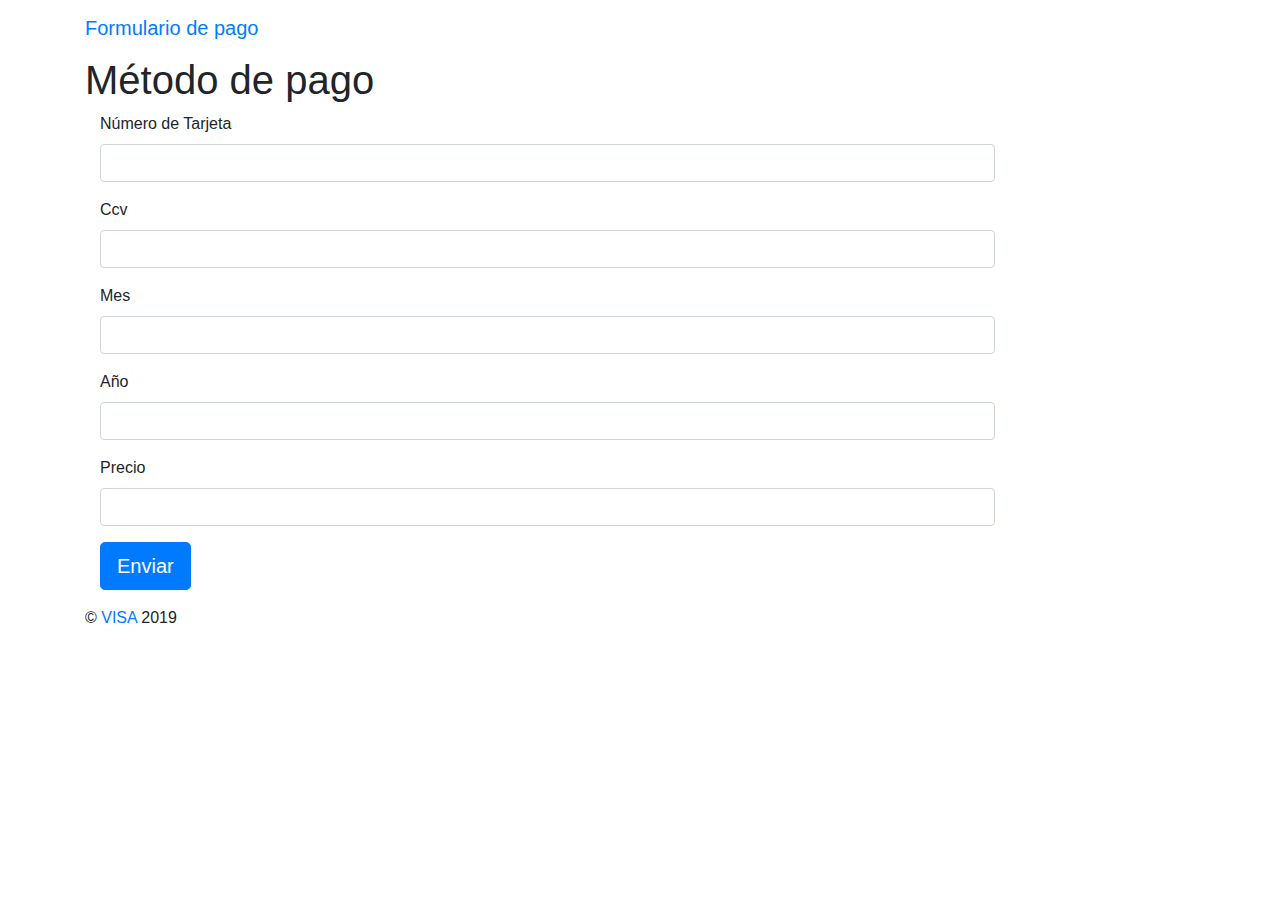
<file: Servicios/inkatrail/src/main/resources/public/pago.html>
<!DOCTYPE html>
<html xmlns:th="http://www.thymeleaf.org">

<head>
    <title>Pago Tarjeta de Credito</title>
    <meta http-equiv="Content-Type" content="text/html; charset=UTF-8" />


    <link rel="stylesheet" href="https://stackpath.bootstrapcdn.com/bootstrap/4.3.1/css/bootstrap.min.css"
          integrity="sha384-ggOyR0iXCbMQv3Xipma34MD+dH/1fQ784/j6cY/iJTQUOhcWr7x9JvoRxT2MZw1T" crossorigin="anonymous">
</head>

<body>

<nav class="navbar navbar-inverse">
    <div class="container">
        <div class="navbar-header">
            <a class="navbar-brand" href="#">Formulario de pago</a>
        </div>
    </div>
</nav>

<div class="container" style="min-height: 500px">

    <div class="starter-template">
        <h1>Método de pago</h1>

        <div id="feedback"></div>

        <form class="form-horizontal" id="search-form">
            <div class="form-group form-group-lg">
                <label class="col-sm-2 control-label">Número de Tarjeta</label>
                <div class="col-sm-10">
                    <input type="text" class="form-control" id="descripcion" />
                </div>
            </div>

            <div class="form-group form-group-lg">
                <label class="col-sm-2 control-label">Ccv</label>
                <div class="col-sm-10">
                    <input type="text" class="form-control" id="ccv" />
                </div>
            </div>

            <div class="form-group form-group-lg">
                <label class="col-sm-2 control-label">Mes</label>
                <div class="col-sm-10">
                    <input type="text" class="form-control" id="mes" />
                </div>
            </div>

            <div class="form-group form-group-lg">
                <label class="col-sm-2 control-label">Año</label>
                <div class="col-sm-10">
                    <input type="text" class="form-control" id="anio" />
                </div>
            </div>

            <div class="form-group form-group-lg">
                <label class="col-sm-2 control-label">Precio</label>
                <div class="col-sm-10">
                    <input type="text" class="form-control" id="precio" />
                </div>
            </div>

            <div class="form-group">
                <div class="col-sm-offset-2 col-sm-10">
                    <button type="submit" id="bth-search" class="btn btn-primary btn-lg">Enviar
                    </button>
                </div>
            </div>
        </form>

    </div>

</div>

<div class="container">
    <footer>
        <p>
            © <a href="#">VISA</a> 2019
        </p>
    </footer>
</div>

<script src="https://ajax.googleapis.com/ajax/libs/jquery/3.4.0/jquery.min.js"></script>

<script type="text/javascript" src="pasarela.js"></script>

</body>

</html>
</file>
<file: Diseño de prototipos/front/css/style.css>
/*
--------------------------
  Css Indexing
--------------------------
  Table of Css Content
  ------- *** -------

--------------------------
** @typography
--------------------------
** Global style
--------------------------
** Preloader
--------------------------
** My-breadcrumb Area Start
--------------------------
** Normalize
--------------------------
** Top Header Area Start
--------------------------
** Main Menu Area Start
--------------------------
** Blog Area Start
--------------------------
** Blog Area Start
--------------------------
** Blog Area Start
--------------------------



*/
/*-----------------
    @Typography
-----------------*/
@import url("https://fonts.googleapis.com/css?family=Open+Sans:300,400,600,700|Ubuntu:300,400,500,700");
/*---------------------------
** Global style
---------------------------*/
.mybtn1 {
  border-radius: 5px;
  background-color: #76be5a;
  -webkit-box-shadow: 0px 5px 10px 0px rgba(14, 35, 107, 0.3);
  box-shadow: 0px 5px 10px 0px rgba(14, 35, 107, 0.3);
  text-align: center;
  color: #fff;
  font-size: 16px;
  font-weight: 400;
  width: 160px;
  height: 50px;
  line-height: 50px;
  display: inline-block;
  text-transform: uppercase;
  -webkit-transition: all 0.3s ease-in;
  -o-transition: all 0.3s ease-in;
  transition: all 0.3s ease-in;
  position: relative;
}

.mybtn1::after {
  position: absolute;
  content: " ";
  height: 100%;
  width: 10%;
  background: rgba(255, 255, 255, 0.2);
  left: 50%;
  opacity: 0;
  -webkit-transform: translateX(-50%);
  -ms-transform: translateX(-50%);
  transform: translateX(-50%);
  -webkit-transition: all 0.3s ease-in;
  -o-transition: all 0.3s ease-in;
  transition: all 0.3s ease-in;
}

.mybtn1:hover {
  color: #fff;
}

.mybtn1:hover::after {
  width: 100%;
  opacity: 1;
}

.owl-carousel .owl-item img {
  width: auto;
  display: inline-block;
}

.mix {
  display: none;
}

.remove-col-padding {
  padding: 0;
}

.navbar-toggler {
  border: 0px;
}

.navbar-light .navbar-toggler-icon {
  background-image: url("data:image/svg+xml;charset=utf8,%3Csvg viewBox='0 0 32 32' xmlns='http://www.w3.org/2000/svg'%3E%3Cpath stroke='rgba(255, 255, 255, 0.90)' stroke-width='2' stroke-linecap='round' stroke-miterlimit='10' d='M4 8h24M4 16h24M4 24h24'/%3E%3C/svg%3E");
}

.nav-item.dropdown:hover .dropdown-menu {
  display: block;
}

.bottomtotop i {
  width: 40px;
  height: 40px;
  line-height: 40px;
  position: fixed;
  font-size: 14px;
  text-align: center;
  background: #f57f17;
  border-radius: 5px;
  color: #fff;
  cursor: pointer;
  -webkit-transform: rotate(-90deg);
  -ms-transform: rotate(-90deg);
  transform: rotate(-90deg);
  bottom: 50px;
  right: 15px;
  -webkit-box-shadow: 0px 0px 21px 0px rgba(0, 0, 0, 0.2);
  box-shadow: 0px 0px 21px 0px rgba(0, 0, 0, 0.2);
  z-index: 80;
  -webkit-transition: all linear .3s;
  -moz-transition: all linear .3s;
  -o-transition: all linear .3s;
  transition: all linear .3s;
}

.br-10 {
  border-radius: 10px;
}

.section-title {
  text-align: center;
  margin-bottom: 46px;
}

.section-title.extra-padding .title {
  margin-bottom: 23px;
}

.section-title.white .subtitle {
  color: #fff;
}

.section-title.white .title {
  color: #fff;
}

.section-title.white p {
  color: rgba(255, 255, 255, 0.7);
}

.section-title .sub-title {
  font-size: 28px;
  line-height: 38px;
  font-weight: 300;
  color: #182a11;
  text-transform: uppercase;
  margin-bottom: 1px;
  font-family: "Open Sans", sans-serif;
}

.section-title .title {
  font-size: 50px;
  line-height: 60px;
  margin-bottom: 13px;
  color: #76be5a;
  font-weight: 700;
  text-transform: capitalize;
  margin-bottom: 8px;
}

.section-title .text {
  max-width: 640px;
  font-size: 18px;
  line-height: 28px;
  margin: 0 auto;
  font-weight: 300;
}

.section-title.darkbg .title {
  color: #fff;
}

.section-title.darkbg .title span {
  color: #fff;
}

.section-title.darkbg p {
  color: rgba(255, 255, 255, 0.95);
}

.input-field {
  width: 100%;
  height: 70px;
  padding: 0 30px;
  border-radius: 5px;
  border: 0px;
  color: #5a6f84;
  font-size: 16px;
  margin-bottom: 15px;
  background: #ebeef1;
}

.input-field:focus {
  border: 0px solid rgba(255, 255, 255, 0);
}

.input-field::-webkit-input-placeholder {
  /* WebKit browsers */
  color: #5a6f84;
}

.input-field:-moz-placeholder {
  /* Mozilla Firefox 4 to 18 */
  color: #5a6f84;
}

.input-field::-moz-placeholder {
  /* Mozilla Firefox 19+ */
  color: #5a6f84;
}

.input-field:-ms-input-placeholder {
  /* Internet Explorer 10+ */
  color: #5a6f84;
}

.input-field.borderd {
  border: 2px solid rgba(0, 0, 0, 0.07);
}

.input-field.borderd:focus {
  border: 2px solid rgba(0, 0, 0, 0.3);
}

.input-field.textarea {
  min-height: 180px;
  padding: 20px 30px;
  resize: none;
}

.input-field.error {
  border: 1px solid #76be5a;
}

.input-field.error::-webkit-input-placeholder {
  /* WebKit browsers */
  color: #76be5a;
}

.input-field.error:-moz-placeholder {
  /* Mozilla Firefox 4 to 18 */
  color: #76be5a;
}

.input-field.error::-moz-placeholder {
  /* Mozilla Firefox 19+ */
  color: #76be5a;
}

.input-field.error:-ms-input-placeholder {
  /* Internet Explorer 10+ */
  color: #76be5a;
}

.input-field.error:focus {
  border-color: #76be5a;
}

.video-play-btn {
  display: inline-block;
  width: 90px;
  height: 90px;
  line-height: 90px;
  text-align: center;
  font-size: 26px;
  background-color: #76be5a;
  border-radius: 50%;
  color: #fff;
  position: relative;
  z-index: 1;
}

.video-play-btn:before {
  content: "";
  position: absolute;
  z-index: 0;
  left: 50%;
  top: 50%;
  -webkit-transform: translateX(-50%) translateY(-50%);
  -moz-transform: translateX(-50%) translateY(-50%);
  -o-transform: translateX(-50%) translateY(-50%);
  -ms-transform: translateX(-50%) translateY(-50%);
  transform: translateX(-50%) translateY(-50%);
  display: block;
  width: 100px;
  height: 100px;
  background: rgba(118, 190, 90, 0.8);
  border-radius: 50%;
  -webkit-animation: pulse-border 1500ms ease-out infinite;
  animation: pulse-border 1500ms ease-out infinite;
  z-index: -1;
}

.video-play-btn:hover i {
  color: #fff;
}

.email-success {
  display: block;
  width: 100%;
}

.checkbox-element {
  display: inline-block;
}

.checkbox-wrapper {
  display: inline-block;
}

.margin-top-minus-200 {
  margin-top: -200px;
}

.checkbox-inner {
  display: block;
  position: relative;
  padding-left: 30px;
  margin-bottom: 12px;
  cursor: pointer;
  font-size: 14px;
  line-height: 24px;
  color: #585869;
  -webkit-user-select: none;
  -moz-user-select: none;
  -ms-user-select: none;
  user-select: none;
}

.checkbox-inner input {
  position: absolute;
  opacity: 0;
  cursor: pointer;
}

.checkbox-inner .checkmark {
  position: absolute;
  top: 0;
  left: 0;
  height: 20px;
  width: 20px;
  background-color: transparent;
  border: 2px solid rgba(0, 0, 0, 0.1);
}

.checkbox-inner input:checked ~ .checkmark {
  background-color: #76be5a;
}

.checkbox-inner .checkmark:after {
  content: "";
  position: absolute;
  display: none;
}

.checkbox-inner input:checked ~ .checkmark:after {
  display: block;
}

.checkbox-inner .checkmark:after {
  left: 5px;
  top: 2px;
  width: 5px;
  height: 10px;
  border: solid #fff;
  border-width: 0 3px 3px 0;
  -webkit-transform: rotate(45deg);
  -ms-transform: rotate(45deg);
  transform: rotate(45deg);
}

.table-responsive {
  display: table;
}

@-webkit-keyframes pulse-border {
  0% {
    -webkit-transform: translateX(-50%) translateY(-50%) translateZ(0) scale(1);
    transform: translateX(-50%) translateY(-50%) translateZ(0) scale(1);
    opacity: 1;
  }
  100% {
    -webkit-transform: translateX(-50%) translateY(-50%) translateZ(0) scale(1.3);
    transform: translateX(-50%) translateY(-50%) translateZ(0) scale(1.3);
    opacity: 0;
  }
}

@-moz-keyframes pulse-border {
  0% {
    transform: translateX(-50%) translateY(-50%) translateZ(0) scale(1);
    opacity: 1;
  }
  100% {
    transform: translateX(-50%) translateY(-50%) translateZ(0) scale(1.3);
    opacity: 0;
  }
}

@-o-keyframes pulse-border {
  0% {
    transform: translateX(-50%) translateY(-50%) translateZ(0) scale(1);
    opacity: 1;
  }
  100% {
    transform: translateX(-50%) translateY(-50%) translateZ(0) scale(1.3);
    opacity: 0;
  }
}

@keyframes pulse-border {
  0% {
    -webkit-transform: translateX(-50%) translateY(-50%) translateZ(0) scale(1);
    transform: translateX(-50%) translateY(-50%) translateZ(0) scale(1);
    opacity: 1;
  }
  100% {
    -webkit-transform: translateX(-50%) translateY(-50%) translateZ(0) scale(1.3);
    transform: translateX(-50%) translateY(-50%) translateZ(0) scale(1.3);
    opacity: 0;
  }
}

@media only screen and (max-width: 991px) {
  .row.reorder-xs {
    -webkit-transform: rotate(180deg);
    -moz-transform: rotate(180deg);
    -o-transform: rotate(180deg);
    -ms-transform: rotate(180deg);
    transform: rotate(180deg);
    direction: rtl;
  }
  .row.reorder-xs > [class*="col-"] {
    -webkit-transform: rotate(-180deg);
    -moz-transform: rotate(-180deg);
    -o-transform: rotate(-180deg);
    -ms-transform: rotate(-180deg);
    transform: rotate(-180deg);
    direction: ltr;
  }
}

/*-------------------------
    Preloader Css
---------------------------*/
.preloader-inner {
  position: fixed;
  left: 0;
  top: 0;
  z-index: 9999;
  width: 100%;
  height: 100%;
  display: -webkit-box;
  display: -ms-flexbox;
  display: flex;
  background: #76be5a;
  -webkit-box-align: center;
  -ms-flex-align: center;
  align-items: center;
  -webkit-box-pack: center;
  -ms-flex-pack: center;
  justify-content: center;
}

.preloader-inner .cancel-preloader {
  position: absolute;
  bottom: 30px;
  right: 30px;
}

.preloader-inner .cancel-preloader a {
  background-color: #fff;
  font-weight: 600;
  text-transform: capitalize;
  color: #76be5a;
  width: 200px;
  height: 50px;
  text-align: center;
  line-height: 50px;
  border-radius: 30px;
  display: block;
  -webkit-transition: all 0.3s ease-in;
  -moz-transition: all 0.3s ease-in;
  -o-transition: all 0.3s ease-in;
  transition: all 0.3s ease-in;
}

.preloader-inner .cancel-preloader a:hover {
  background-color: #76be5a;
  color: #fff;
}

.cube-folding {
  width: 50px;
  height: 50px;
  display: inline-block;
  -moz-transform: rotate(45deg);
  -ms-transform: rotate(45deg);
  -webkit-transform: rotate(45deg);
  transform: rotate(45deg);
  font-size: 0;
}

.cube-folding span {
  position: relative;
  width: 25px;
  height: 25px;
  -moz-transform: scale(1.1);
  -ms-transform: scale(1.1);
  -webkit-transform: scale(1.1);
  transform: scale(1.1);
  display: inline-block;
}

.cube-folding span::before {
  content: '';
  background-color: white;
  position: absolute;
  left: 0;
  top: 0;
  display: block;
  width: 25px;
  height: 25px;
  -moz-transform-origin: 100% 100%;
  -ms-transform-origin: 100% 100%;
  -webkit-transform-origin: 100% 100%;
  transform-origin: 100% 100%;
  -moz-animation: folding 2.5s infinite linear both;
  -webkit-animation: folding 2.5s infinite linear both;
  animation: folding 2.5s infinite linear both;
}

.cube-folding .leaf2 {
  -moz-transform: rotateZ(90deg) scale(1.1);
  -ms-transform: rotateZ(90deg) scale(1.1);
  -webkit-transform: rotateZ(90deg) scale(1.1);
  transform: rotateZ(90deg) scale(1.1);
}

.cube-folding .leaf2::before {
  -moz-animation-delay: 0.3s;
  -webkit-animation-delay: 0.3s;
  animation-delay: 0.3s;
  background-color: #f2f2f2;
}

.cube-folding .leaf3 {
  -moz-transform: rotateZ(270deg) scale(1.1);
  -ms-transform: rotateZ(270deg) scale(1.1);
  -webkit-transform: rotateZ(270deg) scale(1.1);
  transform: rotateZ(270deg) scale(1.1);
}

.cube-folding .leaf3::before {
  -moz-animation-delay: 0.9s;
  -webkit-animation-delay: 0.9s;
  animation-delay: 0.9s;
  background-color: #f2f2f2;
}

.cube-folding .leaf4 {
  -moz-transform: rotateZ(180deg) scale(1.1);
  -ms-transform: rotateZ(180deg) scale(1.1);
  -webkit-transform: rotateZ(180deg) scale(1.1);
  transform: rotateZ(180deg) scale(1.1);
}

.cube-folding .leaf4::before {
  -moz-animation-delay: 0.6s;
  -webkit-animation-delay: 0.6s;
  animation-delay: 0.6s;
  background-color: #e6e6e6;
}

@-moz-keyframes folding {
  0%, 10% {
    -moz-transform: perspective(140px) rotateX(-180deg);
    transform: perspective(140px) rotateX(-180deg);
    opacity: 0;
  }
  25%, 75% {
    -moz-transform: perspective(140px) rotateX(0deg);
    transform: perspective(140px) rotateX(0deg);
    opacity: 1;
  }
  90%, 100% {
    -moz-transform: perspective(140px) rotateY(180deg);
    transform: perspective(140px) rotateY(180deg);
    opacity: 0;
  }
}

@-webkit-keyframes folding {
  0%, 10% {
    -webkit-transform: perspective(140px) rotateX(-180deg);
    transform: perspective(140px) rotateX(-180deg);
    opacity: 0;
  }
  25%, 75% {
    -webkit-transform: perspective(140px) rotateX(0deg);
    transform: perspective(140px) rotateX(0deg);
    opacity: 1;
  }
  90%, 100% {
    -webkit-transform: perspective(140px) rotateY(180deg);
    transform: perspective(140px) rotateY(180deg);
    opacity: 0;
  }
}

@keyframes folding {
  0%, 10% {
    -moz-transform: perspective(140px) rotateX(-180deg);
    -ms-transform: perspective(140px) rotateX(-180deg);
    -webkit-transform: perspective(140px) rotateX(-180deg);
    transform: perspective(140px) rotateX(-180deg);
    opacity: 0;
  }
  25%, 75% {
    -moz-transform: perspective(140px) rotateX(0deg);
    -ms-transform: perspective(140px) rotateX(0deg);
    -webkit-transform: perspective(140px) rotateX(0deg);
    transform: perspective(140px) rotateX(0deg);
    opacity: 1;
  }
  90%, 100% {
    -moz-transform: perspective(140px) rotateY(180deg);
    -ms-transform: perspective(140px) rotateY(180deg);
    -webkit-transform: perspective(140px) rotateY(180deg);
    transform: perspective(140px) rotateY(180deg);
    opacity: 0;
  }
}

.cube-wrapper {
  position: fixed;
  left: 50%;
  top: 50%;
  margin-top: -50px;
  margin-left: -50px;
  width: 100px;
  height: 100px;
  text-align: center;
}

.cube-wrapper:after {
  content: '';
  position: absolute;
  left: 0;
  right: 0;
  bottom: -20px;
  margin: auto;
  width: 90px;
  height: 6px;
  background-color: rgba(0, 0, 0, 0.1);
  -webkit-filter: blur(2px);
  filter: blur(2px);
  -moz-border-radius: 100%;
  -webkit-border-radius: 100%;
  border-radius: 100%;
  z-index: 1;
  -moz-animation: shadow 0.5s ease infinite alternate;
  -webkit-animation: shadow 0.5s ease infinite alternate;
  animation: shadow 0.5s ease infinite alternate;
}

.cube-wrapper .loading {
  font-size: 16px;
  letter-spacing: 0.1em;
  display: block;
  color: white;
  position: relative;
  top: 25px;
  z-index: 2;
  -moz-animation: text 0.5s ease infinite alternate;
  -webkit-animation: text 0.5s ease infinite alternate;
  animation: text 0.5s ease infinite alternate;
  text-transform: uppercase;
}

@-moz-keyframes text {
  100% {
    top: 35px;
  }
}

@-webkit-keyframes text {
  100% {
    top: 35px;
  }
}

@keyframes text {
  100% {
    top: 35px;
  }
}

@-moz-keyframes shadow {
  100% {
    bottom: -18px;
    width: 100px;
  }
}

@-webkit-keyframes shadow {
  100% {
    bottom: -18px;
    width: 100px;
  }
}

@keyframes shadow {
  100% {
    bottom: -18px;
    width: 100px;
  }
}

/*-----------------------------
**  My-breadcrumb Area Start
------------------------------*/
.my-breadcrumb {
  background: url(../images/breadcrumbbg.jpg);
  background-repeat: no-repeat;
  background-size: cover;
  background-position: center;
  padding: 160px 0px 84px;
  margin-top: -4px;
  position: relative;
}

.my-breadcrumb .overlay {
  position: absolute;
  top: 0;
  left: 0;
  width: 100%;
  height: 100%;
  background: #01235a;
  opacity: .60;
}

.my-breadcrumb .heading {
  font-size: 40px;
  line-height: 50px;
  font-weight: 600;
  text-transform: uppercase;
  color: #fff;
}

.my-breadcrumb .links .home {
  color: #fff;
  display: inline-block;
}

.my-breadcrumb .links ul {
  position: relative;
  padding-left: 2px;
  display: inline-block;
  top: 1px;
}

.my-breadcrumb .links ul li {
  display: inline-block;
}

.my-breadcrumb .links ul li a {
  font-size: 16px;
  color: #fff;
  margin-right: 19px;
  position: relative;
  -webkit-transition: all 0.3s ease-in;
  -o-transition: all 0.3s ease-in;
  transition: all 0.3s ease-in;
}

.my-breadcrumb .links ul li a:hover {
  color: #f57f17;
}

.my-breadcrumb .links ul li a::after {
  position: absolute;
  content: "\eaa0";
  font-family: IcoFont;
  top: 0;
  right: -20px;
  color: #fff;
}

.my-breadcrumb .links ul li:last-child a::after {
  display: none;
}

.ui-widget-header {
  border: 0px;
  background: none;
  color: #333;
  font-weight: bold;
}

.ui-widget.ui-widget-content {
  border: 0px;
}

.ui-state-active, .ui-widget-content .ui-state-active,
.ui-widget-header .ui-state-active {
  border: 0px;
  background: #007fff;
  font-weight: normal;
}

/*====================
** Normalize
====================*/
html {
  font-family: "Open Sans", sans-serif;
  -webkit-text-size-adjust: 100%;
  -ms-text-size-adjust: 100%;
  overflow-x: hidden;
}

body {
  font-family: "Open Sans", sans-serif;
  font-size: 16px;
  margin: 0;
  color: #465541;
  overflow-x: hidden;
}

h1 {
  font-size: 60px;
  line-height: 1.0833333333333333;
}

h2 {
  font-size: 52px;
  line-height: 1.4444444444444444;
}

h3 {
  font-size: 26px;
  line-height: 1.0833333333333333;
}

h4 {
  font-size: 22px;
  line-height: 1.2380952380952381;
}

h1,
h2,
h3,
h4,
h5,
h6 {
  color: #143250;
  font-family: "Ubuntu", sans-serif;
}

p {
  font-size: 16px;
  color: #465541;
  line-height: 1.625;
  -webkit-hyphens: auto;
  -moz-hyphens: auto;
  -ms-hyphens: auto;
  font-family: "Open Sans", sans-serif;
  hyphens: auto;
}

a {
  color: #143250;
  text-decoration: none;
}

a,
a:hover,
a:focus,
a:active {
  text-decoration: none;
  outline: none;
}

a i {
  padding: 0 2px;
}

img {
  max-width: 100%;
}

/*input and button type focus outline disable*/
input[type="text"]:focus,
input[type="email"]:focus,
input[type="url"]:focus,
input[type="password"]:focus,
input[type="search"]:focus,
input[type="tel"]:focus,
input[type="number"]:focus,
textarea:focus,
input[type="button"]:focus,
input[type="reset"]:focus,
input[type="submit"]:focus,
select:focus {
  outline: none;
  -webkit-box-shadow: none;
  box-shadow: none;
  border: 1px solid #ddd;
}

/**
 * 5.0 - Alignments
 */
.alignleft {
  float: left;
}

.alignright {
  float: right;
}

.aligncenter {
  clear: both;
  display: block;
  margin: 0 auto 1.75em;
}

/*---------------------------
** Main Menu  Area Start
---------------------------*/
.navigation {
  position: absolute;
  top: 0;
  left: 0;
  width: 100%;
  z-index: 999;
}

.navigation.nav-fixed {
  background: #242424;
  position: fixed;
  width: 100%;
}

.navigation .dropdown-menu {
  border: 0px;
  border-radius: 0px;
  margin: 0px;
  padding: 0px;
  -webkit-box-shadow: 0px 5px 20px rgba(0, 0, 0, 0.1);
  box-shadow: 0px 5px 20px rgba(0, 0, 0, 0.1);
}

.navigation .dropdown-menu .dropdown-item {
  background: #fff;
  -webkit-transition: all 0.3s ease-in;
  -o-transition: all 0.3s ease-in;
  transition: all 0.3s ease-in;
  line-height: 30px;
}

.navigation .dropdown-menu .dropdown-item:hover {
  background: #76be5a;
  color: #ffff;
}

.navigation .navbar {
  padding: 0px 0px 0px;
}

.navigation .navbar .navbar-brand {
  font-size: 30px;
  line-height: 50px;
  font-weight: 700;
  padding: 0px;
  margin-top: -2px;
  text-transform: uppercase;
}

.navigation .navbar .navbar-brand img {
  max-width: 170px;
}

.navigation .navbar #mainmenu ul .nav-item .nav-link {
  position: relative;
  padding: 28px 10px 28px;
  color: #fff;
  font-size: 16px;
  line-height: 26px;
  font-weight: 700;
  font-family: "Ubuntu", sans-serif;
}

.navigation .navbar #mainmenu .contact-btn {
  background: #76be5a;
  color: #fff;
  font-size: 16px;
  line-height: 50px;
  font-weight: 700;
  width: 160px;
  height: 50px;
  text-align: center;
  border-radius: 5px;
  margin-left: 20px;
  -webkit-box-shadow: 0px 5px 10px 0px rgba(14, 35, 107, 0.3);
  box-shadow: 0px 5px 10px 0px rgba(14, 35, 107, 0.3);
  position: relative;
}

.navigation .navbar #mainmenu .contact-btn::after {
  position: absolute;
  content: " ";
  height: 100%;
  width: 10%;
  background: rgba(255, 255, 255, 0.2);
  left: 50%;
  opacity: 0;
  -webkit-transform: translateX(-50%);
  -ms-transform: translateX(-50%);
  transform: translateX(-50%);
  -webkit-transition: all 0.3s ease-in;
  -o-transition: all 0.3s ease-in;
  transition: all 0.3s ease-in;
}

.navigation .navbar #mainmenu .contact-btn:hover {
  color: #fff;
}

.navigation .navbar #mainmenu .contact-btn:hover::after {
  width: 100%;
  opacity: 1;
}

/*-----------------------------
** Hero Area Start
------------------------------*/
.heroarea {
  padding: 186px 0px 260px;
  background: url(../images/heroarea/bg1.jpg);
  background-repeat: no-repeat;
  background-position: center;
  background-size: cover;
  position: relative;
}

.heroarea .overlay {
  position: absolute;
  top: 0;
  left: 0;
  width: 100%;
  height: 100%;
  background: rgba(1, 35, 90, 0.4);
}

.heroarea .sub-title {
  font-size: 26px;
  line-height: 36px;
  color: #fff;
  font-weight: 300;
}

.heroarea .title {
  font-size: 90px;
  line-height: 100px;
  color: #76be5a;
  font-weight: 600;
  margin: 13px 0px 22px;
}

.heroarea .title span {
  color: #fff;
}

.heroarea .link {
  width: 160px;
  height: 50px;
  text-align: center;
  line-height: 50px;
  color: #fff;
  text-transform: uppercase;
  font-weight: 600;
  font-size: 16px;
  background: #76be5a;
  display: inline-block;
  border-radius: 4px;
  margin-top: 23px;
  -webkit-transition: all 0.3s ease-in;
  -o-transition: all 0.3s ease-in;
  transition: all 0.3s ease-in;
  position: relative;
}

.heroarea .link::after {
  position: absolute;
  content: " ";
  height: 100%;
  width: 10%;
  background: rgba(255, 255, 255, 0.2);
  left: 50%;
  opacity: 0;
  -webkit-transform: translateX(-50%);
  -ms-transform: translateX(-50%);
  transform: translateX(-50%);
  -webkit-transition: all 0.3s ease-in;
  -o-transition: all 0.3s ease-in;
  transition: all 0.3s ease-in;
}

.heroarea .link:hover {
  color: #fff;
}

.heroarea .link:hover::after {
  width: 100%;
  opacity: 1;
}

.heroarea .right-area .img {
  position: relative;
}

.heroarea .right-area .img .video-icon {
  position: absolute;
  width: 120px;
  height: 120px;
  border-radius: 50%;
  text-align: center;
  line-height: 120px;
  background: rgba(118, 190, 90, 0.7);
  top: 50%;
  left: 50%;
  -webkit-transform: translate(-50%, -50%);
  -ms-transform: translate(-50%, -50%);
  transform: translate(-50%, -50%);
}

/*-----------------------------
** Service Area Start
------------------------------*/
.service {
  padding: 0px 0px 0px;
  position: relative;
  margin-top: -150px;
  z-index: 99;
}

.service .item .single-service {
  position: relative;
  padding: 50px 20px 47px;
  text-align: center;
  border-radius: 7px;
  background: #fff;
  margin: 10px;
  display: block;
  -webkit-box-shadow: 0px 3px 10px 0px rgba(78, 101, 148, 0.3);
  box-shadow: 0px 3px 10px 0px rgba(78, 101, 148, 0.3);
}

.service .item .single-service .icon {
  margin-bottom: 20px;
}

.service .item .single-service .title {
  font-size: 30px;
  line-height: 40px;
  font-weight: 500;
  margin-bottom: 0px;
}

.service .owl-carousel.owl-theme .owl-controls .owl-nav div.owl-prev,
.service .owl-carousel.owl-theme .owl-controls .owl-nav div.owl-next {
  color: #fff;
  font-size: 14px;
  margin-top: -20px;
  position: absolute;
  top: 50%;
  text-align: center;
  line-height: 40px;
  width: 40px;
  height: 40px;
  border-radius: 50%;
  background: #76be5a;
  -webkit-box-shadow: 0px 5px 20px rgba(0, 0, 0, 0.25);
  box-shadow: 0px 5px 20px rgba(0, 0, 0, 0.25);
}

.service .owl-carousel.owl-theme .owl-controls .owl-nav div.owl-prev:hover,
.service .owl-carousel.owl-theme .owl-controls .owl-nav div.owl-next:hover {
  background: #d2d2d2;
}

.service .owl-carousel.owl-theme .owl-controls .owl-nav div.owl-prev {
  left: -20px;
  -webkit-transition: all linear .3s;
  -o-transition: all linear .3s;
  transition: all linear .3s;
}

.service .owl-carousel.owl-theme .owl-controls .owl-nav div.owl-next {
  right: -20px;
  -webkit-transition: all linear .3s;
  -o-transition: all linear .3s;
  transition: all linear .3s;
}

/*-----------------------------
** About Area Start
------------------------------*/
.about {
  padding: 90px 0px 90px;
}

.about .section-title {
  text-align: left;
  margin-bottom: 28px;
}

.about .about-info-top .left-content .content p {
  font-size: 18px;
  font-weight: 300;
  line-height: 32px;
}

.about .about-info-top .left-content .mybtn1 {
  margin-top: 19px;
}

.about .about-slider {
  padding-top: 100px;
}

.about .about-slider .right-content-area .content p {
  font-size: 18px;
  font-weight: 300;
  line-height: 32px;
}

.about .about-slider .right-content-area .mybtn1 {
  margin-top: 19px;
}

.about .about-slider .owl-carousel.owl-theme .owl-controls .owl-nav div.owl-prev,
.about .about-slider .owl-carousel.owl-theme .owl-controls .owl-nav div.owl-next {
  color: #fff;
  font-size: 14px;
  margin-top: -20px;
  position: absolute;
  top: 50%;
  text-align: center;
  line-height: 40px;
  width: 40px;
  height: 40px;
  border-radius: 50%;
  opacity: 0;
  background: #76be5a;
  -webkit-box-shadow: 0px 5px 20px rgba(0, 0, 0, 0.25);
  box-shadow: 0px 5px 20px rgba(0, 0, 0, 0.25);
}

.about .about-slider .owl-carousel.owl-theme .owl-controls .owl-nav div.owl-prev:hover,
.about .about-slider .owl-carousel.owl-theme .owl-controls .owl-nav div.owl-next:hover {
  background: #d2d2d2;
}

.about .about-slider .owl-carousel.owl-theme .owl-controls .owl-nav div.owl-prev {
  left: 0px;
  -webkit-transition: all linear .3s;
  -o-transition: all linear .3s;
  transition: all linear .3s;
}

.about .about-slider .owl-carousel.owl-theme .owl-controls .owl-nav div.owl-next {
  right: 0px;
  -webkit-transition: all linear .3s;
  -o-transition: all linear .3s;
  transition: all linear .3s;
}

.about .about-slider .owl-carousel.owl-theme:hover .owl-controls .owl-nav div.owl-prev,
.about .about-slider .owl-carousel.owl-theme:hover .owl-controls .owl-nav div.owl-next {
  opacity: 1;
}

/*-----------------------------
** Counter Area Start
------------------------------*/
.counter-area {
  padding: 40px 0px 35px;
  -webkit-box-shadow: 0px 5px 10px 0px rgba(26, 35, 126, 0.4);
  box-shadow: 0px 5px 10px 0px rgba(26, 35, 126, 0.4);
  position: relative;
  z-index: 9;
}

.counter-area .counter-box {
  position: relative;
  display: -webkit-box;
  display: -ms-flexbox;
  display: flex;
}

.counter-area .counter-box .left {
  margin-right: 30px;
}

.counter-area .counter-box .right .counter {
  font-size: 40px;
  line-height: 45px;
  font-weight: 600;
  color: #f57f17;
  margin-bottom: 0px;
}

.counter-area .counter-box .right .info {
  color: #000000;
  font-size: 16px;
  line-height: 24px;
  margin-bottom: 0px;
}

/*-----------------------------
** FAQ Area Start
------------------------------*/
.faq-section {
  padding: 80px 0px 100px;
  background: #f4f4f4;
}

.ui-accordion .ui-accordion-header {
  padding: 16px 40px 16px;
  margin-top: 20px !important;
  background: #76be5a;
  color: #fff;
  font-weight: 600;
  border: 0px;
}

.ui-accordion .ui-accordion-header:focus {
  outline: 0px;
  border: 0px;
}

.ui-accordion .ui-accordion-header .ui-icon {
  display: none;
}

.ui-accordion .ui-accordion-header::before {
  position: absolute;
  content: "\efca";
  font-family: "IcoFont";
  left: 15px;
}

.ui-accordion .ui-widget-content {
  border: 0px;
  -webkit-box-shadow: 0px 5px 25px rgba(0, 0, 0, 0.05);
  box-shadow: 0px 5px 25px rgba(0, 0, 0, 0.05);
}

/*-----------------------------
** Intro Area Start
------------------------------*/
.introarea {
  padding: 80px 0px 142px;
  background: #efefef;
}

.introarea .left-area .section-title {
  margin-bottom: 25px;
}

.introarea .left-area .content {
  background: #f57f17;
  padding: 73px 30px 65px 60px;
  position: relative;
  z-index: 99;
}

.introarea .left-area .content::after {
  position: absolute;
  content: " ";
  top: 0;
  left: 0;
  height: 100%;
  width: 130%;
  background: #f57f17;
  z-index: -1;
}

.introarea .left-area .content .heading {
  font-size: 24px;
  line-height: 34px;
  font-weight: 600;
  color: #fff;
  margin-bottom: 15px;
}

.introarea .left-area .content p {
  font-size: 18px;
  line-height: 28px;
  color: #fff;
}

.introarea .left-area .content .video-play-btn {
  position: absolute;
  bottom: -45px;
  left: 90px;
  line-height: 90px;
}

.introarea .left-area .content .this-shape {
  position: absolute;
  content: " ";
  top: 0;
  left: 0;
  height: 100%;
  width: 130%;
  background: blue;
  z-index: -9;
}

.introarea .left-area .content .this-shape::after {
  position: absolute;
  content: " ";
  bottom: -0px;
  left: 30px;
  height: 50%;
  width: 110%;
  background: rgba(245, 127, 23, 0.4);
  -webkit-transform: rotate(-4deg);
  -ms-transform: rotate(-4deg);
  transform: rotate(-4deg);
  z-index: 3;
  border-radius: 4px;
}

.introarea .left-area .content .this-shape::before {
  position: absolute;
  content: " ";
  bottom: -0px;
  left: 60px;
  height: 50%;
  width: 110%;
  background: rgba(245, 127, 23, 0.2);
  -webkit-transform: rotate(-8deg);
  -ms-transform: rotate(-8deg);
  transform: rotate(-8deg);
  z-index: 2;
  border-radius: 4px;
}

.introarea .right-area {
  position: inherit;
  z-index: 99;
}

/*-----------------------------
** Packages Area Start
------------------------------*/
.packages {
  margin-bottom: 95px;
}

.packages.packages-page {
  padding: 100px 0px 0px;
}

.packages .single-packages .img-area {
  position: relative;
  overflow: hidden;
}

.packages .single-packages .img-area .offer {
  position: absolute;
  top: 20px;
  right: 0;
  width: 65px;
  height: 22px;
  text-align: center;
  line-height: 22px;
  font-size: 12px;
  text-transform: uppercase;
  font-weight: 600;
  background: #fc9715;
  color: #fff;
  z-index: 1;
}

.packages .single-packages .img-area .offer::before {
  position: absolute;
  content: " ";
  top: 0;
  right: 99.99%;
  width: 0;
  height: 0;
  border-bottom: 22px solid #fc9715;
  border-left: 15px solid transparent;
}

.packages .single-packages .img-area .overlay {
  position: absolute;
  width: 100%;
  height: 100%;
  bottom: -50%;
  left: 0;
  opacity: 0;
  -webkit-transition: all linear .5s;
  -o-transition: all linear .5s;
  transition: all linear .5s;
  background: -webkit-linear-gradient(to top, #012548 0%, rgba(1, 37, 72, 0.8) 30%, rgba(1, 37, 72, 0.4) 60%, rgba(1, 37, 72, 0.1) 80%, rgba(1, 37, 72, 0) 100%);
  background: -webkit-gradient(linear, left bottom, left top, from(#012548), color-stop(30%, rgba(1, 37, 72, 0.8)), color-stop(60%, rgba(1, 37, 72, 0.4)), color-stop(80%, rgba(1, 37, 72, 0.1)), to(rgba(1, 37, 72, 0)));
  background: -webkit-linear-gradient(bottom, #012548 0%, rgba(1, 37, 72, 0.8) 30%, rgba(1, 37, 72, 0.4) 60%, rgba(1, 37, 72, 0.1) 80%, rgba(1, 37, 72, 0) 100%);
  background: -o-linear-gradient(bottom, #012548 0%, rgba(1, 37, 72, 0.8) 30%, rgba(1, 37, 72, 0.4) 60%, rgba(1, 37, 72, 0.1) 80%, rgba(1, 37, 72, 0) 100%);
  background: linear-gradient(to top, #012548 0%, rgba(1, 37, 72, 0.8) 30%, rgba(1, 37, 72, 0.4) 60%, rgba(1, 37, 72, 0.1) 80%, rgba(1, 37, 72, 0) 100%);
}

.packages .single-packages .img-area .overlay .name {
  font-size: 28px;
  line-height: 38px;
  color: #fff;
  font-weight: 700;
  position: absolute;
  bottom: 13px;
  left: 28px;
}

.packages .single-packages .content-wrapper {
  display: -webkit-box;
  display: -ms-flexbox;
  display: flex;
  -webkit-box-pack: justify;
  -ms-flex-pack: justify;
  justify-content: space-between;
  padding: 23px 0px 25px;
}

.packages .single-packages .content-wrapper .left-content {
  max-width: 130px;
}

.packages .single-packages .content-wrapper .left-content .sell {
  font-size: 18px;
  line-height: 28px;
  font-weight: 300;
  color: #465541;
}

.packages .single-packages .content-wrapper .left-content .buy-btn {
  margin-top: 9px;
  width: 100%;
  height: 35px;
  line-height: 35px;
  text-align: center;
  font-size: 16px;
  font-weight: 700;
  color: #fff;
  text-transform: uppercase;
  background: #76be5a;
  border-radius: 3px;
  display: inline-block;
  position: relative;
}

.packages .single-packages .content-wrapper .left-content .buy-btn::after {
  position: absolute;
  content: " ";
  height: 100%;
  width: 10%;
  background: rgba(255, 255, 255, 0.2);
  left: 50%;
  opacity: 0;
  -webkit-transform: translateX(-50%);
  -ms-transform: translateX(-50%);
  transform: translateX(-50%);
  -webkit-transition: all 0.3s ease-in;
  -o-transition: all 0.3s ease-in;
  transition: all 0.3s ease-in;
}

.packages .single-packages .content-wrapper .left-content .buy-btn:hover {
  color: #fff;
}

.packages .single-packages .content-wrapper .left-content .buy-btn:hover::after {
  width: 100%;
  opacity: 1;
}

.packages .single-packages .content-wrapper .right-content {
  max-width: 130px;
}

.packages .single-packages .content-wrapper .right-content .duration {
  font-size: 18px;
  line-height: 28px;
  font-weight: 300;
  color: #465541;
  margin-bottom: 0px;
}

.packages .single-packages .content-wrapper .right-content .price {
  font-size: 28px;
  line-height: 38px;
  font-weight: 600;
  font-family: "Open Sans", sans-serif;
  color: #76be5a;
  margin-bottom: 0px;
}

.packages .single-packages .content-wrapper .right-content .price small {
  font-size: 18px;
  font-weight: 600;
  line-height: 30px;
  color: #b0aead;
  position: relative;
  display: inline-block;
}

.packages .single-packages .content-wrapper .right-content .price small::after {
  position: absolute;
  content: " ";
  width: 100%;
  height: 1px;
  background: #b0aead;
  left: 0;
  top: 50%;
  -webkit-transform: translateY(-50%);
  -ms-transform: translateY(-50%);
  transform: translateY(-50%);
}

.packages .single-packages:hover .overlay {
  bottom: 0px;
  opacity: 1;
}

.packages .page-link-btn {
  font-size: 18px;
  max-width: 640px;
  font-size: 18px;
  line-height: 28px;
  margin: 0 auto;
  font-weight: 300;
  color: #465541;
  text-decoration: underline;
}

/*-----------------------------
  How we Work Area Start
-----------------------------*/
.how-we-work {
  padding: 70px 0px 94px;
}

.how-we-work .section-title {
  margin-bottom: 54px;
}

.how-we-work .tab-menu {
  text-align: center;
  margin-bottom: 37px;
}

.how-we-work .tab-menu ul {
  display: inline-block;
}

.how-we-work .tab-content-area .feature-img {
  position: relative;
}

.how-we-work .tab-content-area .feature-img::after {
  position: absolute;
  content: " ";
  width: 100%;
  height: 100%;
  top: 0;
  left: 0;
  border: 5px solid #f57f17;
  top: 40px;
  left: 40px;
  z-index: -1;
}

.how-we-work .tab-content-area .title {
  font-size: 28px;
  font-weight: 700;
  margin-bottom: 25px;
}

.how-we-work .tab-content-area .info-text {
  font-size: 18px;
  margin-bottom: 20px;
}

.how-we-work .tab-content-area .info-list {
  padding-left: 0px;
  margin-bottom: 0px;
}

.how-we-work .tab-content-area .info-list li {
  list-style: none;
  font-size: 18px;
  line-height: 36px;
  position: relative;
  padding-left: 20px;
}

.how-we-work .tab-content-area .info-list li::after {
  position: absolute;
  content: "\ea69";
  font-family: IcoFont;
  left: 0;
}

.how-we-work .ui-tabs .ui-tabs-nav .ui-tabs-anchor {
  padding: 15px 35px;
  border-radius: 50px;
  color: #fff;
}

.how-we-work .ui-tabs .ui-tabs-nav {
  border: 1px solid #000;
  padding: 5px 5px 7px 7px;
  border-radius: 50px;
}

.how-we-work .ui-tabs .ui-tabs-nav li {
  border-radius: 50px;
  border: 0px;
  margin-right: 10px;
}

.how-we-work .ui-tabs .ui-tabs-nav li:last-child {
  margin-right: 0px;
}

.how-we-work .ui-state-default, .how-we-work .ui-widget-content .ui-state-default, .how-we-work .ui-widget-header .ui-state-default {
  background: #f57f17;
  font-size: 16px;
  font-weight: 700;
  text-transform: uppercase;
  cursor: pointer;
}

.how-we-work .ui-state-active, .how-we-work .ui-widget-content .ui-state-active, .how-we-work .ui-widget-header .ui-state-active {
  background: #143250;
  cursor: pointer;
}

.how-we-work .ui-widget-content {
  background: none;
}

/*-----------------------------
  Recent Project Area Start
-----------------------------*/
.gallery {
  margin-bottom: 230px;
}

.gallery .section-title {
  margin-bottom: 77px;
}

.gallery .gallery-slider.owl-carousel .owl-item {
  -webkit-transition: all 0.3s ease-in;
  -o-transition: all 0.3s ease-in;
  transition: all 0.3s ease-in;
  -webkit-box-shadow: 0px 5px 15px 0px rgba(0, 0, 0, 0.2);
  box-shadow: 0px 5px 15px 0px rgba(0, 0, 0, 0.2);
}

.gallery .gallery-slider.owl-carousel .owl-item.active.center {
  -webkit-transform: translateY(-30px);
  -ms-transform: translateY(-30px);
  transform: translateY(-30px);
}

.gallery .owl-carousel .owl-stage-outer {
  overflow: visible;
}

.gallery .owl-carousel.owl-theme .owl-controls .owl-nav div.owl-prev,
.gallery .owl-carousel.owl-theme .owl-controls .owl-nav div.owl-next {
  color: #fff;
  font-size: 20px;
  position: absolute;
  bottom: -140px;
  text-align: center;
  width: 60px;
  height: 60px;
  line-height: 60px;
  border-radius: 50%;
  opacity: 1;
  background: #76be5a;
  -webkit-box-shadow: 0px 8px 15px 0px rgba(0, 0, 0, 0.2);
  box-shadow: 0px 8px 15px 0px rgba(0, 0, 0, 0.2);
}

.gallery .owl-carousel.owl-theme .owl-controls .owl-nav div.owl-prev:hover,
.gallery .owl-carousel.owl-theme .owl-controls .owl-nav div.owl-next:hover {
  background-color: white;
  color: #76be5a;
  -webkit-box-shadow: 0px 8px 15px 0px rgba(0, 0, 0, 0.2);
  box-shadow: 0px 8px 15px 0px rgba(0, 0, 0, 0.2);
}

.gallery .owl-carousel.owl-theme .owl-controls .owl-nav div.owl-prev {
  left: 50%;
  margin-left: -70px;
  -webkit-transition: all linear .3s;
  -o-transition: all linear .3s;
  transition: all linear .3s;
}

.gallery .owl-carousel.owl-theme .owl-controls .owl-nav div.owl-next {
  right: 50%;
  margin-right: -70px;
  -webkit-transition: all linear .3s;
  -o-transition: all linear .3s;
  transition: all linear .3s;
}

.gallery .owl-carousel.owl-theme:hover .owl-controls .owl-nav div.owl-prev,
.gallery .owl-carousel.owl-theme:hover .owl-controls .owl-nav div.owl-next {
  opacity: 1;
}

.bg {
  border-radius: 50%;
  background-color: white;
  -webkit-box-shadow: 0px 10px 15px 0px rgba(0, 0, 0, 0.4);
  box-shadow: 0px 10px 15px 0px rgba(0, 0, 0, 0.4);
  position: absolute;
  left: 860px;
  top: 3632px;
  width: 80px;
  height: 80px;
  z-index: 250;
}

/*-----------------------------
  Testimonials Area Start
-----------------------------*/
.testimonials {
  background: url(../images/testimonial/bgimg.jpg);
  padding: 90px 0px 193px;
  position: relative;
}

.testimonials .overlay {
  position: absolute;
  top: 0;
  left: 0;
  width: 100%;
  height: 100%;
  background: #22334d;
  opacity: .9;
}

.testimonials .section-title {
  margin-bottom: 28px;
}

.testimonials .section-title .sub-title {
  color: #fff;
}

.testimonials .section-title .text {
  color: #fff;
}

.testimonials .item {
  padding: 15px;
}

.testimonials .item .review {
  text-align: center;
}

.testimonials .item .review .left {
  width: 120px;
  height: 120px;
  border: 5px solid #fff;
  border-radius: 50%;
  display: inline-block;
}

.testimonials .item .review .left img {
  width: 100%;
  height: 100%;
}

.testimonials .item .review .right .name {
  font-size: 24px;
  line-height: 34px;
  font-weight: 700;
  color: #fff;
  text-transform: uppercase;
  margin: 32px 0px 5px;
}

.testimonials .item .review .right .address {
  font-size: 18px;
  line-height: 38px;
  color: #76be5a;
  font-weight: 400;
  margin: 0px 0px 8px;
}

.testimonials .item .review .right .text {
  font-size: 28px;
  line-height: 46px;
  color: #fff;
  font-weight: 300;
}

.testimonials .owl-carousel.owl-theme .owl-controls .owl-nav div.owl-prev,
.testimonials .owl-carousel.owl-theme .owl-controls .owl-nav div.owl-next {
  color: #fff;
  font-size: 24px;
  position: absolute;
  bottom: -93px;
  text-align: center;
  width: 60px;
  height: 60px;
  line-height: 60px;
  border-radius: 50%;
  opacity: 1;
  background: #76be5a;
  -webkit-box-shadow: 0px 10px 15px 0px rgba(90, 150, 66, 0.4);
  box-shadow: 0px 10px 15px 0px rgba(90, 150, 66, 0.4);
}

.testimonials .owl-carousel.owl-theme .owl-controls .owl-nav div.owl-prev:hover,
.testimonials .owl-carousel.owl-theme .owl-controls .owl-nav div.owl-next:hover {
  background-color: white;
  color: #76be5a;
  -webkit-box-shadow: 0px 10px 15px 0px rgba(0, 0, 0, 0.4);
  box-shadow: 0px 10px 15px 0px rgba(0, 0, 0, 0.4);
}

.testimonials .owl-carousel.owl-theme .owl-controls .owl-nav div.owl-prev {
  left: 50%;
  margin-left: -70px;
  -webkit-transition: all linear .3s;
  -o-transition: all linear .3s;
  transition: all linear .3s;
}

.testimonials .owl-carousel.owl-theme .owl-controls .owl-nav div.owl-next {
  right: 50%;
  margin-right: -70px;
  -webkit-transition: all linear .3s;
  -o-transition: all linear .3s;
  transition: all linear .3s;
}

.testimonials .owl-carousel.owl-theme:hover .owl-controls .owl-nav div.owl-prev,
.testimonials .owl-carousel.owl-theme:hover .owl-controls .owl-nav div.owl-next {
  opacity: 1;
}

/*-----------------------------
** Blog Area Start
------------------------------*/
.blog {
  padding: 90px 0px 95px;
  background: #f4f4f4;
}

.blog.blog-page {
  padding: 100px 0px 71px;
}

.blog .blog-box {
  position: relative;
  background: #fff;
  padding: 10px;
  margin-bottom: 30px;
  -webkit-transition: 0.3s;
  -moz-transition: 0.3s;
  -o-transition: 0.3s;
  transition: 0.3s;
}

.blog .blog-box .blog-images {
  width: 100%;
  margin-right: 15px;
  position: relative;
  overflow: hidden;
}

.blog .blog-box .blog-images .img {
  width: 100%;
  overflow: hidden;
  -webkit-transition: 0.5s;
  -moz-transition: 0.5s;
  -o-transition: 0.5s;
  transition: 0.5s;
}

.blog .blog-box .blog-images .img img {
  -webkit-transition: 0.5s;
  -moz-transition: 0.5s;
  -o-transition: 0.5s;
  transition: 0.5s;
}

.blog .blog-box .blog-images .date {
  position: absolute;
  background: #76be5a;
  z-index: 2;
  bottom: 0;
  left: 0;
  height: 50px;
  width: 50px;
  text-align: center;
}

.blog .blog-box .blog-images .date p {
  margin: 0;
  padding: 0;
  color: #fff;
  line-height: 14px;
  font-size: 14px;
}

.blog .blog-box .details {
  padding: 10px 0px 8px;
}

.blog .blog-box .details .blog-title {
  font-size: 21px;
  font-weight: 400;
}

.blog .blog-box .details .blog-text {
  font-size: 16px;
  font-weight: 300;
}

.blog .blog-box .details .read-more-btn {
  font-size: 14px;
  text-transform: uppercase;
  font-weight: 400;
  color: #fff;
  background: #76be5a;
  padding: 8px 18px;
  border-radius: 3px;
  -webkit-transition: 0.3s ease-in;
  -moz-transition: 0.3s ease-in;
  -o-transition: 0.3s ease-in;
  transition: 0.3s ease-in;
  position: relative;
}

.blog .blog-box .details .read-more-btn::after {
  position: absolute;
  content: " ";
  height: 100%;
  width: 10%;
  background: rgba(255, 255, 255, 0.2);
  left: 50%;
  top: 0;
  opacity: 0;
  -webkit-transform: translateX(-50%);
  -ms-transform: translateX(-50%);
  transform: translateX(-50%);
  -webkit-transition: all 0.3s ease-in;
  -o-transition: all 0.3s ease-in;
  transition: all 0.3s ease-in;
}

.blog .blog-box .details .read-more-btn:hover {
  color: #fff;
}

.blog .blog-box .details .read-more-btn:hover::after {
  width: 100%;
  opacity: 1;
}

.blog .blog-box:hover {
  -webkit-box-shadow: 0px 10px 30px rgba(0, 0, 0, 0.1);
  box-shadow: 0px 10px 30px rgba(0, 0, 0, 0.1);
}

.blog .blog-box:hover .blog-images .img {
  -webkit-transform: scale(1.15);
  -ms-transform: scale(1.15);
  transform: scale(1.15);
}

.blog .page-link-btn {
  font-size: 18px;
  max-width: 640px;
  font-size: 18px;
  line-height: 28px;
  margin: 0 auto;
  font-weight: 300;
  color: #465541;
  text-decoration: underline;
}

/*-----------------------------
** Subscribe Area Start
------------------------------*/
.subscribe {
  padding: 90px 0px 100px;
}

.subscribe .subscribe-form form {
  position: relative;
}

.subscribe .subscribe-form form input {
  width: 100%;
  height: 60px;
  border: 1px solid #a2aaa0;
  border-radius: 10px;
  padding: 0px 180px 0px 30px;
}

.subscribe .subscribe-form form button {
  position: absolute;
  top: 7px;
  right: 7px;
  height: 46px;
  width: 155px;
  border-radius: 10px;
  font-size: 18px;
  text-transform: uppercase;
  background: #76be5a;
  border: 0px;
  color: #fff;
  cursor: pointer;
}

.subscribe .subscribe-form form button::after {
  position: absolute;
  content: " ";
  height: 100%;
  width: 10%;
  background: rgba(255, 255, 255, 0.2);
  left: 50%;
  top: 0;
  opacity: 0;
  -webkit-transform: translateX(-50%);
  -ms-transform: translateX(-50%);
  transform: translateX(-50%);
  -webkit-transition: all 0.3s ease-in;
  -o-transition: all 0.3s ease-in;
  transition: all 0.3s ease-in;
}

.subscribe .subscribe-form form button:hover {
  color: #fff;
}

.subscribe .subscribe-form form button:hover::after {
  width: 100%;
  opacity: 1;
}

/*-----------------------------
** Footer Area Start
------------------------------*/
.footer-area {
  overflow: hidden;
  position: relative;
  background: url(../images/footerbg.jpg);
  background-repeat: no-repeat;
  background-position: center;
  background-size: cover;
  padding: 92px 0px 0px;
}

.footer-area .footer-top-linka .link-widget .title {
  text-transform: uppercase;
  font-size: 24px;
  line-height: 34px;
  font-weight: 700;
  text-transform: uppercase;
  color: #fff;
}

.footer-area .footer-top-linka .link-widget ul {
  padding-left: 0px;
  margin-bottom: 0px;
}

.footer-area .footer-top-linka .link-widget ul li {
  list-style: none;
}

.footer-area .footer-top-linka .link-widget ul li a {
  color: #fff;
  font-size: 16px;
  line-height: 36px;
  position: relative;
  -webkit-transition: all 0.3s ease-in;
  -o-transition: all 0.3s ease-in;
  transition: all 0.3s ease-in;
}

.footer-area .footer-top-linka .link-widget ul li a i {
  font-size: 14px;
  padding-right: 4px;
  position: absolute;
  top: 50%;
  left: 0;
  opacity: 0;
  -webkit-transition: all 0.3s ease-in;
  -o-transition: all 0.3s ease-in;
  transition: all 0.3s ease-in;
  -webkit-transform: translateY(-50%);
  -ms-transform: translateY(-50%);
  transform: translateY(-50%);
}

.footer-area .footer-top-linka .link-widget ul li a:hover {
  color: #f57f17;
  padding-left: 20px;
}

.footer-area .footer-top-linka .link-widget ul li a:hover i {
  opacity: 1;
}

.footer-area .footer-top-linka .link-widget.f-blog li {
  margin-bottom: 10px;
}

.footer-area .footer-top-linka .link-widget.f-blog li a img {
  width: 40px;
  height: 40px;
  margin-right: 10px;
}

.footer-area .footer-top-linka .link-widget.f-blog li a:hover {
  padding-left: 0px;
}

.footer-area .footer-top-linka .link-widget.f-blog li:last-child {
  margin-bottom: 0px;
}

.footer-area .footer-top-linka .about-widget .title {
  color: #fff;
}

.footer-area .footer-top-linka .about-widget p {
  color: #fff;
}

.footer-area .copyright-area {
  padding: 20px 15px 20px;
  margin-top: 94px;
  border-top: 1px solid rgba(255, 255, 255, 0.28);
  display: -webkit-box;
  display: -ms-flexbox;
  display: flex;
  -webkit-box-pack: justify;
  -ms-flex-pack: justify;
  justify-content: space-between;
}

.footer-area .copyright-area .left-area p {
  font-size: 14px;
  line-height: 38px;
  margin-bottom: 0px;
  color: #fff;
}

.footer-area .copyright-area .left-area a {
  margin-bottom: 0px;
  color: #f57f17;
}

.footer-area .copyright-area .right-atea {
  text-align: right;
}

.footer-area .copyright-area .right-atea .fotter-social-links {
  padding-left: 0px;
  margin-left: 0px;
  margin-bottom: 0px;
  display: inline-block;
}

.footer-area .copyright-area .right-atea .fotter-social-links li {
  display: inline-block;
  list-style: none;
}

.footer-area .copyright-area .right-atea .fotter-social-links li a {
  font-size: 14px;
  width: 38px;
  height: 38px;
  display: inline-block;
  border-radius: 50%;
  text-align: center;
  line-height: 38px;
  margin: 0px 3px;
  color: #76be5a;
  border: 1px solid #76be5a;
  background: none;
  -webkit-transition: 0.3s ease-in;
  -moz-transition: 0.3s ease-in;
  -o-transition: 0.3s ease-in;
  transition: 0.3s ease-in;
}

.footer-area .copyright-area .right-atea .fotter-social-links li a:hover {
  background: #f57f17;
  border-color: #f57f17;
  color: #fff;
}

/*-----------------------------
** Packages Details Area Start
------------------------------*/
.packges-details {
  padding: 100px 0px 100px;
}

.packges-details .title {
  font-size: 36px;
  line-height: 46px;
  margin-bottom: 20px;
}

.packges-details .overview-area {
  margin-top: 30px;
  padding: 20px 30px 24px;
  border: 1px solid rgba(0, 0, 0, 0.2);
}

.packges-details .overview-area .overview-title {
  font-size: 28px;
  line-height: 38px;
  margin-bottom: 14px;
}

.packges-details .overview-area p {
  font-size: 28px;
  line-height: 38px;
  font-size: 18px;
  line-height: 28px;
  font-weight: 300;
}

.packges-details .overview-area .link {
  margin-top: 5px;
  font-size: 16px;
  display: inline-block;
  text-transform: uppercase;
  color: #76be5a;
}

.packges-details .overview-area .link i {
  -webkit-transition: all 0.3s ease-in;
  -o-transition: all 0.3s ease-in;
  transition: all 0.3s ease-in;
}

.packges-details .overview-area .link:hover i {
  -webkit-transform: rotate(-90deg);
  -ms-transform: rotate(-90deg);
  transform: rotate(-90deg);
}

.packges-details .highlights-area {
  margin-top: 30px;
  padding: 20px 30px 24px;
  border: 1px solid rgba(0, 0, 0, 0.2);
}

.packges-details .highlights-area .highlights-title {
  font-size: 28px;
  line-height: 38px;
  margin-bottom: 18px;
}

.packges-details .highlights-area .list {
  padding-left: 0px;
  margin-bottom: px;
}

.packges-details .highlights-area .list li {
  list-style: none;
}

.packges-details .highlights-area .list li p {
  font-size: 28px;
  line-height: 38px;
  font-size: 18px;
  line-height: 28px;
  font-weight: 300;
}

.packges-details .highlights-area .list li p i {
  color: #76be5a;
  font-size: 16px;
}

.packges-details .highlights-area .link {
  margin-top: 5px;
  font-size: 16px;
  display: inline-block;
  text-transform: uppercase;
  color: #76be5a;
}

.packges-details .highlights-area .link i {
  -webkit-transition: all 0.3s ease-in;
  -o-transition: all 0.3s ease-in;
  transition: all 0.3s ease-in;
}

.packges-details .highlights-area .link:hover i {
  -webkit-transform: rotate(-90deg);
  -ms-transform: rotate(-90deg);
  transform: rotate(-90deg);
}

.packges-details .package-details-tab {
  margin-top: 30px;
  padding: 20px 30px 12px;
  border: 1px solid rgba(0, 0, 0, 0.2);
}

.packges-details .package-details-tab .tab-top-title {
  font-size: 28px;
  line-height: 38px;
  margin-bottom: 18px;
}

.packges-details .package-details-tab .tab-top-sub-title {
  font-size: 24px;
  line-height: 38px;
  color: #76be5a;
  font-weight: 400;
  margin-bottom: 22px;
}

.packges-details .package-details-tab .right-area {
  padding-left: 15px;
}

.packges-details .package-details-tab .right-area .schedule .title {
  font-size: 24px;
  line-height: 38px;
  font-weight: 400;
  margin-bottom: 19px;
}

.packges-details .package-details-tab .right-area .schedule .todo ul {
  padding-left: 0px;
  margin-bottom: 0px;
  display: -webkit-box;
  display: -ms-flexbox;
  display: flex;
}

.packges-details .package-details-tab .right-area .schedule .todo ul li {
  list-style: none;
  display: inline-block;
  margin-right: 20px;
}

.packges-details .package-details-tab .right-area .schedule .todo ul li .item {
  margin-bottom: 0px;
  padding: 4px 15px 4px;
  border-radius: 4px;
  border: 1px solid rgba(0, 0, 0, 0.2);
}

.packges-details .package-details-tab .right-area .schedule .todo ul li:last-child {
  margin-right: 0px;
}

.packges-details .package-details-tab .right-area .schedule .benefits .title {
  font-size: 18px;
  font-weight: 500;
  margin-top: 16px;
  margin-bottom: 10px;
  color: #182a11;
}

.packges-details .package-details-tab .right-area .schedule .benefits p {
  font-weight: 300;
}

.packges-details .package-details-tab .right-area .schedule .benefits p .mark {
  font-weight: 300;
  font-size: 16px;
}

.packges-details .in-ex-area {
  margin-top: 30px;
  padding: 30px 30px 12px;
  border: 1px solid rgba(0, 0, 0, 0.2);
}

.packges-details .in-ex-area .menu-area ul {
  padding-left: 0px;
  margin-bottom: 0px;
  display: -webkit-box !important;
  display: -ms-flexbox !important;
  display: flex !important;
}

.packges-details .in-ex-area .menu-area ul li {
  list-style: none;
  display: inline-block;
  text-align: center;
}

.packges-details .in-ex-area .content-area {
  margin-top: 25px;
}

.packges-details .in-ex-area .content-area .list {
  padding-left: 0px;
  margin-bottom: px;
}

.packges-details .in-ex-area .content-area .list li {
  list-style: none;
}

.packges-details .in-ex-area .content-area .list li p {
  font-weight: 300;
  font-size: 28px;
  line-height: 38px;
  font-size: 18px;
  line-height: 28px;
  font-weight: 300;
}

.packges-details .in-ex-area .content-area .list li p i {
  color: #76be5a;
  font-size: 16px;
}

.packges-details .accordion-area {
  margin-top: 30px;
  padding: 20px 30px 24px;
  border: 1px solid rgba(0, 0, 0, 0.2);
}

.packges-details .accordion-area .highlights-title {
  font-size: 28px;
  line-height: 38px;
  margin-bottom: 26px;
}

.packges-details .accordion-area .ui-accordion .ui-widget-content {
  background: #f1f1f1;
  -webkit-box-shadow: none;
  box-shadow: none;
}

.packges-details .packages.simelar-packages {
  margin-bottom: 0px;
  padding-bottom: 0px;
  margin-top: 41px;
}

.packges-details .packages.simelar-packages .title {
  font-size: 28px;
  line-height: 38px;
  margin-bottom: 26px;
}

.packges-details .right-content-start .book-now-area {
  padding: 15px 30px 14px;
  margin-top: 66px;
  border: 1px solid rgba(0, 0, 0, 0.2);
}

.packges-details .right-content-start .book-now-area .title {
  font-size: 20px;
  font-weight: 400;
  margin-bottom: 13px;
}

.packges-details .right-content-start .book-now-area .booking-number {
  padding-bottom: 29px;
  border-bottom: 1px solid rgba(0, 0, 0, 0.2);
}

.packges-details .right-content-start .book-now-area .booking-number .blocks {
  font-size: 16px;
  color: #182a11;
}

.packges-details .right-content-start .book-now-area .booking-number .blocks .adults {
  margin-bottom: 10px;
}

.packges-details .right-content-start .book-now-area .booking-number .blocks input {
  height: 30px;
  width: 90px;
  padding: 0px 10px;
  margin: 0px 5px;
}

.packges-details .right-content-start .book-now-area .booking-number .blocks small {
  margin-right: 5px;
}

.packges-details .right-content-start .book-now-area .total-area {
  display: -webkit-box;
  display: -ms-flexbox;
  display: flex;
  -webkit-box-pack: justify;
  -ms-flex-pack: justify;
  justify-content: space-between;
  padding-top: 22px;
}

.packges-details .right-content-start .book-now-area .total-area .left .title {
  margin-bottom: 0px;
  font-size: 18px;
  line-height: 28px;
}

.packges-details .right-content-start .book-now-area .total-area .left .price {
  font-size: 28px;
  color: #76be5a;
  font-weight: 600;
  margin-bottom: 0px;
}

.packges-details .right-content-start .book-now-area .total-area .left .price small {
  color: #b0aead;
  font-size: 18px;
}

.packges-details .right-content-start .book-now-area .total-area .right a,
.packges-details .right-content-start .book-now-area .total-area .right button[type=submit] {
  border-radius: 5px;
  background-color: #76be5a;
  text-align: center;
  color: #fff;
  font-size: 16px;
  font-weight: 700;
  width: 130px;
  height: 40px;
  line-height: 40px;
  display: inline-block;
  text-transform: uppercase;
  -webkit-transition: all 0.3s ease-in;
  -o-transition: all 0.3s ease-in;
  transition: all 0.3s ease-in;
  position: relative;
}

.packges-details .right-content-start .book-now-area .total-area .right a::after {
  position: absolute;
  content: " ";
  height: 100%;
  width: 10%;
  background: rgba(255, 255, 255, 0.2);
  left: 50%;
  opacity: 0;
  -webkit-transform: translateX(-50%);
  -ms-transform: translateX(-50%);
  transform: translateX(-50%);
  -webkit-transition: all 0.3s ease-in;
  -o-transition: all 0.3s ease-in;
  transition: all 0.3s ease-in;
}

.packges-details .right-content-start .book-now-area .total-area .right a:hover {
  color: #fff;
}

.packges-details .right-content-start .book-now-area .total-area .right a:hover::after {
  width: 100%;
  opacity: 1;
}

.packges-details .right-content-start .highlights-area .highlights-title {
  font-size: 20px;
}

.packges-details .right-content-start .how-it-work {
  padding: 25px 30px 25px;
  margin-top: 30px;
  border: 1px solid rgba(0, 0, 0, 0.2);
}

.packges-details .right-content-start .how-it-work .how-it-work-title {
  font-size: 20px;
  padding-bottom: 20px;
  margin-bottom: 30px;
  border-bottom: 1px solid rgba(0, 0, 0, 0.2);
}

.packges-details .right-content-start .how-it-work .list {
  padding-left: 0px;
  margin-bottom: 0px;
}

.packges-details .right-content-start .how-it-work .list li {
  list-style: none;
  border-bottom: 1px solid rgba(0, 0, 0, 0.2);
  padding-bottom: 25px;
  margin-bottom: 20px;
}

.packges-details .right-content-start .how-it-work .list li .box {
  display: -webkit-box;
  display: -ms-flexbox;
  display: flex;
}

.packges-details .right-content-start .how-it-work .list li .box .left .num {
  width: 35px;
  height: 35px;
  background: #76be5a;
  border-radius: 50%;
  color: #fff;
  font-size: 20px;
  line-height: 35px;
  text-align: center;
  margin-top: 10px;
  margin-right: 30px;
  text-decoration: none;
}

.packges-details .right-content-start .how-it-work .list li .box .right .title {
  font-size: 20px;
  font-weight: 400;
  margin-bottom: 0px;
}

.packges-details .right-content-start .how-it-work .list li .box .right .text {
  font-size: 18px;
  font-weight: 300;
  margin-bottom: 0px;
  text-decoration: none !important;
}

.packges-details .right-content-start .how-it-work .list li:last-child {
  padding-bottom: 0px;
  margin-bottom: 0px;
  border: 0px;
}

.packges-details .owl-carousel.owl-theme .owl-controls .owl-nav div.owl-prev,
.packges-details .owl-carousel.owl-theme .owl-controls .owl-nav div.owl-next {
  color: #76be5a;
  font-size: 14px;
  margin-top: -19px;
  position: absolute;
  top: 50%;
  text-align: center;
  line-height: 40px;
  width: 40px;
  height: 40px;
  background: #fff;
  -webkit-box-shadow: 0px 5px 20px rgba(0, 0, 0, 0.25);
  box-shadow: 0px 5px 20px rgba(0, 0, 0, 0.25);
}

.packges-details .owl-carousel.owl-theme .owl-controls .owl-nav div.owl-prev:hover,
.packges-details .owl-carousel.owl-theme .owl-controls .owl-nav div.owl-next:hover {
  background: #76be5a;
  color: #fff;
}

.packges-details .owl-carousel.owl-theme .owl-controls .owl-nav div.owl-prev {
  left: 0%;
  -webkit-transition: all linear .3s;
  -o-transition: all linear .3s;
  transition: all linear .3s;
}

.packges-details .owl-carousel.owl-theme .owl-controls .owl-nav div.owl-next {
  right: 0%;
  -webkit-transition: all linear .3s;
  -o-transition: all linear .3s;
  transition: all linear .3s;
}

.packges-details .ui-widget.ui-widget-content {
  margin: 0px;
  padding: 0px;
  border: 0px;
}

.packges-details .ui-tabs .ui-tabs-panel {
  padding: 0px;
}

.packges-details li.ui-tabs-tab.ui-corner-top.ui-state-default.ui-tab.ui-tabs-active.ui-state-active a {
  color: #fff;
  border-radius: 0px;
}

.packges-details .ui-state-default {
  border: 0px;
  margin: 0px;
  width: 100%;
  border-radius: 0px;
}

.packges-details .ui-tabs .ui-tabs-nav .ui-tabs-anchor {
  padding: 0px;
  width: 100%;
  padding: 10px 10px;
  font-weight: 600;
  text-transform: uppercase;
  border-radius: 0px;
}

.packges-details .ui-state-active {
  background: #76be5a;
  color: #fff;
  border-radius: 0px;
}

.packges-details .ui-tabs {
  border-radius: 0px;
}

.packges-details .ui-tabs .ui-tabs-nav {
  padding: 0px;
}

/*-----------------------------
** Blog Details Area Start
------------------------------*/
.blog-details {
  padding: 100px 0px 100px;
}

.blog-details .blog-content .content {
  border: 1px solid #e5e9f4;
  padding: 20px 30px 30px;
}

.blog-details .blog-content .content .title {
  font-size: 28px;
  line-height: 38px;
  font-weight: 600;
}

.blog-details .blog-content .content .post-meta {
  padding-left: 0px;
  margin-bottom: 20px;
  margin-top: 12px;
}

.blog-details .blog-content .content .post-meta li {
  list-style: none;
  display: inline-block;
}

.blog-details .blog-content .content .post-meta li a {
  font-size: 14px;
  margin-right: 10px;
  -webkit-transition: all 0.3s ease-in;
  -o-transition: all 0.3s ease-in;
  transition: all 0.3s ease-in;
}

.blog-details .blog-content .content .post-meta li a:hover {
  color: #76be5a;
}

.blog-details .blog-content .content p {
  color: #2f3744;
  font-size: 16px;
}

.blog-details .blog-content .content .heading {
  font-size: 18px;
  font-weight: 600;
  margin: 20px 0px 20px;
  display: inline-block;
}

.blog-details .blog-content .content .img {
  margin: 30px 0px 30px;
  display: block;
}

.blog-details .blog-content .content blockquote {
  margin-top: 50px;
  background: #f3f6ff;
  border-left: 5px solid #76be5a;
  padding: 25px 30px 28px;
  font-size: 16px;
  color: #76be5a;
  font-weight: 600;
  display: block;
}

.blog-details .blog-content .content blockquote p {
  margin-bottom: 0px;
}

.blog-details .blog-content .content .tag-social-link {
  background: #f3f6ff;
  display: -webkit-box;
  display: -ms-flexbox;
  display: flex;
  -webkit-box-pack: justify;
  -ms-flex-pack: justify;
  justify-content: space-between;
  padding: 20px 20px 20px;
}

.blog-details .blog-content .content .tag-social-link .tag .title {
  font-size: 14px;
  color: #000000;
  display: inline-block;
  margin-bottom: 0px;
  line-height: inherit;
}

.blog-details .blog-content .content .tag-social-link .tag a {
  color: #545558;
  font-size: 14px;
  display: inline-block;
  margin-bottom: 0px;
}

.blog-details .blog-content .content .tag-social-link .social-links {
  padding-left: 0px;
  margin-bottom: 0px;
}

.blog-details .blog-content .content .tag-social-link .social-links li {
  display: inline-block;
}

.blog-details .blog-content .content .tag-social-link .social-links li a {
  width: 30px;
  height: 30px;
  line-height: 30px;
  font-size: 14px;
  text-align: center;
  border-radius: 50%;
  display: inline-block;
  color: #fff;
  margin-left: 2px;
  background: #76be5a;
  -webkit-transition: all 0.3s ease-in;
  -o-transition: all 0.3s ease-in;
  transition: all 0.3s ease-in;
}

.blog-details .blog-content .content .tag-social-link .social-links li a:hover {
  -webkit-box-shadow: 0px 10px 30px 0px rgba(90, 62, 241, 0.3);
  box-shadow: 0px 10px 30px 0px rgba(90, 62, 241, 0.3);
}

.blog-details .comments {
  margin-top: 90px;
}

.blog-details .comments .title {
  font-size: 36px;
  line-height: 46px;
  font-weight: 600;
  color: #252a32;
  text-transform: uppercase;
  margin-bottom: 38px;
}

.blog-details .comments .comment-box-area {
  padding-left: 0px;
  margin-bottom: 0px;
}

.blog-details .comments .comment-box-area li {
  list-style: none;
  margin-bottom: 30px;
}

.blog-details .comments .comment-box-area li .comment-box {
  position: relative;
}

.blog-details .comments .comment-box-area li .comment-box .left {
  position: absolute;
  left: 0;
  top: 0;
  text-align: center;
}

.blog-details .comments .comment-box-area li .comment-box .left .img {
  width: 65px;
  height: 65px;
  border-radius: 50%;
  border: 2px solid #76be5a;
  overflow: hidden;
  margin-bottom: 19px;
  -webkit-box-shadow: 0px 5px 10px 0px rgba(43, 43, 43, 0.3);
  box-shadow: 0px 5px 10px 0px rgba(43, 43, 43, 0.3);
}

.blog-details .comments .comment-box-area li .comment-box .left .img img {
  width: 100%;
  border-radius: 50%;
}

.blog-details .comments .comment-box-area li .comment-box .left .replay {
  width: 55px;
  height: 25px;
  text-align: center;
  line-height: 25px;
  display: inline-block;
  color: #fff;
  background: #76be5a;
  font-size: 13px;
  font-weight: 600;
  text-transform: uppercase;
  -webkit-transition: all 0.3s ease-in;
  -o-transition: all 0.3s ease-in;
  transition: all 0.3s ease-in;
}

.blog-details .comments .comment-box-area li .comment-box .left .replay:hover {
  background: #76be5a;
}

.blog-details .comments .comment-box-area li .comment-box .right {
  margin-left: 100px;
  border-bottom: 1px solid rgba(0, 0, 0, 0.2);
}

.blog-details .comments .comment-box-area li .comment-box .right .name {
  font-size: 16px;
  font-weight: 600;
  color: #000000;
  line-height: 24px;
  text-transform: uppercase;
}

.blog-details .comments .comment-box-area li .comment-box .right .date {
  font-size: 14px;
  font-weight: 24px;
  color: #474747;
}

.blog-details .comments .comment-box-area li .comment-box .right .text p {
  color: #505b6d;
  font-size: 14px;
  line-height: 26px;
}

.blog-details .comments .comment-box-area li .replay-form {
  margin-left: 100px;
  padding: 58px 0px 10px;
  position: relative;
}

.blog-details .comments .comment-box-area li .replay-form .replay-form-close {
  position: absolute;
  top: 10px;
  right: 0;
  font-weight: 700;
  width: 20px;
  height: 20px;
  border: 1px solid rgba(0, 0, 0, 0.25);
  text-align: center;
  font-size: 15px;
  line-height: 18px;
  border-radius: 50%;
  cursor: pointer;
  -webkit-transition: all 0.3s ease-in;
  -o-transition: all 0.3s ease-in;
  transition: all 0.3s ease-in;
}

.blog-details .comments .comment-box-area li .replay-form .replay-form-close:hover {
  background: #76be5a;
  border-color: #76be5a;
  color: #fff;
}

.blog-details .comments .comment-box-area li .replay-form .input-field {
  background: none;
  border: 1px solid rgba(0, 0, 0, 0.2);
  height: 60px;
  font-size: 14px;
}

.blog-details .comments .comment-box-area li .replay-form .replay-comment-btn {
  width: 180px;
  height: 60px;
  text-align: center;
  line-height: 60px;
  background: #76be5a;
  border: 0px;
  border-radius: 5px;
  color: #fff;
  font-size: 14px;
  font-weight: 700;
  margin-top: 14px;
  cursor: pointer;
  -webkit-transition: all 0.3s ease-in;
  -o-transition: all 0.3s ease-in;
  transition: all 0.3s ease-in;
}

.blog-details .comments .comment-box-area li .replay-form .replay-comment-btn:hover {
  background: #76be5a;
}

.blog-details .comments .comment-box-area li:last-child {
  margin-bottom: 0px;
}

.blog-details .comments .comment-box-area li:last-child .comment-box .right {
  border-bottom: 0px;
}

.blog-details .write-comment {
  margin-top: 55px;
}

.blog-details .write-comment .title {
  font-size: 36px;
  line-height: 46px;
  font-weight: 600;
  color: #252a32;
  text-transform: uppercase;
  margin-bottom: 38px;
}

.blog-details .write-comment .input-field {
  height: 50px;
  font-size: 14px;
  border-radius: 0px;
  border: 1px solid rgba(0, 0, 0, 0.2);
  background: none;
  margin-bottom: 30px;
}

.blog-details .write-comment .submit-btn {
  width: 225px;
  height: 60px;
  background: #76be5a;
  color: #fff;
  font-size: 16px;
  line-height: 60px;
  text-align: center;
  text-transform: uppercase;
  border: 0px;
  border-radius: 5px;
  cursor: pointer;
  -webkit-box-shadow: 0px 10px 30px 0px rgba(21, 10, 82, 0.35);
  box-shadow: 0px 10px 30px 0px rgba(21, 10, 82, 0.35);
  -webkit-transition: all 0.3s ease-in;
  -o-transition: all 0.3s ease-in;
  transition: all 0.3s ease-in;
}

.blog-details .write-comment .submit-btn:hover {
  background: #76be5a;
}

.blog-details .blog-aside .serch-form {
  position: relative;
}

.blog-details .blog-aside .serch-form input {
  width: 100%;
  height: 50px;
  border: 2px solid #f2f2f2;
  background: #f7f8fc;
  padding: 0px 50px 0px 20px;
}

.blog-details .blog-aside .serch-form button {
  position: absolute;
  top: 0;
  right: 0;
  height: 50px;
  width: 50px;
  border: none;
  background: none;
  cursor: pointer;
}

.blog-details .blog-aside .serch-form button:focus {
  outline: 0;
}

.blog-details .blog-aside .categori {
  border: 1px solid #e5e9f4;
  padding: 22px 30px 22px;
  margin-top: 30px;
}

.blog-details .blog-aside .categori .title {
  font-size: 24px;
  line-height: 34px;
  font-weight: 700;
  color: #252a32;
  display: block;
  text-align: center;
  margin-bottom: 17px;
}

.blog-details .blog-aside .categori .separator {
  background: #eeeeee;
  width: 195px;
  height: 2px;
  display: block;
  margin: 0 auto;
}

.blog-details .blog-aside .categori .categori-list {
  padding-left: 0px;
  margin-bottom: 0px;
  margin-top: 17px;
}

.blog-details .blog-aside .categori .categori-list li {
  list-style: none;
  line-height: 36px;
}

.blog-details .blog-aside .categori .categori-list li a {
  display: -webkit-box;
  display: -ms-flexbox;
  display: flex;
  -webkit-box-pack: justify;
  -ms-flex-pack: justify;
  justify-content: space-between;
  -webkit-transition: all 0.3s ease-in;
  -o-transition: all 0.3s ease-in;
  transition: all 0.3s ease-in;
}

.blog-details .blog-aside .categori .categori-list li a:hover, .blog-details .blog-aside .categori .categori-list li a.active {
  color: #76be5a;
  padding-left: 5px;
}

.blog-details .blog-aside .recent-post-widget {
  border: 1px solid #e5e9f4;
  padding: 20px 30px 28px;
  margin-top: 30px;
}

.blog-details .blog-aside .recent-post-widget .title {
  font-size: 24px;
  line-height: 34px;
  font-weight: 700;
  color: #252a32;
  display: block;
  text-align: center;
  margin-bottom: 17px;
}

.blog-details .blog-aside .recent-post-widget .separator {
  background: #eeeeee;
  width: 195px;
  height: 2px;
  display: block;
  margin: 0 auto;
}

.blog-details .blog-aside .recent-post-widget .post-list {
  padding-left: 0px;
  margin-bottom: 0px;
  margin-top: 30px;
}

.blog-details .blog-aside .recent-post-widget .post-list li {
  list-style: none;
  border-bottom: 1px solid rgba(0, 0, 0, 0.1);
  margin-bottom: 15px;
  padding-bottom: 15px;
}

.blog-details .blog-aside .recent-post-widget .post-list li .post {
  display: -webkit-box;
  display: -ms-flexbox;
  display: flex;
}

.blog-details .blog-aside .recent-post-widget .post-list li .post .post-img {
  margin-right: 20px;
}

.blog-details .blog-aside .recent-post-widget .post-list li .post .post-details {
  -webkit-box-flex: 1;
  -ms-flex: 1;
  flex: 1;
}

.blog-details .blog-aside .recent-post-widget .post-list li .post .post-details .post-title {
  font-size: 14px;
  color: #2f3744;
  -webkit-transition: all 0.3s ease-in;
  -o-transition: all 0.3s ease-in;
  transition: all 0.3s ease-in;
}

.blog-details .blog-aside .recent-post-widget .post-list li .post .post-details .post-title:hover {
  color: #76be5a;
}

.blog-details .blog-aside .recent-post-widget .post-list li .post .post-details .date {
  color: #7b8698;
  font-size: 12px;
  margin-bottom: 0px;
}

.blog-details .blog-aside .recent-post-widget .post-list li:last-child {
  border-bottom: 0px;
  margin-bottom: 0px;
  padding-bottom: 0px;
}

.blog-details .blog-aside .archives {
  border: 1px solid #e5e9f4;
  padding: 22px 30px 22px;
  margin-top: 30px;
}

.blog-details .blog-aside .archives .title {
  font-size: 24px;
  line-height: 34px;
  font-weight: 700;
  color: #252a32;
  display: block;
  text-align: center;
  margin-bottom: 17px;
}

.blog-details .blog-aside .archives .separator {
  background: #eeeeee;
  width: 195px;
  height: 2px;
  display: block;
  margin: 0 auto;
}

.blog-details .blog-aside .archives .archives-list {
  padding-left: 0px;
  margin-bottom: 0px;
  margin-top: 17px;
}

.blog-details .blog-aside .archives .archives-list li {
  list-style: none;
  line-height: 36px;
}

.blog-details .blog-aside .archives .archives-list li a {
  display: -webkit-box;
  display: -ms-flexbox;
  display: flex;
  -webkit-box-pack: justify;
  -ms-flex-pack: justify;
  justify-content: space-between;
  -webkit-transition: all 0.3s ease-in;
  -o-transition: all 0.3s ease-in;
  transition: all 0.3s ease-in;
}

.blog-details .blog-aside .archives .archives-list li a:hover {
  color: #76be5a;
}

.blog-details .blog-aside .tags {
  border: 1px solid #e5e9f4;
  padding: 22px 30px 15px;
  margin-top: 30px;
}

.blog-details .blog-aside .tags .title {
  font-size: 24px;
  line-height: 34px;
  font-weight: 700;
  color: #252a32;
  display: block;
  text-align: center;
  margin-bottom: 17px;
}

.blog-details .blog-aside .tags .separator {
  background: #eeeeee;
  width: 195px;
  height: 2px;
  display: block;
  margin: 0 auto;
}

.blog-details .blog-aside .tags .tags-list {
  padding-left: 0px;
  margin-bottom: 0px;
  margin-top: 29px;
}

.blog-details .blog-aside .tags .tags-list li {
  list-style: none;
  display: inline-block;
}

.blog-details .blog-aside .tags .tags-list li a {
  font-size: 13px;
  text-transform: uppercase;
  padding: 8px 22px;
  background: #f4f5f8;
  border: 1px solid #505b6d;
  border-radius: 50px;
  color: #505b6d;
  display: inline-block;
  -webkit-transition: all 0.3s ease-in;
  -o-transition: all 0.3s ease-in;
  transition: all 0.3s ease-in;
  margin-bottom: 15px;
  margin-right: 9px;
}

.blog-details .blog-aside .tags .tags-list li a:hover {
  background: #76be5a;
  border-color: #76be5a;
  color: #fff;
  -webkit-box-shadow: 0px 10px 10px 0px rgba(245, 127, 23, 0.3);
  box-shadow: 0px 10px 10px 0px rgba(245, 127, 23, 0.3);
}

/*-----------------------------
** Check Out Area Start
------------------------------*/
.checkout {
  padding: 100px 0px 100px;
}

.checkout .left-area .checkoutform .title {
  font-size: 40px;
  line-height: 50px;
}

.checkout .left-area .checkoutform label {
  font-size: 14px;
  line-height: 24px;
  color: #182a11;
  margin-bottom: 0px;
}

.checkout .left-area .checkoutform input {
  width: 100%;
  height: 50px;
  padding: 0px 15px;
  margin-bottom: 22px;
  font-size: 14px;
  border: 1px solid rgba(0, 0, 0, 0.2);
}

.checkout .left-area .checkoutform input::-webkit-input-placeholder {
  /* WebKit browsers */
  color: rgba(24, 42, 17, 0.6);
}

.checkout .left-area .checkoutform input:-moz-placeholder {
  /* Mozilla Firefox 4 to 18 */
  color: rgba(24, 42, 17, 0.6);
}

.checkout .left-area .checkoutform input::-moz-placeholder {
  /* Mozilla Firefox 19+ */
  color: rgba(24, 42, 17, 0.6);
}

.checkout .left-area .checkoutform input:-ms-input-placeholder {
  /* Internet Explorer 10+ */
  color: rgba(24, 42, 17, 0.6);
}

.checkout .left-area .checkoutform .billing-info-area {
  padding-top: 30px;
}

.checkout .left-area .checkoutform .payment-information {
  padding-top: 29px;
}

.checkout .left-area .checkoutform .payment-information .pm-list {
  padding-top: 18px;
  padding-bottom: 21px;
  padding-left: 0px;
  margin-bottom: 0px;
}

.checkout .left-area .checkoutform .payment-information .pm-list li {
  list-style: none;
  display: inline-block;
  margin-right: 15px;
}

.checkout .left-area .checkoutform .payment-information .pm-list li:last-child {
  margin-right: 0px;
}

.checkout .left-area .checkoutform .checkout-btn {
  border: 0px;
  cursor: pointer;
  margin-top: 18px;
}

.checkout .right-area .header-area {
  background: #76be5a;
  padding: 20px;
  text-align: center;
}

.checkout .right-area .header-area .header-title {
  font-size: 22px;
  text-transform: uppercase;
  color: #fff;
  margin-bottom: 0px;
}

.checkout .right-area .body-area {
  border: 1px solid rgba(0, 0, 0, 0.2);
  border-bottom: 0px;
  padding: 40px 20px 20px;
}

.checkout .right-area .body-area .box {
  display: -webkit-box;
  display: -ms-flexbox;
  display: flex;
  margin-bottom: 22px;
}

.checkout .right-area .body-area .box .left .icon {
  width: 40px;
  margin-right: 20px;
}

.checkout .right-area .body-area .box .right {
  -webkit-box-flex: 1;
  -ms-flex: 1;
  flex: 1;
}

.checkout .right-area .body-area .box .right .title {
  font-size: 16px;
  line-height: 21px;
  text-transform: uppercase;
}

.checkout .right-area .body-area .box .right .info {
  font-size: 16px;
  margin-bottom: 0px;
}

.checkout .right-area .body-area .box .right .info b {
  margin-right: 7px;
}

.checkout .right-area .footer {
  background: rgba(118, 190, 90, 0.1);
  border: 1px solid rgba(0, 0, 0, 0.2);
  border-top: 0px;
  display: -webkit-box;
  display: -ms-flexbox;
  display: flex;
  -webkit-box-pack: justify;
  -ms-flex-pack: justify;
  justify-content: space-between;
  padding: 10px 20px 10px;
}

.checkout .right-area .footer .left .text {
  font-size: 18px;
  margin-bottom: 0px;
  line-height: 46px;
}

.checkout .right-area .footer .right .price {
  font-size: 36px;
  line-height: 46px;
  color: #76be5a;
  font-weight: 700;
  margin-bottom: 0px;
}

.checkout .right-area .footer .right .price small {
  font-size: 18px;
  color: #b0aead;
}

/*---------------------------
** Contact Us  Area Start
---------------------------*/
.contact-us {
  padding: 98px 0px 100px;
}

.contact-us .contact-section-title .subtitle {
  color: #143250;
  font-size: 28px;
  line-height: 28px;
  font-weight: 600;
  text-transform: uppercase;
  margin-bottom: 6px;
}

.contact-us .contact-section-title .title {
  color: #76be5a;
  font-size: 40px;
  line-height: 50px;
  font-weight: 600;
  text-transform: uppercase;
  margin-bottom: 13px;
}

.contact-us .contact-section-title .text {
  color: #76be5a;
}

.contact-us .left-area {
  background: #fff;
}

.contact-us .left-area .contact-form {
  margin-top: 12px;
  padding: 30px 30px 30px;
  -webkit-box-shadow: 0px 0px 5px 0px rgba(14, 35, 107, 0.15);
  box-shadow: 0px 0px 5px 0px rgba(14, 35, 107, 0.15);
}

.contact-us .left-area .contact-form ul {
  padding-left: 0px;
  margin-bottom: 0px;
}

.contact-us .left-area .contact-form ul li {
  list-style: none;
}

.contact-us .left-area .contact-form ul li .input-field {
  margin-bottom: 20px;
  background: none;
  border-radius: 0px;
  border-bottom: 1px solid rgba(0, 0, 0, 0.1);
}

.contact-us .left-area .contact-form ul li .input-field:focus {
  border: 0px !important;
  border-bottom: 1px solid #76be5a !important;
}

.contact-us .left-area .contact-form ul li .input-field.textarea {
  margin-bottom: 35px;
}

.contact-us .left-area .contact-form .captcha-area li img {
  max-width: 225px;
  display: inline-block;
}

.contact-us .left-area .contact-form .captcha-area li i {
  display: inline-block;
  margin-left: 15px;
  font-size: 25px;
}

.contact-us .left-area .contact-form .captcha-area li .input-field {
  margin-bottom: 20px;
  background: none;
  max-width: 225px;
  border-radius: 0px;
  border-bottom: 1px solid rgba(0, 0, 0, 0.1);
}

.contact-us .left-area .contact-form .captcha-area li .input-field:focus {
  border: 0px !important;
  border-bottom: 1px solid #76be5a !important;
}

.contact-us .left-area .contact-form .submit-btn {
  width: 225px;
  height: 60px;
  background: #76be5a;
  color: #fff;
  font-size: 16px;
  line-height: 60px;
  text-align: center;
  text-transform: uppercase;
  border: 0px;
  border-radius: 5px;
  cursor: pointer;
  -webkit-box-shadow: 0px 10px 30px 0px rgba(21, 10, 82, 0.35);
  box-shadow: 0px 10px 30px 0px rgba(21, 10, 82, 0.35);
  -webkit-transition: all 0.3s ease-in;
  -o-transition: all 0.3s ease-in;
  transition: all 0.3s ease-in;
}

.contact-us .left-area .contact-form .submit-btn:hover {
  background: #76be5a;
}

.contact-us .right-area .top-content {
  margin-bottom: 23px;
}

.contact-us .right-area .top-content .title {
  font-size: 28px;
  line-height: 28px;
  color: #143250;
  font-weight: 600;
  margin-bottom: 10px;
}

.contact-us .right-area .top-content .text {
  color: #465541;
}

.contact-us .right-area .contact-info {
  -webkit-box-shadow: 0px 0px 5px 0px rgba(14, 35, 107, 0.15);
  box-shadow: 0px 0px 5px 0px rgba(14, 35, 107, 0.15);
  border-bottom: 2px solid #76be5a;
  padding: 30px 30px;
  margin-bottom: 20px;
  -webkit-transition: all 0.3s ease-in;
  -o-transition: all 0.3s ease-in;
  transition: all 0.3s ease-in;
  display: -webkit-box;
  display: -ms-flexbox;
  display: flex;
}

.contact-us .right-area .contact-info .left {
  -ms-flex-item-align: center;
  -ms-grid-row-align: center;
  align-self: center;
}

.contact-us .right-area .contact-info .left .icon {
  width: 70px;
  height: 70px;
  background: #76be5a;
  text-align: center;
  line-height: 70px;
  font-size: 28px;
  color: #fff;
  border-radius: 50%;
  margin-right: 20px;
  -webkit-transition: all 0.3s ease-in;
  -o-transition: all 0.3s ease-in;
  transition: all 0.3s ease-in;
}

.contact-us .right-area .contact-info .content {
  -webkit-box-flex: 1;
  -ms-flex: 1;
  flex: 1;
}

.contact-us .right-area .contact-info .content a {
  display: block;
  margin-bottom: 0px;
}

.contact-us .right-area .contact-info .content p {
  margin-bottom: 0px;
}

.contact-us .right-area .contact-info:hover {
  -webkit-box-shadow: 0px 8px 20px rgba(0, 0, 0, 0.1);
  box-shadow: 0px 8px 20px rgba(0, 0, 0, 0.1);
}

.contact-us .right-area .contact-info:hover .icon {
  font-size: 32px;
}

.contact-us .right-area .social-links .title {
  font-size: 18px;
  line-height: 28px;
  font-weight: 600;
  color: #143250;
  margin-top: -5px;
  margin-bottom: 18px;
}

.contact-us .right-area .social-links ul {
  padding-left: 0px;
  margin-bottom: 0px;
}

.contact-us .right-area .social-links ul li {
  display: inline-block;
}

.contact-us .right-area .social-links ul li a {
  font-size: 16px;
  width: 50px;
  height: 50px;
  display: inline-block;
  border-radius: 50%;
  text-align: center;
  line-height: 50px;
  margin: 0px 3px;
  background: #76be5a;
  color: #fff;
  -webkit-transition: 0.3s ease-in;
  -moz-transition: 0.3s ease-in;
  -o-transition: 0.3s ease-in;
  transition: 0.3s ease-in;
}

.contact-us .right-area .social-links ul li a:hover {
  background: #76be5a;
}





/*Pagination Design*/
.pagination > .active > a,
.pagination > .active > a:focus,
.pagination > .active > a:hover,
.pagination > .active > span,
.pagination > .active > span:focus,
.pagination > .active > span:hover {
    background-color: #0165cb;
    border-color: #0165cb;
}
.dataTables_wrapper .dataTables_length select.form-control:focus, 
.dataTables_wrapper .dataTables_filter input.form-control:focus {
    border-bottom: 1px solid #0165cb;
}

.pagination {
    justify-content: center;
}
.pagination>li>a, .pagination>li>span {
    position: relative;
    float: left;
    padding: 6px 12px;
    margin-left: -1px;
    line-height: 1.42857143;
    color: #337ab7;
    text-decoration: none;
    background-color: #fff;
    border: 1px solid #ddd;
}
.pagination>.active>a, .pagination>.active>a:focus, .pagination>.active>a:hover, 
.pagination>.active>span, .pagination>.active>span:focus, .pagination>.active>span:hover {
    z-index: 3;
    color: #fff;
    cursor: default;
}
.pagination>li:last-child>a, .pagination>li:last-child>span {
    border-top-right-radius: 4px;
    border-bottom-right-radius: 4px;
}
.pagination>li>a, .pagination>li>span {
    color: #0163d2;
    border: 1px solid #0163d2;
}
.pagination>.disabled>a, .pagination>.disabled>a:focus, .pagination>.disabled>a:hover,
 .pagination>.disabled>span, .pagination>.disabled>span:focus, .pagination>.disabled>span:hover {
    cursor: not-allowed;
}
.pagination>li>a:focus, .pagination>li>a:hover, .pagination>li>span:focus, .pagination>li>span:hover {
    z-index: 2;
    color: #23527c;
    background-color: #eee;
}
.page-center {
  justify-content: center;
}
/*Pagination Design Ends*/

.footer-area .footer-top-linka .link-widget.address a {
  color: #fff;
  padding-left: 25px;
}

.footer-area .footer-top-linka .link-widget.address a:hover {
  padding-left: 25px;
}

.footer-area .footer-top-linka .link-widget.address a i {
  opacity: 1;
}
</file>
<file: Diseño de prototipos/front/css/responsive.css>
@media only screen and (min-width: 1200px) and (max-width: 1400px){

}


@media only screen and (max-width: 1199px){
    .heroarea .title {
        font-size: 70px;
        line-height: 80px;
    }
    .testimonials .item .review .right .text {
        font-size: 24px;
        line-height: 34px;
    }
    .checkout .left-area .checkoutform .payment-information .pm-list li{
        margin-bottom: 15px;
    }
    .checkout .right-area .footer {
        display: flow-root;
    }

}


@media only screen and (max-width: 991px) {
    .navigation{
        background: #242424;
        padding: 8px 0px 8px;
    }
    .navigation .navbar .navbar-brand img{
        max-width: 130px;
    }
    .navigation .navbar #mainmenu ul .nav-item .nav-link {
        padding: 9px 15px 8px;
    }
    .navigation .navbar #mainmenu ul{
        padding-top: 10px;
    }
    .navigation .navbar #mainmenu .contact-btn{
        display: inline-block;
    }
    .navigation .navbar #mainmenu .contact-btn{
        margin-left: 15px;
        margin-top: 8px;
        margin-bottom: 20px;
        font-size: 14px;
        line-height: 40px;
        font-weight: 700;
        width: 120px;
        height: 40px;
    }
    .heroarea .right-area .img{
        margin-top: 50px;
    }
    .heroarea .right-area.align-self-center {
        display: block;
        width: 100%;
        text-align: center;
    }
    .heroarea .left-area{
        text-align: center;
    }
    .heroarea .left-area .title {
        font-size: 60px;
        line-height: 70px;
    }
    .heroarea {
        padding: 158px 0px 260px;
    }
    .about-info-top .left-content{
        margin-top: 30px;
    }
    .about-slider .right-content-area{
        margin-top: 30px;
    }

    .footer-area {
        padding: 68px 0px 0px;
    }
    .copyright-area .left-area{
        text-align: center;
    }
    .footer-area .copyright-area .right-atea{
        text-align: center;
        margin-top: 5px;
    }
    .footer-area .footer-top-linka .link-widget{
        margin-top: 24px;
    }
    .blog-aside{
        margin-top: 70px;
    }
    .checkout .right-area{
        margin-top: 50px;
    }
    .checkout .right-area .footer{
        display: flex;
    }
}


@media only screen and (max-width: 767px) {
    .heroarea .left-area .title {
        font-size: 50px;
        line-height: 60px;
    }
    .heroarea .sub-title {
        font-size: 20px;
        line-height: 30px;
    }
    .section-title .title {
        font-size: 40px;
        line-height: 50px;
    }
    .section-title .sub-title {
        font-size: 20px;
        line-height: 30px;
    }
    .service .item .single-service .title {
        font-size: 28px;
        line-height: 32px;
    }
    .packages .single-packages .img-area img{
        width: 100%;
    }
    .gallery .owl-carousel.owl-theme .owl-controls .owl-nav div.owl-prev, 
    .gallery .owl-carousel.owl-theme .owl-controls .owl-nav div.owl-next,
    .testimonials .owl-carousel.owl-theme .owl-controls .owl-nav div.owl-prev, 
    .testimonials .owl-carousel.owl-theme .owl-controls .owl-nav div.owl-next
    {
        width: 50px;
        height: 50px;
        line-height: 50px;
    }
    .testimonials .item .review .right .name {
        font-size: 20px;
        line-height: 27px;
        margin: 32px 0px 0px;
    }
    .testimonials .item .review .right .text {
        font-size: 20px;
        line-height: 30px;
    }

    .contact-us .right-area{
        margin-top: 50px;
    }
    .gallery .owl-carousel.owl-theme .owl-controls .owl-nav div.owl-prev, 
    .gallery .owl-carousel.owl-theme .owl-controls .owl-nav div.owl-next {
        bottom: -90px;
    }
    .gallery {
        margin-bottom: 180px;
        
    }



}



@media only screen and (max-width: 575px) {
    .heroarea .left-area .title {
        font-size: 40px;
        line-height: 50px;
    }
    .heroarea {
        padding: 140px 0px 240px;
    }
    .service .owl-carousel.owl-theme .owl-controls .owl-nav div.owl-prev{
        left: 50%;
        margin-left: -45px;
        top:auto;
        bottom: -60px;
    }
    .service .owl-carousel.owl-theme .owl-controls .owl-nav div.owl-next{
        right: 50%;
        margin-right: -45px;
        top:auto;
        bottom: -60px;
    }
    .service .item .single-service .icon img{
        height: 60px;
    }
    .service {
        margin-top: -115px;
    }
    .service .item .single-service .title {
        font-size: 22px;
        line-height: 32px;
    }
    .about {
        padding: 160px 0px 90px;
    }
    .heroarea {
        padding: 140px 0px 205px;
    }
    .navigation {
        padding: 8px 15px 8px;
    }
    .navigation .navbar #mainmenu ul .nav-item .nav-link {
        padding: 9px 0px 8px;
    }
    .navigation .navbar #mainmenu .contact-btn{
        margin-left: 0px;
    }
    .my-breadcrumb .heading {
        font-size: 30px;
        line-height: 40px;
    }
    .packages .single-packages .img-area .overlay .name {
        font-size: 22px;
        line-height: 32px;
    }
    .blog-details .blog-content .content .title {
        font-size: 22px;
        line-height: 32px;
    }
    .blog-details .blog-content .content .title {
        font-size: 21px;
        line-height: 31px;
    }
    .my-breadcrumb .heading {
        font-size: 30px;
        line-height: 40px;
    }
    .blog-details .comments .title {
        font-size: 24px;
        line-height: 34px;
    }
    .blog-details .write-comment .title {
        font-size: 24px;
        line-height: 34px;
    }
    .blog-details .blog-aside .categori .title,
    .blog-details .blog-aside .recent-post-widget .title,
    .blog-details .blog-aside .archives .title,
    .blog-details .blog-aside .tags .title
     {
        font-size: 21px;
        line-height: 31px;
    }
    .blog-details .blog-content .content .tag-social-link{
        display: flow-root;
    }
    .blog-details .blog-content .content .tag-social-link .social-links{
        margin-top: 15px;
    }
    .contact-us .contact-section-title .title {
        font-size: 30px;
        line-height: 40px;
    }
    .contact-us .contact-section-title .subtitle {
        font-size: 18px;
        line-height: 28px;
    }
    .contact-us .right-area .top-content .title {
        font-size: 24px;
        line-height: 24px;
    }
    .contact-us .right-area .social-links ul li a {
        font-size: 14px;
        width: 40px;
        height: 40px;
        line-height: 40px;
    }
    .footer-area .copyright-area .left-area p {
        font-size: 14px;
        line-height: 24px;
    }
    .footer-area .copyright-area .right-atea {
        margin-top: 15px;
    }
    .checkout .left-area .checkoutform .title {
        font-size: 30px;
        line-height: 40px;
    }
    .checkout .left-area .checkoutform .payment-information .pm-list li img{
         width: 60px;
    }
    .section-title .title {

        font-size: 30px;
        line-height: 50px;
    
    }

}

@media only screen and (max-width: 500px) {
    .blog .blog-box{
        display: flow-root!important
    }
    .blog .blog-box .blog-images{
        width: 100%;
        height: inherit;
    }
   
    .blog .blog-box .blog-images .img{
        width: 100%;
        height: inherit;
    }
    .blog .blog-box .blog-images .img img{
        width: 100%;
        height: inherit;
    }
    .blog .blog-box .blog-details {
        padding: 17px 0px 15px;
    }
    .blog .blog-box .details {
        padding: 5px 0px 5px;
    }

}
@media only screen and (max-width: 450px) {
    .heroarea .right-area .img .video-icon {
        width: 100px;
        height: 100px;
        line-height: 100px;
    }
    .checkout .right-area .footer .right .price {
        font-size: 24px;
    }
}


/* mobile tablet layout 414px */
@media only screen and (max-width: 414px) {

    .footer-area .footer-top-linka .link-widget .title {
        font-size: 22px;
        line-height: 32px;
    }




}



@media only screen and (max-width: 390px) {
    .contact-us .right-area .contact-info{
        display: flow-root!important;
        text-align: center;
    }
    .contact-us .right-area .contact-info .left {
        margin-bottom: 20px;
    }
    .contact-us .right-area .contact-info .left .icon{
        display: inline-block;
        margin-right: 0px;
    }
    .checkout .right-area .body-area .box {
        display: flow-root;
    }
    .checkout .right-area .body-area .box .right .title{
        margin-top: 10px;
    }




}
</file>
<file: Diseño de prototipos/front/css/styles.css>
/*Loader Design*/
            #cover {
                position: fixed;
                height: 100%;
                width: 100%;
                z-index: 9999;
            }

/*Loader Design Ends*/

/* -----------------Pagination Part Will Remain Default----------------- */

            .pagination>.disabled>a:focus, 
            .pagination>.disabled>a:hover, 
            .pagination>.disabled>span, 
            .pagination>.disabled>span:focus, 
            .pagination>.disabled>span:hover {
                color: #76be5a;
            }

            .pagination>.disabled>a, 
            .pagination>.disabled>a:focus, 
            .pagination>.disabled>a:hover, 
            .pagination>.disabled>span, 
            .pagination>.disabled>span:focus, 
            .pagination>.disabled>span:hover {
                border-color: #76be5a;
            }

            .pagination>.active>a, 
            .pagination>.active>a:focus, 
            .pagination>.active>a:hover, 
            .pagination>.active>span, 
            .pagination>.active>span:focus, 
            .pagination>.active>span:hover {
                background-color: #76be5a;
                border-color: #76be5a;

            }
            .pagination>li>a, .pagination>li>span {
                border: 1px solid #76be5a;

            }
            .pagination>li>a, .pagination>li>span {
                color: #76be5a;
                border: 1px solid #76be5a;
            }
.pagination>li>a:focus, .pagination>li>a:hover, .pagination>li>span:focus, .pagination>li>span:hover {
    border-color: #76be5a;
}

/* -----------------Pagination Part Ends----------------- */


.mybtn1 {
  background-color: #76be5a;
}
.section-title .title {
  color: #76be5a;
}
.input-field.error {
  border: 1px solid #76be5a;
}

.input-field.error::-webkit-input-placeholder {
  /* WebKit browsers */
  color: #76be5a;
}

.input-field.error:-moz-placeholder {
  /* Mozilla Firefox 4 to 18 */
  color: #76be5a;
}

.input-field.error::-moz-placeholder {
  /* Mozilla Firefox 19+ */
  color: #76be5a;
}

.input-field.error:-ms-input-placeholder {
  /* Internet Explorer 10+ */
  color: #76be5a;
}

.input-field.error:focus {
  border-color: #76be5a;
}

.video-play-btn {
  background-color: #76be5a;
}
.checkbox-inner input:checked ~ .checkmark {
  background-color: #76be5a;
}
.preloader-inner {
  background: #76be5a;
}
.preloader-inner .cancel-preloader a {
  color: #76be5a;
}
.preloader-inner .cancel-preloader a:hover {
  background-color: #76be5a;
}
.navigation .dropdown-menu .dropdown-item:hover {
  background: #76be5a;
}
.navigation .navbar #mainmenu .contact-btn {
  background: #76be5a;
}
.heroarea .title {
  color: #76be5a;
}
.heroarea .link {
  background: #76be5a;
}
.service .owl-carousel.owl-theme .owl-controls .owl-nav div.owl-prev,
.service .owl-carousel.owl-theme .owl-controls .owl-nav div.owl-next {
  background: #76be5a;
}
.about .about-slider .owl-carousel.owl-theme .owl-controls .owl-nav div.owl-prev,
.about .about-slider .owl-carousel.owl-theme .owl-controls .owl-nav div.owl-next {
  background: #76be5a;
}
.ui-accordion .ui-accordion-header {
  background: #76be5a;
}
.packages .single-packages .content-wrapper .left-content .buy-btn {
  background: #76be5a;
}
.packages .single-packages .content-wrapper .right-content .price {
  color: #76be5a;
}
.gallery .owl-carousel.owl-theme .owl-controls .owl-nav div.owl-prev,
.gallery .owl-carousel.owl-theme .owl-controls .owl-nav div.owl-next {
  background: #76be5a;
}

.gallery .owl-carousel.owl-theme .owl-controls .owl-nav div.owl-prev:hover,
.gallery .owl-carousel.owl-theme .owl-controls .owl-nav div.owl-next:hover {
  color: #76be5a;
}

.testimonials .item .review .right .address {
  color: #76be5a;
}
.testimonials .owl-carousel.owl-theme .owl-controls .owl-nav div.owl-prev,
.testimonials .owl-carousel.owl-theme .owl-controls .owl-nav div.owl-next {
  background: #76be5a;
}
.testimonials .owl-carousel.owl-theme .owl-controls .owl-nav div.owl-prev:hover,
.testimonials .owl-carousel.owl-theme .owl-controls .owl-nav div.owl-next:hover {
  color: #76be5a;
}
.blog .blog-box .blog-images .date {
  background: #76be5a;
}
.blog .blog-box .details .read-more-btn {
  background: #76be5a;
}
.subscribe .subscribe-form form button {
  background: #76be5a;
}
.footer-area .copyright-area .right-atea .fotter-social-links li a {
  color: #76be5a;
  border: 1px solid #76be5a;
}
.packges-details .overview-area .link {
  color: #76be5a;
}
.packges-details .highlights-area .list li p i {
  color: #76be5a;
}

.packges-details .highlights-area .link {
  color: #76be5a;
}
.packges-details .package-details-tab .tab-top-sub-title {
  color: #76be5a;
}
.packges-details .in-ex-area .content-area .list li p i {
  color: #76be5a;
}
.packges-details .right-content-start .book-now-area .total-area .left .price {
  color: #76be5a;
}
.packges-details .right-content-start .book-now-area .total-area .right a,
.packges-details .right-content-start .book-now-area .total-area .right button[type=submit] {
  background-color: #76be5a;
}
.packges-details .right-content-start .how-it-work .list li .box .left .num {
  background: #76be5a;
}

.packges-details .owl-carousel.owl-theme .owl-controls .owl-nav div.owl-prev,
.packges-details .owl-carousel.owl-theme .owl-controls .owl-nav div.owl-next {
  color: #76be5a;
}
.packges-details .owl-carousel.owl-theme .owl-controls .owl-nav div.owl-prev:hover,
.packges-details .owl-carousel.owl-theme .owl-controls .owl-nav div.owl-next:hover {
  background: #76be5a;
}
.packges-details .ui-state-active {
  background: #76be5a;
}
.blog-details .blog-content .content .post-meta li a:hover {
  color: #76be5a;
}
.blog-details .blog-content .content blockquote {
  border-left: 5px solid #76be5a;
  color: #76be5a;
}
.blog-details .blog-content .content .tag-social-link .social-links li a {
  background: #76be5a;
}
.blog-details .comments .comment-box-area li .comment-box .left .img {
  border: 2px solid #76be5a;
}
.blog-details .comments .comment-box-area li .comment-box .left .replay {
  background: #76be5a;
}
.blog-details .comments .comment-box-area li .comment-box .left .replay:hover {
  background: #76be5a;
}
.blog-details .comments .comment-box-area li .replay-form .replay-form-close:hover {
  background: #76be5a;
  border-color: #76be5a;
}
.blog-details .comments .comment-box-area li .replay-form .replay-comment-btn {

  background: #76be5a;
}

.blog-details .comments .comment-box-area li .replay-form .replay-comment-btn:hover {
  background: #76be5a;
}
.blog-details .write-comment .submit-btn {
  background: #76be5a;
}

.blog-details .write-comment .submit-btn:hover {
  background: #76be5a;
}
.blog-details .blog-aside .categori .categori-list li a:hover, .blog-details .blog-aside .categori .categori-list li a.active {
  color: #76be5a;
}
.blog-details .blog-aside .recent-post-widget .post-list li .post .post-details .post-title:hover {
  color: #76be5a;
}
.blog-details .blog-aside .archives .archives-list li a:hover {
  color: #76be5a;
}
.blog-details .blog-aside .tags .tags-list li a:hover {
  background: #76be5a;
  border-color: #76be5a;
}
.checkout .right-area .header-area {
  background: #76be5a;
}
.checkout .right-area .footer .right .price {
  color: #76be5a;
}
.contact-us .contact-section-title .title {
  color: #76be5a;
}

.contact-us .contact-section-title .text {
  color: #76be5a;
}
.contact-us .left-area .contact-form .submit-btn {
  background: #76be5a;
}

.contact-us .left-area .contact-form .submit-btn:hover {
  background: #76be5a;
}

.contact-us .right-area .contact-info {
  border-bottom: 2px solid #76be5a;
}

.contact-us .right-area .contact-info .left .icon {
  background: #76be5a;
}
.contact-us .right-area .social-links ul li a {
  background: #76be5a;
}

.contact-us .right-area .social-links ul li a:hover {
  background: #76be5a;
}

.heroarea .right-area .img .video-icon {
  background: #76be5ab3;

}
</file>
